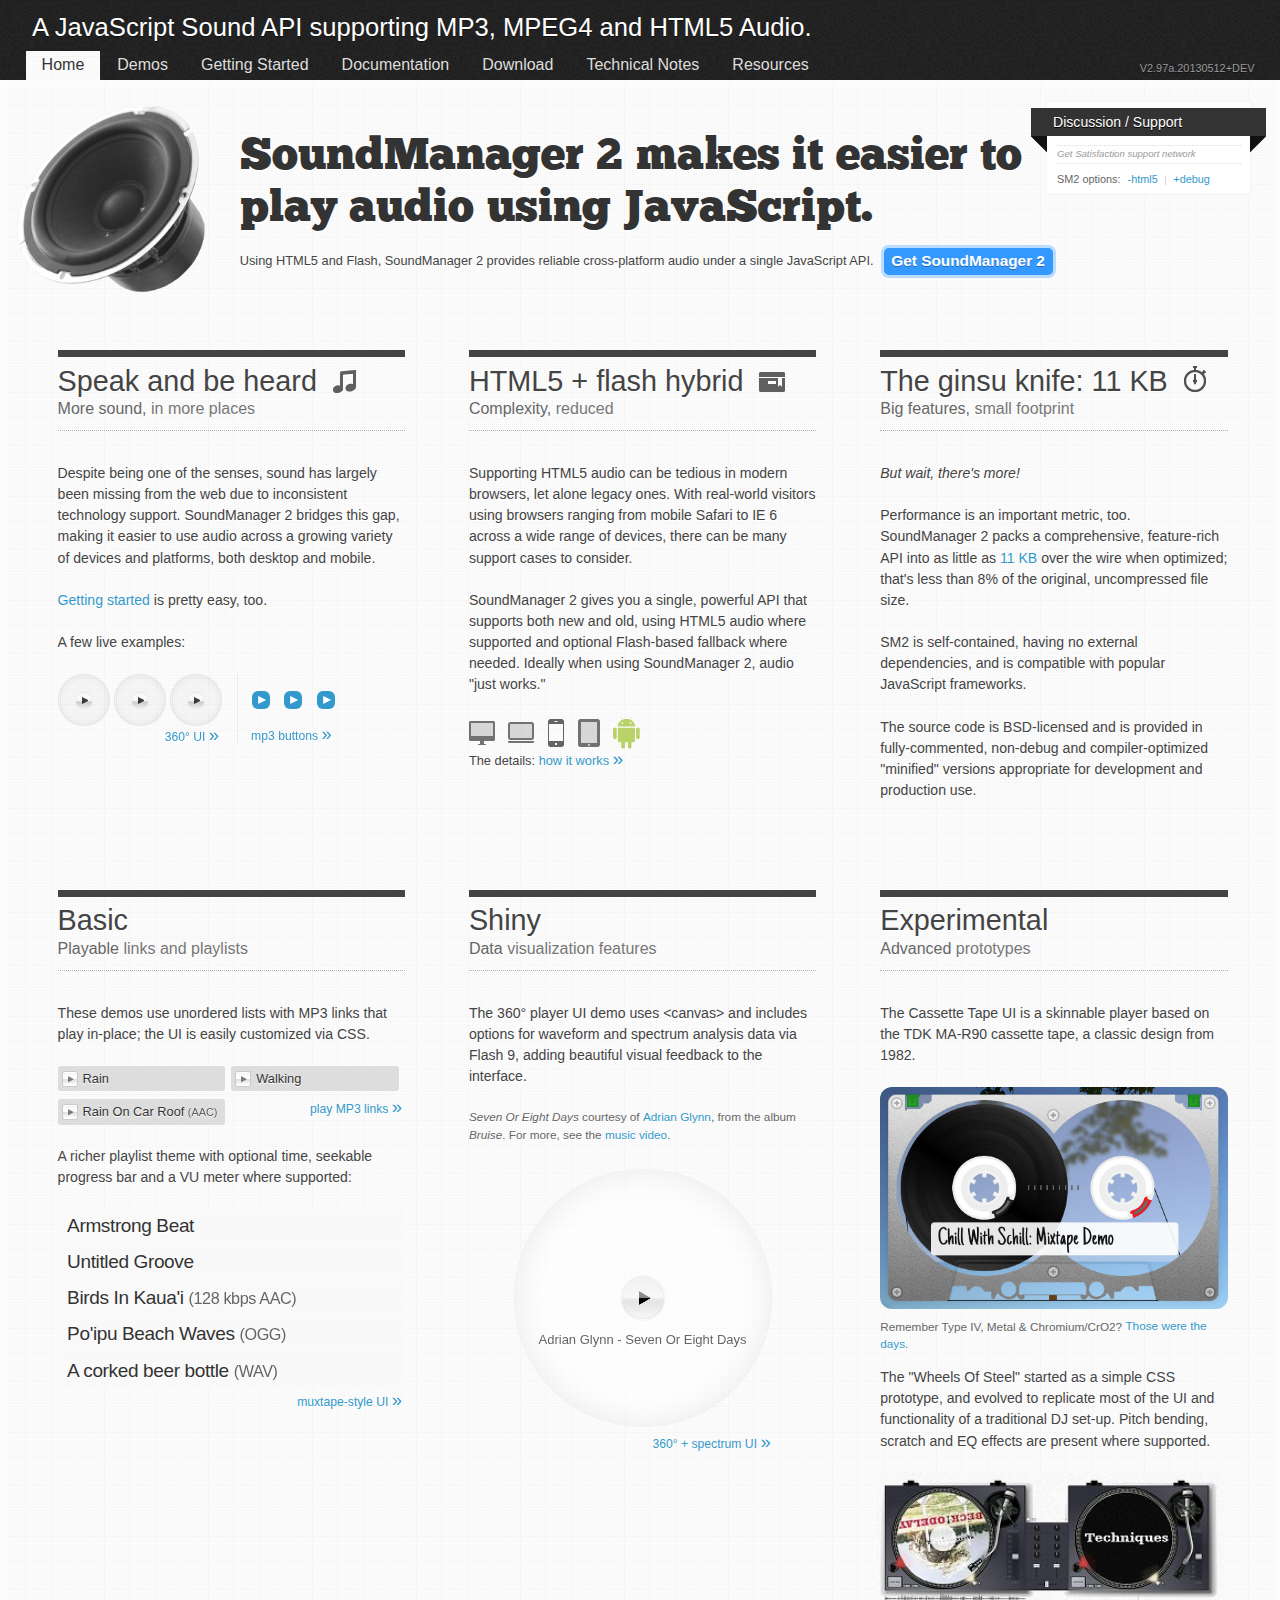
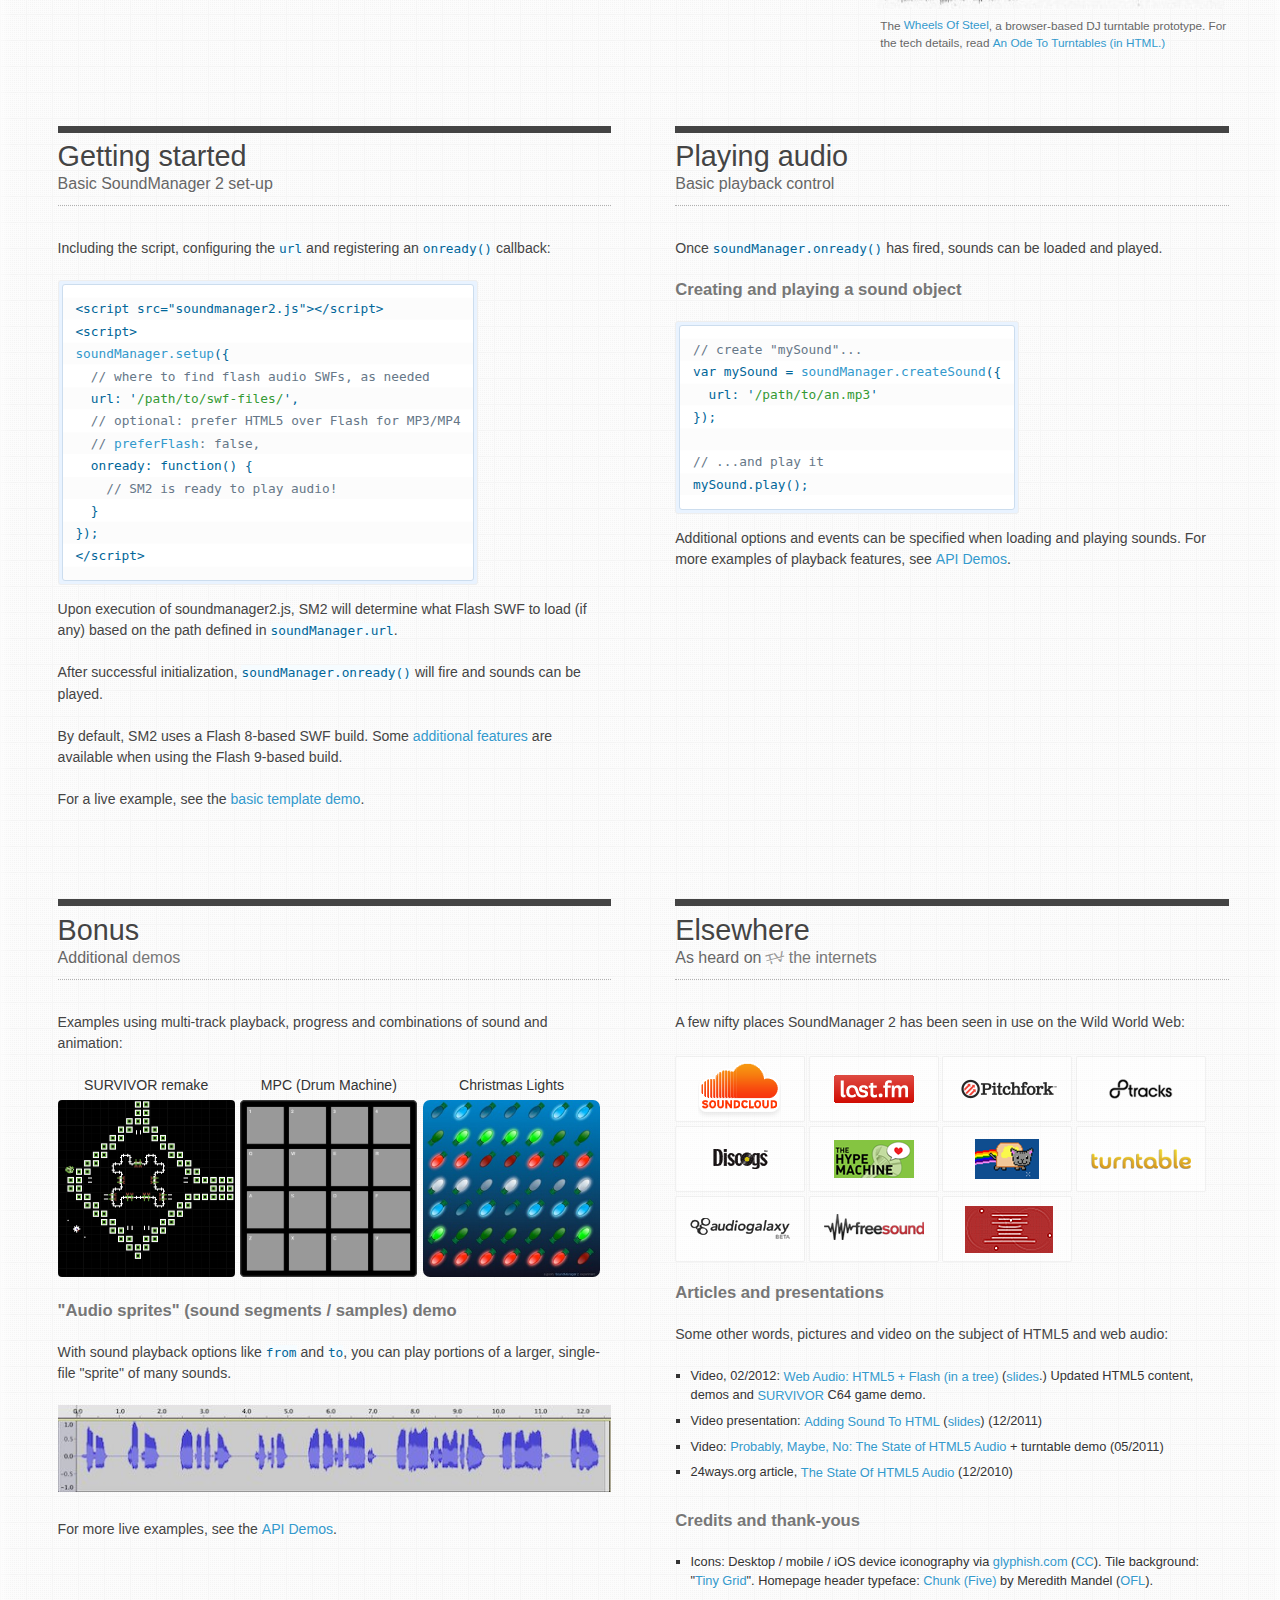
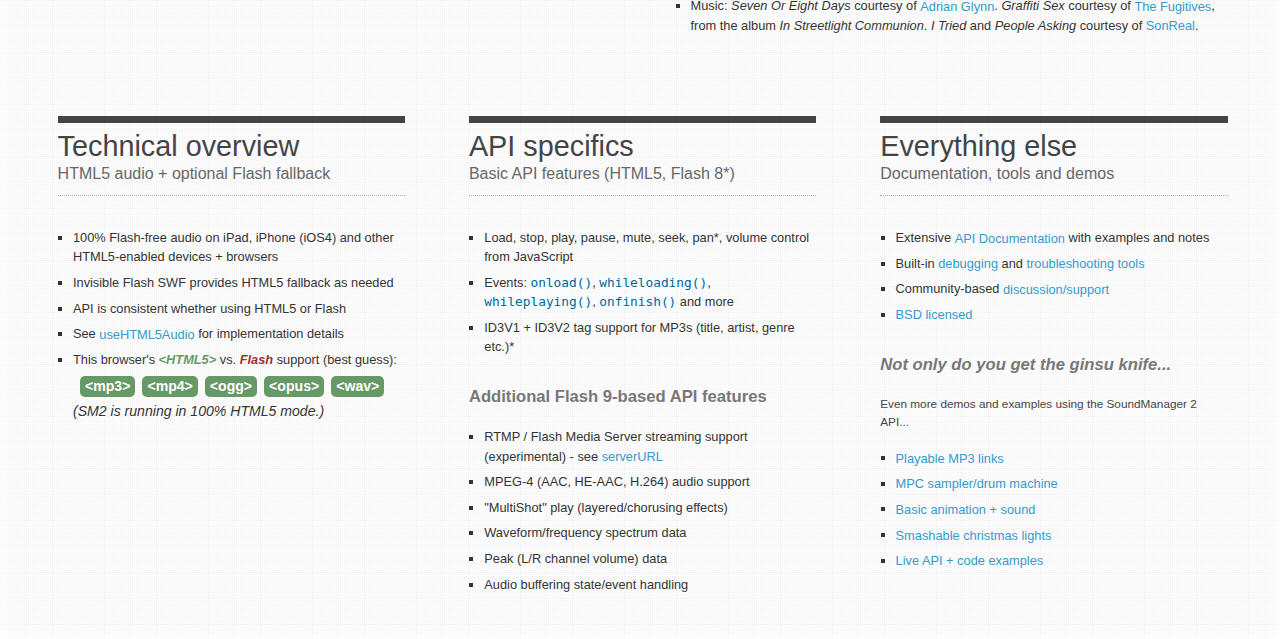
<file: bower_components/soundmanager/index.html>
﻿<!DOCTYPE html PUBLIC "-//W3C//DTD XHTML 1.0 Strict//EN"
	"http://www.w3.org/TR/xhtml1/DTD/xhtml1-strict.dtd">
<html xmlns="http://www.w3.org/1999/xhtml" lang="en" xml:lang="en">
<head>
<title>SoundManager 2: JavaScript Sound For The Web</title>
<meta name="description" content="Play sound from JavaScript including MP3, MPEG-4 and HTML5-supported audio formats with SoundManager 2, a cross-browser/platform sound API. BSD licensed."/>
<meta name="keywords" content="javascript sound, html5 audio, html5 sound, javascript audio, javascript play mp3, javascript sound control, mp3, mp4, mpeg4, aac, Scott Schiller, Schill, Schillmania"/>
<meta name="author" content="Scott Schiller"/>
<meta name="copyright" content="Copyright (C) 1997 onwards Scott Schiller"/>
<meta name="language" content="en-us"/>
<meta http-equiv="Content-Type" content="text/html; charset=UTF-8"/>

<!-- inline demo CSS (combined + minified for performance; see comments for raw source URLs) -->
<link rel="stylesheet" type="text/css" href="demo/index-rollup.css"/>

<!-- the SoundManager 2 API -->
<script type="text/javascript" src="script/soundmanager2.js"></script>

<!-- 360 UI demo, canvas magic for IE -->
<!--[if lt IE 9]><script type="text/javascript" src="demo/360-player/script/excanvas.js"></script><![endif]-->

<!-- SM2 demo/homepage-specific stuff -->
<script type="text/javascript">var is_home = true;</script>

<!-- inline demo JS (combined + minified; see comments for raw source URLs) -->
<script type="text/javascript" src="demo/index-rollup.js"></script>
<!-- IE CSS font hax -->
<!--[if lte IE 8]>
<style>
 h2.special {
  /* IE 6-8 font reset, doesn't like sort-of-defined @font-family */
  font-family:"helvetica neue",helvetica,arial,verdana,tahoma,"sans serif";
 }
</style>
<![endif]-->
</head>

<body class="home">

<div id="content">

	<div id="lights"></div>

	<div id="top">

		<h1>A JavaScript Sound API supporting MP3, MPEG4 and HTML5 Audio.</h1>

		<div id="nav">
			<div id="version" title="Version of SM2 loaded on this page"></div>
			<ul>
				<li>
					<strong><a href="#home">Home</a></strong>
				</li>
				<li>
					<a href="#">Demos</a>
					<ul>
						<li><a href="demo/template/">Basic Template</a></li>
						<li><a href="demo/api/">API Examples</a></li>
						<li><a href="demo/play-mp3-links/">Playable MP3 links</a></li>
						<li><a href="demo/mp3-player-button/" class="exclude">Basic MP3 Play Button</a></li>
						<li><a href="demo/page-player/">Muxtape-style UI</a></li>
						<li><a href="demo/360-player/">360&deg; Player UI</a></li>
						<li><a href="demo/mpc/">Drum Machine (MPC)</a></li>
						<li><a href="demo/animation/">DOM/Animation Demos</a></li>
						<li><a href="demo/flashblock/">FlashBlock Handling</a></li>
					</ul>
				</li>
				<li>
					<a href="doc/getstarted/">Getting Started</a>
					<ul>
						<li><a href="doc/getstarted/#how-sm2-works">How SoundManager 2 works</a></li>
						<li><a href="doc/getstarted/#basic-inclusion">Including SM2 on your site</a></li>
						<li><a href="doc/getstarted/#troubleshooting">Troubleshooting</a></li>
					</ul>
				</li>
				<li>
					<a href="doc/">Documentation</a>
					<ul>
						<li><a href="doc/#sm-config">SoundManager Properties</a></li>
						<li><a href="doc/#sound-object-properties">Sound Object Properties</a></li>
						<li><a href="doc/#smdefaults">Global Sound Defaults</a></li>
						<li><a href="doc/#api">SoundManager Core API</a></li>
						<li><a href="doc/#smsoundmethods">Sound Object (SMSound) API</a></li>
						<li><a href="doc/generated/soundmanager2.html">Generated Documentation</a></li>
					</ul>
				</li>
				<li>
					<a href="doc/download/">Download</a>
					<ul>
						<li><a href="doc/download/#latest">Get SoundManager 2</a></li>
						<li><a href="doc/download/#revision-history">Revision History</a></li>
					</ul>
					</li>
				<li>
					<a href="doc/technotes/">Technical Notes</a>
					<ul>
						<li><a href="doc/technotes/#requirements">System Requirements</a></li>
						<li><a href="doc/technotes/#serving-audio">Serving To HTML5 + Flash Clients</a></li>
						<li><a href="doc/technotes/#client-requests">How Clients Download Audio</a></li>
						<li><a href="doc/technotes/#mobile-device-limitations">Mobile Device Limitations</a></li>
						<li><a href="doc/technotes/#debug-output">Debug + Console Output</a></li>
					</ul>
					</li>
				<li>
					<a href="doc/resources/">Resources</a>
					<ul>
						<li><a href="doc/resources/#licensing">Licensing</a></li>
						<li><a href="doc/resources/#related">Related Projects</a></li>
						<li><a href="http://getsatisfaction.com/schillmania/products/schillmania_soundmanager_2/">SM2 support / discussion</a></li>
						<li><a href="http://www.schillmania.com/content/react/contact/">Contact Info @ Schillmania.com</a></li>
					</ul>
				</li>
			</ul>
			<div class="clear"></div>
		</div>
	</div>

<div id="main-wrapper">

  	<div id="main" class="triple">

		<div id="col3" class="c3">

			<div id="support-wrapper">
				<div id="get-satisfaction" class="box">
					<div id="gsfn_list_widget">
						<h2><a href="http://getsatisfaction.com/schillmania/products/schillmania_soundmanager_2/" title="User discussion, FAQs and support for SoundManager 2" rel="nofollow">Discussion / Support</a><span class="l"></span><span class="r"></span></h2>
						<div id="gsfn_content">
						</div>
						<div class="powered_by">
							<a href="http://getsatisfaction.com/" rel="nofollow">Get Satisfaction support network</a>
						</div>
					</div>
				<!-- /.box -->
				</div>

				<div id="sm2-options">
					<p>
						SM2 options:&nbsp; <span id="with-html5"><a href="?sm2-usehtml5audio=1" title="View this page with HTML5 audio support enabled">+html5</a></span>
						<span id="options-divider-with-html5" class="options-divider">&nbsp;|&nbsp;</span>
						<span id="without-html5"><a href="?sm2-usehtml5audio=0" title="View this page with HTML5 audio support disabled">-html5</a></span>
						<span id="options-divider-without-html5" class="options-divider">&nbsp;|&nbsp;</span>
						<span id="with-debug"><a href="#debug=1" title="View this page with debug output mode enabled (console.log() or HTML-based)" onclick="document.location.href=this.href;document.location.reload()">+debug</a></span>
					</p>
				</div>

			</div>

			<!-- /main -->
		</div>

		<div id="live-demos" class="columnar">

			<div id="about-sm2">

				<div id="sm2-support-warning">
					<!-- as needed, warning is displayed here -->
				</div>

				<div id="about-header">

					<div class="sm2-speaker">
						<img src="demo/_image/soundmanager2-speaker.png" alt="SoundManager 2 speaker logo" class="ie6sucks" />
					</div>

					<h2 class="special">SoundManager 2 makes it easier to play audio using JavaScript.</h2>

					<p style="line-height:2em">
						Using HTML5 and Flash, SoundManager 2 provides reliable cross-platform audio under a single JavaScript API.&nbsp; <a href="doc/download/" title="Download SoundManager 2" class="feature" style="font-family:helvetica;font-weight:bold;margin:0px;white-space:nowrap">Get SoundManager 2</a>
					</p>

				</div>

				<hr />

				<div class="threeup first">

					<div class="column">
						<div class="column-wrapper">

							<h3>Speak and <b style="white-space:nowrap">be heard<span class="music-note icon"></span></b></h3>
							<h4>More sound, <b>in more places</b></h4>

							<p>Despite being one of the senses, sound has largely been missing from the web due to inconsistent technology support. SoundManager 2 bridges this gap, making it easier to use audio across a growing variety of devices and platforms, both desktop and mobile.</p>

							<p><a href="#getting-started" class="cta">Getting started</a> is pretty easy, too.</p>

							<p>A few live examples:</p>

							<div id="sm2-support" class="demo-block">
								<!-- "oh snap", SM2 didn't load etc. messaging -->
							</div>

							<div style="position:relative;*zoom:1;min-width:275px">

								<div id="special-demo-left" class="sm2-inline-list">

									<div class="ui360">
										<a href="demo/_mp3/office_lobby.mp3" class="norewrite exclude button-exclude inline-exclude">Office lobby sound</a>
									</div>

									<div class="ui360" style="float:left;display:inline">
										<a href="demo/_mp3/mak.mp3" title="360 demo: Angry Cow Sound" class="norewrite exclude button-exclude inline-exclude">Random</a>
									</div>

									<div class="ui360" style="float:left;display:inline">
										<a href="http://freshly-ground.com/data/audio/sm2/water-drop.mp3" title="360 Demo: Water Drop" class="exclude button-exclude inline-exclude">Water Drop</a>
									</div>

									<div class="demo-more-abs" style="margin-right:1.5em">
										<a href="demo/360-player/" title="360&deg; UI player demo" class="cta">360&deg; UI <span>&raquo;</span></a>
									</div>

								</div>

								<div id="special-demo-right">
									<a href="demo/_mp3/coins.mp3" title="Play &quot;Change&quot;" class="sm2_button exclude inline-exclude norewrite">coins.mp3</a>
									&nbsp;&nbsp; <a href="demo/christmas-lights/sound/glass0.mp3" class="sm2_button exclude inline-exclude norewrite" title="Play &quot;Glass break 1&quot;">glass0.mp3</a>
									&nbsp;&nbsp; <a href="demo/christmas-lights/sound/glass1.mp3" class="sm2_button exclude inline-exclude threesixty-exclude norewrite" title="Play &quot;Glass break 2&quot;">glass1.mp3</a>

									<div class="demo-more-abs">
										<a href="demo/mp3-player-button/" title="MP3 buttons demo" class="cta">mp3 buttons <span>&raquo;</span></a>
									</div>

								</div>

							</div>

						</div>
					</div>


					<div class="column">
						<div class="column-wrapper">

							<h3>HTML5 + flash <b style="white-space:nowrap">hybrid<span class="package icon"></span></b></h3>
							<h4>Complexity, <b>reduced</b></h4>

							<p>Supporting HTML5 audio can be tedious in modern browsers, let alone legacy ones. With real-world visitors using browsers ranging from mobile Safari to IE 6 across a wide range of devices, there can be many support cases to consider.</p>

							<p>SoundManager 2 gives you a single, powerful API that supports both new and old, using HTML5 audio where supported and optional Flash-based fallback where needed. Ideally when using SoundManager 2, audio "just works."</p>
							
							<div class="icons">
							 <ul>
							  <li class="desktop" title="Desktop support: Windows, Mac OS, Linux">Desktop support: Windows, Mac OS, Linux</li>
							  <li class="laptop" title="Laptop/tablet support: Windows, Mac OS, Linux / Blackberry Playbook, Kindle Fire + other HTML5/Flash devices">Laptop/tablet support: Windows, Mac OS, Linux / Blackberry Playbook, Kindle Fire + other HTML5/Flash devices</li>
							  <li class="iphone" title="iPhone support: iPhone with iOS 4.0 and newer">iPhone support: iOS 4.0 and newer</li>
							  <li class="ipad" title="iPad support: Version 1.0 (iOS 3.2) and newer">iPad support: Version 1.0 (iOS 3.2) and newer</li>
							  <li class="android" title="Android OS supporting HTML5 and/or Flash (Version 2.3 or newer)">Android OS supporting HTML5 and/or Flash (Version 2.3 or newer)</li>
							 </ul>
							 The details: <a href="doc/getstarted/#intro" class="cta" style="text-align:right">how it works <span>&raquo;</span></a>
							</div>

						</div>
					</div>

					<div class="column">
						<div class="column-wrapper">
							<h3 style="cursor:help" title="Gzip-compressed file size on a typical set-up is 11 KB. And was it supposed to be the &quot;Swiss Army&quot; kind? I forget.">The ginsu knife: <b style="white-space:nowrap">11 KB<span class="performance icon"></span></b></h3>
							<h4>Big&nbsp;features, <b>small footprint</b></h4>
							<p><em>But wait, there's more!</em></p>
							<p>Performance is an important metric, too. SoundManager 2 packs a comprehensive, feature-rich API into as little as <a href="doc/getstarted/#basic-inclusion" title="SoundManager 2: Build options (down to ~11 KB in size)" style="white-space:nowrap" class="cta">11 KB</a> over the wire when optimized; that's less than 8% of the original, uncompressed file size.</p>
							<p>SM2 is self-contained, having no external dependencies, and is compatible with popular JavaScript frameworks.</p>
							<p>The source code is BSD-licensed and is provided in fully-commented, non-debug and compiler-optimized "minified" versions appropriate for development and production use.</p>
						</div>
					</div>

				</div>


				<div class="threeup">

					<div class="column">
						<div class="column-wrapper">

							<h3>Basic</h3>
							<h4>Playable <b>links and playlists</b></h4>

							<p>These demos use unordered lists with MP3 links that play in-place; the UI is easily customized via CSS.</p>

							<ul class="graphic">
								<li><a href="demo/_mp3/rain.mp3" class="exclude">Rain</a></li>
								<li><a href="demo/_mp3/walking.mp3" class="exclude">Walking</a></li>
								<!-- files from the web (note that ID3 information will *not* load from remote domains without permission, Flash restriction) -->
								<li><a href="http://freshly-ground.com/data/video/Rain%20on%20Car%20Roof.aac" title="Rain on car roof (AAC)" class="exclude">Rain On Car Roof <span class="sidenote">(AAC)</span></a></li>
							</ul>

							<div class="demo-more" style="text-align:right;white-space:normal">
								<a href="demo/play-mp3-links/" title="&quot;Play MP3 Links&quot; demo" class="cta">play MP3 links <span>&raquo;</span></a>
							</div>

							<div style="clear:both"></div>

							<p>A richer playlist theme with optional time, seekable progress bar and a VU meter where supported:</p>

							<ul id="inline-playlist" class="playlist">
								<li><a href="http://freshly-ground.com/data/audio/mpc/20060826 - Armstrong.mp3" class="button-exclude inline-exclude threesixty-exclude">Armstrong Beat</a></li>
								<li><a href="http://freshly-ground.com/data/audio/mpc/20090119 - Untitled Groove.mp3" class="button-exclude inline-exclude threesixty-exclude">Untitled Groove</a></li>
								<li><a href="http://freshly-ground.com/data/audio/sm2/birds-in-kauai-128kbps-aac-lc.mp4" title="128 kbps MPEG-4 AAC LC (Low Complexity) sound: Birds in Kaua'i" class="button-exclude inline-exclude threesixty-exclude">Birds In Kaua'i <span class="sidenote">(128 kbps AAC)</span></a></li>
								<li><a href="http://freshly-ground.com/data/audio/sm2/20130320 - Po'ipu Beach Waves.ogg" title="Po'ipu Beach Waves: OGG sound format, requires HTML5 Audio() support to play" class="muxtape-html5 button-exclude inline-exclude threesixty-exclude">Po'ipu Beach Waves <span class="sidenote">(OGG)</span></a></li>
								<li><a href="http://freshly-ground.com/data/audio/sm2/bottle-pop.wav" title="WAV sound format, requires HTML5 Audio() support to play" class="muxtape-html5 button-exclude inline-exclude threesixty-exclude">A corked beer bottle <span class="sidenote">(WAV)</span></a></li>
							</ul>
							<div class="demo-more">
								<a href="demo/page-player/" title="Muxtape-style UI demo" class="cta">muxtape-style UI <span>&raquo;</span></a>
							</div>

						</div>
					</div>

					<div class="column">
						<div class="column-wrapper">

							<h3>Shiny</h3>
							<h4>Data <b>visualization features</b></h4>

							<p>The 360&deg; player UI demo uses &lt;canvas&gt; and includes options for waveform and spectrum analysis data via Flash 9, adding beautiful visual feedback to the interface.</p>

							<p style="font-size:92%;text-align:left;color:#666;white-space:normal"><em>Seven Or Eight Days</em> courtesy of <a href="http://www.adrianglynn.com/" title="Adrian Glynn, Vancouver, Canadian singer/songwriter" class="cta">Adrian Glynn</a>, from&nbsp;the album <em>Bruise</em>. For more, see the <a href="https://www.youtube.com/watch?v=dFc2QQiGcUQ" title="Adrian Glynn: &quot;Seven Or Eight Days&quot; video" rel="nofollow" class="cta">music video</a>.</p>

						<!--
						<div id="inline-demos">
							<h4 id="inline-demo-header">Inline demos using SoundManager 2</h4>
						</div>
						-->

							<div>
							
								<div id="sm2-visualization" class="sm2-inline-list">

									<div class="ui360 ui360-vis">
										<a href="http://freshly-ground.com/data/audio/sm2/Adrian%20Glynn%20-%20Seven%20Or%20Eight%20Days.mp3" class="exclude button-exclude inline-exclude" style="position:absolute;color:#333">Adrian Glynn - Seven Or Eight Days</a>
									</div>

								</div>

								<div class="demo-more" style="width:256px;margin:0.5em auto 0px auto;clear:both">
									<a href="demo/360-player/canvas-visualization.html" title="360&deg; UI: JavaScript + Canvas Visualization" class="cta">360&deg; + spectrum UI <span>&raquo;</span></a>
								</div>

							</div>

						</div>
					</div>
					
					<div class="column">

						<div class="column-wrapper">

							<h3>Experimental</h3>
							<h4>Advanced <b>prototypes</b></h4>

							<p>The Cassette Tape UI is a skinnable player based on the TDK MA-R90 cassette tape, a classic design from 1982.</p>

							<div>
								<a href="demo/cassette-tape/" title="Cassette Tape UI (Prototype Demo)"><img src="demo/_image/cassette-tape-ui-screenshot.jpg" alt="Cassette Tape UI Prototype Screenshot" style="max-width:506px;min-width:100%;width:100%;border-radius:12px" /></a>
							</div>

							<p style="margin:0.5em 0px 0px 0px;padding:0px;font-size:92%;text-align:left;color:#666;margin-bottom:0.5em;white-space:normal">Remember Type IV, Metal &amp; Chromium/CrO2? <a href="http://www.youtube.com/watch?v=1FDgUfeG8q4" title="Cassette Tape TV ads from Japan, 1979-1989 (YouTube)" class="cta">Those were the days</a>.</p>

							<p>The "Wheels Of Steel" started as a simple CSS prototype, and evolved to replicate most of the UI and functionality of a traditional DJ set-up. Pitch bending, scratch and EQ effects are present where supported.</p>
							<p style="margin:0px 0px 0.5em 0px;padding:0px;text-align:center" class="bonus-demo"><a href="http://wheelsofsteel.net/" title="The Wheels Of Steel: Online turntable / browser-based DJ prototype" style="margin:0px;padding:0px;background:#fff"><img src="demo/_image/wheelsofsteel-full-ui.jpg" alt="wheelsofsteel.net: Online turntable demo (screenshot)" style="display:block;width:100%;min-width:100%;max-width:315px;margin-left:-4px;border:none" /></a></p>
							<p style="margin:0px;padding:0px;font-size:92%;text-align:left;color:#666;margin-bottom:0.5em;white-space:normal">The <a href="http://wheelsofsteel.net/" title="The Wheels Of Steel: Online turntable / browser-based DJ prototype" class="cta">Wheels Of Steel</a>, a browser-based DJ turntable prototype. For the tech details, read <a href="http://www.schillmania.com/content/entries/2011/wheels-of-steel/" title="The making of 'The Wheels Of Steel': An Ode To Turntables (in HTML)" class="cta">An Ode To Turntables (in HTML.)</a></p>

						</div>
					</div>

				</div>

				<div id="how-to" class="twoup">

					<div class="column">
						<div id="getting-started" class="column-wrapper">

							<h3>Getting <b>started</b></h3>

							<h4>Basic SoundManager 2 set-up</h4>

							<p>Including the script, configuring the <code>url</code> and registering an <code>onready()</code> callback:</p>

<pre class="block"><code>&lt;script src="soundmanager2.js"&gt;&lt;/script&gt;
&lt;script&gt;
<a href="doc/#soundmanager-setup" title="soundManager.setup() documentation" onclick="checkDomain()">soundManager.setup</a>({
  <span><span>// where to find flash audio SWFs, as needed</span></span>
  url: '<span>/path/to/swf-files/</span>',
  <span><span>// optional: prefer HTML5 over Flash for MP3/MP4
  // <a href="doc/#soundmanager-preferflash" title="soundManager.preferFlash documentation" onclick="checkDomain()">preferFlash</a>: false,</span></span>
  onready: function() {
    <span><span>// SM2 is ready to play audio!</span></span>
  }
});
&lt;/script&gt;</code></pre>

							<p>Upon execution of soundmanager2.js, SM2 will determine what Flash SWF to load (if any) based on the path defined in <code>soundManager.url</code>.</p>
							<p>After successful initialization, <code>soundManager.onready()</code> will fire and sounds can be played.</p>
							<p>By default, SM2 uses a Flash 8-based SWF build. Some <a href="#flash9-features" title="SoundManager 2: Flash 9 API-based features" class="cta">additional features</a> are available when using the Flash 9-based build.</p>

							<p>For a live example, see the <a href="demo/template/" class="cta">basic template demo</a>.</p>

						</div>

					</div>


					<div class="column">

						<div class="column-wrapper">

							<h3>Playing <b>audio</b></h3>
							<h4>Basic playback control</h4>

							<p>Once <code>soundManager.onready()</code> has fired, sounds can be loaded and played.</p>

							<h4>Creating and playing a sound object</h4>

<pre class="block"><code><span><span>// create "mySound"...</span></span>
var mySound = <a href="doc/#soundmanager-createsound" title="soundManager.createSound() documentation" onclick="checkDomain()">soundManager.createSound</a>({
  url: '<span>/path/to/an.mp3</span>'
});

<span><span>// ...and play it</span></span>
mySound.play();
</code></pre>

					<p>Additional options and events can be specified when loading and playing sounds. For more examples of playback features, see <a href="demo/api/" class="cta">API Demos</a>.</p>

						</div>

					</div>

				</div>

				<div class="twoup">

					<div class="column">
						<div class="column-wrapper">

							<h3>Bonus</h3>
							<h4>Additional <b>demos</b></h4>

							<p>
								Examples using multi-track playback, progress and combinations of sound and animation:
							</p>

							<ul class="bonus-demos">

								<li>
									<p class="smaller"><strong>SURVIVOR remake</strong></p>
									<a href="http://www.schillmania.com/survivor/" style="display:inline-block" title="SURVIVOR (1982 Commodore 64 game remake)"><img src="demo/_image/survivor-screenshot.png" alt="SURVIVOR (C64 game remake) demo screenshot" style="display:block;width:100%;max-width:200px" /></a>
								</li>

								<li>
									<p class="smaller"><strong>MPC (Drum Machine)</strong></p>
									<a href="demo/mpc/" style="display:inline-block" title="MPC (sampler/drum machine) demo"><img src="demo/_image/mpc-screenshot.png" alt="MPC (drum machine) demo screenshot" style="display:block;width:100%;max-width:200px" /></a>
								</li>

								<li>
									<p class="smaller"><strong>Christmas Lights</strong></p>
									<a href="demo/christmas-lights/" style="display:inline-block" title="Smashable Christmas Lights demo"><img src="demo/_image/christmas-lights.jpg" alt="Smash Christmas Lights demo" style="display:block;width:100%;max-width:200px;border-radius:7px" /></a>
								</li>

							</ul>

							<h4 style="clear:left;padding-top:1em">"Audio sprites" (sound segments / samples) demo</h4>

							<p>With sound playback options like <code>from</code> and <code>to</code>, you can play portions of a larger, single-file "sprite" of many sounds.</p>

							<p class="bonus-demo clear">
								<a href="demo/api/#fitter-happier" title="&quot;Fitter, Happier&quot; sound sample demo"><img src="demo/_image/fitter-happier-waveform.jpg" alt="&quot;Fitter, Happier&quot; waveform screenshot" style="width:100%;max-width:562px" /></a>
							</p>


							<p>
								For more live examples, see the <a href="demo/api/" title="SoundManager 2 API demos" class="cta">API Demos</a>.
							</p>

						</div>
					</div>

					<div class="column">
						<div class="column-wrapper">

							<h3>Elsewhere</h3>
							<h4>As heard on <b><span class="scratched-out">TV</span> the internets</b></h4>

							<p>A few nifty places SoundManager 2 has been seen in use on the Wild World Web:</p>

							<div class="inthewild active">

								<ul class="inthewild">
									<li>
										<a id="soundcloud" href="http://thecloudplayer.com/" title="Soundcloud / The Cloud Player"><span>SoundCloud / The Cloud Player</span></a>
									</li>
									<li>
										<a id="lastfm" href="http://www.last.fm/" title="last.fm"><span>last.fm</span></a>
									</li>
									<li>
										<a id="pitchfork" href="http://www.pitchfork.com/" title="Pitchfork"><span>Pitchfork</span></a>
									</li>
									<li>
										<a id="eight-tracks" href="http://8tracks.com/" title="8tracks"><span>8tracks</span></a>
									</li>
									<li>
										<a id="discogs" href="http://www.discogs.com/" title="Discogs"><span>Discogs</span></a>
									</li>
									<li>
										<a id="hypem" href="http://hypem.com/" title="The Hype Machine"><span>The Hype Machine</span></a>
									</li>
									<li>
										<a id="nyancat" href="http://nyan.cat/" title="NON-STOP NYAN CAT!"><span>NON-STOP NYAN CAT!</span></a>
									</li>
									<li>
										<a id="turntable-dot-fm" href="http://turntable.fm/" title="Turntable.fm"><span>Turntable.fm</span></a>
									</li>
									<li>
										<a id="audiogalaxy" href="http://audiogalaxy.com/" title="Audiogalaxy"><span>Audiogalaxy</span></a>
									</li>
									<li>
										<a id="freesound" href="http://freesound.org" title="Freesound.org"><span>freesound.org</span></a>
									</li>
									<li>
										<a id="baroque-me" href="http://blog.chenalexander.com/2011/baroque-bach-cello/" title="Alexander Chen's &quot;baroque.me&quot;"><span>baroque.me</span></a>
									</li>
								</ul>

							</div>

							<h4 style="padding-top:1em">Articles and presentations</h4>

							<p>Some other words, pictures and video on the subject of HTML5 and web audio:</p>

							<ul class="standard">
								<li>Video, 02/2012: <a href="http://www.youtube.com/watch?v=C2Tw0BeZb8Q" title="Scott Schiller: Web Audio: HTML5 + Flash (in a tree)" class="cta">Web Audio: HTML5 + Flash (in a tree)</a> (<a href="http://isflashdeadyet.com/talks/html5/bayjax_yahoo_sunnyvale_02-06-2012/" title="&quot;Web Audio: HTML5 + Flash (in a tree)&quot; presentation slides" class="cta">slides</a>.) Updated HTML5 content, demos and <a href="http://www.schillmania.com/content/entries/2012/survivor-c64-html-remake/" title="SURVIVOR: Remaking a Commodore 64 game in HTML" class="cta">SURVIVOR</a> C64 game demo.</li>
								<li>Video presentation: <a href="http://www.youtube.com/watch?v=KjdPNtWV3Z0#t=56s" title="Scott Schiller: &quot;Adding Sound To HTML&quot;" class="cta">Adding Sound To HTML</a> (<a href="http://isflashdeadyet.com/talks/html5/" title="&quot;Adding Sound To HTML&quot; presentation slides" class="cta">slides</a>) (12/2011)</li>
								<li>Video: <a href="http://www.youtube.com/watch?v=ffk65q5Rl9I" title="Yahoo!/YUI Blog, video presentation: Scott Schiller on the State of HTML5 Audio" class="cta">Probably, Maybe, No: The State of HTML5 Audio</a> + turntable demo (05/2011)</li>
								<li>24ways.org article, <a href="http://24ways.org/2010/the-state-of-html5-audio" title="Probably, Maybe, No: The State Of HTML5 Audio (24ways.org)" class="cta">The State Of HTML5 Audio</a> (12/2010)</li>
							</ul>

							<h4 style="padding-top:1em">Credits and thank-yous</h4>

							<ul class="standard">
								<li>Icons: Desktop / mobile / iOS device iconography via <a href="http://glyphish.com/" class="cta">glyphish.com</a> (<a href="http://creativecommons.org/licenses/by/3.0/" title="Creative Commons Attribution 3.0 Unported" class="cta">CC</a>). Tile background: "<a href="http://subtlepatterns.com/tiny-grid/" class="cta">Tiny Grid</a>". Homepage header typeface: <a href="http://work.meredithmandel.com/#379252/Typeface-Chunk-Five" class="cta">Chunk (Five)</a> by Meredith Mandel (<a href="http://scripts.sil.org/cms/scripts/page.php?site_id=nrsi&amp;id=OFL&amp;_sc=1" title="SIL Open Font License (OFL)" class="cta">OFL</a>).</li>
								<li>Music: <em>Seven Or Eight Days</em> courtesy of <a href="http://www.adrianglynn.com/" title="Adrian Glynn, Vancouver-based Singer/Songwriter" class="cta">Adrian Glynn</a>. <em>Graffiti Sex</em> courtesy of <a href="http://www.fugitives.ca/" title="The Fugitives, multi-instrumentalists from Vancouver" class="cta">The Fugitives</a>, from the album <em>In Streetlight Communion</em>. <em>I Tried</em> and <em>People Asking</em> courtesy of <a href="http://sonreal.bandcamp.com/album/the-lightyear-mixtape" title="The Lightyear Mixtape from SonReal, Vancouver-based hip-hop artist" class="cta">SonReal</a>.</li>
							</ul>
						
						</div>

					</div>

<!--
					<div class="column">
						<div class="column-wrapper">

							<h3>Download <b>the code</b></h3>

							<p>
								<a href="doc/download/" class="feature">Get SoundManager 2</a>
							</p>

						</div>
					</div>
-->


				</div>

				<div class="threeup">

					<div class="column">
						<div class="column-wrapper">

							<h3>Technical <b>overview</b></h3>

							<h4>HTML5 audio + optional Flash fallback</h4>

							<ul id="html5-audio-notes" class="standard">
								<li>100% Flash-free audio on iPad, iPhone (iOS4) and other HTML5-enabled devices + browsers</li>
								<li>Invisible Flash SWF provides HTML5 fallback as needed</li>
								<li>API is consistent whether using HTML5 or Flash</li>
								<li>See <a href="doc/#soundmanager-usehtml5audio" title="soundManager.useHTML5Audio HTML5 Audio() support feature documentation" class="cta">useHTML5Audio</a> for implementation details</li>
							</ul>

						</div>
					</div>

					<div class="column">
						<div class="column-wrapper"> <!-- spaced-out -->

							<h3>API <b>specifics</b></h3>
							<h4>Basic API features (HTML5, Flash 8*)</h4>

							<ul class="standard">
								<li>Load, stop, play, pause, mute, seek, pan*, volume control from JavaScript</li>
								<li>Events: <code>onload()</code>, <code>whileloading()</code>, <code>whileplaying()</code>, <code>onfinish()</code> and more</li>
								<li>ID3V1 + ID3V2 tag support for MP3s (title, artist, genre etc.)*</li>
							</ul>

							<br />

							<h4 id="flash9-features">Additional Flash 9-based API features</h4>

							<ul class="standard">
								<li>RTMP / Flash Media Server streaming support (experimental) - see <a href="doc/#smsound-serverurl" title="SMSound.serverURL parameter" class="cta">serverURL</a></li>
								<li>MPEG-4 (AAC, HE-AAC, H.264) audio support</li>
								<li>"MultiShot" play (layered/chorusing effects)</li>
								<li>Waveform/frequency spectrum data</li>
								<li>Peak (L/R channel volume) data</li>
								<li>Audio buffering state/event handling</li>
							</ul>

						</div>
					</div>

					<div class="column">
						<div class="column-wrapper"> <!-- spaced-out -->

							<h3>Everything <b>else</b></h3>
							<h4>Documentation, tools and demos</h4>

							<ul class="standard">
								<li>Extensive <a href="doc/" title="SoundManager 2 documentation" class="cta">API Documentation</a> with examples and notes</li>
								<li>Built-in <a href="doc/technotes/#debug-output" title="SoundManager 2 console.log()-style debug output" class="cta">debugging</a> and <a href="doc/getstarted/#troubleshooting" title="SoundManager 2 troubleshooting tool" class="cta">troubleshooting tools</a></li>
								<li>Community-based <a href="http://getsatisfaction.com/schillmania/products/schillmania_soundmanager_2" title="discussion/support for SoundManager 2 on Get Satisfaction" class="cta">discussion/support</a></li>
								<li id="licensing"><a href="license.txt" title="SoundManager 2 BSD license" class="cta norewrite">BSD licensed</a></li>
							</ul>

							<br />
							<h4 class="home-shopping-network">Not only do you get the ginsu knife...</h4>
							<p style="font-size:92%">Even more demos and examples using the SoundManager 2 API...</p>
							<ul class="standard">
								<li><a href="demo/play-mp3-links/" title="Links to MP3 files that play inline" class="cta">Playable MP3 links</a></li>
								<li><a href="demo/mpc/" title="MPC sampler/drum machine demo" class="cta">MPC sampler/drum machine</a></li>
								<li><a href="demo/animation-1/" title="Bouncing ball animation with sound effects" class="cta">Basic animation + sound</a></li>
								<li><a href="demo/christmas-lights/" title="Smashable christmas lights demo (animation and sound)" class="cta">Smashable christmas lights</a></li>
								<li><a href="demo/api/" title="See the code, click the button, watch it run: Live API demos using test sounds" class="cta">Live API + code examples</a></li>
							</ul>


						</div>
					</div>

					<!--/min-width -->

				  </div>

<!-- three -->

				<!-- /#about-sm2 -->
			</div>

		</div>

		<div class="clear">&nbsp;</div>

		<!-- /content -->

	</div>

	<script type="text/javascript">
	// <![CDATA[
	if (document.location.href.match(/debug=1/i)) {
	  document.getElementById('with-debug').style.display = 'none';
	}
	if (document.location.href.match(/debug/i)) {
	  document.getElementById('options-divider-with-html5').style.display = 'none';
	}
	if (soundManager.useHTML5Audio || document.location.href.match(/html5audio=1/i)) {
	  document.getElementById('with-html5').style.display = 'none';
	  document.getElementById('options-divider-with-html5').style.display = 'none';
	} else {
	  document.getElementById('without-html5').style.display = 'none';
	  document.getElementById('options-divider-without-html5').style.display = 'none';
	}
	init();
	// 	]]>
	</script>

	</div>

</div>

</body>
</html>
</file>
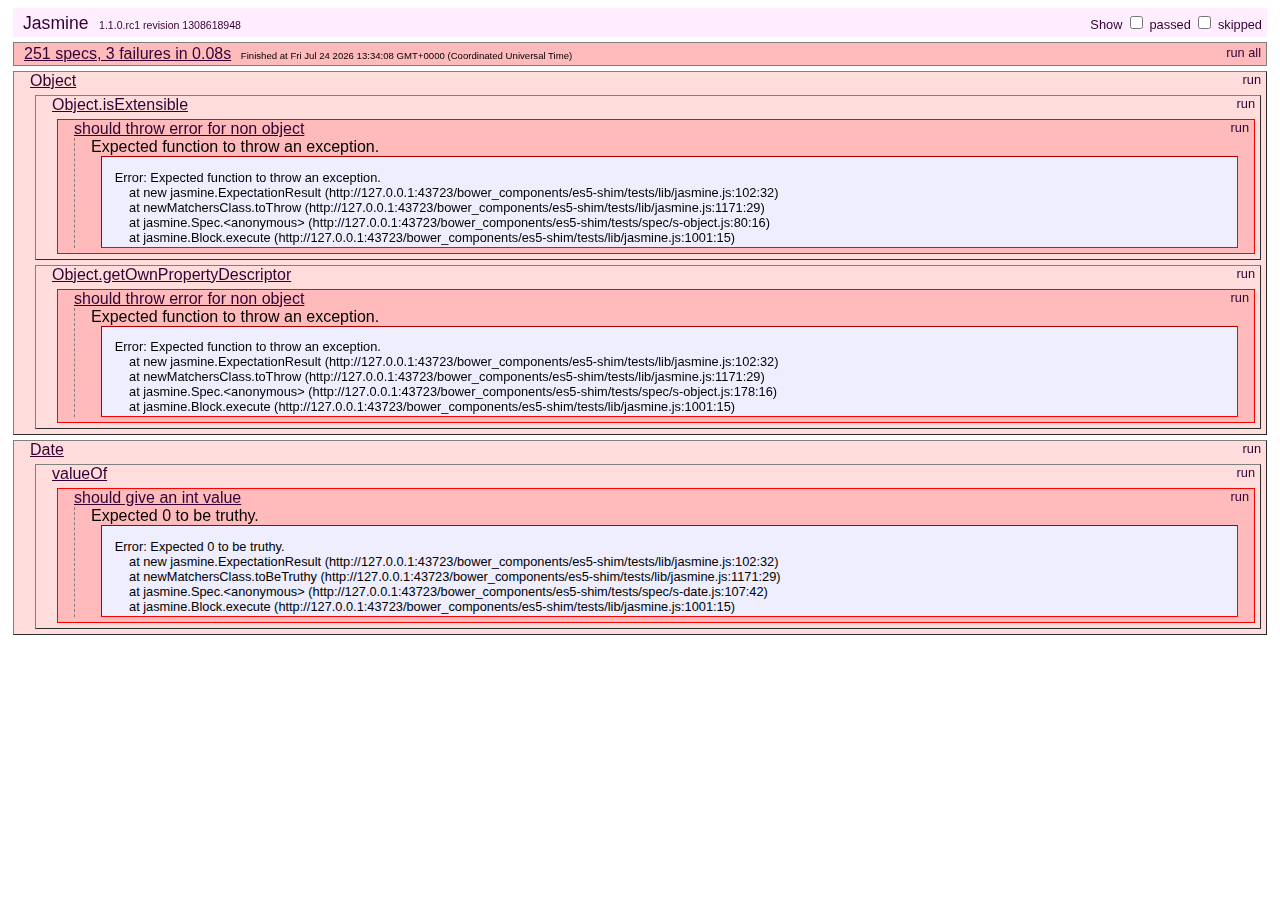
<file: bower_components/es5-shim/tests/index.html>
<!DOCTYPE HTML>
<html>
<head>
	<title>Jasmine Spec Runner</title>

	<link rel="shortcut icon" type="image/png" href="lib/jasmine_favicon.png">

	<link rel="stylesheet" type="text/css" href="lib/jasmine.css">
	<script type="text/javascript" src="lib/jasmine.js"></script>
	<script type="text/javascript" src="lib/jasmine-html.js"></script>
	<script type="text/javascript" src="lib/json2.js"></script>

	<!-- include helper files here... -->
	<script src="helpers/h.js"></script>
	<script src="helpers/h-kill.js"></script>
	<script src="helpers/h-matchers.js"></script>

	<!-- include source files here... -->
	<script src="../es5-shim.js"></script>
    <script src="../es5-sham.js"></script>

	<!-- include spec files here... -->
	<script src="spec/s-array.js"></script>
	<script src="spec/s-function.js"></script>
	<script src="spec/s-string.js"></script>
	<script src="spec/s-object.js"></script>
	<script src="spec/s-number.js"></script>
	<script src="spec/s-date.js"></script>


	<script type="text/javascript">
		(function() {
			var jasmineEnv = jasmine.getEnv();
			jasmineEnv.updateInterval = 1000;

			var trivialReporter = new jasmine.TrivialReporter();

			jasmineEnv.addReporter(trivialReporter);

			jasmineEnv.specFilter = function(spec) {
				return trivialReporter.specFilter(spec);
			};

			var currentWindowOnload = window.onload;

			window.onload = function() {
				if (currentWindowOnload) {
					currentWindowOnload();
				}
				execJasmine();
			};

			function execJasmine() {
				jasmineEnv.execute();
			}

		})();
	</script>

</head>

<body>
</body>
</html>
</file>
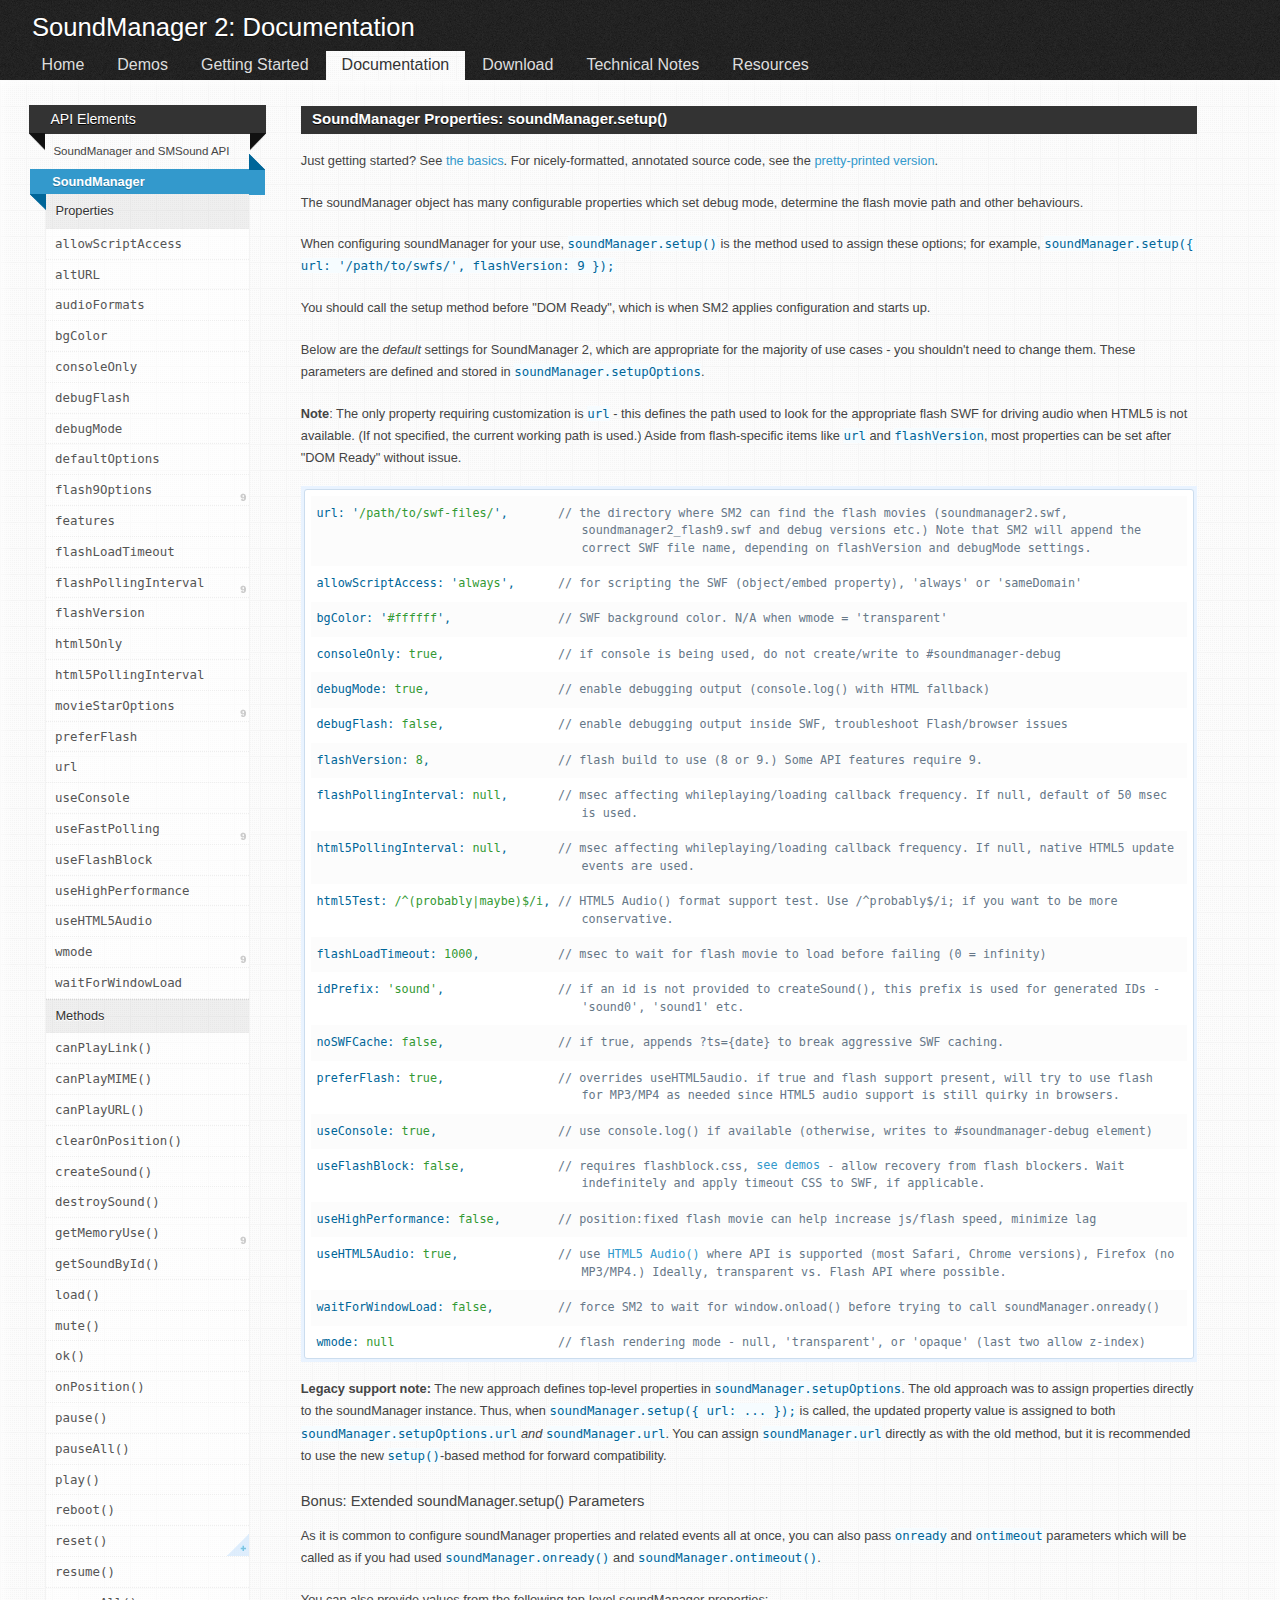
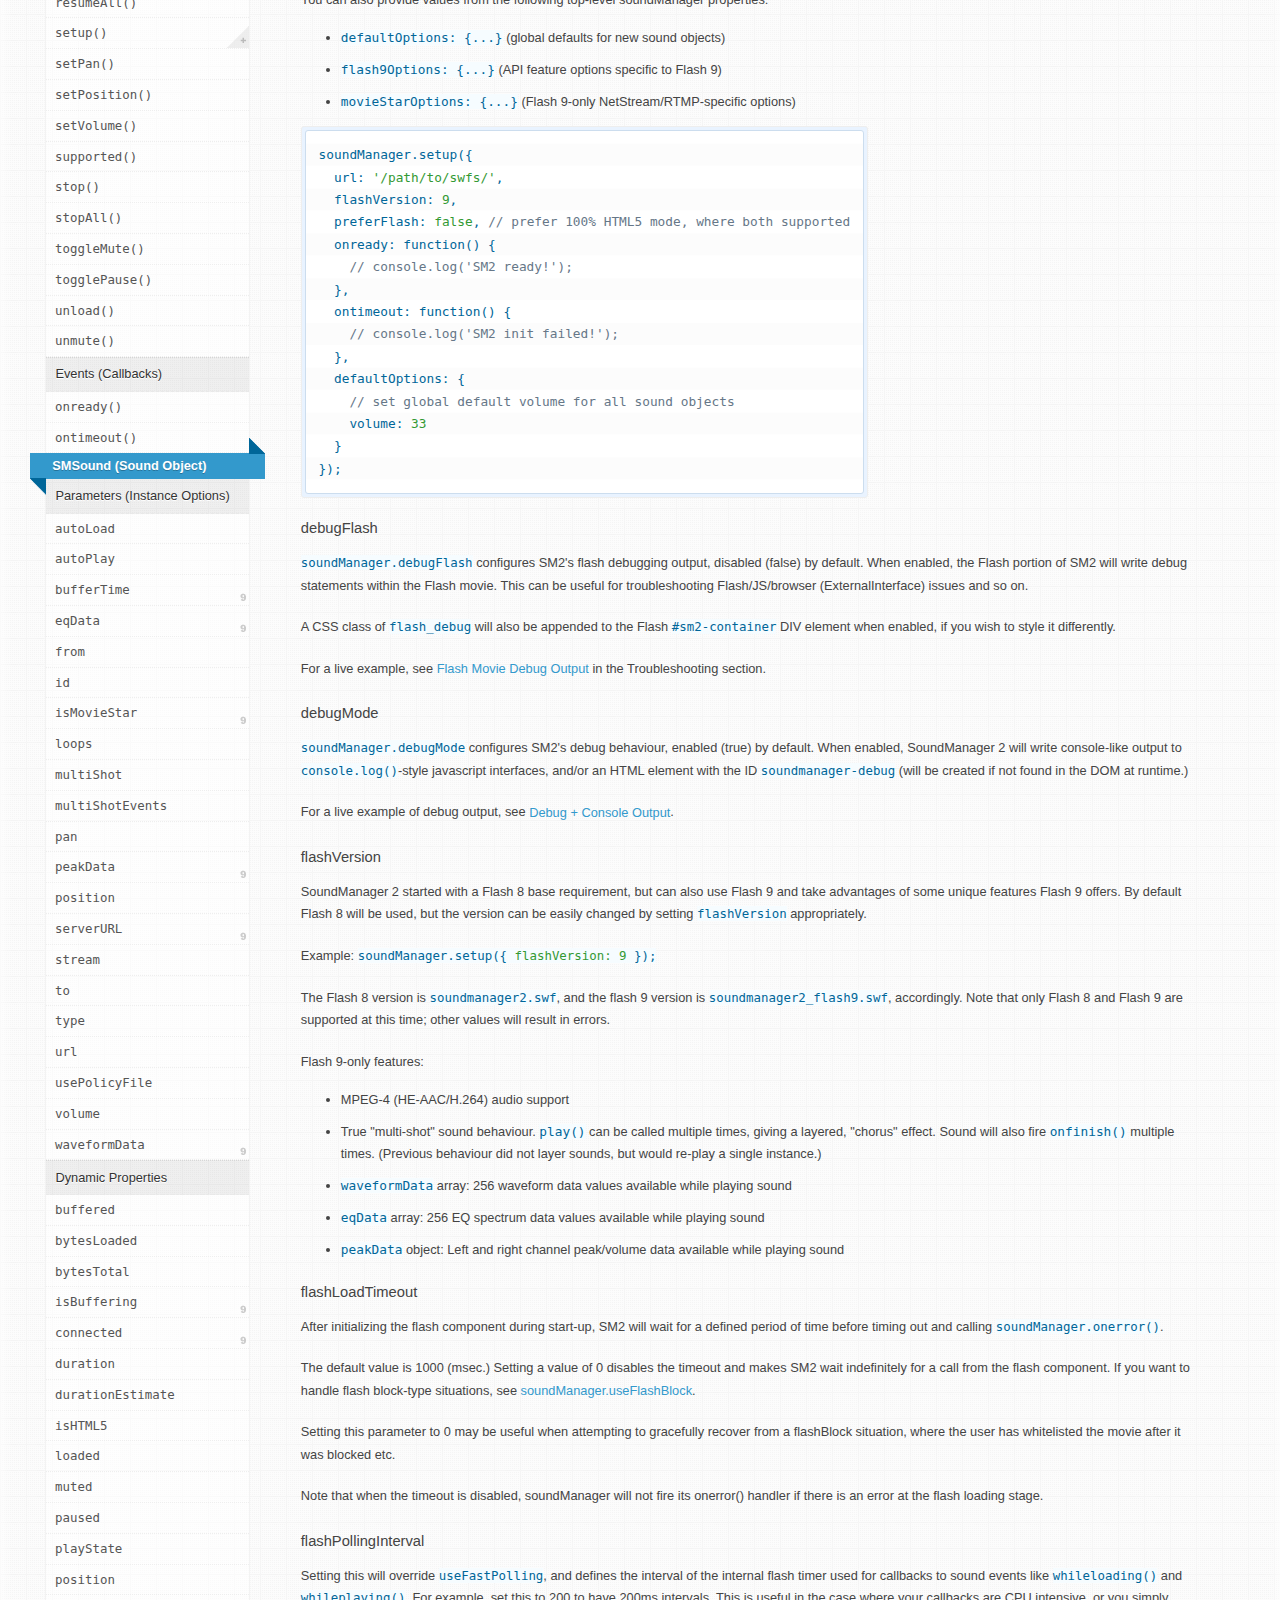
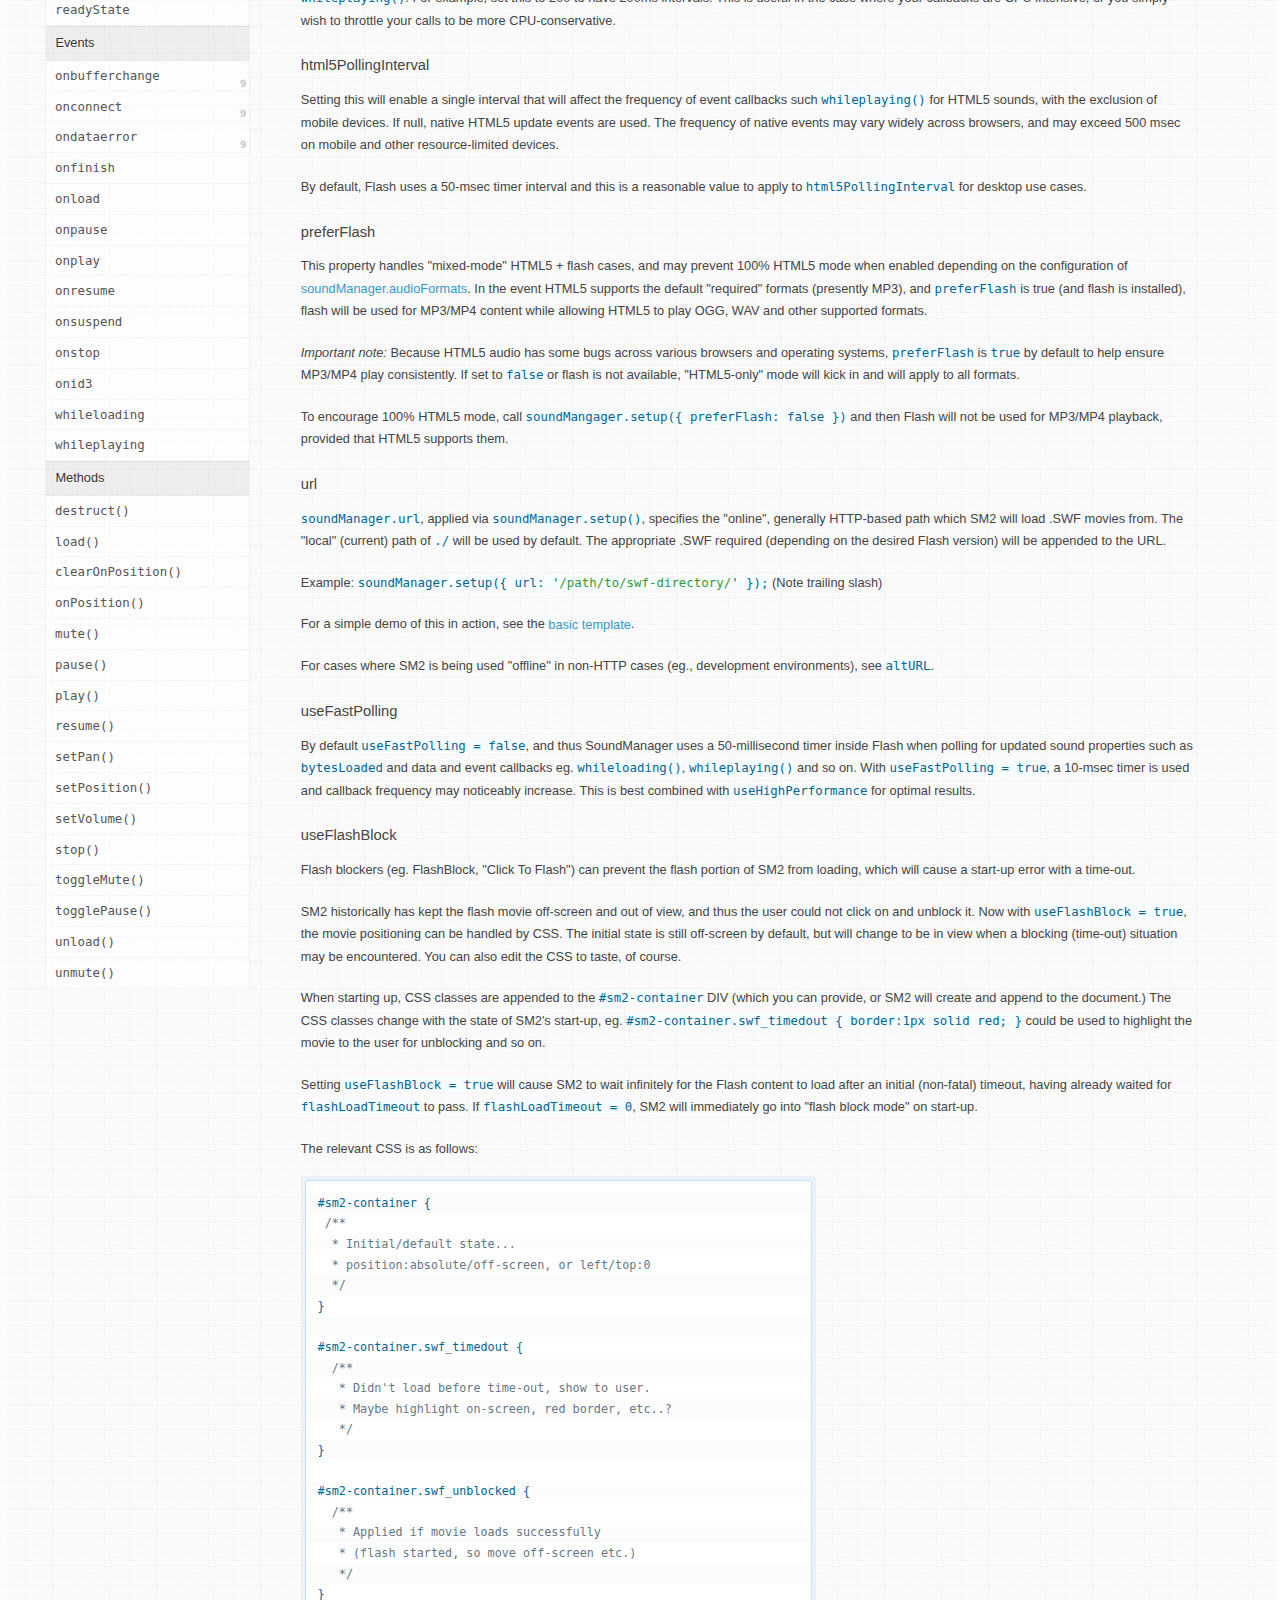
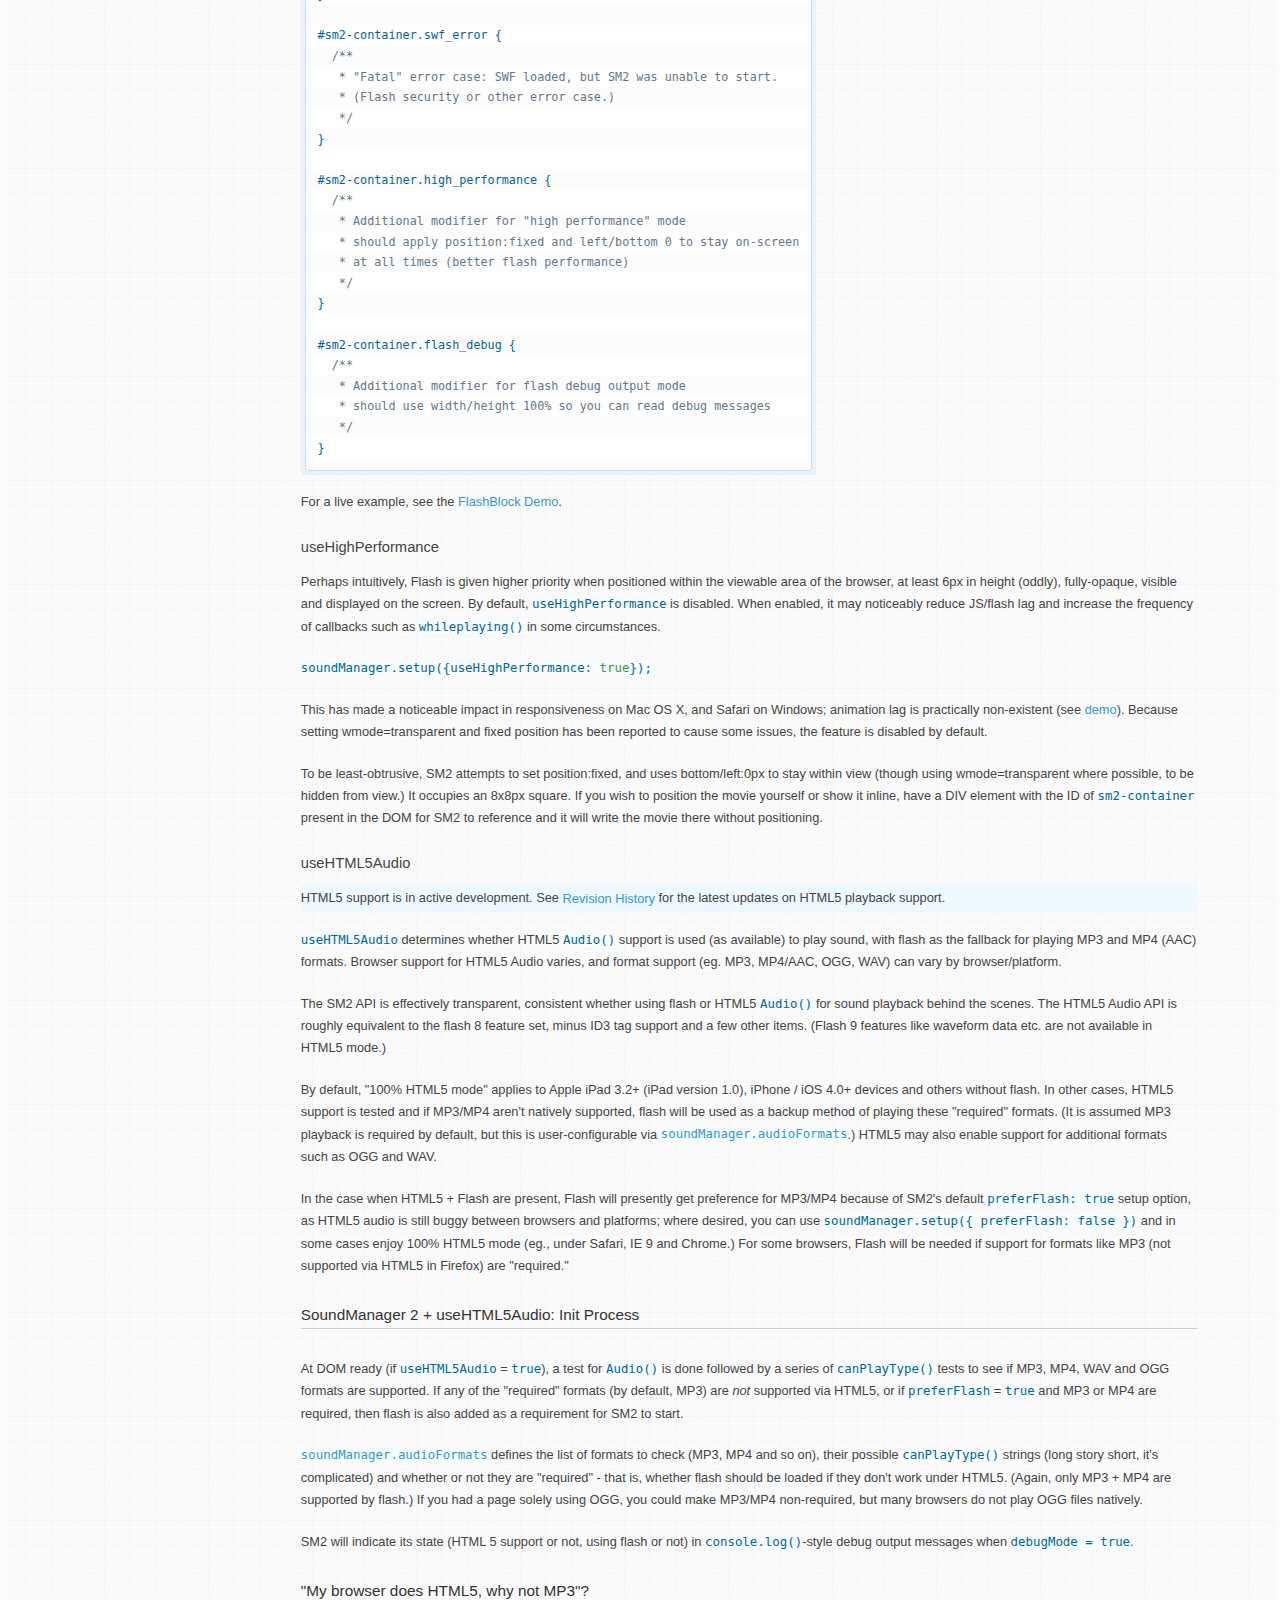
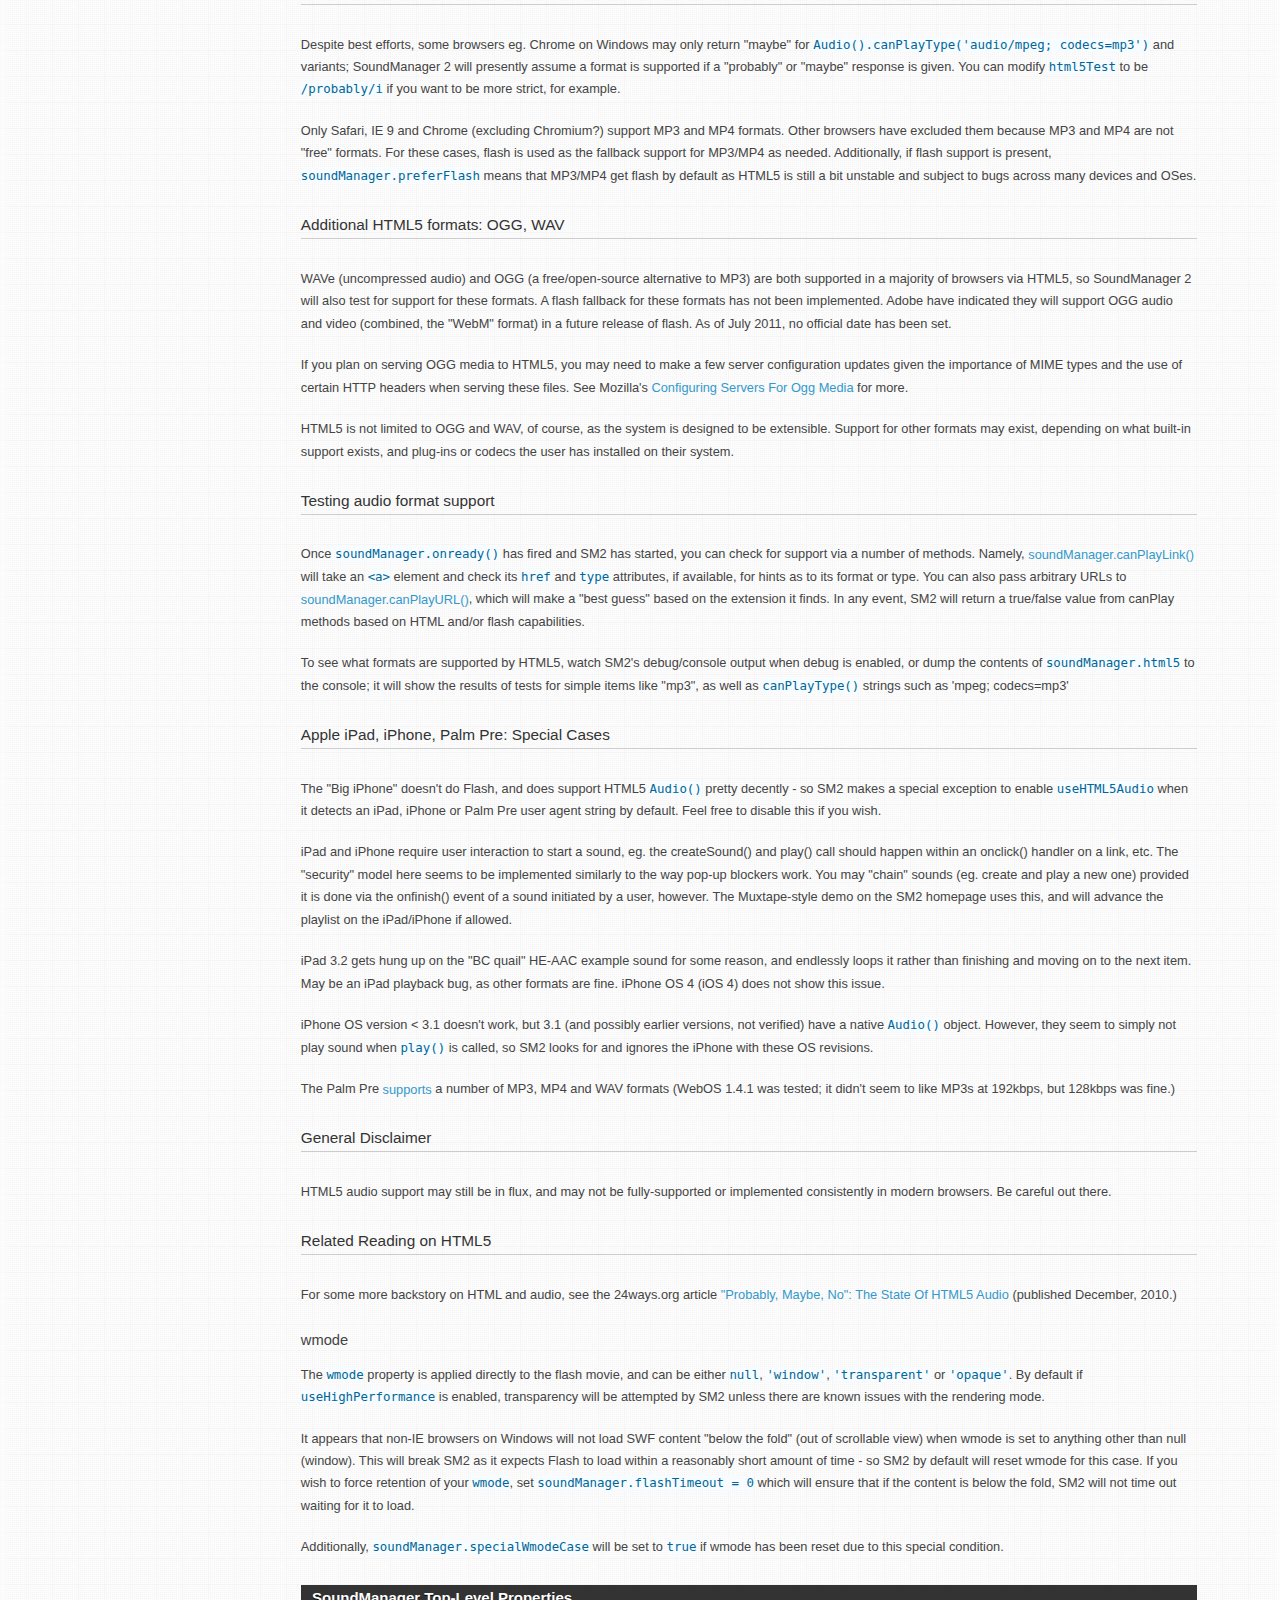
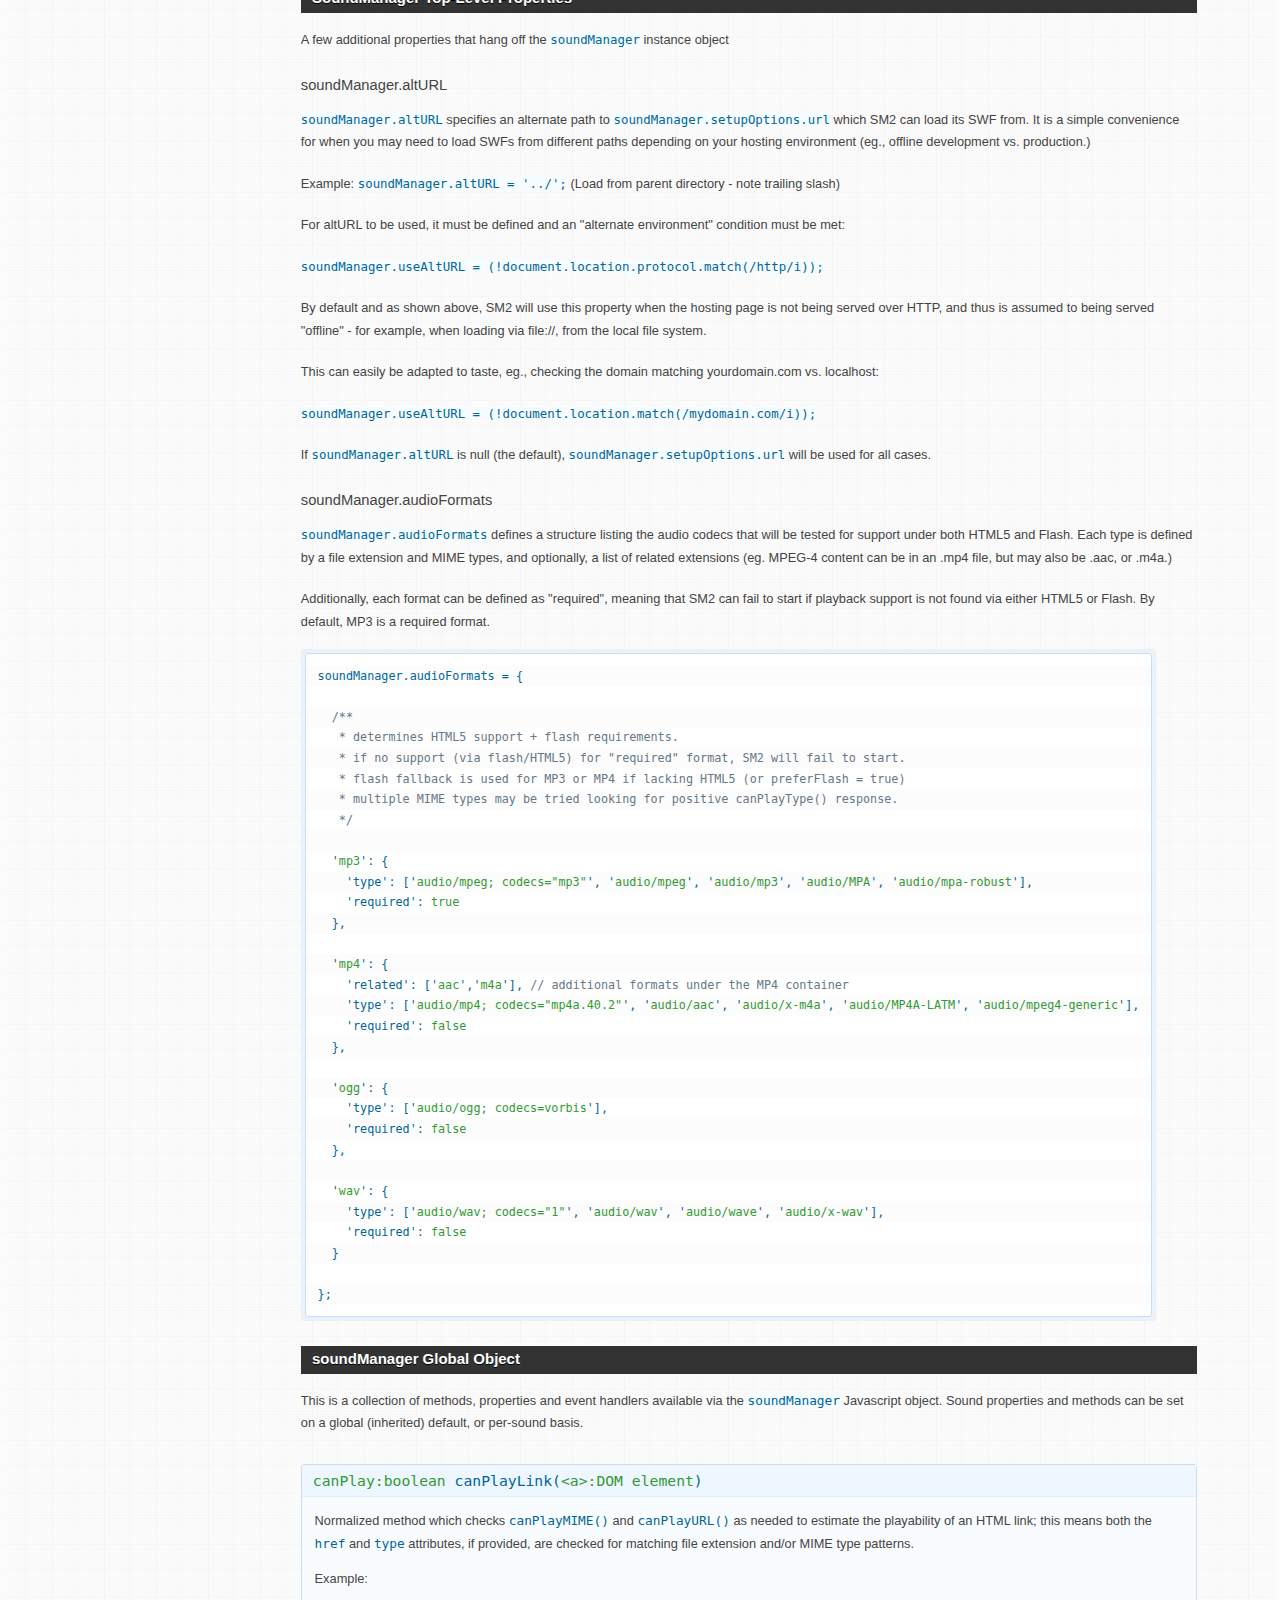
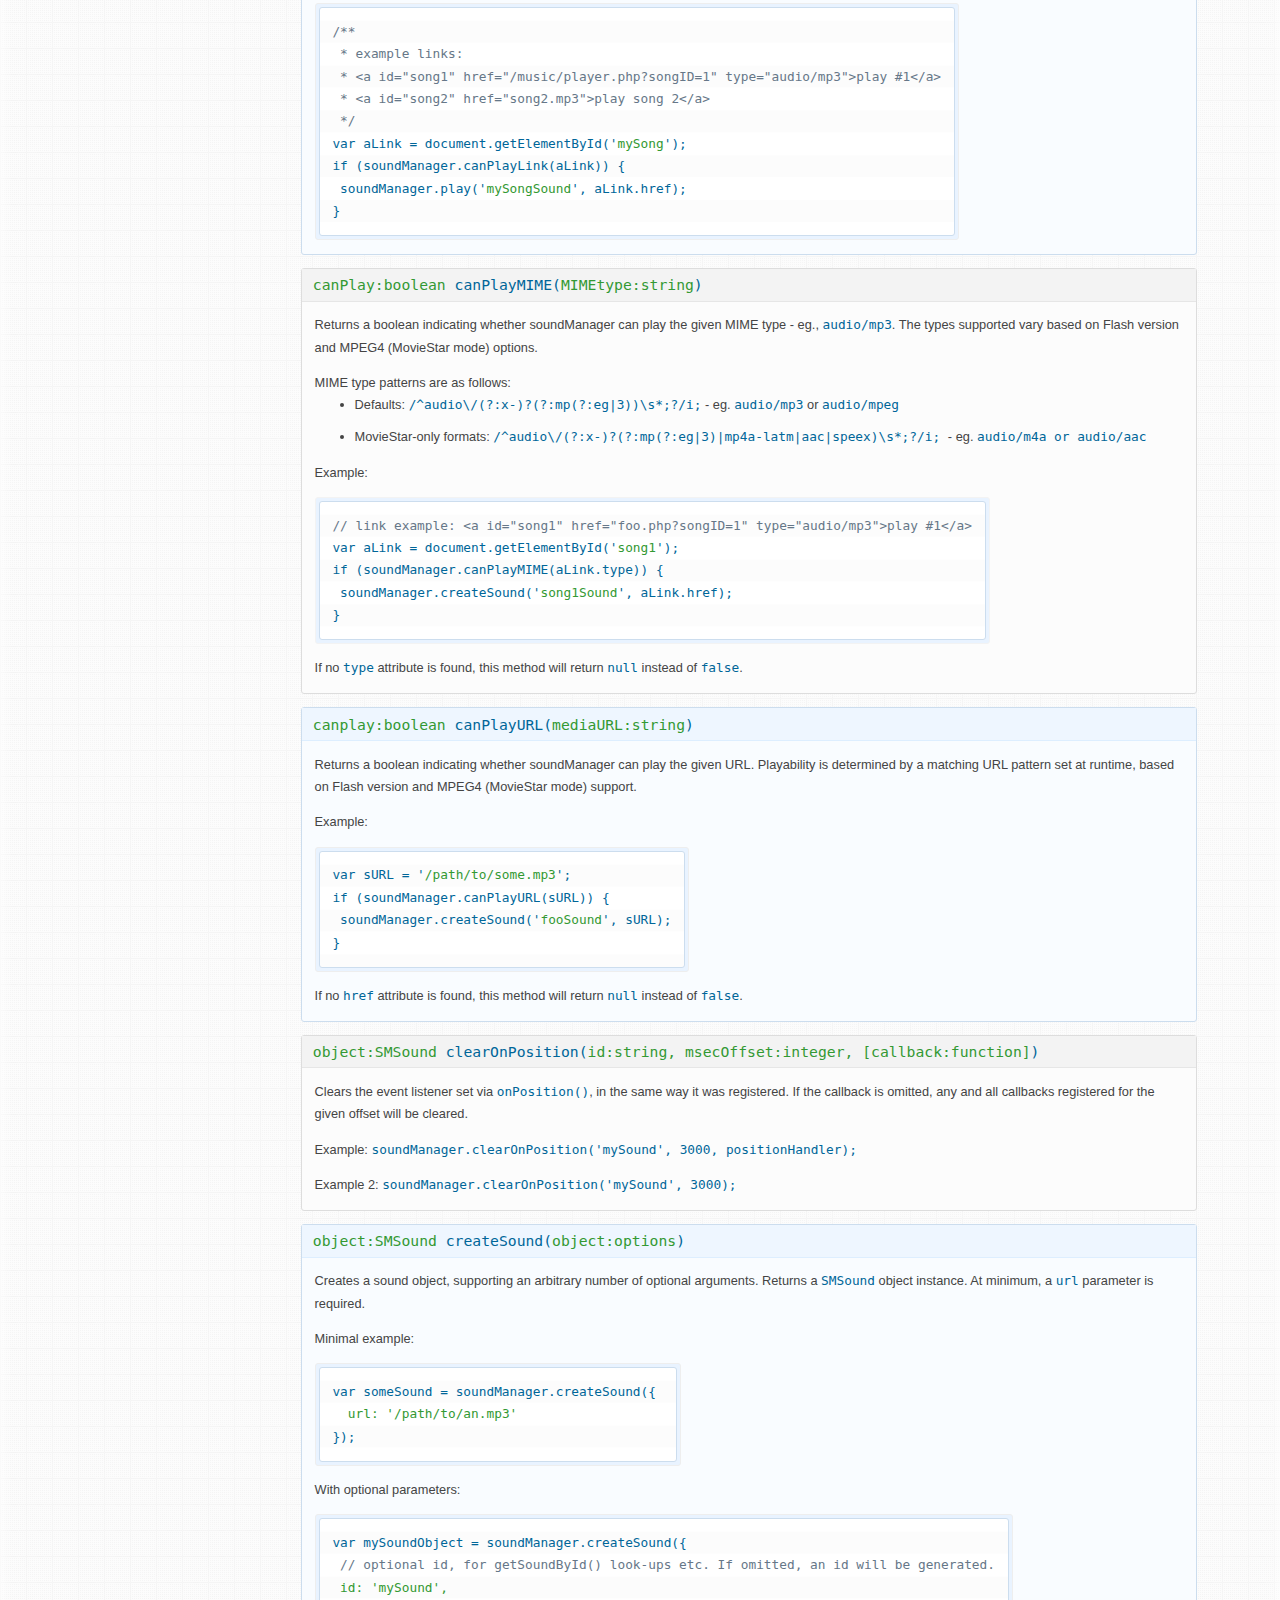
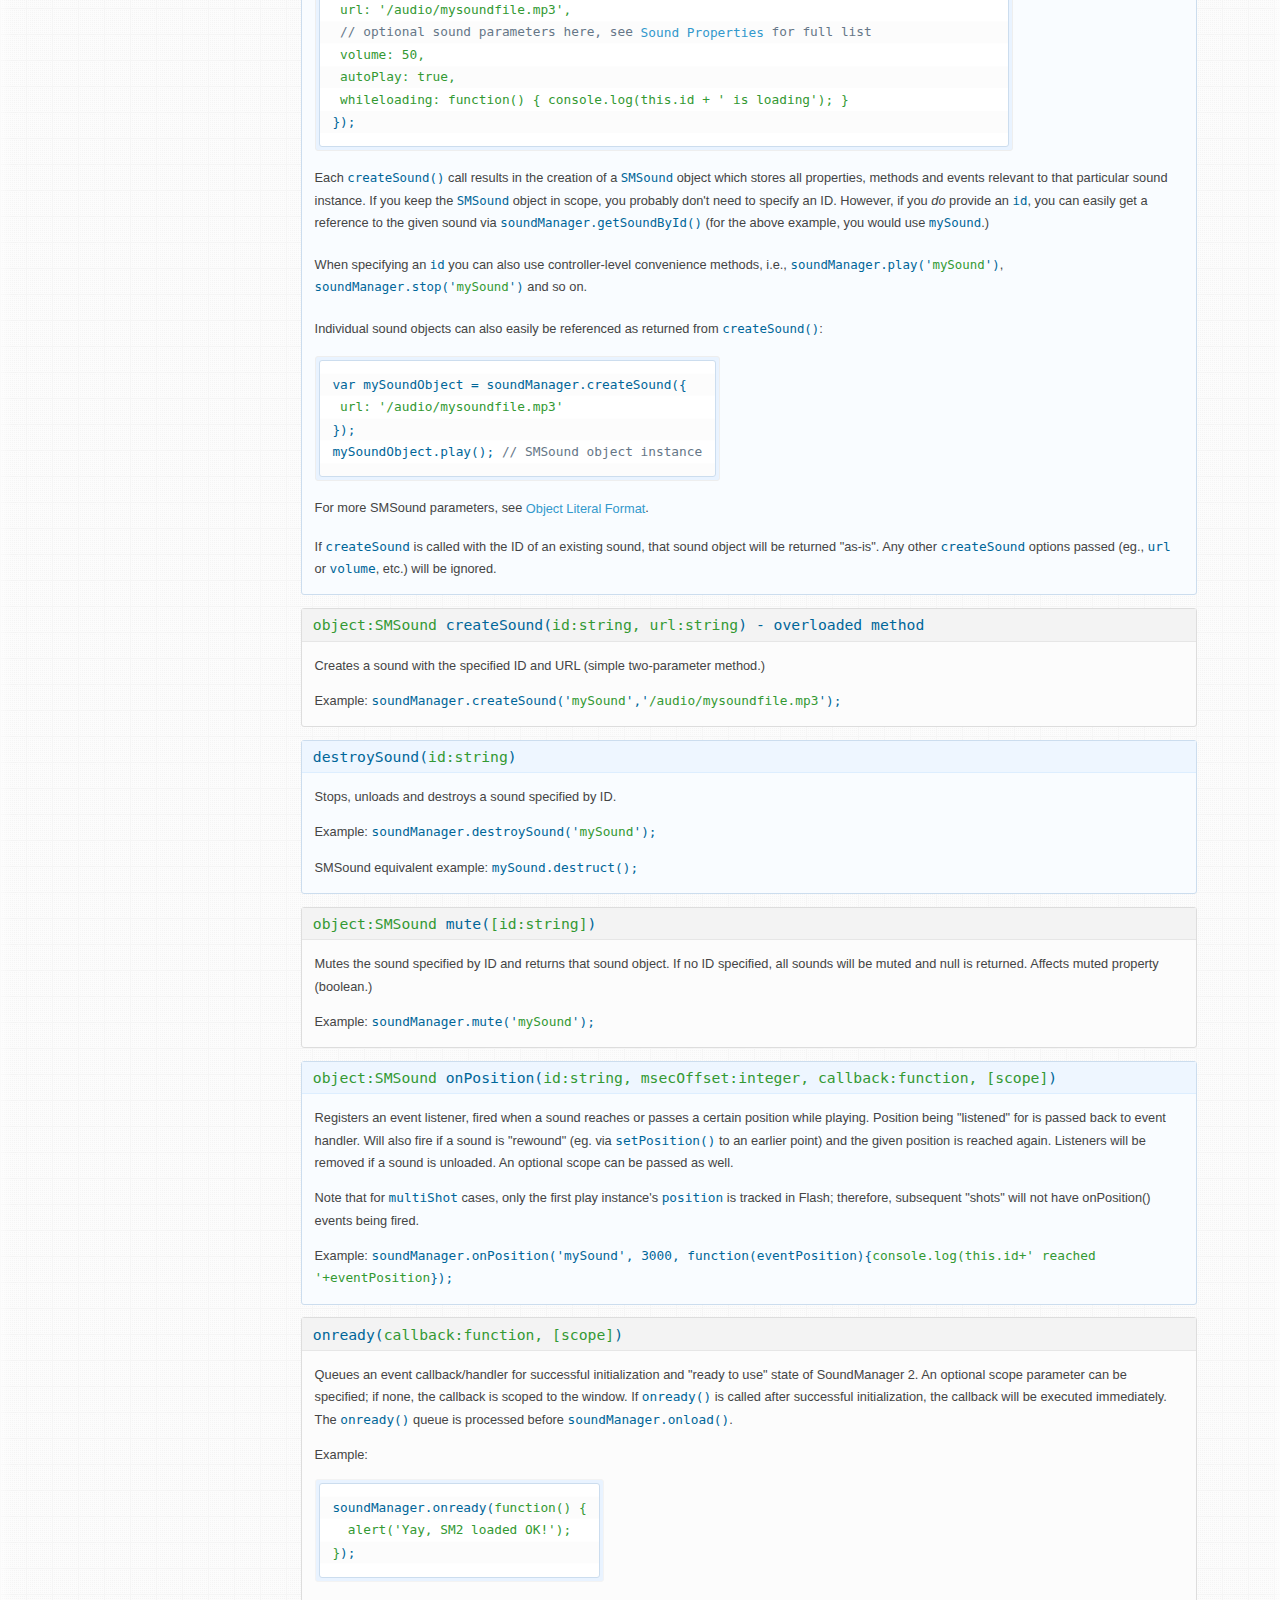
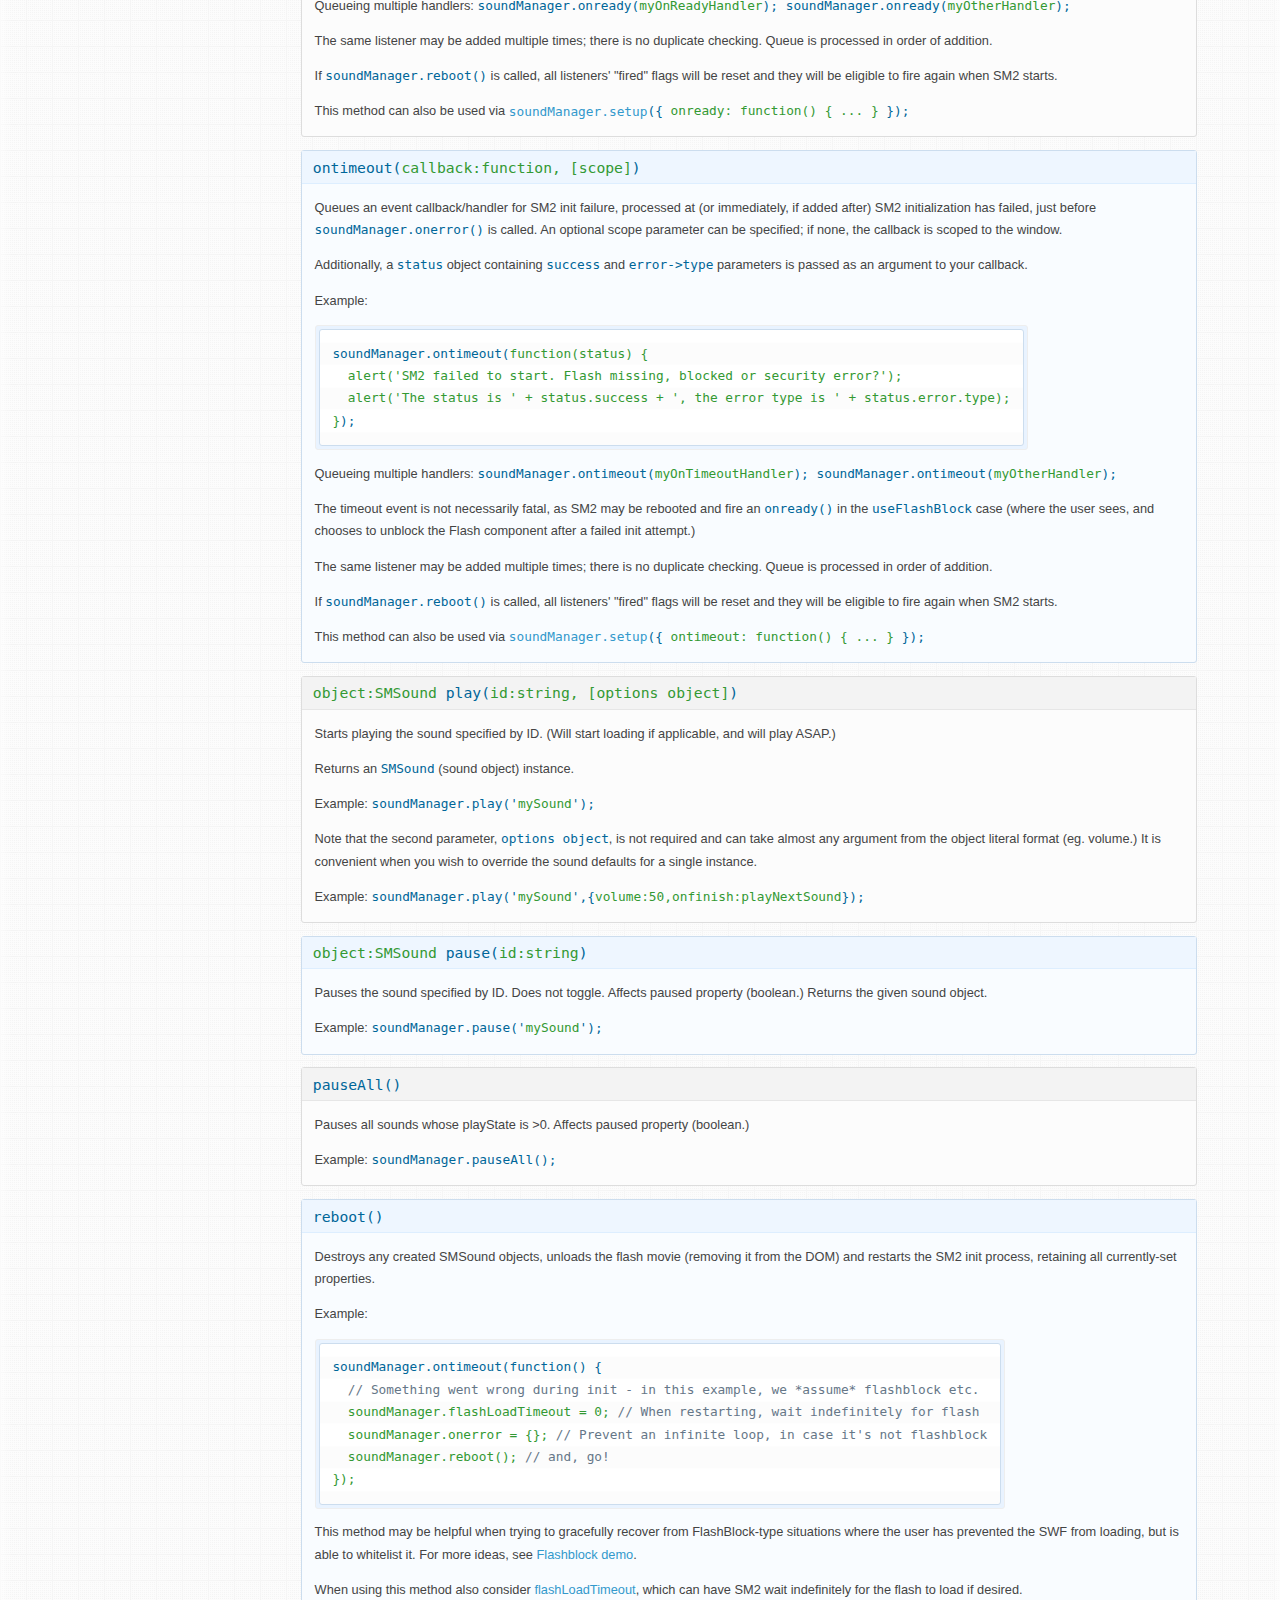
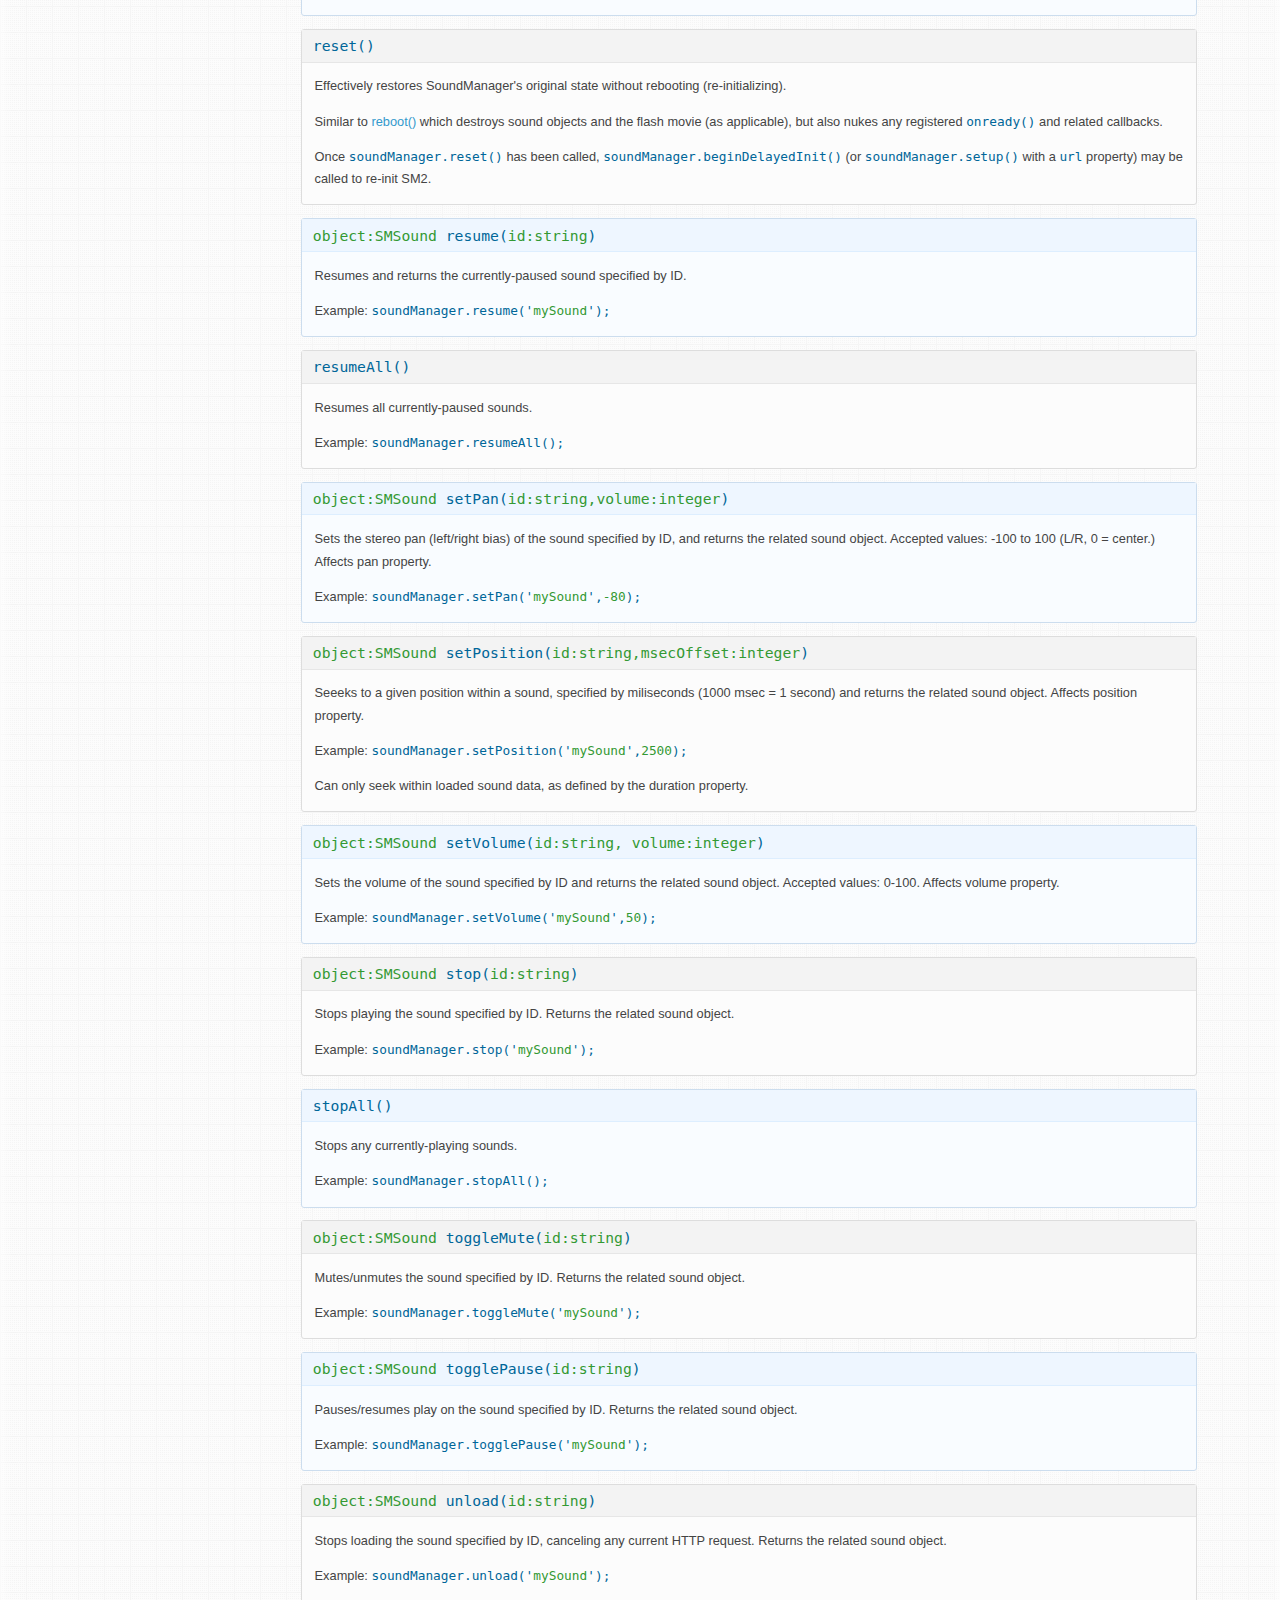
<file: bower_components/soundmanager/doc/index.html>
<!DOCTYPE html PUBLIC "-//W3C//DTD XHTML 1.0 Strict//EN"
	"http://www.w3.org/TR/xhtml1/DTD/xhtml1-strict.dtd">
<html xmlns="http://www.w3.org/1999/xhtml" lang="en" xml:lang="en">
<head>
<title>SoundManager 2: Documentation</title>
<meta name="description" content="API documentation for SoundManager 2, a JavaScript-based MP3 and MP4 audio API. BSD licensed." />
<meta name="keywords" content="javascript sound, javascript audio, documentation, api documentation, soundmanager 2" />
<meta name="robots" content="all" />
<meta name="author" content="Scott Schiller" />
<meta name="copyright" content="Copyright (C) 1997 onwards Scott Schiller" />
<meta name="language" content="en-us" />
<meta http-equiv="Content-Type" content="text/html; charset=UTF-8" />
<link rel="stylesheet" type="text/css" media="screen" href="../demo/index.css" />
<link rel="stylesheet" type="text/css" media="screen" href="../demo/flashblock/flashblock.css" />
<script type="text/javascript" src="../script/soundmanager2.js"></script>
<script type="text/javascript" src="../demo/index.js"></script>
<script type="text/javascript">
soundManager.setup({
  useFlashBlock: false,
  debugMode: false,
  url: '../swf/'
});
</script>
</head>

<body id="doc" class="special">
	
<div id="content">

 <div id="top">

  <h1>SoundManager 2: Documentation</h1>

	<div id="nav">
	 <ul>

	  <li>
	   <a href="..">Home</a>
	  </li>

	  <li>
	   <a href="#">Demos</a>
	   <ul>
		<li><a href="../demo/template/">Basic Template</a></li>
		<li><a href="../demo/api/">API Examples</a></li>
	    <li><a href="../demo/play-mp3-links/" class="exclude">Playable MP3 links</a></li>
	    <li><a href="../demo/mp3-player-button/" class="exclude">Basic MP3 Play Button</a></li>
		<li><a href="../demo/page-player/">Muxtape-style UI</a></li>
		<li><a href="../demo/360-player/">360&deg; Player UI</a></li>
	    <li><a href="../demo/mpc/">Drum Machine (MPC)</a></li>
		<li><a href="../demo/animation/">DOM/Animation Demos</a></li>
		<li><a href="../demo/flashblock/">FlashBlock Handling</a></li>
	   </ul>
	  </li>

	  <li>
	   <a href="getstarted/">Getting Started</a>
	   <ul>
		<li><a href="getstarted/#how-sm2-works">How SoundManager 2 works</a></li>
		<li><a href="getstarted/#basic-inclusion">Including SM2 on your site</a></li>
		<li><a href="getstarted/#troubleshooting">Troubleshooting</a></li>
	   </ul>
	  </li>

	  <li>
	   <strong><a href="#">Documentation</a></strong>
	   <ul>
		<li><a href="#sm-config">SoundManager Properties</a></li>
		<li><a href="#sound-object-properties">Sound Object Properties</a></li>
		<li><a href="#smdefaults">Global Sound Defaults</a></li>
		<li><a href="#api">SoundManager Core API</a></li>
		<li><a href="#smsoundmethods">Sound Object (SMSound) API</a></li>
		<li><a href="generated/soundmanager2.html">Generated Documentation</a></li>
	   </ul>
	  </li>
	
	  <li>
	   <a href="download/">Download</a>
	   <ul>
		<li><a href="download/#latest">Get SoundManager 2</a></li>
		<li><a href="download/#revision-history">Revision History</a></li>
	   </ul>
	  </li>
	
	  <li>
	   <a href="technotes/">Technical Notes</a>
	   <ul>
		<li><a href="technotes/#requirements">System Requirements</a></li>
		<li><a href="technotes/#serving-audio">Serving To HTML5 + Flash Clients</a></li>
		<li><a href="technotes/#client-requests">How Clients Download Audio</a></li>
		<li><a href="technotes/#mobile-device-limitations">Mobile Device Limitations</a></li>
		<li><a href="technotes/#debug-output">Debug + Console Output</a></li>
	   </ul>
	  </li>

	  <li>
	   <a href="resources/">Resources</a>
	   <ul>
		<li><a href="resources/#licensing">Licensing</a></li>
		<li><a href="resources/#related">Related Projects</a></li>
		<li><a href="http://getsatisfaction.com/schillmania/products/schillmania_soundmanager_2/">SM2 support / discussion</a></li>
		<li><a href="http://www.schillmania.com/content/react/contact/">Contact Info @ Schillmania.com</a></li>
	   </ul>
	  </li>

	 </ul>
	 <div class="clear"></div>
	</div>
	
 </div>

 <div id="main-wrapper">

 <div id="main" class="triple">

  <div id="col3" class="c3">
 
  <!--
  <div id="get-satisfaction" class="box">
   <div id="gsfn_list_widget">
    <h2><a href="http://getsatisfaction.com/schillmania/products/schillmania_soundmanager_2/" title="User discussion, FAQs and support for SoundManager 2" rel="nofollow">Discussion / Support</a><span class="l"></span><span class="r"></span></h2>
    <div id="gsfn_content"></div>
    <div class="powered_by"><a href="http://getsatisfaction.com/" rel="nofollow">Get Satisfaction support network</a></div>
   </div>
  </div>
  -->

 <div id="shortcuts">

<!--
  <div class="box">

  <h2>Shortcuts<span class="l"></span><span class="r"></span></h2>

  <ul class="first">
   <li onclick="setFilter(event,'c-')" class="ignore">

    <ul>

     <li>Demos</li>
     <li>Getting Started</li>
     <li>Basic Use</li>
     <li>Download</li>
     <li>Requirements</li>
     <li>Limitations</li>

     <li>Debug Output</li>
     <li>Revision History</li>
     <li>About</li>
    </ul>

   </li>
  </ul>

  </div>
-->
 
  <div class="box">

  <h2>API Elements<span class="l"></span><span class="r"></span></h2>

  <p>SoundManager and SMSound API</p>

  <ul id="shortcuts-list" class="first">
   <li onclick="return setFilter(event,'f-')" class="ignore">

    <h3 class="wedge">SoundManager<span class="l"></span><span class="r"></span></h3>
	
    <h4>Properties</h4>
	<ul>
	 <li>allowScriptAccess</li>
     <li><a href="#soundmanager-alturl">altURL</a></li>
	 <li><a href="#soundmanager-audioformats">audioFormats</a></li>
	 <li><a href="#soundmanager-bgcolor">bgColor</a></li>
	 <li>consoleOnly</li>
	 <li><a href="#soundmanager-debugflash">debugFlash</a></li>
	 <li><a href="#soundmanager-debugmode">debugMode</a></li>
	 <li><a href="#smdefaults">defaultOptions</a></li>
	 <li class="flash9" title="Flash 9-only"><a href="#sound-properties-flash9">flash9Options</a></li>
     <li><a href="#soundmanager-features">features</a></li>
     <li><a href="#soundmanager-flashloadtimeout">flashLoadTimeout</a></li>
	 <li class="flash9" title="Flash 9+ only"><a href="#soundmanager-flashpollinginterval">flashPollingInterval</a></li>
     <li><a href="#soundmanager-flashversion">flashVersion</a></li>
	 <li><a href="#soundmanager-html5only">html5Only</a></li>
	 <li ><a href="#soundmanager-html5pollinginterval">html5PollingInterval</a></li>
     <li class="flash9" title="Flash 9.0r115+ only"><a href="#sound-properties-flash9">movieStarOptions</a></li>
     <li><a href="#soundmanager-preferflash">preferFlash</a></li>
	 <li><a href="#soundmanager-url">url</a></li>
	 <li>useConsole</li>
	 <li class="flash9" title="Flash 9+ only"><a href="#soundmanager-usefastpolling">useFastPolling</a></li>
     <li><a href="#soundmanager-useflashblock">useFlashBlock</a></li>
	 <li><a href="#soundmanager-highperformance">useHighPerformance</a></li>
     <li title="Beta-ish feature"><a href="#soundmanager-usehtml5audio">useHTML5Audio</a></li>
	 <li class="flash9" title="Flash 9.0r115+ only"><a href="#soundmanager-wmode">wmode</a></li>
	 <li>waitForWindowLoad</li>
	</ul>

    <h4>Methods</h4>
    <ul>
	 <li><a href="#soundmanager-canplaylink">canPlayLink()</a></li>
	 <li><a href="#soundmanager-canplaymime">canPlayMIME()</a></li>
     <li><a href="#soundmanager-canplayurl">canPlayURL()</a></li>
     <li><a href="#soundmanager-clearonposition">clearOnPosition()</a></li>
     <li><a href="#soundmanager-createsound">createSound()</a></li>
     <li><a href="#soundmanager-destroysound">destroySound()</a></li>
     <li class="flash9" title="Flash 9.0+ only"><a href="#soundmanager-getmemoryuse">getMemoryUse()</a></li>
     <li><a href="#soundmanager-getsoundbyid">getSoundById()</a></li>
     <li><a href="#soundmanager-load">load()</a></li>
     <li><a href="#soundmanager-mute">mute()</a></li>
     <li><a href="#soundmanager-ok">ok()</a></li>
     <li><a href="#soundmanager-onposition">onPosition()</a></li>
     <li><a href="#soundmanager-pause">pause()</a></li>
     <li><a href="#soundmanager-pauseall">pauseAll()</a></li>
     <li><a href="#soundmanager-play">play()</a></li>
     <li><a href="#soundmanager-reboot">reboot()</a></li>
     <li class="new"><a href="#soundmanager-reset" title="New feature">reset()</a></li>
     <li><a href="#soundmanager-resume">resume()</a></li>
     <li><a href="#soundmanager-resumeall">resumeAll()</a></li>
     <li class="recent"><a href="#soundmanager-setup" title="Recently-added feature">setup()</a></li>
     <li><a href="#soundmanager-setpan" title="Flash-only feature">setPan()</a></li>
     <li><a href="#soundmanager-setposition">setPosition()</a></li>
     <li><a href="#soundmanager-setvolume">setVolume()</a></li>
     <li><a href="#soundmanager-supported">supported()</a></li>
     <li><a href="#soundmanager-stop">stop()</a></li>
     <li><a href="#soundmanager-stopall">stopAll()</a></li>
	 <li><a href="#soundmanager-togglemute">toggleMute()</a></li>
     <li><a href="#soundmanager-togglepause">togglePause()</a></li>
     <li><a href="#soundmanager-unload">unload()</a></li>
     <li><a href="#soundmanager-unmute">unmute()</a></li>
    </ul>

    <h4>Events (Callbacks)</h4>
    <ul>
     <li><a href="#soundmanager-onready">onready()</a></li>
     <li><a href="#soundmanager-ontimeout">ontimeout()</a></li>
    </ul>

   </li>

   <li onclick="setFilter(event,'s-')" class="ignore">

    <h3 class="wedge">SMSound <span class="archive">(Sound Object)</span><span class="l"></span><span class="r"></span></h3>

    <h4>Parameters (Instance Options)</h4>
    <ul>
     <li>autoLoad</li>
     <li>autoPlay</li>
     <li title="Flash 9.0r115+ only" class="flash9">bufferTime</li>
     <li title="Flash 9+ only" class="flash9"><a href="#smsound-eqdata">eqData</a></li>
     <li><a href="#smsound-from">from</a></li>
     <li><a href="#smsound-id">id</a></li>
     <li title="Flash 9.0r115+ only" class="flash9">isMovieStar</li>
     <li>loops</li>
     <li>multiShot</li>
     <li>multiShotEvents</li>
     <li>pan</li>
     <li title="Flash 9+ only" class="flash9"><a href="#smsound-peakdata">peakData</a></li>
     <li><a href="#smsound-position">position</a></li>
     <li title="Flash 9+ only" class="flash9"><a href="#smsound-serverurl">serverURL</a></li>
     <li>stream</li>
     <li><a href="#smsound-to">to</a></li>
     <li><a href="#smsound-type">type</a></li>
     <li><a href="#smsound-url">url</a></li>
     <li><a href="#smsound-usepolicyfile">usePolicyFile</a></li>
     <li>volume</li>
     <li title="Flash 9+ only" class="flash9"><a href="#smsound-waveformdata">waveformData</a></li>
    </ul>

    <h4>Dynamic Properties</h4>
    <ul>
     <li><a href="#smsound-buffered">buffered</a></li>
     <li><a href="#smsound-bytesloaded">bytesLoaded</a></li>
     <li><a href="#smsound-bytestotal">bytesTotal</a></li>
	 <li title="Flash 9+ only" class="flash9"><a href="#smsound-isbuffering">isBuffering</a></li>
     <li title="Flash 9+ only" class="flash9"><a href="#smsound-connected">connected</a></li>
     <li><a href="#smsound-duration">duration</a></li>
     <li><a href="#smsound-durationestimate">durationEstimate</a></li>
     <li><a href="#smsound-ishtml5">isHTML5</a></li>
     <li><a href="#smsound-loaded">loaded</a></li>
     <li><a href="#smsound-muted">muted</a></li>
     <li><a href="#smsound-paused">paused</a></li>
     <li><a href="#smsound-playstate">playState</a></li>
     <li><a href="#smsound-position">position</a></li>
     <li><a href="#smsound-readystate">readyState</a></li>
    </ul>

    <h4>Events</h4>
    <ul>
     <li title="Flash 9+ only" class="flash9"><a href="#smsound-onbufferchange">onbufferchange</a></li>
     <li title="Flash 9+ only" class="flash9"><a href="#smsound-onconnect">onconnect</a></li>
     <li title="Flash 9.0.r115+" class="flash9"><a href="#smsound-ondataerror">ondataerror</a></li>
     <li><a href="#smsound-onfinish">onfinish</a></li>
     <li><a href="#smsound-onload">onload</a></li>
     <li><a href="#smsound-onpause">onpause</a></li>
     <li><a href="#smsound-onplay">onplay</a></li>
     <!--
     <li><a href="#smsound-onposition-event">onposition</a></li>
     -->
     <li><a href="#smsound-onresume">onresume</a></li>
     <li title="HTML5 only"><a href="#smsound-onsuspend">onsuspend</a></li>
     <li><a href="#smsound-onstop">onstop</a></li>
     <li><a href="#smsound-onid3">onid3</a></li>
     <li><a href="#smsound-whileloading">whileloading</a></li>
     <li><a href="#smsound-whileplaying">whileplaying</a></li>
    </ul>

    <h4>Methods</h4>
    <ul>
     <li><a href="#smsound-destruct">destruct()</a></li>
     <li><a href="#smsound-load">load()</a></li>
     <li><a href="#smsound-clearonposition">clearOnPosition()</a></li>
     <li><a href="#smsound-onposition">onPosition()</a></li>
     <li><a href="#smsound-mute">mute()</a></li>
     <li><a href="#smsound-pause">pause()</a></li>
     <li><a href="#smsound-play">play()</a></li>
     <li><a href="#smsound-resume">resume()</a></li>
     <li><a href="#smsound-setpan">setPan()</a></li>
     <li><a href="#smsound-setposition">setPosition()</a></li>
     <li><a href="#smsound-setvolume">setVolume()</a></li>
     <li><a href="#smsound-stop">stop()</a></li>
     <li><a href="#smsound-togglemute">toggleMute()</a></li>
     <li><a href="#smsound-togglepause">togglePause()</a></li>
     <li><a href="#smsound-unload">unload()</a></li>
     <li><a href="#smsound-unmute">unmute()</a></li>
    </ul>

   </li>
  </ul>
  
  <!-- /.box -->
  </div>

  </div>

	</div>
	
	<div class="clear"></div>


	<div id="filter-box" class="columnar">

	 <div class="c1">
	  <div id="reset-filter"></div>
     </div>

	 <div class="c2">
	  <div id="search-results"><!-- search results for %s --></div>
         </div>

	</div>

	<div id="soundmanager-properties" class="columnar">

		<div class="c2">

		  <h3 id="soundmanager-setup">SoundManager Properties: soundManager.setup()</h3>

	      <p>
			Just getting started? See <a href="getstarted/#basic-inclusion">the basics</a>. For nicely-formatted, annotated source code, see the <a href="generated/soundmanager2.html">pretty-printed version</a>.
		  </p>

		  <div class="f-block f-useconsole f-consoleonly f-waitforwindowload f-allowscriptaccess f-bgcolor f-setup">

		  <p class="in">The soundManager object has many configurable properties which set debug mode, determine the flash movie path and other behaviours.</p>
		
		  <p>When configuring soundManager for your use, <code>soundManager.setup()</code> is the method used to assign these options; for example, <code>soundManager.setup({ url: '/path/to/swfs/', flashVersion: 9 });</code></p>

          <p>You should call the setup method before "DOM Ready", which is when SM2 applies configuration and starts up.</p>

		  <p>Below are the <i>default</i> settings for SoundManager 2, which are appropriate for the majority of use cases - you shouldn't need to change them. These parameters are defined and stored in <code>soundManager.setupOptions</code>.</p>

          <p><b>Note</b>: The only property requiring customization is <code>url</code> - this defines the path used to look for the appropriate flash SWF for driving audio when HTML5 is not available. (If not specified, the current working path is used.) Aside from flash-specific items like <code>url</code> and <code>flashVersion</code>, most properties can be set after "DOM Ready" without issue.</p>

<div id="sm2-properties" class="small code block">

	<ul class="code code-block">

		<li>
			<div>url: '<em>/path/to/swf-files/</em>',</div>
			<span>// the directory where SM2 can find the flash movies (soundmanager2.swf, soundmanager2_flash9.swf and debug versions etc.) Note that SM2 will append the correct SWF file name, depending on flashVersion and debugMode settings.</span>
		</li>

		<li>
			<div>allowScriptAccess: '<em>always</em>',</div>
			<span>// for scripting the SWF (object/embed property), 'always' or 'sameDomain'</span>
		</li>

		<li>
			<div>bgColor: '<em>#ffffff</em>',</div>
			<span>// SWF background color. N/A when wmode = 'transparent'</span>
		</li>

		<li>
			<div>consoleOnly: <em>true</em>,</div>
			<span>// if console is being used, do not create/write to #soundmanager-debug</span>
		</li>

		<li>
			<div>debugMode: <em>true</em>,</div>
			<span>// enable debugging output (console.log() with HTML fallback)</span>
		</li>

		<li>
			<div>debugFlash: <em>false</em>,</div>
			<span>// enable debugging output inside SWF, troubleshoot Flash/browser issues</span>
		</li>

		<li>
			<div>flashVersion: <em>8</em>,</div>
			<span>// flash build to use (8 or 9.) Some API features require 9.</span>
		</li>

		<li>
			<div>flashPollingInterval: <em>null</em>,</div>
			<span>// msec affecting whileplaying/loading callback frequency. If null, default of 50 msec is used.</span>
		</li>

		<li>
			<div>html5PollingInterval: <em>null</em>,</div>
			<span>// msec affecting whileplaying/loading callback frequency. If null, native HTML5 update events are used.</span>
		</li>

		<li>
			<div>html5Test: <em>/^(probably|maybe)$/i</em>,</div>
			<span>// HTML5 Audio() format support test. Use /^probably$/i; if you want to be more conservative.</span>
		</li>

		<li>
			<div>flashLoadTimeout: <em>1000</em>,</div>
			<span>// msec to wait for flash movie to load before failing (0 = infinity)</span>
		</li>

		<li>
			<div>idPrefix: <em>'sound'</em>,</div>
			<span>// if an id is not provided to createSound(), this prefix is used for generated IDs - 'sound0', 'sound1' etc.</span>
		</li>


		<li>
			<div>noSWFCache: <em>false</em>,</div>
			<span>// if true, appends ?ts={date} to break aggressive SWF caching.</span>
		</li>

		<li>
			<div>preferFlash: <em>true</em>,</div>
			<span>// overrides useHTML5audio. if true and flash support present, will try to use flash for MP3/MP4 as needed since HTML5 audio support is still quirky in browsers.</span>
		</li>

		<li>
			<div>useConsole: <em>true</em>,</div>
			<span>// use console.log() if available (otherwise, writes to #soundmanager-debug element)</span>
		</li>

		<li>
			<div>useFlashBlock: <em>false</em>,</div>
			<span>// requires flashblock.css, <a href="../demo/flashblock/" title="SoundManager 2: Flash blocking demos">see demos</a> - allow recovery from flash blockers. Wait indefinitely and apply timeout CSS to SWF, if applicable.</span>
		</li>

		<li>
			<div>useHighPerformance: <em>false</em>,</div>
			<span>// position:fixed flash movie can help increase js/flash speed, minimize lag</span>
		</li>

		<li>
			<div>useHTML5Audio: <em>true</em>,</div>
			<span>// use <a href="#soundmanager-usehtml5audio">HTML5 Audio()</a> where API is supported (most Safari, Chrome versions), Firefox (no MP3/MP4.) Ideally, transparent vs. Flash API where possible.</span>
		</li>

		<li>
			<div>waitForWindowLoad: <em>false</em>,</div>
			<span>// force SM2 to wait for window.onload() before trying to call soundManager.onready()</span>
		</li>

		<li>
			<div>wmode: <em>null</em></div>
			<span>// flash rendering mode - null, 'transparent', or 'opaque' (last two allow z-index)</span>
		</li>


	</ul>

</div>

		  	  <p><b>Legacy support note:</b> The new approach defines top-level properties in <code>soundManager.setupOptions</code>. The old approach was to assign properties directly to the soundManager instance. Thus, when <code>soundManager.setup({ url: ... });</code> is called, the updated property value is assigned to both <code>soundManager.setupOptions.url</code> <i>and</i> <code>soundManager.url</code>. You can assign <code>soundManager.url</code> directly as with the old method, but it is recommended to use the new <code>setup()</code>-based method for forward compatibility.</p>

<div id="sm2-setup-extra-properties">

			<h4>Bonus: Extended soundManager.setup() Parameters</h4>

			<p>As it is common to configure soundManager properties and related events all at once, you can also pass <code>onready</code> and <code>ontimeout</code> parameters which will be called as if you had used <code>soundManager.onready()</code> and <code>soundManager.ontimeout()</code>.</p>

			<p>You can also provide values from the following top-level soundManager properties:</p>

			<ul>
				<li><code>defaultOptions: {...}</code> (global defaults for new sound objects)</li>
				<li><code>flash9Options: {...}</code> (API feature options specific to Flash 9)</li>
				<li><code>movieStarOptions: {...}</code> (Flash 9-only NetStream/RTMP-specific options)</li>
			</ul>
			
<pre class="block"><code>soundManager.setup({
  url: <span>'/path/to/swfs/'</span>,
  flashVersion: <span>9</span>,
  preferFlash: <span>false</span>, <span><span>// prefer 100% HTML5 mode, where both supported</span></span>
  onready: function() {
    <span><span>// console.log('SM2 ready!');</span></span>
  },
  ontimeout: function() {
    <span><span>// console.log('SM2 init failed!');</span></span>
  },
  defaultOptions: {
    <span><span>// set global default volume for all sound objects</span></span>
    volume: <span>33</span>
  }
});</code></pre>

			</div>

		   </div>

		   <div class="f-block f-debugflash">
		    <h4 id="soundmanager-debugflash">debugFlash</h4>
		    <p class="in"><code>soundManager.debugFlash</code> configures SM2's flash debugging output, disabled (false) by default. When enabled, the Flash portion of SM2 will write debug statements within the Flash movie. This can be useful for troubleshooting Flash/JS/browser (ExternalInterface) issues and so on.</p>
			<p>A CSS class of <code>flash_debug</code> will also be appended to the Flash <code>#sm2-container</code> DIV element when enabled, if you wish to style it differently.</p>
		    <p>For a live example, see <a href="getstarted/#flashdebug" title="SoundManager 2 flash debug output demo">Flash Movie Debug Output</a> in the Troubleshooting section.</p>
		   </div>

		   <div class="f-block f-debugmode">
		    <h4 id="soundmanager-debugmode">debugMode</h4>
		    <p class="in"><code>soundManager.debugMode</code> configures SM2's debug behaviour, enabled (true) by default. When enabled, SoundManager 2 will write console-like output to <code>console.log()</code>-style javascript interfaces, and/or an HTML element with the ID <code>soundmanager-debug</code> (will be created if not found in the DOM at runtime.)</p>
		    <p>For a live example of debug output, see <a href="technotes/#debug-output" title="SoundManager 2 debug output demo">Debug + Console Output</a>.</p>
		   </div>

			<div class="f-block f-flashversion">

		      <h4 id="soundmanager-flashversion">flashVersion</h4>

		      <p class="in">SoundManager 2 started with a Flash 8 base requirement, but can also use Flash 9 and take advantages of some unique features Flash 9 offers. By default Flash 8 will be used, but the version can be easily changed by setting <code>flashVersion</code> appropriately.</p>

		      <p class="in">Example: <code>soundManager.setup({ <span>flashVersion: 9</span> });</code></p>

		      <p class="in">The Flash 8 version is <code>soundmanager2.swf</code>, and the flash 9 version is <code>soundmanager2_flash9.swf</code>, accordingly. Note that only Flash 8 and Flash 9 are supported at this time; other values will result in errors.</p>

			</div>

			<div class="f-block f-flashversion">

		    <p>Flash 9-only features:</p>

		    <ul>
		     <li class="in">MPEG-4 (HE-AAC/H.264) audio support</li>
		     <li class="in">True "multi-shot" sound behaviour. <code>play()</code> can be called multiple times, giving a layered, "chorus" effect. Sound will also fire <code>onfinish()</code> multiple times. (Previous behaviour did not layer sounds, but would re-play a single instance.)</li>
		     <li class="in"><code>waveformData</code> array: 256 waveform data values available while playing sound</li>
		     <li class="in"><code>eqData</code> array: 256 EQ spectrum data values available while playing sound</li>
		     <li class="in"><code>peakData</code> object: Left and right channel peak/volume data available while playing sound</li>
		    </ul>
		
		    </div>

		  <div class="f-block f-flashloadtimeout">
		        <h4 id="soundmanager-flashloadtimeout">flashLoadTimeout</h4>
			<p class="in">After initializing the flash component during start-up, SM2 will wait for a defined period of time before timing out and calling <code>soundManager.onerror()</code>.</p>
			<p>The default value is 1000 (msec.) Setting a value of 0 disables the timeout and makes SM2 wait indefinitely for a call from the flash component. If you want to handle flash block-type situations, see <a href="#soundmanager-useflashblock" onclick="resetFilter()">soundManager.useFlashBlock</a>.</p>
			<p>Setting this parameter to 0 may be useful when attempting to gracefully recover from a flashBlock situation, where the user has whitelisted the movie after it was blocked etc.</p>
			<p>Note that when the timeout is disabled, soundManager will not fire its onerror() handler if there is an error at the flash loading stage.</p>
		  </div>

		  <div class="f-block f-flashpollinginterval f-usefastpolling f-usehighperformance">
			<h4 id="soundmanager-flashpollinginterval">flashPollingInterval</h4>
			<p>Setting this will override <code>useFastPolling</code>, and defines the interval of the internal flash timer used for callbacks to sound events like <code>whileloading()</code> and <code>whileplaying()</code>. For example, set this to 200 to have 200ms intervals. This is useful in the case where your callbacks are CPU intensive, or you simply wish to throttle your calls to be more CPU-conservative.</p>
		  </div>

		  <div class="f-block f-html5pollinginterval">
			<h4 id="soundmanager-html5pollinginterval">html5PollingInterval</h4>
			<p>Setting this will enable a single interval that will affect the frequency of event callbacks such <code>whileplaying()</code> for HTML5 sounds, with the exclusion of mobile devices. If null, native HTML5 update events are used. The frequency of native events may vary widely across browsers, and may exceed 500 msec on mobile and other resource-limited devices.</p>
			<p>By default, Flash uses a 50-msec timer interval and this is a reasonable value to apply to <code>html5PollingInterval</code> for desktop use cases.</p>
		  </div>

		  <div class="f-block f-preferflash">
			<h4 id="soundmanager-preferflash">preferFlash</h4>
			<p>This property handles "mixed-mode" HTML5 + flash cases, and may prevent 100% HTML5 mode when enabled depending on the configuration of <a href="#soundmanager-audioformats">soundManager.audioFormats</a>. In the event HTML5 supports the default "required" formats (presently MP3), and <code>preferFlash</code> is true (and flash is installed), flash will be used for MP3/MP4 content while allowing HTML5 to play OGG, WAV and other supported formats.</p>
			<p><em>Important note:</em> Because HTML5 audio has some bugs across various browsers and operating systems, <code>preferFlash</code> is <code>true</code> by default to help ensure MP3/MP4 play consistently. If set to <code>false</code> or flash is not available, "HTML5-only" mode will kick in and will apply to all formats.</p>
			<p>To encourage 100% HTML5 mode, call <code>soundMangager.setup({ preferFlash: false })</code> and then Flash will not be used for MP3/MP4 playback, provided that HTML5 supports them.</p>
		  </div>

		   <div class="f-block f-url">
		    <h4 id="soundmanager-url">url</h4>
		    <p class="in"><code>soundManager.url</code>, applied via <code>soundManager.setup()</code>, specifies the "online", generally HTTP-based path which SM2 will load .SWF movies from. The "local" (current) path of <code>./</code> will be used by default. The appropriate .SWF required (depending on the desired Flash version) will be appended to the URL.</p>
		    <p class="in">Example: <code>soundManager.setup({ url: '<span>/path/to/swf-directory/</span>' });</code> (Note trailing slash)</p>
			<p>For a simple demo of this in action, see the <a href="../demo/template/">basic template</a>.</p>
		    <p class="in">For cases where SM2 is being used "offline" in non-HTTP cases (eg., development environments), see <code>altURL</code>.</p>
		   </div>

		  <div class="f-block f-usefastpolling f-usehighperformance f-flashpollinginterval">
			<h4 id="soundmanager-usefastpolling">useFastPolling</h4>
			<p>By default <code>useFastPolling = false</code>, and thus SoundManager uses a 50-millisecond timer inside Flash when polling for updated sound properties such as <code>bytesLoaded</code> and data and event callbacks eg. <code>whileloading()</code>, <code>whileplaying()</code> and so on. With <code>useFastPolling = true</code>, a 10-msec timer is used and callback frequency may noticeably increase. This is best combined with <code>useHighPerformance</code> for optimal results.</p>
		  </div>

		  <div class="f-block f-useflashblock">
			<h4 id="soundmanager-useflashblock">useFlashBlock</h4>
			<p>Flash blockers (eg. FlashBlock, "Click To Flash") can prevent the flash portion of SM2 from loading, which will cause a start-up error with a time-out.</p>
			<p>SM2 historically has kept the flash movie off-screen and out of view, and thus the user could not click on and unblock it. Now with <code>useFlashBlock = true</code>, the movie positioning can be handled by CSS. The initial state is still off-screen by default, but will change to be in view when a blocking (time-out) situation may be encountered. You can also edit the CSS to taste, of course.</p>
			<p>When starting up, CSS classes are appended to the <code>#sm2-container</code> DIV (which you can provide, or SM2 will create and append to the document.) The CSS classes change with the state of SM2's start-up, eg. <code>#sm2-container.swf_timedout { border:1px solid red; }</code> could be used to highlight the movie to the user for unblocking and so on.</p>
			<p>Setting <code>useFlashBlock = true</code> will cause SM2 to wait infinitely for the Flash content to load after an initial (non-fatal) timeout, having already waited for <code>flashLoadTimeout</code> to pass. If <code>flashLoadTimeout = 0</code>, SM2 will immediately go into "flash block mode" on start-up.</p>
			<p>The relevant CSS is as follows:</p>
<pre class="small block"><code>#sm2-container {
 <span><span>/**
  * Initial/default state...
  * position:absolute/off-screen, or left/top:0
  */</span></span>
}

#sm2-container.swf_timedout {
  <span><span>/**
   * Didn't load before time-out, show to user.
   * Maybe highlight on-screen, red border, etc..? 
   */</span></span>
}

#sm2-container.swf_unblocked {
  <span><span>/**
   * Applied if movie loads successfully
   * (flash started, so move off-screen etc.)
   */</span></span>
}

#sm2-container.swf_error {
  <span><span>/**
   * "Fatal" error case: SWF loaded, but SM2 was unable to start.
   * (Flash security or other error case.)
   */</span></span>
}

#sm2-container.high_performance {
  <span><span>/**
   * Additional modifier for "high performance" mode
   * should apply position:fixed and left/bottom 0 to stay on-screen
   * at all times (better flash performance)
   */</span></span>
}

#sm2-container.flash_debug {
  <span><span>/**
   * Additional modifier for flash debug output mode
   * should use width/height 100% so you can read debug messages
   */</span></span>
}</code></pre>

			<p>For a live example, see the <a href="../demo/flashblock/">FlashBlock Demo</a>.</p>
		  </div>

		  <div class="f-block f-usehighperformance f-usefastpolling f-flashpollinginterval">
			<h4 id="soundmanager-highperformance">useHighPerformance</h4>
			<p>Perhaps intuitively, Flash is given higher priority when positioned within the viewable area of the browser, at least 6px in height (oddly), fully-opaque, visible and displayed on the screen. By default, <code class="in">useHighPerformance</code> is disabled. When enabled, it may noticeably reduce JS/flash lag and increase the frequency of callbacks such as <code class="in">whileplaying()</code> in some circumstances.</p>
			<p><code class="in">soundManager.setup({useHighPerformance: <span>true</span>});</code></p>
			<p>This has made a noticeable impact in responsiveness on Mac OS X, and Safari on Windows; animation lag is practically non-existent (see <a href="../demo/animation-2b/" title="SoundManager JS + DOM + sound demo 2b" style="display:inline" onclick="checkDomain(this)">demo</a>). Because setting wmode=transparent and fixed position has been reported to cause some issues, the feature is disabled by default.</p>
			<p>To be least-obtrusive, SM2 attempts to set position:fixed, and uses bottom/left:0px to stay within view (though using wmode=transparent where possible, to be hidden from view.) It occupies an 8x8px square. If you wish to position the movie yourself or show it inline, have a DIV element with the ID of <code class="in">sm2-container</code> present in the DOM for SM2 to reference and it will write the movie there without positioning.</p>
		  </div>

		  <div class="f-block f-usehtml5audio">

			<h4 id="soundmanager-usehtml5audio">useHTML5Audio</h4>
			
			<p style="background:#f0f9ff">HTML5 support is in active development. See <a href="download/#revision-history">Revision History</a> for the latest updates on HTML5 playback support.</p>
			
			<p><code>useHTML5Audio</code> determines whether HTML5 <code>Audio()</code> support is used (as available) to play sound, with flash as the fallback for playing MP3 and MP4 (AAC) formats. Browser support for HTML5 Audio varies, and format support (eg. MP3, MP4/AAC, OGG, WAV) can vary by browser/platform.</p>

			<p>The SM2 API is effectively transparent, consistent whether using flash or HTML5 <code>Audio()</code> for sound playback behind the scenes. The HTML5 Audio API is roughly equivalent to the flash 8 feature set, minus ID3 tag support and a few other items. (Flash 9 features like waveform data etc. are not available in HTML5 mode.)</p>

			<p>By default, "100% HTML5 mode" applies to Apple iPad 3.2+ (iPad version 1.0), iPhone / iOS 4.0+ devices and others without flash. In other cases, HTML5 support is tested and if MP3/MP4 aren't natively supported, flash will be used as a backup method of playing these "required" formats. (It is assumed MP3 playback is required by default, but this is user-configurable via <code><a href="#soundmanager-audioformats">soundManager.audioFormats</a></code>.) HTML5 may also enable support for additional formats such as OGG and WAV.</p>
			<p>In the case when HTML5 + Flash are present, Flash will presently get preference for MP3/MP4 because of SM2's default <code>preferFlash: true</code> setup option, as HTML5 audio is still buggy between browsers and platforms; where desired, you can use <code>soundManager.setup({ preferFlash: false })</code> and in some cases enjoy 100% HTML5 mode (eg., under Safari, IE 9 and Chrome.) For some browsers, Flash will be needed if support for formats like MP3 (not supported via HTML5 in Firefox) are "required."</p>

			<h5>SoundManager 2 + useHTML5Audio: Init Process</h5>

			<p>At DOM ready (if <code>useHTML5Audio</code> = <code>true</code>), a test for <code>Audio()</code> is done followed by a series of <code>canPlayType()</code> tests to see if MP3, MP4, WAV and OGG formats are supported. If any of the "required" formats (by default, MP3) are <i>not</i> supported via HTML5, or if <code>preferFlash</code> = <code>true</code> and MP3 or MP4 are required, then flash is also added as a requirement for SM2 to start.</p>

			<p><code><a href="#soundmanager-audioformats">soundManager.audioFormats</a></code> defines the list of formats to check (MP3, MP4 and so on), their possible <code>canPlayType()</code> strings (long story short, it's complicated) and whether or not they are "required" - that is, whether flash should be loaded if they don't work under HTML5. (Again, only MP3 + MP4 are supported by flash.) If you had a page solely using OGG, you could make MP3/MP4 non-required, but many browsers do not play OGG files natively.</p>

			<p>SM2 will indicate its state (HTML 5 support or not, using flash or not) in <code>console.log()</code>-style debug output messages when <code>debugMode = true</code>.</p>
			
			<h5>"My browser does HTML5, why not MP3"?</h5>

			<p>Despite best efforts, some browsers eg. Chrome on Windows may only return "maybe" for <code>Audio().canPlayType('audio/mpeg; codecs=mp3')</code> and variants; SoundManager 2 will presently assume a format is supported if a "probably" or "maybe" response is given. You can modify <code>html5Test</code> to be <code>/probably/i</code> if you want to be more strict, for example.</p>
			
			<p>Only Safari, IE 9 and Chrome (excluding Chromium?) support MP3 and MP4 formats. Other browsers have excluded them because MP3 and MP4 are not "free" formats. For these cases, flash is used as the fallback support for MP3/MP4 as needed. Additionally, if flash support is present, <code>soundManager.preferFlash</code> means that MP3/MP4 get flash by default as HTML5 is still a bit unstable and subject to bugs across many devices and OSes.</p>
			
			<h5>Additional HTML5 formats: OGG, WAV</h5>
			
			<p>WAVe (uncompressed audio) and OGG (a free/open-source alternative to MP3) are both supported in a majority of browsers via HTML5, so SoundManager 2 will also test for support for these formats. A flash fallback for these formats has not been implemented. Adobe have indicated they will support OGG audio and video (combined, the "WebM" format) in a future release of flash. As of July 2011, no official date has been set.</p>
			
			<p>If you plan on serving OGG media to HTML5, you may need to make a few server configuration updates given the importance of MIME types and the use of certain HTTP headers when serving these files. See Mozilla's <a href="https://developer.mozilla.org/en/Configuring_servers_for_Ogg_media">Configuring Servers For Ogg Media</a> for more.</p>
			
			<p>HTML5 is not limited to OGG and WAV, of course, as the system is designed to be extensible. Support for other formats may exist, depending on what built-in support exists, and plug-ins or codecs the user has installed on their system.</p>
			
			<h5>Testing audio format support</h5>
			
			<p>Once <code>soundManager.onready()</code> has fired and SM2 has started, you can check for support via a number of methods. Namely, <a href="#soundmanager-canplaylink">soundManager.canPlayLink()</a> will take an <code>&lt;a&gt;</code> element and check its <code>href</code> and <code>type</code> attributes, if available, for hints as to its format or type. You can also pass arbitrary URLs to <a href="#soundmanager-canplayurl">soundManager.canPlayURL()</a>, which will make a "best guess" based on the extension it finds. In any event, SM2 will return a true/false value from canPlay methods based on HTML and/or flash capabilities.</p>
			
			<p>To see what formats are supported by HTML5, watch SM2's debug/console output when debug is enabled, or dump the contents of <code>soundManager.html5</code> to the console; it will show the results of tests for simple items like "mp3", as well as <code>canPlayType()</code> strings such as 'mpeg; codecs=mp3'</p>
			
			<h5>Apple iPad, iPhone, Palm Pre: Special Cases</h5>
			<p>The "Big iPhone" doesn't do Flash, and does support HTML5 <code>Audio()</code> pretty decently - so SM2 makes a special exception to enable <code>useHTML5Audio</code> when it detects an iPad, iPhone or Palm Pre user agent string by default. Feel free to disable this if you wish.</p>
			<p>iPad and iPhone require user interaction to start a sound, eg. the createSound() and play() call should happen within an onclick() handler on a link, etc. The "security" model here seems to be implemented similarly to the way pop-up blockers work. You may "chain" sounds (eg. create and play a new one) provided it is done via the onfinish() event of a sound initiated by a user, however. The Muxtape-style demo on the SM2 homepage uses this, and will advance the playlist on the iPad/iPhone if allowed.</p>
			<p>iPad 3.2 gets hung up on the "BC quail" HE-AAC example sound for some reason, and endlessly loops it rather than finishing and moving on to the next item. May be an iPad playback bug, as other formats are fine. iPhone OS 4 (iOS 4) does not show this issue.</p>
			<p>iPhone OS version &lt; 3.1 doesn't work, but 3.1 (and possibly earlier versions, not verified) have a native <code>Audio()</code> object. However, they seem to simply not play sound when <code>play()</code> is called, so SM2 looks for and ignores the iPhone with these OS revisions.</p>
			<p>The Palm Pre <a href="http://developer.palm.com/index.php?option=com_content&amp;view=article&amp;id=1741&amp;Itemid=265#using_html_5_audio_objects" title="Palm Developer Center: Audio">supports</a> a number of MP3, MP4 and WAV formats (WebOS 1.4.1 was tested; it didn't seem to like MP3s at 192kbps, but 128kbps was fine.)</p>

			<h5>General Disclaimer</h5>
			<p>HTML5 audio support may still be in flux, and may not be fully-supported or implemented consistently in modern browsers. Be careful out there.</p>

                        <h5>Related Reading on HTML5</h5>
                        <p>For some more backstory on HTML and audio, see the 24ways.org article <a href="http://24ways.org/2010/the-state-of-html5-audio">"Probably, Maybe, No": The State Of HTML5 Audio</a> (published December, 2010.)</p>

		  </div>

		  <div class="f-block f-wmode">
			<h4 id="soundmanager-wmode">wmode</h4>
			<p>The <code>wmode</code> property is applied directly to the flash movie, and can be either <code>null</code>, <code>'window'</code>, <code>'transparent'</code> or <code>'opaque'</code>. By default if <code>useHighPerformance</code> is enabled, transparency will be attempted by SM2 unless there are known issues with the rendering mode.</p>
			<p>It appears that non-IE browsers on Windows will not load SWF content "below the fold" (out of scrollable view) when wmode is set to anything other than null (window). This will break SM2 as it expects Flash to load within a reasonably short amount of time - so SM2 by default will reset wmode for this case. If you wish to force retention of your <code>wmode</code>, set <code>soundManager.flashTimeout = 0</code> which will ensure that if the content is below the fold, SM2 will not time out waiting for it to load.</p>
			<p>Additionally, <code>soundManager.specialWmodeCase</code> will be set to <code>true</code> if wmode has been reset due to this special condition.</p>
		  </div>


		  <div class="f-block">

		   <h3>SoundManager Top-Level Properties</h3>

                   <p>A few additional properties that hang off the <code>soundManager</code> instance object</p>

		  </div>

		   <div class="f-block f-alturl">
		    <h4 id="soundmanager-alturl">soundManager.altURL</h4>
		    <p class="in"><code>soundManager.altURL</code> specifies an alternate path to <code>soundManager.setupOptions.url</code> which SM2 can load its SWF from. It is a simple convenience for when you may need to load SWFs from different paths depending on your hosting environment (eg., offline development vs. production.)</p>
		    <p class="in">Example: <code>soundManager.altURL = '../';</code> (Load from parent directory - note trailing slash)</p>
		    <p class="in">For altURL to be used, it must be defined and an "alternate environment" condition must be met:</p>
		    <p class="in"><code>soundManager.useAltURL = (!document.location.protocol.match(/http/i));</code></p>
		    <p>By default and as shown above, SM2 will use this property when the hosting page is not being served over HTTP, and thus is assumed to being served "offline" - for example, when loading via file://, from the local file system.</p>
		    <p>This can easily be adapted to taste, eg., checking the domain matching yourdomain.com vs. localhost:</p>
		    <p class="in"><code>soundManager.useAltURL = (!document.location.match(/mydomain.com/i));</code></p>
		    <p class="in">If <code>soundManager.altURL</code> is null (the default), <code>soundManager.setupOptions.url</code> will be used for all cases.</p>
		   </div>

		   <div class="f-block f-audioformats">
		    <h4 id="soundmanager-audioformats">soundManager.audioFormats</h4>

			<p><code>soundManager.audioFormats</code> defines a structure listing the audio codecs that will be tested for support under both HTML5 and Flash. Each type is defined by a file extension and MIME types, and optionally, a list of related extensions (eg. MPEG-4 content can be in an .mp4 file, but may also be .aac, or .m4a.)</p>

			<p>Additionally, each format can be defined as "required", meaning that SM2 can fail to start if playback support is not found via either HTML5 or Flash. By default, MP3 is a required format.</p>
<pre class="small block"><code>soundManager.audioFormats = {

  <span><span>/**
   * determines HTML5 support + flash requirements.
   * if no support (via flash/HTML5) for "required" format, SM2 will fail to start.
   * flash fallback is used for MP3 or MP4 if lacking HTML5 (or preferFlash = true)
   * multiple MIME types may be tried looking for positive canPlayType() response.
   */</span></span>

  '<span>mp3</span>': {
    'type': ['<span>audio/mpeg; codecs="mp3"</span>', '<span>audio/mpeg</span>', '<span>audio/mp3</span>', '<span>audio/MPA</span>', '<span>audio/mpa-robust</span>'],
    'required': <span>true</span>
  },

  '<span>mp4</span>': {
    'related': ['<span>aac</span>','<span>m4a</span>'], <span><span>// additional formats under the MP4 container</span></span>
    'type': ['<span>audio/mp4; codecs="mp4a.40.2"</span>', '<span>audio/aac</span>', '<span>audio/x-m4a</span>', '<span>audio/MP4A-LATM</span>', '<span>audio/mpeg4-generic</span>'],
    'required': <span>false</span>
  },

  '<span>ogg</span>': {
    'type': ['<span>audio/ogg; codecs=vorbis</span>'],
    'required': <span>false</span>
  },

  '<span>wav</span>': {
    'type': ['<span>audio/wav; codecs="1"</span>', '<span>audio/wav</span>', '<span>audio/wave</span>', '<span>audio/x-wav</span>'],
    'required': <span>false</span>
  }

};</code></pre>
		
		   </div>


	      </div>
	
	
	</div>
	
	<div id="api" class="columnar">
		
	 <div class="c2">

				  <div class="f-block">
					
				  <h3>soundManager Global Object</h3>

				  <p>This is a collection of methods, properties and event handlers available via the <span class="code">soundManager</span> Javascript object. Sound properties and methods can be set on a global (inherited) default, or per-sound basis.</p>

				  </div>

				   <dl id="soundmanager-canplaylink" class="f-block f-canplaylink" style="margin-top:2em">
				   <dt><span>canPlay:boolean</span> canPlayLink(<span>&lt;a&gt;:DOM element</span>)</dt>
				   <dd>Normalized method which checks <code>canPlayMIME()</code> and <code>canPlayURL()</code> as needed to estimate the playability of an HTML link; this means both the <code>href</code> and <code>type</code> attributes, if provided, are checked for matching file extension and/or MIME type patterns.</dd>
				   <dd>Example:
<pre class="block"><code><span><span>/**
 * example links:
 * &lt;a id="song1" href="/music/player.php?songID=1" type="audio/mp3"&gt;play #1&lt;/a&gt;
 * &lt;a id="song2" href="song2.mp3"&gt;play song 2&lt;/a&gt;
 */</span></span>
var aLink = document.getElementById('<span>mySong</span>');
if (soundManager.canPlayLink(aLink)) {
 soundManager.play('<span>mySongSound</span>', aLink.href);
}</code></pre></dd>
				   </dl>

				   <dl id="soundmanager-canplaymime" class="f-block f-canplaymime">
				   <dt><span>canPlay:boolean</span> canPlayMIME(<span>MIMEtype:string</span>)</dt>
				   <dd>Returns a boolean indicating whether soundManager can play the given MIME type - eg., <code>audio/mp3</code>. The types supported vary based on Flash version and MPEG4 (MovieStar mode) options.</dd>
				   <dd>
					MIME type patterns are as follows:
					<ul>
					 <li>Defaults: <code>/^audio\/(?:x-)?(?:mp(?:eg|3))\s*;?/i;</code> - eg. <code>audio/mp3</code> or <code>audio/mpeg</code></li>
					 <li>MovieStar-only formats: <code>/^audio\/(?:x-)?(?:mp(?:eg|3)|mp4a-latm|aac|speex)\s*;?/i; </code> - eg. <code>audio/m4a or audio/aac</code></li>
					</ul>
				   </dd>
				   <dd>Example:
<pre class="block"><code><span><span>// link example: &lt;a id="song1" href="foo.php?songID=1" type="audio/mp3"&gt;play #1&lt;/a&gt;</span></span>
var aLink = document.getElementById('<span>song1</span>');
if (soundManager.canPlayMIME(aLink.type)) {
 soundManager.createSound('<span>song1Sound</span>', aLink.href);
}</code></pre></dd>
				   <dd>If no <code>type</code> attribute is found, this method will return <code>null</code> instead of <code>false</code>.</dd>
				   </dl>

				   <dl id="soundmanager-canplayurl" class="f-block f-canplayurl">
				    <dt><span>canplay:boolean</span> canPlayURL(<span>mediaURL:string</span>)</dt>
				    <dd>Returns a boolean indicating whether soundManager can play the given URL. Playability is determined by a matching URL pattern set at runtime, based on Flash version and MPEG4 (MovieStar mode) support.</dd>
				    <dd>Example:
<pre class="block"><code>var sURL = '<span>/path/to/some.mp3</span>';
if (soundManager.canPlayURL(sURL)) {
 soundManager.createSound('<span>fooSound</span>', sURL);
}</code></pre></dd>
				    <dd>If no <code>href</code> attribute is found, this method will return <code>null</code> instead of <code>false</code>.</dd>
				   </dl>

				  <dl id="soundmanager-clearonposition" class="f-block f-clearonposition">
				   <dt><span>object:SMSound</span> clearOnPosition(<span>id:string, msecOffset:integer, [callback:function]</span>)</dt>
				   <dd>Clears the event listener set via <code>onPosition()</code>, in the same way it was registered. If the callback is omitted, any and all callbacks registered for the given offset will be cleared.</dd>
				   <dd>Example: <code>soundManager.clearOnPosition('mySound', 3000, positionHandler);</code></dd>
				   <dd>Example 2: <code>soundManager.clearOnPosition('mySound', 3000);</code></dd>
			      </dl>

				  <dl id="soundmanager-createsound" class="f-block f-createsound s-autoplay">

				   <dt><span>object:SMSound </span>createSound(<span>object:options</span>)</dt>
				   <dd title="object:options">Creates a sound object, supporting an arbitrary number of optional arguments. Returns a <code>SMSound</code> object instance. At minimum, a <code>url</code> parameter is required.</dd>
				   <dd>
				    Minimal example:
<pre class="block"><code>var someSound = soundManager.createSound({ <span>
  url: '/path/to/an.mp3'
</span>});</pre></code>
				   </dd>
				   <dd>
				    With optional parameters:
<pre class="block"><code>var mySoundObject = soundManager.createSound({<span>
 <span>// optional id, for getSoundById() look-ups etc. If omitted, an id will be generated.</span>
 id: 'mySound',
 url: '/audio/mysoundfile.mp3',
 <span>// optional sound parameters here, see <a href="#sound-properties" title="SoundManager 2 API Info: Sound Properties Object" onclick="resetFilter()">Sound Properties</a> for full list</span>
 volume: 50,
 autoPlay: true,
 whileloading: function() { console.log(this.id + ' is loading'); }
</span>});</code></pre>
   <p>Each <code>createSound()</code> call results in the creation of a <code>SMSound</code> object which stores all properties, methods and events relevant to that particular sound instance. If you keep the <code>SMSound</code> object in scope, you probably don't need to specify an ID. However, if you <i>do</i> provide an <code>id</code>, you can easily get a reference to the given sound via <code>soundManager.getSoundById()</code> (for the above example, you would use <code>mySound</code>.)</p>
   <p>When specifying an <code>id</code> you can also use controller-level convenience methods, i.e., <code>soundManager.play('<span>mySound</span>')</code>, <code>soundManager.stop('<span>mySound</span>')</code> and so on.</p>
   <p>Individual sound objects can also easily be referenced as returned from <code>createSound()</code>:</p>
<pre class="block"><code>var mySoundObject = soundManager.createSound({<span>
 url: '/audio/mysoundfile.mp3'
</span>});
mySoundObject.play(); <span><span>// SMSound object instance</span></span></code></pre>

				   <p>For more SMSound parameters, see <a href="#object-literal-format" title="SoundManager 2 API Info: Sound Properties Object" onclick="resetFilter()">Object Literal Format</a>.</p>
				   </dd>
				   <dd>If <code>createSound</code> is called with the ID of an existing sound, that sound object will be returned "as-is". Any other <code>createSound</code> options passed (eg., <code>url</code> or <code>volume</code>, etc.) will be ignored.</dd>

				  </dl>

	   <dl id="soundmanager-createsound-overloaded" class="f-block f-createsound">
	    <dt><span>object:SMSound </span>createSound(<span>id:string, url:string</span>) - overloaded method</dt>
	    <dd title="id:string,url:string">Creates a sound with the specified ID and URL (simple two-parameter method.)</dd>
	    <dd>Example: <code>soundManager.createSound('<span>mySound</span>','<span>/audio/mysoundfile.mp3</span>');</code></dd>
	   </dl>

	   <dl id="soundmanager-destroysound" class="f-block f-destroysound">
	   <dt>destroySound(<span>id:string</span>)</dt>
	   <dd title="id:string">Stops, unloads and destroys a sound specified by ID.</dd>
	   <dd>Example: <code>soundManager.destroySound('<span>mySound</span>');</code></dd>
	   <dd>SMSound equivalent example: <code>mySound.destruct();</code></dd>
	   </dl>

	   <dl id="soundmanager-mute" class="f-block f-mute">
	   <dt><span>object:SMSound </span>mute(<span>[id:string]</span>)</dt>
	   <dd title="id:string">Mutes the sound specified by ID and returns that sound object. If no ID specified, all sounds will be muted and null is returned. Affects <span>muted</span> property (boolean.)</dd>
	   <dd>Example: <code>soundManager.mute('<span>mySound</span>');</code></dd>
	   </dl>

	   <dl id="soundmanager-onposition" class="f-block f-onposition">
	    <dt><span>object:SMSound</span> onPosition(<span>id:string, msecOffset:integer, callback:function, [scope]</span>)</dt>
	    <dd>Registers an event listener, fired when a sound reaches or passes a certain position while playing. Position being "listened" for is passed back to event handler. Will also fire if a sound is "rewound" (eg. via <code>setPosition()</code> to an earlier point) and the given position is reached again. Listeners will be removed if a sound is unloaded. An optional scope can be passed as well.</dd>
	    <dd>Note that for <code>multiShot</code> cases, only the first play instance's <code>position</code> is tracked in Flash; therefore, subsequent "shots" will not have onPosition() events being fired.</dd>
	    <dd>Example: <code>soundManager.onPosition('mySound', 3000, function(eventPosition){<span>console.log(this.id+' reached '+eventPosition</span>});</code></dd>
       </dl>

	   <dl id="soundmanager-onready" class="f-block f-onready">
	   <dt>onready(<span>callback:function, [scope]</span>)</dt>
	   <dd title="callback:function">Queues an event callback/handler for successful initialization and "ready to use" state of SoundManager 2. An optional scope parameter can be specified; if none, the callback is scoped to the window. If <code>onready()</code> is called after successful initialization, the callback will be executed immediately. The <code>onready()</code> queue is processed before <code>soundManager.onload()</code>.</dd>
	   <dd>Example:
<pre class="block"><code>soundManager.onready(<span>function() {
  alert('Yay, SM2 loaded OK!');	
}</span>);</code></pre>
	   </dd>
	   <dd>Queueing multiple handlers: <code>soundManager.onready(<span>myOnReadyHandler</span>); soundManager.onready(<span>myOtherHandler</span>);</code></dd>
	   <dd>The same listener may be added multiple times; there is no duplicate checking. Queue is processed in order of addition.</dd>
	   <dd>If <code>soundManager.reboot()</code> is called, all listeners' "fired" flags will be reset and they will be eligible to fire again when SM2 starts.</dd>
	   <dd>This method can also be used via <code><a href="#sm2-setup-extra-properties" onclick="resetFilter()">soundManager.setup</a>({ <span>onready: function() { ... }</span> });</code></dd>
	   </dl>

	   <dl id="soundmanager-ontimeout" class="f-block f-ontimeout">
	   <dt>ontimeout(<span>callback:function, [scope]</span>)</dt>
	   <dd title="callback:function">Queues an event callback/handler for SM2 init failure, processed at (or immediately, if added after) SM2 initialization has failed, just before <code>soundManager.onerror()</code> is called. An optional scope parameter can be specified; if none, the callback is scoped to the window.</dd>
       <dd>Additionally, a <code>status</code> object containing <code>success</code> and <code>error-&gt;type</code> parameters is passed as an argument to your callback.</dd>
	   <dd>Example:
<pre class="block"><code>soundManager.ontimeout(<span>function(status) {
  alert('SM2 failed to start. Flash missing, blocked or security error?');
  alert('The status is ' + status.success + ', the error type is ' + status.error.type);
}</span>);</code></pre>
	   </dd>
	   <dd>Queueing multiple handlers: <code>soundManager.ontimeout(<span>myOnTimeoutHandler</span>); soundManager.ontimeout(<span>myOtherHandler</span>);</code></dd>
       <dd>The timeout event is not necessarily fatal, as SM2 may be rebooted and fire an <code>onready()</code> in the <code>useFlashBlock</code> case (where the user sees, and chooses to unblock the Flash component after a failed init attempt.)</dd>
	   <dd>The same listener may be added multiple times; there is no duplicate checking. Queue is processed in order of addition.</dd>
	   <dd>If <code>soundManager.reboot()</code> is called, all listeners' "fired" flags will be reset and they will be eligible to fire again when SM2 starts.</dd>
	   <dd>This method can also be used via <code><a href="#sm2-setup-extra-properties" onclick="resetFilter()">soundManager.setup</a>({ <span>ontimeout: function() { ... }</span> });</code></dd>
	   </dl>

	   <dl id="soundmanager-play" class="f-block f-play">
	   <dt><span>object:SMSound</span> play(<span>id:string, [options object]</span>)</dt>
	   <dd title="soundID:string">Starts playing the sound specified by ID. (Will start loading if applicable, and will play ASAP.)</dd>
	   <dd>Returns an <code>SMSound</code> (sound object) instance.</dd>
	   <dd>Example: <code>soundManager.play('<span>mySound</span>');</code></dd>
	   <dd>Note that the second parameter, <code>options object</code>, is not required and can take almost any argument from the object literal format (eg. volume.) It is convenient when you wish to override the sound defaults for a single instance.</dd>
	   <dd>Example: <code>soundManager.play('<span>mySound</span>',{<span>volume:50,onfinish:playNextSound</span>});</code></dd>
	   </dl>

	   <dl id="soundmanager-pause" class="f-block f-pause">
	   <dt><span>object:SMSound</span> pause(<span>id:string</span>)</dt>
	   <dd title="soundID:string">Pauses the sound specified by ID. Does not toggle. Affects <span>paused</span> property (boolean.) Returns the given sound object.</dd>
	   <dd>Example: <code>soundManager.pause('<span>mySound</span>');</code></dd>
	   </dl>

	   <dl id="soundmanager-pauseall" class="f-block f-pauseall">
	   <dt>pauseAll()</dt>
	   <dd>Pauses all sounds whose playState is &gt;0. Affects <span>paused</span> property (boolean.)</dd>
	   <dd>Example: <code>soundManager.pauseAll();</code></dd>
	   </dl>

	   <dl id="soundmanager-reboot" class="f-block f-reboot">
	   <dt>reboot()</dt>
	   <dd>Destroys any created SMSound objects, unloads the flash movie (removing it from the DOM) and restarts the SM2 init process, retaining all currently-set properties.</dd>
	   <dd>Example: 
<pre class="block"><code>soundManager.ontimeout(function() {<span>
  <span>// Something went wrong during init - in this example, we *assume* flashblock etc.</span>
  soundManager.flashLoadTimeout = 0; <span>// When restarting, wait indefinitely for flash</span>
  soundManager.onerror = {}; <span>// Prevent an infinite loop, in case it's not flashblock</span>
  soundManager.reboot(); <span>// and, go!</span>
});</span></code></pre>
	   </dd>
	   <dd>This method may be helpful when trying to gracefully recover from FlashBlock-type situations where the user has prevented the SWF from loading, but is able to whitelist it. For more ideas, see <a href="../demo/flashblock/">Flashblock demo</a>.</dd>
	   <dd>When using this method also consider <a href="#soundmanager-flashloadtimeout" onclick="resetFilter()">flashLoadTimeout</a>, which can have SM2 wait indefinitely for the flash to load if desired.</dd>
	   </dl>

	   <dl id="soundmanager-reset" class="f-block f-reset">
	   <dt>reset()</dt>
           <dd>Effectively restores SoundManager's original state without rebooting (re-initializing).</dd>
	   <dd>Similar to <a href="#soundmanager-reboot" onclick="resetFilter()">reboot()</a> which destroys sound objects and the flash movie (as applicable), but also nukes any registered <code>onready()</code> and related callbacks.</dd>
           <dd>Once <code>soundManager.reset()</code> has been called, <code>soundManager.beginDelayedInit()</code> (or <code>soundManager.setup()</code> with a <code>url</code> property) may be called to re-init SM2.</dd>
	   </dl>

	   <dl id="soundmanager-resume" class="f-block f-resume">
	   <dt><span>object:SMSound</span> resume(<span>id:string</span>)</dt>
	   <dd title="soundID:string">Resumes and returns the currently-paused sound specified by ID.</dd>
	   <dd>Example: <code>soundManager.resume('<span>mySound</span>');</code></dd>
	   </dl>

	   <dl id="soundmanager-resumeall" class="f-block f-resumeall">
	   <dt>resumeAll()</dt>
	   <dd title="soundID:string">Resumes all currently-paused sounds.</dd>
	   <dd>Example: <code>soundManager.resumeAll();</code></dd>
	   </dl>

	   <dl id="soundmanager-setpan" class="f-block f-setpan">
	   <dt><span>object:SMSound</span> setPan(<span>id:string,volume:integer</span>)</dt>
	   <dd title="id:string,volume:integer">Sets the stereo pan (left/right bias) of the sound specified by ID, and returns the related sound object. Accepted values: -100 to 100 (L/R, 0 = center.) Affects <span>pan</span> property.</dd>
	   <dd>Example: <code>soundManager.setPan('<span>mySound</span>',<span>-80</span>);</code></dd>
	   </dl>

	   <dl id="soundmanager-setposition" class="f-block f-setposition">
	   <dt><span>object:SMSound</span> setPosition(<span>id:string,msecOffset:integer</span>)</dt>
	   <dd title="id:string,msecOffset:integer">Seeeks to a given position within a sound, specified by miliseconds (1000 msec = 1 second) and returns the related sound object. Affects <span>position</span> property.</dd>
	   <dd>Example: <code>soundManager.setPosition('<span>mySound</span>',<span>2500</span>);</code></dd>
	   <dd>Can only seek within loaded sound data, as defined by the <span>duration</span> property.</dd>
	   </dl>

	   <dl id="soundmanager-setvolume" class="f-block f-setvolume">
	   <dt><span>object:SMSound</span> setVolume(<span>id:string, volume:integer</span>)</dt>
	   <dd title="id:string,volume:integer">Sets the volume of the sound specified by ID and returns the related sound object. Accepted values: 0-100. Affects <span>volume</span> property.</dd>
	   <dd>Example: <code>soundManager.setVolume('<span>mySound</span>',<span>50</span>);</code></dd>
	   </dl>

	   <dl id="soundmanager-stop" class="f-block f-stop">
	   <dt><span>object:SMSound</span> stop(<span>id:string</span>)</dt>
	   <dd title="soundID:string">Stops playing the sound specified by ID. Returns the related sound object.</dd>
	   <dd>Example: <code>soundManager.stop('<span>mySound</span>');</code></dd>
	   </dl>

	   <dl id="soundmanager-stopall" class="f-block f-stopall">
	   <dt>stopAll()</dt>
	   <dd>Stops any currently-playing sounds.</dd>
	   <dd>Example: <code>soundManager.stopAll();</code></dd>
	   </dl>

	   <dl id="soundmanager-togglemute" class="f-block f-togglemute">
	   <dt><span>object:SMSound</span> toggleMute(<span>id:string</span>)</dt>
	   <dd title="soundID:string">Mutes/unmutes the sound specified by ID. Returns the related sound object.</dd>
	   <dd>Example: <code>soundManager.toggleMute('<span>mySound</span>');</code></dd>
	   </dl>

	   <dl id="soundmanager-togglepause" class="f-block f-togglepause">
	   <dt><span>object:SMSound</span> togglePause(<span>id:string</span>)</dt>
	   <dd title="soundID:string">Pauses/resumes play on the sound specified by ID. Returns the related sound object.</dd>
	   <dd>Example: <code>soundManager.togglePause('<span>mySound</span>');</code></dd>
	   </dl>

	   <dl id="soundmanager-unload" class="f-block f-unload">
	   <dt><span>object:SMSound</span> unload(<span>id:string</span>)</dt>
	   <dd title="soundID:string">Stops loading the sound specified by ID, canceling any current HTTP request. Returns the related sound object.</dd>
	   <dd>Example: <code>soundManager.unload('<span>mySound</span>');</code></dd>
	   <dd>Note that for Flash 8, SoundManager does this by pointing the sound object to <code>about:blank</code>, which replaces the current one from loading.</dd>
	   </dl>

	   <dl id="soundmanager-unmute" class="f-block f-unmute">
	   <dt><span>object:SMSound</span> unmute(<span>[id:string]</span>)</dt>
	   <dd title="id:string">Unmutes the sound specified by ID. If no ID specified, all sounds will be unmuted. Affects <span>muted</span> property (boolean.) Returns the related sound object.</dd>
	   <dd>Example: <code>soundManager.unmute('<span>mySound</span>');</code></dd>
	   </dl>

	   <dl id="soundmanager-load" class="f-block f-load">
	   <dt><span>object:SMSound</span> load(<span>id:string, [options object]</span>)</dt>
	   <dd title="soundID:string">Starts loading the sound specified by ID, with options if specified. Returns the related sound object.</dd>
	   <dd>Example: <code>soundManager.load('<span>mySound</span>');</code></dd>
	   <dd>Example 2: <code>soundManager.load('<span>mySound</span>',{<span>volume:50,onfinish:playNextSound</span>});</code></dd>
	   </dl>

	   <dl id="soundmanager-getsoundbyid" class="f-block f-getsoundbyid">
	   <dt><span>object:SMSound </span>getSoundById(<span>id:string</span>)</dt>
	   <dd title="id:string">Returns an <code>SMSound</code> object specified by ID, or null if a sound with that ID is not found.</dd>
	   <dd>Example: <code>var mySMSound = soundManager.getSoundById('<span>mySound</span>');</code></dd>
	   </dl>
	
	   <dl id="soundmanager-getmemoryuse" class="f-block f-getmemoryuse">
		<dt class="flash9" title="Requires Flash 9.0+"><span>number:bytesUsed </span>getMemoryUse()</dt>
		<dd>Returns the total number of bytes allocated to the Adobe Flash player or Adobe AIR, or 0 if unsupported (Flash 9+ only.) This number may include memory use across all tabs, browsers etc. See <a href="http://livedocs.adobe.com/flash/9.0/ActionScriptLangRefV3/flash/system/System.html#totalMemory" title="System.totalMemory property documentation">system.totalMemory</a> (livedocs.adobe.com)</dd>
		<dd>Example: <code>var mbUsed = (soundManager.getMemoryUse()/1024/1024).toFixed(2); <span><span>// eg. 12.05 MB</span></span></code></dd>
	   </dl>

	   <dl id="soundmanager-ok" class="f-block f-ok f-supported">
	   <dt id="soundmanager-supported"><span>isSupported:boolean</span> ok() ( previous name: supported() )</dt>
	   <dd>Returns a boolean indicating whether soundManager has attempted to and succeeded in initialising. This function will return false if called before initialisation has occurred, and is useful when you want to create or play a sound without knowing SM2's current state.</dd>
	   <dd>Example: <code>var isSupported = soundManager.ok();</code></dd>
	   </dl>

			</div>
		
	</div>

			<div id="smsoundmethods" class="columnar">

			 <div class="c2">

				  <div>
					
				   <h3>Sound Object Methods</h3>
				
				   <p class="in">Each sound under SoundManager 2 is given a <code>SMSound</code> object instance which includes the following events, methods and properties. Note that most methods will return the sound object instance, allowing for method chaining if desired.</p>

				   <dl id="smsound-clearonposition" class="f-block f-clearonposition">
				   <dt><span>object:SMSound</span> clearOnPosition(<span>msecOffset:integer, [callback:function]</span>)</dt>
				   <dd>Clears the event listener set via <code>onPosition()</code>, in the same way it was registered. If the callback is omitted, any and all callbacks registered for the given offset will be cleared.</dd>
				   <dd>Example: <code>mySound.clearOnPosition(3000, positionHandler);</code></dd>
				   <dd>Example 2: <code>mySound.clearOnPosition('mySound', 3000);</code></dd>
			       </dl>

				   <dl id="smsound-destruct" class="f-block s-destruct">
				   <dt>destruct()</dt>
				   <dd>Stops, unloads and destroys a sound, freeing resources etc.</dd>
				   <dd>Example: <code>mySound.destruct();</code></dd>
				   </dl>

				   <dl id="smsound-load" class="f-block s-load">
				   <dt><span>object:SMSound</span> load(<span>[options object]</span>)</dt>
				   <dd title="soundID:string">Starts loading the given sound, with options if specified.</dd>
				   <dd>Example: <code>mySound.load();</code></dd>
				   <dd>Example 2: <code>mySound.load({<span>volume:50,onfinish:playNextSound</span>});</code></dd>
				   </dl>

				   <dl id="smsound-mute" class="f-block s-mute">
				   <dt><span>object:SMSound</span> mute()</dt>
				   <dd>Mutes the given sound. Affects <span>muted</span> property.</dd>
				   <dd>Example: <code>mySound.mute();</code></dd>
				   </dl>

				   <dl id="smsound-onposition" class="f-block s-onposition">
				   <dt><span>object:SMSound</span> onPosition(<span>msecOffset:integer, callback:function, [scope]</span>)</dt>
				   <dd>Registers an event listener, fired when a sound reaches or passes a certain position while playing. Position being "listened" for is passed back to event handler. Will also fire if a sound is "rewound" (eg. via <code>setPosition()</code> to an earlier point) and the given position is reached again. Listeners will be removed if a sound is unloaded. An optional scope can be passed as well.</dd>
				   <dd>Note that for <code>multiShot</code> cases, only the first play instance's <code>position</code> is tracked in Flash; therefore, subsequent "shots" will not have onPosition() events being fired.</dd>
				   <dd>Example: <code>mySound.onPosition(3000, function(eventPosition){<span>console.log(this.id+' reached '+eventPosition</span>});</code></dd>
				   <dd>If you need to fire an event relative to the true duration of the sound, reference its duration once the sound has fully-loaded - ie., at or after the <code>onload()</code> event - as the duration will not be completely accurate until that time. <code>durationEstimate</code> may be referenced before <code>onload()</code>, but it should not be relied on when "precise" timings of say, &lt; 1 second are desired.</dd>
				   <dd>Example:<pre class="block"><code>mySound.load({
  onload: function() {
    this.onPosition(this.duration * 0.5, function(eventPosition) {
      console.log(<span>'the sound '</span> + this.id + <span>' is now at position '</span> + this.position + ' (event position: ' + eventPosition + ')');
    });
  }
});</code></pre>
			       </dd>
				   <dd>Again, note that due to the interval / polling-based methods of both HTML5 and flash audio, sound status updates and thus precision can vary between 20 msec to perhaps 0.5 seconds and the sound's position property will reflect this delta when the <code>onPosition()</code> callback fires.</dd>

				   </dl>

				   <dl id="smsound-pause" class="f-block s-pause s-paused">
				   <dt><span>object:SMSound</span> pause()</dt>
				   <dd>Pauses the given sound. (Does not toggle.) Affects <span>paused</span> property (boolean.)</dd>
				   <dd>Example: <code>mySound.pause();</code></dd>
				   </dl>

				   <dl id="smsound-play" class="f-block s-play">
				   <dt><span>object:SMSound</span> play(<span>[options object]</span>)</dt>
				   <dd>Starts playing the given sound, with an optional options object. (Will start loading if applicable, and will play ASAP.)</dd>
				   <dd>Note that the <code>options object</code> parameter is not required and can take almost any argument from the object literal format (eg. volume.)</dd>
				   <dd>Example: <code>mySound.play('<span>mySound</span>',{<span>volume:50,onfinish:playNextSound</span>});</code></dd>
				   </dl>

				   <dl id="smsound-setposition" class="f-block s-setposition">
				   <dt><span>object:SMSound</span> setPosition(<span>msecOffset:integer</span>)</dt>
				   <dd title="msecOffset:integer">Seeks to a given position within a sound, specified by miliseconds (1000 msec = 1 second.) Affects <span>position</span> property.</dd>
				   <dd>Example: <code>mySound.setPosition(<span>2500</span>);</code></dd>
				   <dd>Can only seek within loaded sound data, as defined by the <span>duration</span> property.</dd>
				   </dl>

				   <dl id="smsound-resume" class="f-block s-resume">
				   <dt><span>object:SMSound</span> resume()</dt>
				   <dd>Resumes the currently-paused sound. Does not affect currently-playing sounds.</dd>
				   <dd>Example: <code>mySound.resume();</code></dd>
				   </dl>

				   <dl id="smsound-setpan" class="f-block s-setpan">
				   <dt><span>object:SMSound</span> setPan(<span>volume:integer</span>)</dt>
				   <dd title="volume:integer">Sets the stereo pan (left/right bias) of the given sound. Accepted values: -100 to 100 (L/R, 0 = center.) Affects <span>pan</span> property.</dd>
				   <dd>Example: <code>mySound.setPan(<span>-80</span>);</code></dd>
				   </dl>

				   <dl id="smsound-setvolume" class="f-block s-setvolume">
				   <dt><span>object:SMSound</span> setVolume(<span>volume:integer</span>)</dt>
				   <dd title="volume:integer">Sets the volume of the given sound. Accepted values: 0-100. Affects <span>volume</span> property.</dd>
				   <dd>Example: <code>mySound.setVolume(<span>50</span>);</code></dd>
				   </dl>
				
				   <dl id="smsound-togglemute" class="f-block s-togglemute">
				   <dt><span>object:SMSound</span> toggleMute()</dt>
				   <dd>Mutes/unmutes the given sound. Affected <span>muted</span> property (boolean.)</dd>
				   <dd>Example: <code>mySound.toggleMute();</code></dd>
				   </dl>

				   <dl id="smsound-togglepause" class="f-block s-togglepause">
				   <dt><span>object:SMSound</span> togglePause()</dt>
				   <dd>Pauses/resumes play of the given sound. Will also start a sound if it is has not yet been played.</dd>
				   <dd>Example: <code>mySound.togglePause();</code></dd>
				   </dl>

				   <dl id="smsound-stop" class="f-block s-stop">
				   <dt><span>object:SMSound</span> stop()</dt>
				   <dd>Stops playing the given sound.</dd>
				   <dd>Example: <code>mySound.stop();</code></dd>
				   </dl>

				   <dl id="smsound-unload" class="f-block s-unload">
				   <dt><span>object:SMSound</span> unload()</dt>
				   <dd>Stops loading the given sound, canceling any current HTTP request.</dd>
				   <dd>Example: <code>mySound.unload();</code></dd>
				   <dd>Note that for Flash 8, SoundManager does this by pointing the sound object to <code>about:blank</code>, which replaces the current one from loading.</dd>
				   </dl>

				   <dl id="smsound-unmute" class="f-block s-unmute">
				   <dt><span>object:SMSound</span> unmute()</dt>
				   <dd>Unmutes the given sound. Affects <span>muted</span> property.</dd>
				   <dd>Example: <code>mySound.unmute();</code></dd>
				   </dl>

				  </div>

			 </div>

</div>

		<div id="smsoundevents" class="columnar">
			
			<div class="c2">
				
				  <div>
					
				  <h3>Sound Object Events</h3>

				  <p class="in">Like native javascript objects, each SoundManager <code>SMSound</code> (sound instance) object can fire a number of <code>onload</code>-like events. Handlers cannot be "directly" assigned (eg. someSound.onload), but can be passed as option parameters to several sound methods.</p>
				  <div>
<pre class="block"><code>soundManager.play('<span>mySound</span>',{
  onfinish: function() {
    alert('<span>The sound </span>'+this.id+' <span>finished playing.</span>');
  }
});</code></pre>
				  </div>
				  <p>Event handlers are scoped to the relevant sound object, so the <code>this</code> keyword will point to the sound object on which the event fired such that its properties can easily be accessed - eg. within an <code>SMSound</code> event handler, <code>this.id</code> will give the sound ID.</p>

				  </div>

				  <div style="margin-top:2em">
				
				   <dl id="smsound-onbufferchange" class="f-block s-onbufferchange">
				   <dt class="flash9">onbufferchange()</dt>
				   <dd>Fires when a sound's reported buffering state has changed while playing and/or loading. The current state is reflected in the boolean <code>isBuffering</code> property.</dd>
				   <dd>Flash 9+ only. Related information on Adobe, <a href="http://livedocs.adobe.com/flash/9.0/ActionScriptLangRefV3/flash/media/Sound.html#isBuffering">Sound.isBuffering</a>.</dd>
				   </dl>
				
				   <dl id="smsound-ondataerror" class="f-block s-ondataerror s-waveformdata s-eqdata">
				   <dt title="Flash 9+ only" class="flash9">ondataerror()</dt>
				   <dd>Fires at least once per sound play instance when Flash encounters a security error when trying to call computeSpectrum() internally. This typically happens when sounds are 'inaccessible' due to another Flash movie (eg. YouTube) in another tab which has loaded, and may (or may not be) playing sound. Flash attempts to read the "combined" output to the sound card, and must have security permissions for all sounds as a result. See <a href="http://livedocs.adobe.com/flash/9.0/ActionScriptLangRefV3/flash/media/SoundMixer.html#areSoundsInaccessible()">areSoundsInaccessible()</a> on Adobe for more info.</dd>
				   <dd>If the offending resource causing the security error is closed or becomes inactive(?), the data will become available again. Intermittent availability will result in intermittent calls to <code>ondataerror()</code>.</dd>
				   </dl>

				   <dl id="smsound-onbeforefinishcomplete" class="f-block s-onbeforefinishcomplete">
				   <dt>onbeforefinishcomplete()</dt>
				   <dd class="deprecation-note"><b>This method has been removed.</b> Use the newer <a href="#smsound-onposition" onclick="resetFilter()">SMSound.onPosition()</a> as a replacement.</dd>
<!--
				   <dd>Fires when a sound has finished, <code>onfinish()</code> has been called, but before the sound play state and other meta data (position, etc.) are reset.</dd>
-->
				   </dl>

				   <dl id="smsound-onbeforefinish" class="f-block s-onbeforefinish">
				   <dt>onbeforefinish()</dt>
				   <dd class="deprecation-note"><b>This method has been removed.</b> Use the newer <a href="#smsound-onposition" onclick="resetFilter()">SMSound.onPosition()</a> as a replacement.</dd>
<!--
				   <dd>Fires when a playing, fully-loaded sound has reached <code>onbeforefinishtime</code> (eg. 5000 msec) from its end.</dd>
-->
				   </dl>

				   <dl id="smsound-onconnect" class="f-block s-onconnect flash9">
				   <dt>onconnect()</dt>
				   <dd>Fires when a sound using an RTMP <code>serverURL</code> property has attempted to connect, and has either succeeded or failed. Affects <code>connected</code> property. Once connected, a stream can be requested from the RTMP server.</dd>
				   <dd>Example:
<pre class="block"><code>var s = soundManager.createSound({<span>
  id: 'rtmpTest',
  serverURL: 'rtmp://localhost/test/',
  url: 'song.mp3',
  onconnect: function(bConnect) {
    <span><span>// <b>this.connected</b> can also be used</span></span>
    soundManager._writeDebug(this.id+' connected: '+(bConnect?'true':'false'));
  }
</span>}).play();<span><span> // will result in connection being made</span></span></code></pre>
                   </dd>
				   </dl>

				   <dl id="smsound-onfinish" class="f-block s-onfinish">
				   <dt>onfinish()</dt>
				   <dd>Fires when a playing sound has reached its end. By this point, relevant properties like <code>playState</code> will have been reset to non-playing status.</dd>
				   </dl>

				   <dl id="smsound-onid3" class="f-block s-onid3">
				   <dt id="onid3">onid3()</dt>
				   <dd>Fires when ID3 data has been received. Relevant property is <code>id3</code>, which is an object literal (JSON)-style object. Only fields with data will be populated.</dd>
				   <dd>Note that ID3V2 data is located at the beginning (header) of an MP3 file and will load almost immediately, whereas ID3V1 data is at the end and will not be received until the MP3 has fully loaded.</dd>
				   <dd>
				     Example handler code:
				    <div>
<pre class="block"><code>soundManager._writeDebug(<span>'sound '+this.id+' ID3 data received'</span>);
var prop = null;
var data = '';
for (prop in this.id3) {
  data += prop+': '+this.id3[prop]+','; <span><span>// eg. title: Loser, artist: Beck</span></span>
}</code></pre>
				    </div>
				   </dd>
				   <dd>Refer to the <a href="http://livedocs.adobe.com/flash/8/main/wwhelp/wwhimpl/common/html/wwhelp.htm?context=LiveDocs_Parts&amp;file=00002676.html" title="Flash 8 Sound.id3 property documentation">Flash 8 Sound.id3</a> documentation for a list of ID3 properties.</dd>
				   <dd>When parsing ID3 data, it is best to check for the existance of ID3V1 data first, and apply ID3V2 if no matching ID3V1 data is defined. (V1 should "inherit" from V2, ideally, if available.)</dd>
				   <dd>Note that Flash's cross-domain security restrictions may prevent access to ID3 information, even though the MP3 itself can be loaded. (crossdomain.xml files on the remote host can grant Flash permission to access this.)</dd>
				   <dd>Also note some <a href="#id3-parsing" onclick="resetFilter()">issues with parsing ID3 from iTunes</a>.</dd>
				  </dl>


				   <dl id="smsound-onjustbeforefinish" class="f-block s-onjustbeforefinish">
				   <dt>onjustbeforefinish()</dt>
				   <dd class="deprecation-note"><b>This method has been removed.</b> Use the newer <a href="#smsound-onposition" onclick="resetFilter()">SMSound.onPosition()</a> as a replacement.</dd>
<!--
				   <dd>Fires approximately <code>justbeforefinishtime</code> before the end of a fully-loaded, playing sound.</dd>
				   <dd>This is based on a polling approach given SM2 must track the sound's position, and is approximated (eg. a 200 msec value may fire at 187 msec before the end of the sound.)</dd>
-->
				   </dl>

				   <dl id="smsound-onload" class="f-block s-onload">
				   <dt>onload(<span>boolean:success</span>)</dt>
				   <dd>Fires on sound load. Boolean reflects successful load (true), or fail/load from cache (false).</dd>
				   <dd>False value should seemingly only be for failure, but appears to be returned for load from cache as well. This strange behaviour comes from Flash. More detail may be available from the Flash 8 sound object documentation.</dd>
				   <dd>Failure can occur if the Flash sandbox (security) model is preventing access, for example loading SoundManager 2 on the local file system and trying to access an MP3 on a network (or internet) URL. (Security can be configured in the Flash security panel, [<a href="#fpgss" title="Configure your Flash player security settings" onclick="resetFilter()">see here</a>].)</dd>
				   <!-- <dd>Example: <code>soundManager.createSound('<span>mySound</span>','<span>/audio/mysoundfile.mp3</span>');</code></dd> -->
				   </dl>

				   <dl id="smsound-onpause" class="f-block s-onpause">
				   <dt>onpause()</dt>
				   <dd>Fires when a sound pauses, eg. via <code>sound.pause()</code>.</dd>
				   <dd>Example: <code>soundManager.pause('<span>mySound</span>');</code></dd>
				   </dl>

				   <dl id="smsound-onplay" class="f-block s-onplay">
				   <dt>onplay()</dt>
				   <dd>Fires when <code>sound.play()</code> is called.</dd>
				   </dl>

				   <dl id="smsound-onresume" class="f-block s-onresume">
				   <dt>onresume()</dt>
				   <dd>Fires when a sound resumes playing, eg. via <code>sound.resume()</code>.</dd>
				   <dd>Example: <code>soundManager.resume('<span>mySound</span>');</code></dd>
				   </dl>

				   <dl id="smsound-onsuspend" class="f-block s-onsuspend">
				   <dt>onsuspend()</dt>
				   <dd>HTML5-only event: Fires when a browser has chosen to stop downloading of an audio file.</dd>
				   <dd>Per spec: "The user agent is intentionally not currently fetching media data, but does not have the entire media resource downloaded."</dd>
				   <dd>One use case may be catching the behaviour where mobile Safari (iOS) will not auto-load or auto-play audio without user interaction, and using this event to show a message where the user can click/tap to start audio.</dd>
				   <dd>The HTML5 <code>stalled</code> event may also fire in desktop cases and might behave differently across browsers and platforms, so careful testing is recommended.</dd>
				   </dl>

				   <dl id="smsound-onstop" class="f-block s-onstop">
				   <dt>onstop()</dt>
				   <dd>Fires when <code>sound.stop()</code> is explicitly called. For natural "sound finished" <code>onfinish()</code> case, see below.</dd>
				   </dl>

				   <dl id="smsound-whileloading" class="f-block s-whileloading s-bytesloaded s-bytestotal">
				   <dt>whileloading()</dt>
				   <dd>Fires at a regular interval when a sound is loading and new data has been received. The relevant, updated property is <code>bytesLoaded</code>.</dd>
				   <dd>Example handler code: <code>soundManager._writeDebug(<span>'sound '+this.id+' loading, '+this.bytesLoaded+' of '+this.bytesTotal</span>);</code></dd>
				   <dd>Note that the <code>duration</code> property starts from 0 and is updated during <code>whileloading()</code> to reflect the duration of currently-loaded sound data (ie. when a 4:00 MP3 has loaded 50%, the duration will be reported as 2:00 in milliseconds.) However, an estimate of final duration can be calculated using <code>bytesLoaded</code>, <code>bytesTotal</code> and <code>duration</code> while loading. Once fully-loaded, <code>duration</code> will reflect the true and accurate value.</dd>
				   </dl>

				   <dl id="smsound-whileplaying" class="f-block s-whileplaying">
				   <dt>whileplaying()</dt>
				   <dd>Fires at a regular interval when a sound is playing, and a position (time) change is detected. The relevant, updated property is <code>position</code>.</dd>
				   <dd>Example handler code: <code>soundManager._writeDebug(<span>'sound '+this.id+' playing, '+this.position+' of '+this.duration</span>);</code></dd>
				   </dl>

				  </div>

			</div>

		</div>


				<div id="sound-object-properties" class="columnar">

					<div class="c2">

						  <div class="f-block">

						  <h3 id="soundmanager-sound-properties">Sound Object Properties</h3>
						  <p>Each sound object inherits these properties from soundManager.defaultOptions. They can be set individually or at once when enclosed in object literal form to either <code>createSound()</code> or <code>play()</code>.</p>

						  </div>

						  <div style="margin-top:2em">

						   <dl id="smsound-id" class="f-block s-id">
						   <dt>id</dt>
						   <dd>Sound ID string as provided from the <code>id</code> parameter via <code>createSound()</code>. Can be referenced as <code>this.id</code> from within sound object event handlers such as <code>onload()</code>, <code>whileloading()</code> or <code>whileplaying()</code>, etc.</dd>
						   <dd>If an ID is known, the related SMSound object can be retrieved via <code>getSoundById</code> or directly referencing <code>sounds[id]</code> on the SoundManager global object.</dd>
						   <dd><b>Legacy note:</b> The sound ID property used to be referenced as <b>sID</b> from within the sound object; this name is maintained for backward compatibility.</dd>
						   </dl>

						   <dl id="smsound-url" class="f-block s-url">
						   <dt>url</dt>
						   <dd>The specified URL from which the sound is loaded, typically over HTTP. Can be referenced as <code>this.url</code> from within sound object event handlers such as <code>onload()</code> or <code>whileplaying()</code>, etc.</dd>
						   <dd><b>Experimental feature</b>: Multiple formats/encodings can now be applied to the <code>url</code> parameter by specifying an array instead of a single string.</dd>
						   <dd>Example:
<pre class="block"><code>soundManager.createSound({<span>
  id: 'foo',
  url: ['bar.ogg','bar.mp3']
});</span></code></pre></dd>
						   <dd>SoundManager 2 will use the first playable URL it finds (according to <code>canPlayURL()</code> and/or <code>canPlayType()</code>), and the URL property will then reflect the playable URL after that point. Note that this means the original array data will be lost.</dd>
						   <dd>In this alternate format, the array accepts "type" attributes.</dd>
						   <dd>
<pre class="block"><code>soundManager.createSound({<span>
  id: 'foo',
  <span>// useful for URLs without obvious filetype extensions</span>
  url: [
    {type:'audio/mp3',url:'/path/to/play.php?song=123'},
    {type:'audio/mp4',url:'/path/to/play.php?song=256'}
  ]
});</span></code></pre></dd>
						   </dl>
						
						   <dl id="smsound-serverurl" class="f-block s-serverurl">
							<dt>serverURL</dt>
							<dd><b>Note: <em>Experimental feature.</em></b> Only for use with RTMP streaming, ie., Flash Media Server and similar servers.</dd>
							<dd>The RTMP server address which Flash will connect to using a <a href="http://www.adobe.com/livedocs/flash/9.0/ActionScriptLangRefV3/flash/net/NetStream.html" title="NetStream documentation">NetStream</a> object. Only the server address is specified here, when RTMP is in use; the <code>url</code> property is used to point to a specific resource on the server.</dd>
							<dd>Example:
<pre class="block"><code>soundManager.createSound({<span>
  id: 'mySound',
  serverURL: 'rtmp://localhost/rtmpDemo/', <span><span>// RTMP server</span></span>
  url: 'mysong.mp3' <span><span>// path to stream</span></span>
}</span>).play();</code></pre></dd>
						   </dl>

						   <dl id="smsound-usepolicyfile" class="f-block s-usepolicyfile">
						   <dt>usePolicyFile</dt>
						   <dd>Boolean value (default: <code>false</code>) which instructs Flash, when loading MP3/MP4 content from remote/third party domains, to request example.com/crossdomain.xml first in order to determine permissions for access to metadata such as ID3 info, waveform, peak and/or spectrum data.</dd>
						   <dd><code>usePolicyFile</code> will be automagically set to <code>true</code> if your sound options have an <code>onid3()</code> event handler, or uses sound data (peak/wave/spectrum) features. By default, Flash will not have access to this metadata on remote domains unless granted cross-domain security permissions via the crossdomain.xml file.</dd>
						   <dd>Consider additional HTTP traffic (albeit, perhaps with caching-like behaviour for subsequent checks?) and silent 404s in most cases given few hosts use crossdomain.xml files.</dd>
						   <dd>See Adobe's knowledge base for <a href="http://kb2.adobe.com/cps/963/50c96388.html" title="Adobe KB: ID3 does not load on cross-domain MP3s">related ID3 + crossdomain.xml</a> documentation.</dd>
						   </dl>

                                                  </div>

						  <div style="margin-top:2em">

                                                   <div class="f-block">

						    <h3 id="soundmanager-sound-dynamic-properties">Sound Object Dynamic Properties</h3>
						    <p>Each sound includes a number of properties that are updated throughout the life of a sound - while loading or playing, for example. Many of these properties have related events that fire when they are updated, and should be treated as read-only.</p>

                                                   </div>

						   <dl id="smsound-buffered" class="f-block s-buffered">
						   <dt>buffered</dt>
						   <dd>Based loosely on the native HTML5 attribute, SM2 defines <code>buffered</code> as an array of objects which include <b>start</b> and <b>end</b> position (time) values. This property is updated during the SM2 <code>whileloading</code> event; internally, SM2 uses HTML5's <code>progress</code> event to track changes.</dd>
						   <dd>It is important to note that the buffered values may not always be contiguous and can change, particularly if the user seeks within the file during downloading. With ranges, you can draw highlighted segments on a progress bar UI which would reflect the current "slices" of buffered data.</dd>
						   <dd>Example: a <code>buffered</code> array of <code>[{ start: 0, end: 2 }, { start: 5, end: 7 }];</code> shows a sound that has buffered data for the ranges 0-2 seconds, and 5-7 seconds.</dd>
						   <dd>In order to determine the total buffered data and thus "total percent loaded" under HTML5, you can loop through the <code>buffered</code> array and sum the total of <code>(buffered[i].end - buffered[i].start)</code>. If you want to draw ranges, you can use the start and end values of each buffered item and draw that relative to the total <code>duration</code> (normalized as <code>durationEstimate</code> for flash compatibility).</dd>
						   <dd>Example:
<pre class="block"><code>var i, total = 0;
for (i=0, j=this.buffered.length; i&lt;j; i++) {
  <span><span>// draw current range in progress bar UI?</span></span>
  drawProgressUI(this.buffered[i].start, this.buffered[i].end);
  <span><span>// sum of all ranges vs. whole file duration</span></span>
  total += (this.buffered[i].end - this.buffered[i].start);
}</code></pre>
                           </dd>
						   <dd>Note that under Flash, downloading is always sequential and thus the buffered array will always be a single item with <code>start: 0</code> and an <code>end</code> value of <code>duration</code> (eg., the amount of currently-downloaded "time").</dd>
						   <dd>Additional behaviour note: A browser might download additional bytes of a sound in advance under HTML5, but may only update the buffered state to reflect the newly-downloaded range(s) when the "playback head" reaches near the end of the current buffer. This can also be affected if the user seeks within the file.</dd>
						   </dl>

						   <dl id="smsound-bytesloaded" class="f-block s-bytesloaded">
						   <dt>bytesLoaded</dt>
						   <dd>The number of bytes currently received while loading a sound.</dd>
						   </dl>

						   <dl id="smsound-bytestotal" class="f-block s-bytestotal">
						   <dt>bytesTotal</dt>
						   <dd>The total number of bytes to be downloaded, while loading a sound.</dd>
						   </dl>
						
						   <dl id="smsound-didbeforefinish" class="f-block s-didbeforefinish">
						   <dt>didBeforeFinish</dt>
						   <dd class="deprecation-note"><b>This property has been removed.</b> Use the newer <a href="#smsound-onposition" onclick="resetFilter()">SMSound.onPosition()</a> as a replacement.</dd>
<!--
						   <dd>Boolean indicating whether <code>beforeFinish()</code> condition was reached.</dd>
-->
						   </dl>

						   <dl id="smsound-didjustbeforefinish" class="f-block s-didjustbeforefinish">
						   <dt>didJustBeforeFinish</dt>
						   <dd class="deprecation-note"><b>This property has been removed.</b> Use the newer <a href="#smsound-onposition" onclick="resetFilter()">SMSound.onPosition()</a> as a replacement.</dd>
<!--
						   <dd>Boolean indicating whether <code>justBeforeFinish()</code> condition was reached.</dd>
-->
						   </dl>
						
						   <dl id="smsound-duration" class="f-block s-duration">
						   <dt>duration</dt>
						   <dd>The current length of the sound, specified in milliseconds.</dd>
						   <dd>Note that during loading, this property reflects the length of downloaded data, not the full length, until completely loaded (see <a href="#smsound-whileloading" onclick="resetFilter()">whileloading()</a>.) For an approximate "full duration" value while loading, see <code>durationEstimate</code>.</dd>
						   </dl>

						   <dl id="smsound-durationestimate" class="f-block s-durationestimate">
						   <dt>durationEstimate</dt>
						   <dd>The estimated duration of the sound, specified in milliseconds.</dd>
						   <dd>Due to the dynamic nature of <code>duration</code> while loading, this attempts to provide the full duration by calculating <code>parseInt((self.bytesTotal/self.bytesLoaded)*self.duration)</code> and is updated with each <code>whileloading()</code> interval.</dd>
						   <dd>(Flash-only): Once the sound has fully loaded (<code>onload()</code> has fired), <code>durationEstimate</code> will be updated with the final, Flash-calculated value of <code>duration</code>.</dd>
						   <dd>Note that the <code>durationEstimate</code> method works only with Constant Bitrate (CBR)-encoded MP3s due to the consistent data/time assumption. VBR-encoded MP3s will give inaccurate results.</dd>
						   <dd>HTML5 behaviour: Both <code>duration</code> and <code>durationEstimate</code> are updated at regular intervals during loading of HTML5 audio, directly referencing the duration property provided on the native HTML5 object. Unlike Flash, HTML5 typically gets the true and final duration value by the time playback begins.</dd>
						   </dl>
						
						   <dl id="smsound-eqdata" class="f-block s-eqdata">
						   <dt title="Flash 9+ only" class="flash9">eqData = {<span>left:[], right: []</span>}</dt>
						   <dd>Object containing two arrays of 256 floating-point (three decimal place) values from 0 to 1, the result of an FFT on the waveform data. Can be used to draw a spectrum (frequency range) graph while playing a sound. See <a href="../demo/page-player/#debug=1" title="Muxtape.com-style page-as-playlist, with debug output" onclick="checkDomain(this,true)">Page-as-playlist demo</a> for example implementation. Requires Flash 9+.</dd>
						   <dd>A spectrum frequency graph reflects the level of frequencies being played, from left to right, low to high (i.e., 0 to 20,000 Hz.)</dd>
						   <dd><code>eqData</code> is set and updated during <code>whileplaying()</code>. A simple graph could be drawn by looping through the values and multiplying by a vertical scale value (eg. 32, thus a graph with peaks of 32 pixels.)</dd>
						   <dd>Example code:
<pre class="block"><code>someSoundObject.whileplaying = function() {<span>
  <span>// Move 256 absolutely-positioned 1x1-pixel DIVs, for example (ugly, but works)</span>
  var gPixels = document.getElementById('graphPixels').getElementsByTagName('div');
  var gScale = 32; <span>// draw 0 to 32px from bottom</span>
  for (var i=0; i&lt;256; i++) {
    graphPixels[i].style.top = (32-(gScale+Math.ceil(this.waveformData.left[i]*gScale)))+'px';
  }
</span>}</code></pre>
						   </dd>
						   <dd>Related Adobe technical documentation (Flash 9/AS3 Sound() object): <a href="http://livedocs.adobe.com/flash/9.0/ActionScriptLangRefV3/flash/media/SoundMixer.html#computeSpectrum()" title="Adobe Flash 9, sound object documentation">computeSpectrum()</a></dd>
						   <dd><strong>Note</strong>: Flash security measures may deny access to waveformData when loading MP3s from remote domains.</dd>
						   <dd><strong>Warning:</strong> This feature can eat up a lot of CPU in some cases. The amount of data passed from Flash to JS is not terribly large, but the JS-DOM updates and browser reflow can be expensive. Use with caution.</dd>
						   <dd><strong>Backward compatibility note:</strong> Up to SoundManager 2.95a.20090717, eqData was a single array containing one channel of data. In newer versions this is unchanged, except the array now has .left[] and .right[] objects attached to it. To ensure future compatibility, use eqData.left[0] instead of eqData[0] and so on.</dd>
						   </dl>
						
						   <dl id="smsound-id3" class="f-block s-id3">
						   <dt>id3</dt>
						   <dd>An object literal populated, if applicable, when ID3 data is received (related handler: <code>onid3()</code>)</dd>
						   <dd>For property details, see <a href="#onid3" title="onid3() documentation" onclick="resetFilter()">onid3()</a>.</dd>
						   </dl>
						
						   <dl id="smsound-isbuffering" class="f-block s-isbuffering">
						   <dt class="flash9">isBuffering</dt>
						   <dd>Boolean value reflecting the buffering state of a playing or loading object. To be notified when this property changes, see <a href="#smsound-onbufferchange" onclick="resetFilter()">onbufferchange()</a>.</dd>
						   <dd>Flash 9+ only. Related information on Adobe, <a href="http://livedocs.adobe.com/flash/9.0/ActionScriptLangRefV3/flash/media/Sound.html#isBuffering">Sound.isBuffering</a>.</dd>
						   </dl>

						   <dl id="smsound-ishtml5" class="f-block s-ishtml5">
						   <dt>isHTML5</dt>
						   <dd>Boolean property indicating whether a sound object is using HTML5 Audio for playback. Treat as read-only.</dd>
						   <dd>This should not really be relied on for anything, but it is provided as an indicator of support on a per-sound basis.</dd>
						   <dd><code>isHTML5</code> is set based on the URL provided to <code>createSound()</code>, and is updated when the URL changes.</dd>
						   </dl>

						   <dl id="smsound-connected" class="f-block s-connected">
						   <dt class="flash9">connected</dt>
						   <dd>Boolean value reflecting the state of an RTMP server connection (when <code>serverURL</code> is used to connect to a Flash Media Server or similar RTMP service.) Calls to <code>load</code> or <code>play</code> will result in a connection attempt being made, and <code>onconnect()</code> ultimately being called.</dd>
						   <dd>For example code using <code>connected</code>, see <a href="#smsound-onconnect" onclick="resetFilter()">onconnect()</a>.</dd>
						   </dl>

						   <dl id="smsound-loaded" class="f-block s-loaded">
						   <dt>loaded</dt>
						   <dd>Boolean value indicating load success as returned from Flash. True indicates success, False is a failure.</dd>
						   <dd>Because of the potential for false positives, <code>duration</code> and other properties could be checked as a test of whether sound data actually loaded. For more granular state information, see <a href="#readystate" title="SMSound readyState documentation" onclick="resetFilter()">readyState</a>.</dd>
						   </dl>

						   <dl id="smsound-muted" class="f-block s-muted">
						   <dt>muted</dt>
						   <dd>Boolean indicating muted status. True/False.</dd>
						   <dd>Treat as read-only; use <code>mute()</code>, <code>unmute()</code> and <code>toggleMute()</code> methods to affect state.</dd>
						   </dl>

						   <dl id="smsound-paused" class="f-block s-paused">
						   <dt>paused</dt>
						   <dd>Boolean indicating pause status. True/False.</dd>
						   <dd>Treat as read-only; use <code>pause()</code>, <code>resume()</code> and <code>togglePause()</code> methods to affect state.</dd>
						   </dl>
						
						   <dl id="smsound-peakdata" class="f-block s-peakdata">
						   <dt title="Flash 9+ only" class="flash9">peakData = {<span>left:0.0, right:0.0</span>}</dt>
						   <dd>Object literal format including <code>left</code> and <code>right</code> properties with floating-point values ranging from 0 to 1, indicating "peak" (volume) level. Updated during <code>whileplaying()</code>. See <a href="../demo/page-player/#debug=1" title="Muxtape.com-style page-as-playlist, with debug output" onclick="checkDomain(this,true)">Page-as-playlist demo</a> as one example. Requires Flash 9+.</dd>
						   <dd>Example (within relevant sound object handler):
<pre class="block"><code>someSoundObject.whileplaying = function() {<span>
  soundManager._writeDebug('Peaks, L/R: '+this.peakData.left+'/'+this.peakData.right);
</span>}</code></pre></dd>
						   </dl>

						   <dl id="smsound-playstate" class="f-block s-playstate">
						   <dt>playState</dt>
						   <dd>Numeric value indicating the current playing state of the sound.</dd>
						   <dd>0 = stopped/uninitialised</dd>
						   <dd>1 = playing <em>or</em> buffering sound (play has been called, waiting for data etc.)</dd>
						   <dd>Note that a 1 may not always guarantee that sound is being heard, given buffering and autoPlay status.</dd>
						   </dl>


						   <dl id="smsound-position" class="f-block s-position">
						   <dt>position</dt>
						   <dd>The current location of the "play head" within the sound, specified in milliseconds (1 sec = 1000 msec).</dd>
						   </dl>

						   <dl id="smsound-readystate" class="f-block s-readystate s-onload">
						   <dt id="readystate">readyState</dt>
						   <dd>Numeric value indicating a sound's current load status</dd>
						   <dd>0 = uninitialised</dd>
						   <dd>1 = loading</dd>
						   <dd>2 = failed/error</dd>
						   <dd>3 = loaded/success</dd>
						   <dd>Under Flash, <code>readyState</code> will move from 0 to 1, and then change to 3 when the sound's <code>onload()</code> event fires (and all bytes have loade.)</dd>
						   <dd>Under HTML5, <code>readyState</code> will move from 0 to 1 when initializing the HTTP request (from <code>load()</code>), and will quickly change to 3 when the sound is ready to play. Note that HTML5 is buffer-based and <code>onload()</code> means "enough audio data has buffered to begin playback".</dd>
						   </dl>

						   <dl id="smsound-type" class="f-block s-type">
						   <dt>type</dt>
						   <dd>A MIME type-like string eg. <code>audio/mp3</code>, used as a hint for SM2 to determine playability of a link with methods like <code>canPlayURL()</code>.</dd>
						   <dd>This can be helpful when you have a sound URL that does not have an .mp3 extension, but serves MP3 data (eg., a PHP or other CGI script.)</dd>
                                                   <dd>Example:
<pre class="block"><code>var s = soundManager.createSound({<span>
  id: 'aSound',
  url: '/path/to/some.php?songID=123',
  type: 'audio/mp3' <span><span>// indicates an MP3 link, so SM2 can handle it appropriately</span></span>
</span>});</code></pre></dd>
						   </dl>

						   <dl id="smsound-waveformdata" class="f-block s-waveformdata">
						   <dt title="Flash 9+ only" class="flash9">waveformData = {<span>left:[], right:[]</span>}</dt>
						   <dd>Array of 256 floating-point (three decimal place) values from -1 to 1, can be used to draw a waveform while playing a sound. See <a href="../demo/page-player/#debug=1" title="Muxtape.com-style page-as-playlist, with debug output" onclick="checkDomain(this,true)">Page-as-playlist demo</a> for example implementation. Requires Flash 9+.</dd>
						   <dd><code>waveformData</code> is set and updated during <code>whileplaying()</code>. A simple graph could be drawn by looping through the values and multiplying by a vertical scale value (eg. 32, which would make a graph with peaks of -32 and +32 pixels.)</dd>
						   <dd>Example code:
		<pre class="block"><code>someSoundObject.whileplaying = function() {<span>
  <span>// Move 256 absolutely-positioned 1x1-pixel DIVs, for example (ugly, but works)</span>
  var gPixels = document.getElementById('graphPixels').getElementsByTagName('div');
  var gScale = 32; <span>// draw -32 to +32px from "zero" (i.e., center Y-axis point)</span>
  for (var i=0; i&lt;256; i++) {
    graphPixels[i].style.top = (gScale+Math.ceil(this.waveformData.left[i]*-gScale))+'px';
  }
</span>}</code></pre>
						   </dd>
						   <dd><strong>SM2 implementation note</strong>: <code>waveformData</code> contains both left and right channels, and the data represents a raw sound wave rather than a frequency spectrum.</dd>
						   <dd>Related Adobe technical documentation (Flash 9/AS3 Sound() object): <a href="http://livedocs.adobe.com/flash/9.0/ActionScriptLangRefV3/flash/media/SoundMixer.html#computeSpectrum()" title="Adobe Flash 9, sound object documentation">computeSpectrum()</a></dd>
						   <dd><strong>Note</strong>: Flash security measures may deny access to waveformData when loading MP3s from remote domains.</dd>
						   <dd><strong>Warning:</strong> This feature can eat up a lot of CPU in some cases. The amount of data passed from Flash to JS is not terribly large, but the JS-DOM updates and browser reflow can be expensive. Use with caution.</dd>
						   </dl>

						  </div>

					</div>

				</div>

				<div id="smsound-methods" class="columnar">

					<div class="c2">
						
					  <div class="f-block">
					   <h3>SMSound Object Methods</h3>
					   <p class="in">SoundManager provides wrappers for most SMSound methods - eg. <code>soundManager.play('<span>mySound</span>')</code> checks for a valid sound object, and then calls <code>soundManager.sounds['<span>mySound</span>'].play()</code> on that particular object; thus, it is the same as <code>var sound = soundManager.getSoundById('mySound'); mySound.play();</code></p>
					   <p>The following methods can be called directly on a SMSound instance. The method calls are the same as the SoundManager global methods documented above for existing sound objects, minus the sound ID parameter.</p>
					  </div>


					  <div class="f-block"> <!-- s-play s-setposition s-pause s-resume s-togglepause s-mute s-setvolume s-setpan s-stop s-unload s-destruct -->

					  <dl class="tight">

					   <dt>destruct() <span class="archive">(also called via <a href="#soundmanager-destroysound" onclick="resetFilter()">soundManager.destroySound()</a>)</span></dt>
					   <dt><a href="#smsound-load" onclick="resetFilter()">load()</a></dt>
					   <dt><a href="#smsound-mute" onclick="resetFilter()">mute()</a></dt>
					   <dt><a href="#smsound-pause" onclick="resetFilter()">pause()</a></dt>
					   <dt><a href="#smsound-play" onclick="resetFilter()">play(<span>[options object]</span>)</a></dt>
					   <dt><a href="#smsound-resume" onclick="resetFilter()">resume()</a></dt>
					   <dt><a href="#smsound-setposition" onclick="resetFilter()">setPosition(<span>msecOffset:integer</span>)</a></dt>
					   <dt><a href="#smsound-togglepause" onclick="resetFilter()">togglePause()</a></dt>
					   <dt><a href="#smsound-setvolume" onclick="resetFilter()">setVolume(<span>volume:integer</span>)</a></dt>
					   <dt><a href="#smsound-setpan" onclick="resetFilter()">setPan(<span>pan:integer</span>)</a></dt>
					   <dt><a href="#smsound-stop" onclick="resetFilter()">stop()</a></dt>
					   <dt><a href="#smsound-unload" onclick="resetFilter()">unload()</a></dt>
					   <dt><a href="#smsound-unmute" onclick="resetFilter()">unmute()</a></dt>

					  </dl>

					  </div>

					</div>
				</div>
			
			
			<!-- options -->
			<div id="smdefaults" class="columnar">
				
				<div class="c2">
					
					  <div class="f-block f-defaultoptions s-autoload s-buffertime s-loops s-stream s-onbeforefinish s-onbeforefinishtime s-onjustbeforefinishtime s-multishot s-multishotevents s-from s-to s-pan s-volume">

					  <h3 id="sound-properties">SoundManager: Default Sound Options</h3>

					  <p>Sound objects inherit properties from <code>soundManager.defaultOptions</code> when they are created.</p>
					  <p>Sound parameters can be overridden on a per-sound basis at create time, or changed dynamically in some cases. Note that none of these options are required when calling <code class="in">createSound()</code> except for <code>id</code> and <code>url</code>; the others will inherit the default values if unspecified.</p>
					  <p><code class="in">soundManager.defaultOptions</code> apply the properties and event handlers as specified above. Defaults are shown below as an example.</p>

<pre class="small block"><code>soundManager.defaultOptions = {<span>
  autoLoad: false,        <span>// enable automatic loading (otherwise .load() will call with .play())</span>
  autoPlay: false,        <span>// enable playing of file ASAP (much faster if "stream" is true)</span>
  from: null,             <span>// position to start playback within a sound (msec), see <a href="../demo/api/#fitter-happier">demo</a></span>
  loops: 1,               <span>// number of times to play the sound. Related: <a href="../demo/api/#looping">looping</a> (API demo)</span>
  multiShot: true,        <span>// let sounds "restart" or "chorus" when played multiple times..</span>
  multiShotEvents: false, <span>// allow events (onfinish()) to fire for each shot, if supported.</span>
  onid3: null,            <span>// callback function for "ID3 data is added/available"</span>
  onload: null,           <span>// callback function for "load finished"</span>
  onstop: null,           <span>// callback for "user stop"</span>
  onfinish: null,         <span>// callback function for "sound finished playing"</span>
  onpause: null,          <span>// callback for "pause"</span>
  onplay: null,           <span>// callback for "play" start</span>
  onresume: null,         <span>// callback for "resume" (pause toggle)</span>
  position: null,         <span>// offset (milliseconds) to seek to within downloaded sound.</span>
  pan: 0,                 <span>// "pan" settings, left-to-right, -100 to 100</span>
  stream: true,           <span>// allows playing before entire file has loaded (recommended)</span>
  to: null,               <span>// position to end playback within a sound (msec), see <a href="../demo/api/#fitter-happier">demo</a></span>
  type: null,             <span>// MIME-like hint for canPlay() tests, eg. 'audio/mp3'</span>
  usePolicyFile: false,   <span>// enable crossdomain.xml request for remote domains (for ID3/waveform access)</span>
  volume: 100,            <span>// self-explanatory. 0-100, the latter being the max.</span>
  whileloading: null,     <span>// callback function for updating progress (X of Y bytes received)</span>
  whileplaying: null,     <span>// callback during play (position update)</span>
  <span>// see optional <a href="#sound-properties-flash9" title="SoundManager 2: Additional Flash 9-based options">flash 9-specific options</a>, too</span>
</span>}
</code></pre>

					  <p class="in">As a simple example, the following code would override the default <code>autoPlay</code>, <code>pan</code> and <code>volume</code> options for a given sound:</p>

<pre class="block"><code>soundManager.createSound({
  <span>url: '/path/to/some.mp3',
  autoPlay: true,
  pan: -75,
  volume: 50</span>
});</code></pre>  

					  <p class="alternate"><em>Note</em>: For live examples, see the code behind the "<a href="../demo/page-player/" title="muxtape-style page as playlist demo" onclick="checkDomain(this)">page as playlist</a>" demo which uses much of this functionality.</p>

					  </div>
					
					  <div class="f-block f-defaultoptions f-flash9options f-moviestaroptions s-ismoviestar s-usepeakdata s-usewaveformdata s-useeqdata">

					  <h3 id="sound-properties-flash9" title="Flash 9-only" class="flash9">Sound Properties Object: Version-specific Options (Merging)</h3>

					  <p>Some sound properties object items (eg. <code class="in">usePeakData</code>) are flash version-specific, non-default and are intentionally separated from <code class="in">soundManager.defaultOptions</code>. Flash 9-specific options fall under this category.</p>

					  <p><code class="in">soundManager.flash9Options</code> and <code class="in">soundManager.movieStarOptions</code> are both defined as separate objects, and if supported according to <code class="in">flashVersion</code> and <code class="in">defaultOptions</code> parameters, are merged at the property level into <code class="in">soundManager.defaultOptions</code>.</p>

<pre class="small block"><code><span><span>// Note: These are merged into soundManager.defaultOptions when <a href="#soundmanager-flashversion" title="soundManager.flashVersion parameter" onclick="resetFilter()">flashVersion</a> = 9.</span></span>

soundManager.flash9Options = {<span>
  isMovieStar: null,      <span>// "MovieStar" MPEG4 audio mode. Null (default) = auto detect MP4, AAC etc. based on URL. true = force on, ignore URL</span>
  usePeakData: false,     <span>// enable left/right channel peak (level) data</span>
  useWaveformData: false, <span>// enable sound spectrum (raw waveform data) - WARNING: May set CPUs on fire.</span>
  useEQData: false,       <span>// enable sound EQ (frequency spectrum data) - WARNING: Also CPU-intensive.</span>
  onbufferchange: null,	  <span>// callback for "isBuffering" property change</span>
  ondataerror: null	  <span>// callback for waveform/eq data access error (flash playing audio in other tabs/domains)</span>
</span>}

soundManager.movieStarOptions = {<span>
  bufferTime: null  <span>// seconds of data to buffer (null = flash default of 0.1 - if AAC gappy, try up to 3 seconds)</span>
</span>}

<span><span>// when merged, soundManager.flash9Options.isMovieStar -&gt; soundManager.defaultOptions.isMovieStar, etc.</span></span></code></pre>
				
				</div>
				
			</div>
			
		</div>
		
		<div id="soundmanager2-dynamic-properties" class="columnar">

			<div class="c2">
				
				  <div class="f-block f-html5 f-html5only f-features f-waveformdata f-peakdata">

				  <h3 id="soundmanager-dynamic">SoundManager Dynamic (Runtime) Properties</h3>

				  <p class="in">Some properties are dynamic, determined at initialisation or later during runtime, and should be treated as read-only.</p>


				  <h4 id="soundmanager-features">soundManager.features Object</h4>

				  <p class="in">As certain sound functionality is only available beginning with Flash 9, <code>soundManager.features</code> can provide a consistent way of checking for feature support.</p>

				  <p>The structure (intended as read-only) is currently as follows:</p>

<pre class="block"><code>soundManager.features = {<span>
  buffering: <span>[boolean]</span>,
  peakData: <span>[boolean]</span>,
  waveformData: <span>[boolean]</span>,
  eqData: <span>[boolean]</span>,
  movieStar: <span>[boolean]</span>
</span>}</code></pre>

				  <p class="in">Example (checking for <code>peakData</code> support):</p>
<pre class="block"><code>if (<span>soundManager.features.peakData</span>) {<span>
  <span>// do peak data-related things here</span>
</span>}</code></pre>

				  <p class="in">The features object is populated at initialisation time; the current feature support tests simply check the value of <code>soundManager.flashVersion</code> being &gt;= 9. This object has been added in anticipation of additional features with future versions of Flash.</p>

				  </div>

 				  <h4 id="soundmanager-html5only">soundManager.html5Only [boolean, read-only]</h4>
				  <p>This property is set during initialization and reflects whether SM2 is running in "100% HTML5 mode", based on support for required formats defined by <code>soundManager.audioFormats</code>.</p>

			</div>

		</div>
		
		<div id="soundmanager-events" class="columnar">

			<div class="c2">
				
				<div class="f-block f-onload f-onerror f-oninitmovie">

			  <h3>SoundManager Core Events</h3>

			  <p class="in">The following events are attached to the <code>soundManager</code> global object and are useful for detecting the success/failure of the API's initialisation.</p>
			  <p>Keep in mind that these core events are effectively asynchronous (ie., they may fire long before or after <code class="in">window.onload()</code>) and therefore should not be relied on as the "ready" event for starting your application. Use the standard "DOM content loaded" or window load events for your own initialization routines.</p>

			  <dl>

			   <dt title="method(object:function)">onready(<span>callback:function(status),[scope]</span>)</dt>
			   <dd title="callback:function">Queue <code>onload()</code>-style event listener(s), triggered when soundManager has successfully started.</dd>
			   <dd>Example: <code>soundManager.onready(<span>myOnReadyHandler</span>); soundManager.onready(<span>myOtherHandler</span>);</code></dd>
			   <dd>For more detail and examples, see <a href="#soundmanager-onready" onclick="resetFilter()">soundManager.onready()</a>.</dd>

			   <dt title="method(object:function)">ontimeout(<span>callback:function(status),[scope]</span>)</dt>
			   <dd title="callback:function">Queue <code>onload()</code>-style event listener(s), triggered when soundManager has successfully started.</dd>
			   <dd>Example: <code>soundManager.ontimeout(<span>myOnTimeoutHandler</span>); soundManager.ontimeout(<span>myOtherHandler</span>);</code></dd>
			   <dd>For more detail and examples, see <a href="#soundmanager-ontimeout" onclick="resetFilter()">soundManager.ontimeout()</a>.</dd>

			   <dt id="soundmanager-onerror" title="object:function">onerror(status)</dt>
			   <dd class="deprecation-note"><b>Deprecation note:</b> Use the newer <a href="#soundmanager-ontimeout" onclick="resetFilter()">soundManager.ontimeout()</a> instead of this method.</dd>
<!--
			   <dd>Function called when SoundManager fails to successfully initialise after Flash attempts an init call via ExternalInterface.</dd>
			   <dd>Example: <code>soundManager.onerror = <span>function(status) { alert('SoundManager failed to load: ' + status.type); }</span></code></dd>
			   <dd>This handler should be called if there is an ExternalInterface problem or other exceptions that fire when the initialisation function is called.</dd>
			   <dd>If a specific type of error occurred, it will be provided in the status object as a <code>type</code> parameter.</dd>
			   <dd>If you want multiple listeners for this event, see <a href="#soundmanager-ontimeout" onclick="resetFilter()">soundManager.ontimeout()</a>.</dd>
-->

	   		   <dt id="soundmanager-oninitmovie" title="object:function">oninitmovie()</dt>
               <dd class="deprecation-note"><b>Deprecation note:</b> Use the newer <a href="#soundmanager-ontimeout" onclick="resetFilter()">soundManager.ontimeout()</a> instead of this method.</dd>
<!--
	   		   <dd>Function called immediately after the SWF is either written to (or retrieved from) the DOM as part of the start-up process. This event can be useful if you wish to implement your own start-up time-out, eg. for handling flash blockers, start-up failures or other custom messaging.</dd>
	   		   <dd>Example: <code>soundManager.oninitmovie = <span>function(){ alert('SWF init.'); }</span></code></dd>
-->
			   <dt id="soundmanager-onload" title="object:function">onload()</dt>

			   <dd class="deprecation-note"><b>Deprecation note:</b> Use the newer <a href="#soundmanager-onready" onclick="resetFilter()">soundManager.onready()</a> instead of this method.</dd>
<!--

			   <dd>Function called when SoundManager has successfully loaded.</dd>
			   <dd>Example: <code>soundManager.onload = <span>function() { alert('SoundManager ready to use'); }</span></code></dd>
			   <dd>Once this function has been called, all core methods will be available to use.</dd>
			   <dd>Note that <code>onload()</code> is not called when SoundManager fails to load; instead, <code>onerror()</code> is called.</dd>
			   <dd>If you want multiple listeners for this event, see <a href="#soundmanager-onready" onclick="resetFilter()">soundManager.onready()</a>.</dd>
-->

			  </dl>

			  </div>
			  
				
			</div>
		</div>
		
		<div class="columnar">

			<div class="c2">
				
			  <div class="f-block">

			  <h3>SoundManager Object Collections</h3>

			  <dl>
			   <dt title="object:array">soundIDs[]</dt>
			   <dd>An array of sound ID strings, ordered by creation. Can be used to iterate through <code>sounds{}</code> by ID.</dd>
			   <dt title="object:array">sounds{}</dt>
			   <dd>An object literal/JSON-style instance of <code>SMSound</code> objects indexed by sound ID (as in <code>sounds['mySound']</code> or <code>sounds.mySound</code>), used internally by SoundManager. <code>soundManager.getSoundById()</code> may be used as an alternate to directly accessing this object.</dd>
			  </dl>

			  </div>
				
			</div>
		</div>
		
		<div id="sound-options-object" class="columnar">

			<div class="c2">
				
				  <div class="f-block s-onload"> <!-- f-createsound s-id s-url s-autoload s-autoplay s-onload -->

				  <h3 id="object-literal-format">Object Literal Format</h3>

				  <p>Sounds can be created with instance-specific parameters in an object literal (JSON) format, where omitted parameters inherit default values as defined in soundManager.</p>

<pre class="block"><code>soundManager.createSound({<span>
  id: 'mySound',
  url: '/path/to/some.mp3',
  autoLoad: true,
  autoPlay: false,
  onload: function() {
    alert('The sound '+this.id+' loaded!');
  },
  volume: 50
</span>});</code></pre>

				  <p>This object can also be passed as an optional argument to the <code class="in">play</code> method, overriding options set at creation time.</p>

				  <p>For a full list of available options, see <a href="#sound-properties" title="SoundManager 2 API info: Sound Properties" onclick="resetFilter()">Sound Properties Object</a></p>

				  </div>

				
			</div>

		</div>

 <!-- /main -->
 </div>

 <!-- /main-wrapper -->
 </div>

 <!-- /content -->
 </div>

<script type="text/javascript">
init();
</script>

	
</body>

</html>
</file>
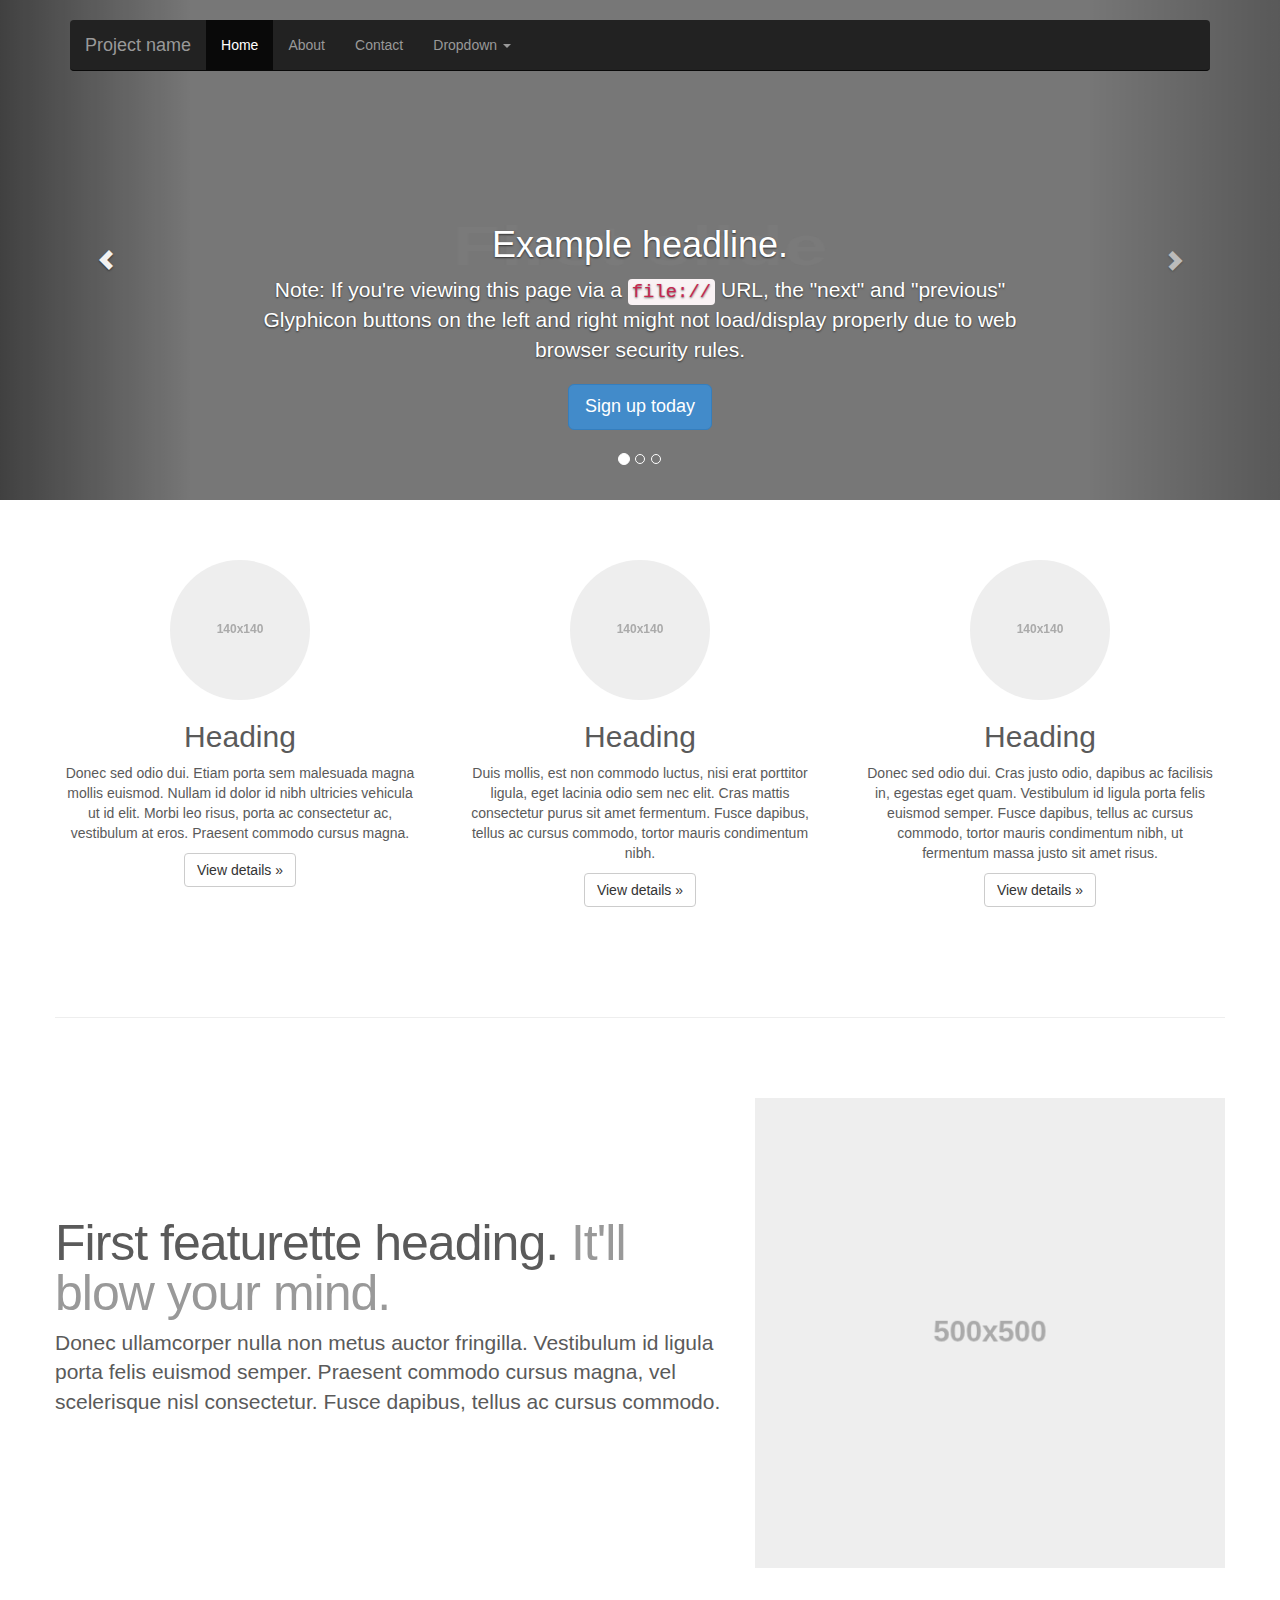
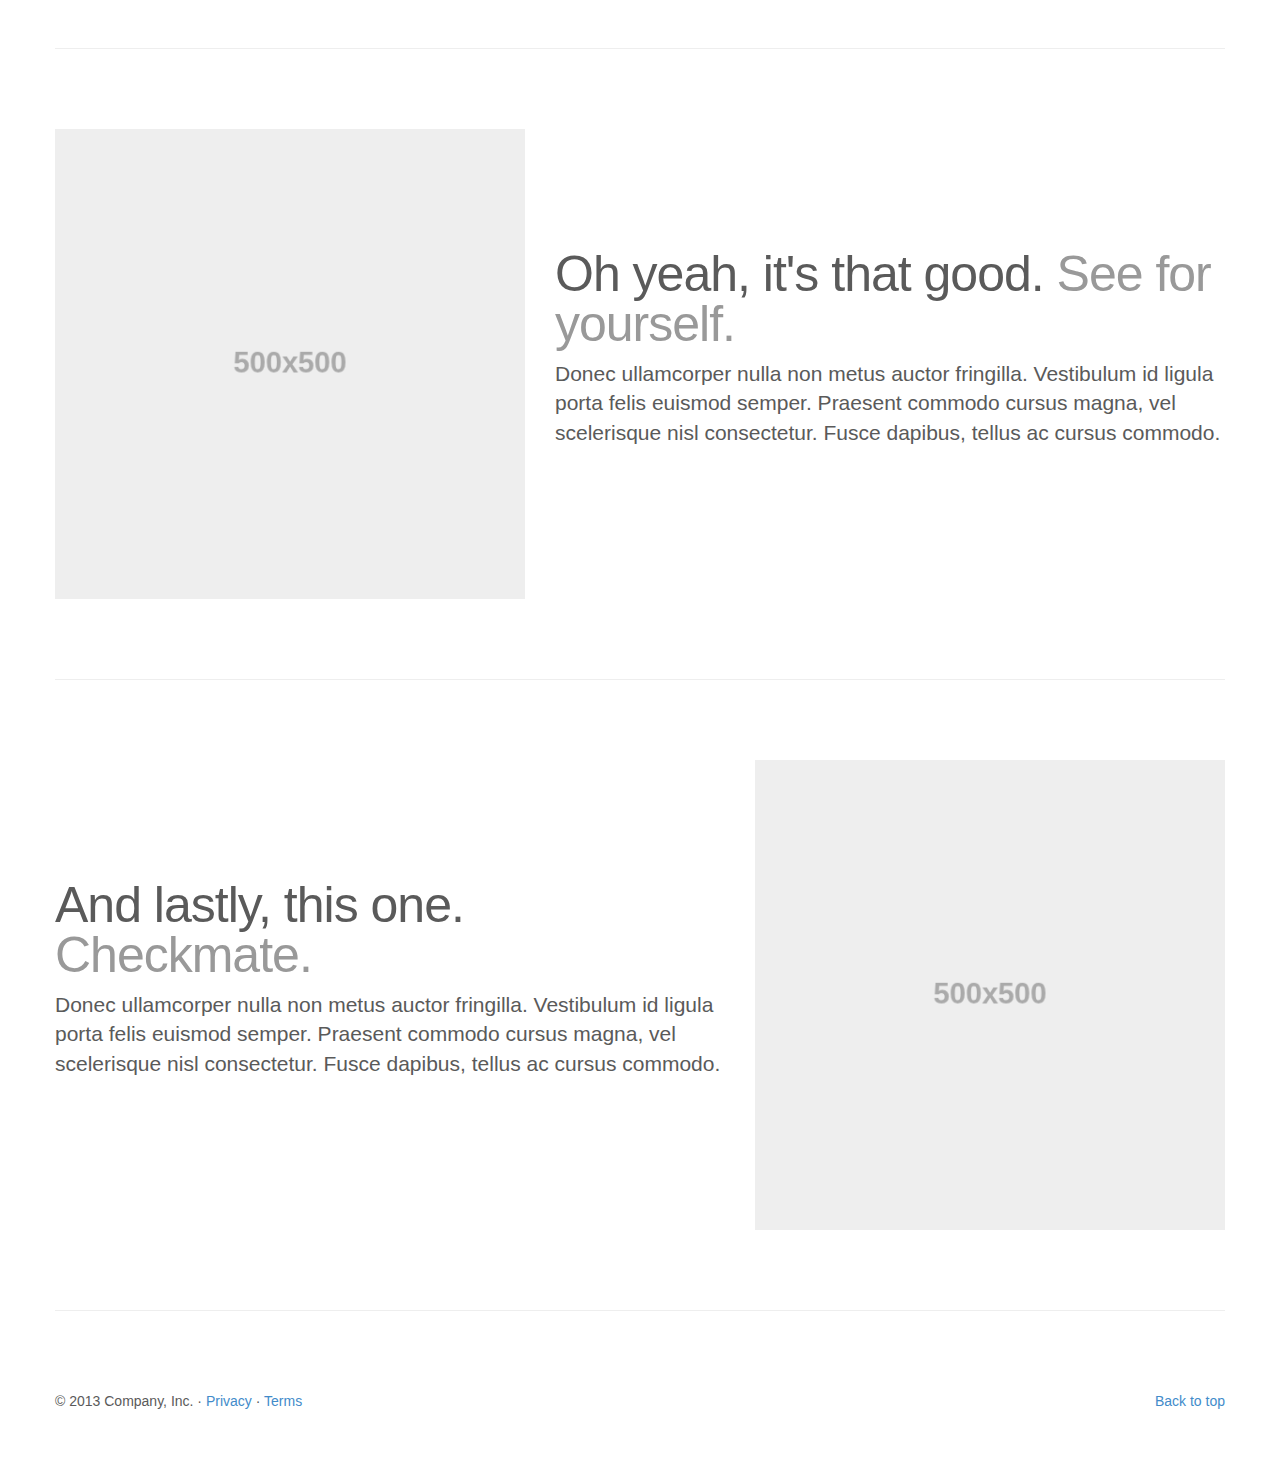
<file: bower_components/sass-bootstrap/examples/carousel/index.html>
<!DOCTYPE html>
<html lang="en">
  <head>
    <meta charset="utf-8">
    <meta http-equiv="X-UA-Compatible" content="IE=edge">
    <meta name="viewport" content="width=device-width, initial-scale=1.0">
    <meta name="description" content="">
    <meta name="author" content="">
    <link rel="shortcut icon" href="../../docs-assets/ico/favicon.png">

    <title>Carousel Template for Bootstrap</title>

    <!-- Bootstrap core CSS -->
    <link href="../../dist/css/bootstrap.css" rel="stylesheet">

    <!-- Just for debugging purposes. Don't actually copy this line! -->
    <!--[if lt IE 9]><script src="../../docs-assets/js/ie8-responsive-file-warning.js"></script><![endif]-->

    <!-- HTML5 shim and Respond.js IE8 support of HTML5 elements and media queries -->
    <!--[if lt IE 9]>
      <script src="https://oss.maxcdn.com/libs/html5shiv/3.7.0/html5shiv.js"></script>
      <script src="https://oss.maxcdn.com/libs/respond.js/1.3.0/respond.min.js"></script>
    <![endif]-->

    <!-- Custom styles for this template -->
    <link href="carousel.css" rel="stylesheet">
  </head>
<!-- NAVBAR
================================================== -->
  <body>
    <div class="navbar-wrapper">
      <div class="container">

        <div class="navbar navbar-inverse navbar-static-top" role="navigation">
          <div class="container">
            <div class="navbar-header">
              <button type="button" class="navbar-toggle" data-toggle="collapse" data-target=".navbar-collapse">
                <span class="sr-only">Toggle navigation</span>
                <span class="icon-bar"></span>
                <span class="icon-bar"></span>
                <span class="icon-bar"></span>
              </button>
              <a class="navbar-brand" href="#">Project name</a>
            </div>
            <div class="navbar-collapse collapse">
              <ul class="nav navbar-nav">
                <li class="active"><a href="#">Home</a></li>
                <li><a href="#about">About</a></li>
                <li><a href="#contact">Contact</a></li>
                <li class="dropdown">
                  <a href="#" class="dropdown-toggle" data-toggle="dropdown">Dropdown <b class="caret"></b></a>
                  <ul class="dropdown-menu">
                    <li><a href="#">Action</a></li>
                    <li><a href="#">Another action</a></li>
                    <li><a href="#">Something else here</a></li>
                    <li class="divider"></li>
                    <li class="dropdown-header">Nav header</li>
                    <li><a href="#">Separated link</a></li>
                    <li><a href="#">One more separated link</a></li>
                  </ul>
                </li>
              </ul>
            </div>
          </div>
        </div>

      </div>
    </div>


    <!-- Carousel
    ================================================== -->
    <div id="myCarousel" class="carousel slide" data-ride="carousel">
      <!-- Indicators -->
      <ol class="carousel-indicators">
        <li data-target="#myCarousel" data-slide-to="0" class="active"></li>
        <li data-target="#myCarousel" data-slide-to="1"></li>
        <li data-target="#myCarousel" data-slide-to="2"></li>
      </ol>
      <div class="carousel-inner">
        <div class="item active">
          <img data-src="holder.js/900x500/auto/#777:#7a7a7a/text:First slide" alt="First slide">
          <div class="container">
            <div class="carousel-caption">
              <h1>Example headline.</h1>
              <p>Note: If you're viewing this page via a <code>file://</code> URL, the "next" and "previous" Glyphicon buttons on the left and right might not load/display properly due to web browser security rules.</p>
              <p><a class="btn btn-lg btn-primary" href="#" role="button">Sign up today</a></p>
            </div>
          </div>
        </div>
        <div class="item">
          <img data-src="holder.js/900x500/auto/#666:#6a6a6a/text:Second slide" alt="Second slide">
          <div class="container">
            <div class="carousel-caption">
              <h1>Another example headline.</h1>
              <p>Cras justo odio, dapibus ac facilisis in, egestas eget quam. Donec id elit non mi porta gravida at eget metus. Nullam id dolor id nibh ultricies vehicula ut id elit.</p>
              <p><a class="btn btn-lg btn-primary" href="#" role="button">Learn more</a></p>
            </div>
          </div>
        </div>
        <div class="item">
          <img data-src="holder.js/900x500/auto/#555:#5a5a5a/text:Third slide" alt="Third slide">
          <div class="container">
            <div class="carousel-caption">
              <h1>One more for good measure.</h1>
              <p>Cras justo odio, dapibus ac facilisis in, egestas eget quam. Donec id elit non mi porta gravida at eget metus. Nullam id dolor id nibh ultricies vehicula ut id elit.</p>
              <p><a class="btn btn-lg btn-primary" href="#" role="button">Browse gallery</a></p>
            </div>
          </div>
        </div>
      </div>
      <a class="left carousel-control" href="#myCarousel" data-slide="prev"><span class="glyphicon glyphicon-chevron-left"></span></a>
      <a class="right carousel-control" href="#myCarousel" data-slide="next"><span class="glyphicon glyphicon-chevron-right"></span></a>
    </div><!-- /.carousel -->



    <!-- Marketing messaging and featurettes
    ================================================== -->
    <!-- Wrap the rest of the page in another container to center all the content. -->

    <div class="container marketing">

      <!-- Three columns of text below the carousel -->
      <div class="row">
        <div class="col-lg-4">
          <img class="img-circle" data-src="holder.js/140x140" alt="Generic placeholder image">
          <h2>Heading</h2>
          <p>Donec sed odio dui. Etiam porta sem malesuada magna mollis euismod. Nullam id dolor id nibh ultricies vehicula ut id elit. Morbi leo risus, porta ac consectetur ac, vestibulum at eros. Praesent commodo cursus magna.</p>
          <p><a class="btn btn-default" href="#" role="button">View details &raquo;</a></p>
        </div><!-- /.col-lg-4 -->
        <div class="col-lg-4">
          <img class="img-circle" data-src="holder.js/140x140" alt="Generic placeholder image">
          <h2>Heading</h2>
          <p>Duis mollis, est non commodo luctus, nisi erat porttitor ligula, eget lacinia odio sem nec elit. Cras mattis consectetur purus sit amet fermentum. Fusce dapibus, tellus ac cursus commodo, tortor mauris condimentum nibh.</p>
          <p><a class="btn btn-default" href="#" role="button">View details &raquo;</a></p>
        </div><!-- /.col-lg-4 -->
        <div class="col-lg-4">
          <img class="img-circle" data-src="holder.js/140x140" alt="Generic placeholder image">
          <h2>Heading</h2>
          <p>Donec sed odio dui. Cras justo odio, dapibus ac facilisis in, egestas eget quam. Vestibulum id ligula porta felis euismod semper. Fusce dapibus, tellus ac cursus commodo, tortor mauris condimentum nibh, ut fermentum massa justo sit amet risus.</p>
          <p><a class="btn btn-default" href="#" role="button">View details &raquo;</a></p>
        </div><!-- /.col-lg-4 -->
      </div><!-- /.row -->


      <!-- START THE FEATURETTES -->

      <hr class="featurette-divider">

      <div class="row featurette">
        <div class="col-md-7">
          <h2 class="featurette-heading">First featurette heading. <span class="text-muted">It'll blow your mind.</span></h2>
          <p class="lead">Donec ullamcorper nulla non metus auctor fringilla. Vestibulum id ligula porta felis euismod semper. Praesent commodo cursus magna, vel scelerisque nisl consectetur. Fusce dapibus, tellus ac cursus commodo.</p>
        </div>
        <div class="col-md-5">
          <img class="featurette-image img-responsive" data-src="holder.js/500x500/auto" alt="Generic placeholder image">
        </div>
      </div>

      <hr class="featurette-divider">

      <div class="row featurette">
        <div class="col-md-5">
          <img class="featurette-image img-responsive" data-src="holder.js/500x500/auto" alt="Generic placeholder image">
        </div>
        <div class="col-md-7">
          <h2 class="featurette-heading">Oh yeah, it's that good. <span class="text-muted">See for yourself.</span></h2>
          <p class="lead">Donec ullamcorper nulla non metus auctor fringilla. Vestibulum id ligula porta felis euismod semper. Praesent commodo cursus magna, vel scelerisque nisl consectetur. Fusce dapibus, tellus ac cursus commodo.</p>
        </div>
      </div>

      <hr class="featurette-divider">

      <div class="row featurette">
        <div class="col-md-7">
          <h2 class="featurette-heading">And lastly, this one. <span class="text-muted">Checkmate.</span></h2>
          <p class="lead">Donec ullamcorper nulla non metus auctor fringilla. Vestibulum id ligula porta felis euismod semper. Praesent commodo cursus magna, vel scelerisque nisl consectetur. Fusce dapibus, tellus ac cursus commodo.</p>
        </div>
        <div class="col-md-5">
          <img class="featurette-image img-responsive" data-src="holder.js/500x500/auto" alt="Generic placeholder image">
        </div>
      </div>

      <hr class="featurette-divider">

      <!-- /END THE FEATURETTES -->


      <!-- FOOTER -->
      <footer>
        <p class="pull-right"><a href="#">Back to top</a></p>
        <p>&copy; 2013 Company, Inc. &middot; <a href="#">Privacy</a> &middot; <a href="#">Terms</a></p>
      </footer>

    </div><!-- /.container -->


    <!-- Bootstrap core JavaScript
    ================================================== -->
    <!-- Placed at the end of the document so the pages load faster -->
    <script src="https://code.jquery.com/jquery-1.10.2.min.js"></script>
    <script src="../../dist/js/bootstrap.min.js"></script>
    <script src="../../docs-assets/js/holder.js"></script>
  </body>
</html>
</file>
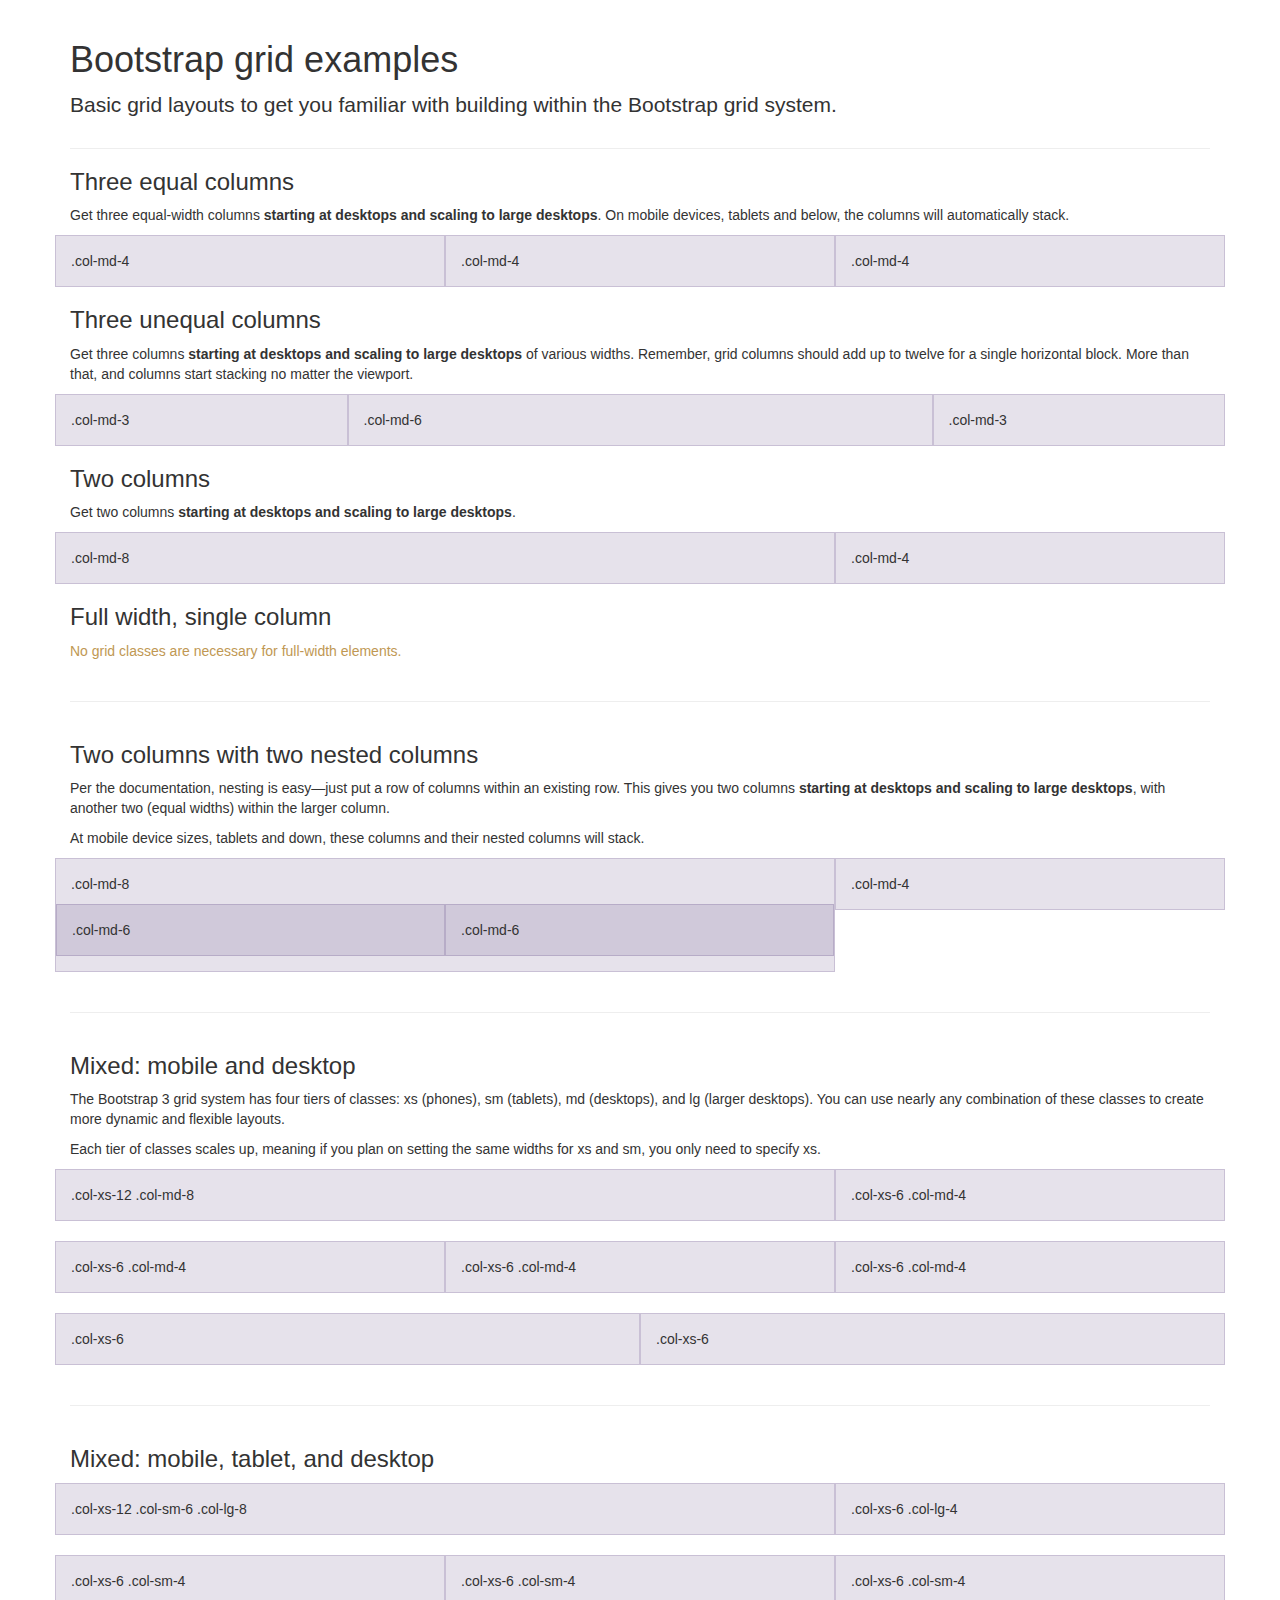
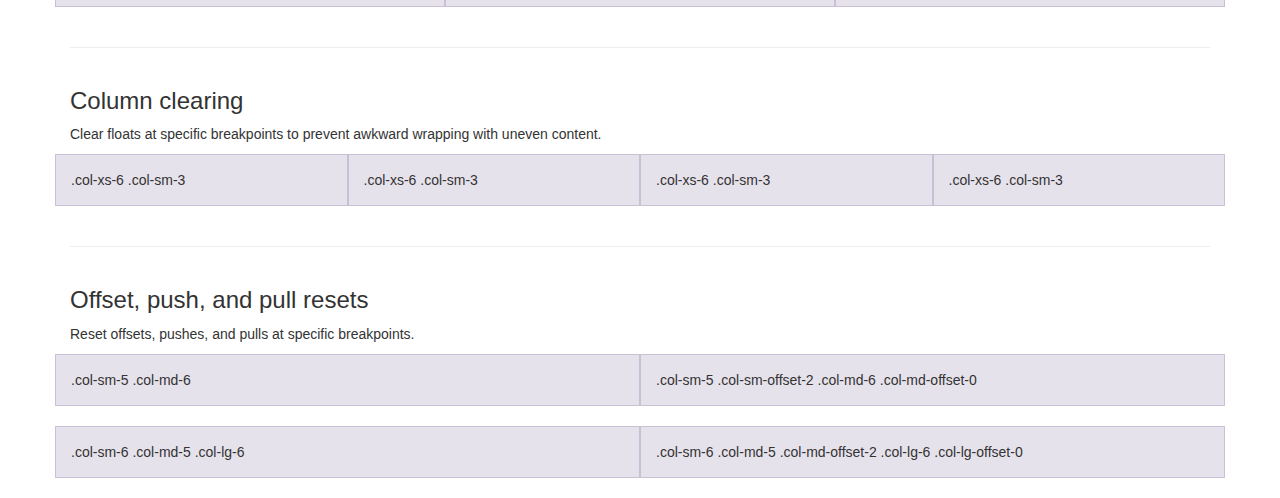
<file: bower_components/sass-bootstrap/examples/grid/index.html>
<!DOCTYPE html>
<html lang="en">
  <head>
    <meta charset="utf-8">
    <meta http-equiv="X-UA-Compatible" content="IE=edge">
    <meta name="viewport" content="width=device-width, initial-scale=1.0">
    <meta name="description" content="">
    <meta name="author" content="">
    <link rel="shortcut icon" href="../../docs-assets/ico/favicon.png">

    <title>Grid Template for Bootstrap</title>

    <!-- Bootstrap core CSS -->
    <link href="../../dist/css/bootstrap.css" rel="stylesheet">

    <!-- Custom styles for this template -->
    <link href="grid.css" rel="stylesheet">

    <!-- Just for debugging purposes. Don't actually copy this line! -->
    <!--[if lt IE 9]><script src="../../docs-assets/js/ie8-responsive-file-warning.js"></script><![endif]-->

    <!-- HTML5 shim and Respond.js IE8 support of HTML5 elements and media queries -->
    <!--[if lt IE 9]>
      <script src="https://oss.maxcdn.com/libs/html5shiv/3.7.0/html5shiv.js"></script>
      <script src="https://oss.maxcdn.com/libs/respond.js/1.3.0/respond.min.js"></script>
    <![endif]-->
  </head>

  <body>
    <div class="container">

      <div class="page-header">
        <h1>Bootstrap grid examples</h1>
        <p class="lead">Basic grid layouts to get you familiar with building within the Bootstrap grid system.</p>
      </div>

      <h3>Three equal columns</h3>
      <p>Get three equal-width columns <strong>starting at desktops and scaling to large desktops</strong>. On mobile devices, tablets and below, the columns will automatically stack.</p>
      <div class="row">
        <div class="col-md-4">.col-md-4</div>
        <div class="col-md-4">.col-md-4</div>
        <div class="col-md-4">.col-md-4</div>
      </div>

      <h3>Three unequal columns</h3>
      <p>Get three columns <strong>starting at desktops and scaling to large desktops</strong> of various widths. Remember, grid columns should add up to twelve for a single horizontal block. More than that, and columns start stacking no matter the viewport.</p>
      <div class="row">
        <div class="col-md-3">.col-md-3</div>
        <div class="col-md-6">.col-md-6</div>
        <div class="col-md-3">.col-md-3</div>
      </div>

      <h3>Two columns</h3>
      <p>Get two columns <strong>starting at desktops and scaling to large desktops</strong>.</p>
      <div class="row">
        <div class="col-md-8">.col-md-8</div>
        <div class="col-md-4">.col-md-4</div>
      </div>

      <h3>Full width, single column</h3>
      <p class="text-warning">No grid classes are necessary for full-width elements.</p>

      <hr>

      <h3>Two columns with two nested columns</h3>
      <p>Per the documentation, nesting is easy—just put a row of columns within an existing row. This gives you two columns <strong>starting at desktops and scaling to large desktops</strong>, with another two (equal widths) within the larger column.</p>
      <p>At mobile device sizes, tablets and down, these columns and their nested columns will stack.</p>
      <div class="row">
        <div class="col-md-8">
          .col-md-8
          <div class="row">
            <div class="col-md-6">.col-md-6</div>
            <div class="col-md-6">.col-md-6</div>
          </div>
        </div>
        <div class="col-md-4">.col-md-4</div>
      </div>

      <hr>

      <h3>Mixed: mobile and desktop</h3>
      <p>The Bootstrap 3 grid system has four tiers of classes: xs (phones), sm (tablets), md (desktops), and lg (larger desktops). You can use nearly any combination of these classes to create more dynamic and flexible layouts.</p>
      <p>Each tier of classes scales up, meaning if you plan on setting the same widths for xs and sm, you only need to specify xs.</p>
      <div class="row">
        <div class="col-xs-12 col-md-8">.col-xs-12 .col-md-8</div>
        <div class="col-xs-6 col-md-4">.col-xs-6 .col-md-4</div>
      </div>
      <div class="row">
        <div class="col-xs-6 col-md-4">.col-xs-6 .col-md-4</div>
        <div class="col-xs-6 col-md-4">.col-xs-6 .col-md-4</div>
        <div class="col-xs-6 col-md-4">.col-xs-6 .col-md-4</div>
      </div>
      <div class="row">
        <div class="col-xs-6">.col-xs-6</div>
        <div class="col-xs-6">.col-xs-6</div>
      </div>

      <hr>

      <h3>Mixed: mobile, tablet, and desktop</h3>
      <p></p>
      <div class="row">
        <div class="col-xs-12 col-sm-6 col-lg-8">.col-xs-12 .col-sm-6 .col-lg-8</div>
        <div class="col-xs-6 col-lg-4">.col-xs-6 .col-lg-4</div>
      </div>
      <div class="row">
        <div class="col-xs-6 col-sm-4">.col-xs-6 .col-sm-4</div>
        <div class="col-xs-6 col-sm-4">.col-xs-6 .col-sm-4</div>
        <div class="col-xs-6 col-sm-4">.col-xs-6 .col-sm-4</div>
      </div>

      <hr>

      <h3>Column clearing</h3>
      <p>Clear floats at specific breakpoints to prevent awkward wrapping with uneven content.</p>
      <div class="row">
        <div class="col-xs-6 col-sm-3">.col-xs-6 .col-sm-3</div>
        <div class="col-xs-6 col-sm-3">.col-xs-6 .col-sm-3</div>

        <!-- Add the extra clearfix for only the required viewport -->
        <div class="clearfix visible-xs"></div>

        <div class="col-xs-6 col-sm-3">.col-xs-6 .col-sm-3</div>
        <div class="col-xs-6 col-sm-3">.col-xs-6 .col-sm-3</div>
      </div>

      <hr>

      <h3>Offset, push, and pull resets</h3>
      <p>Reset offsets, pushes, and pulls at specific breakpoints.</p>
      <div class="row">
        <div class="col-sm-5 col-md-6">.col-sm-5 .col-md-6</div>
        <div class="col-sm-5 col-sm-offset-2 col-md-6 col-md-offset-0">.col-sm-5 .col-sm-offset-2 .col-md-6 .col-md-offset-0</div>
      </div>
      <div class="row">
        <div class="col-sm-6 col-md-5 col-lg-6">.col-sm-6 .col-md-5 .col-lg-6</div>
        <div class="col-sm-6 col-md-5 col-md-offset-2 col-lg-6 col-lg-offset-0">.col-sm-6 .col-md-5 .col-md-offset-2 .col-lg-6 .col-lg-offset-0</div>
      </div>


    </div> <!-- /container -->


    <!-- Bootstrap core JavaScript
    ================================================== -->
    <!-- Placed at the end of the document so the pages load faster -->
  </body>
</html>
</file>
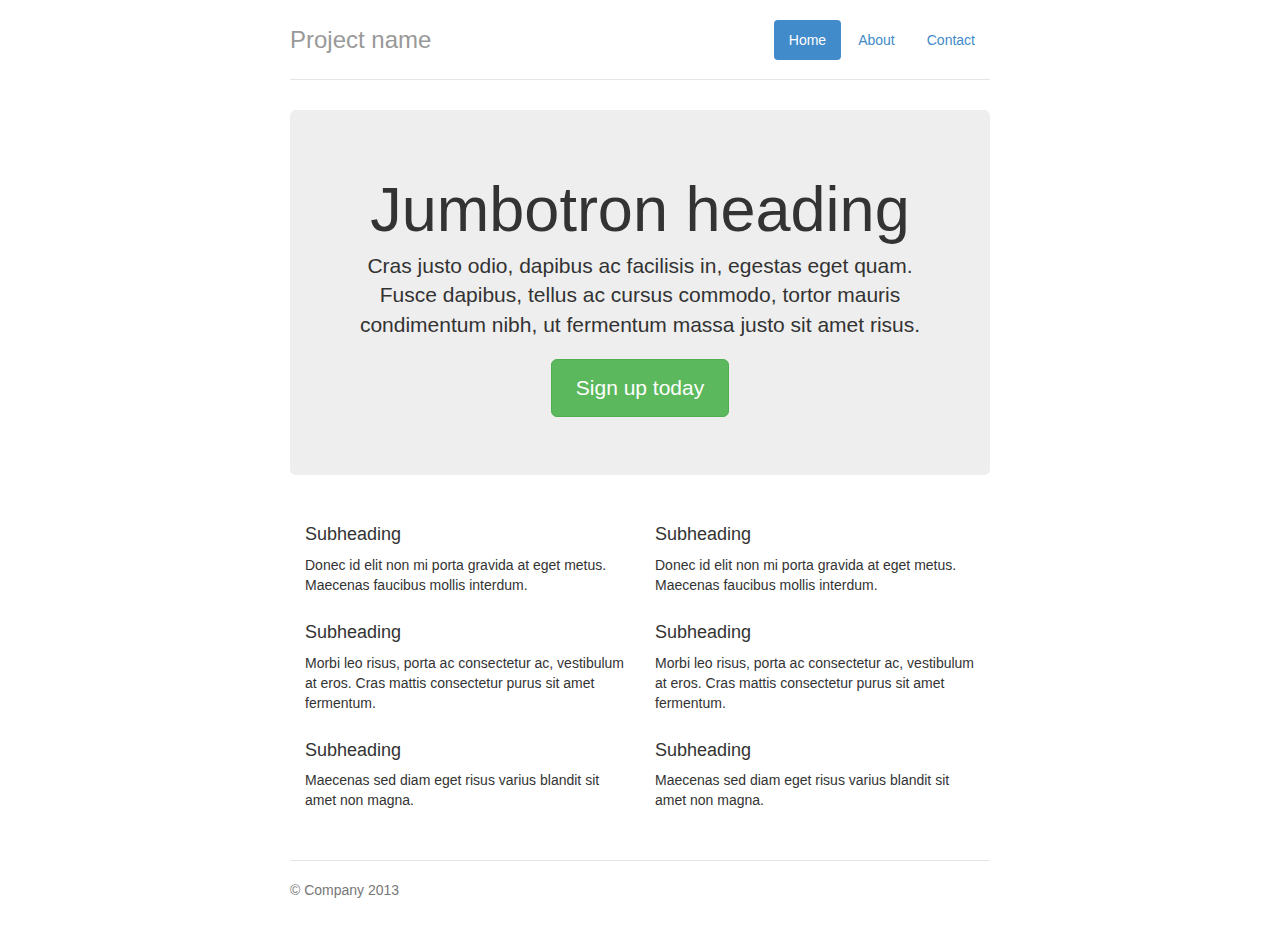
<file: bower_components/sass-bootstrap/examples/jumbotron-narrow/index.html>
<!DOCTYPE html>
<html lang="en">
  <head>
    <meta charset="utf-8">
    <meta http-equiv="X-UA-Compatible" content="IE=edge">
    <meta name="viewport" content="width=device-width, initial-scale=1.0">
    <meta name="description" content="">
    <meta name="author" content="">
    <link rel="shortcut icon" href="../../docs-assets/ico/favicon.png">

    <title>Narrow Jumbotron Template for Bootstrap</title>

    <!-- Bootstrap core CSS -->
    <link href="../../dist/css/bootstrap.css" rel="stylesheet">

    <!-- Custom styles for this template -->
    <link href="jumbotron-narrow.css" rel="stylesheet">

    <!-- Just for debugging purposes. Don't actually copy this line! -->
    <!--[if lt IE 9]><script src="../../docs-assets/js/ie8-responsive-file-warning.js"></script><![endif]-->

    <!-- HTML5 shim and Respond.js IE8 support of HTML5 elements and media queries -->
    <!--[if lt IE 9]>
      <script src="https://oss.maxcdn.com/libs/html5shiv/3.7.0/html5shiv.js"></script>
      <script src="https://oss.maxcdn.com/libs/respond.js/1.3.0/respond.min.js"></script>
    <![endif]-->
  </head>

  <body>

    <div class="container">
      <div class="header">
        <ul class="nav nav-pills pull-right">
          <li class="active"><a href="#">Home</a></li>
          <li><a href="#">About</a></li>
          <li><a href="#">Contact</a></li>
        </ul>
        <h3 class="text-muted">Project name</h3>
      </div>

      <div class="jumbotron">
        <h1>Jumbotron heading</h1>
        <p class="lead">Cras justo odio, dapibus ac facilisis in, egestas eget quam. Fusce dapibus, tellus ac cursus commodo, tortor mauris condimentum nibh, ut fermentum massa justo sit amet risus.</p>
        <p><a class="btn btn-lg btn-success" href="#" role="button">Sign up today</a></p>
      </div>

      <div class="row marketing">
        <div class="col-lg-6">
          <h4>Subheading</h4>
          <p>Donec id elit non mi porta gravida at eget metus. Maecenas faucibus mollis interdum.</p>

          <h4>Subheading</h4>
          <p>Morbi leo risus, porta ac consectetur ac, vestibulum at eros. Cras mattis consectetur purus sit amet fermentum.</p>

          <h4>Subheading</h4>
          <p>Maecenas sed diam eget risus varius blandit sit amet non magna.</p>
        </div>

        <div class="col-lg-6">
          <h4>Subheading</h4>
          <p>Donec id elit non mi porta gravida at eget metus. Maecenas faucibus mollis interdum.</p>

          <h4>Subheading</h4>
          <p>Morbi leo risus, porta ac consectetur ac, vestibulum at eros. Cras mattis consectetur purus sit amet fermentum.</p>

          <h4>Subheading</h4>
          <p>Maecenas sed diam eget risus varius blandit sit amet non magna.</p>
        </div>
      </div>

      <div class="footer">
        <p>&copy; Company 2013</p>
      </div>

    </div> <!-- /container -->


    <!-- Bootstrap core JavaScript
    ================================================== -->
    <!-- Placed at the end of the document so the pages load faster -->
  </body>
</html>
</file>
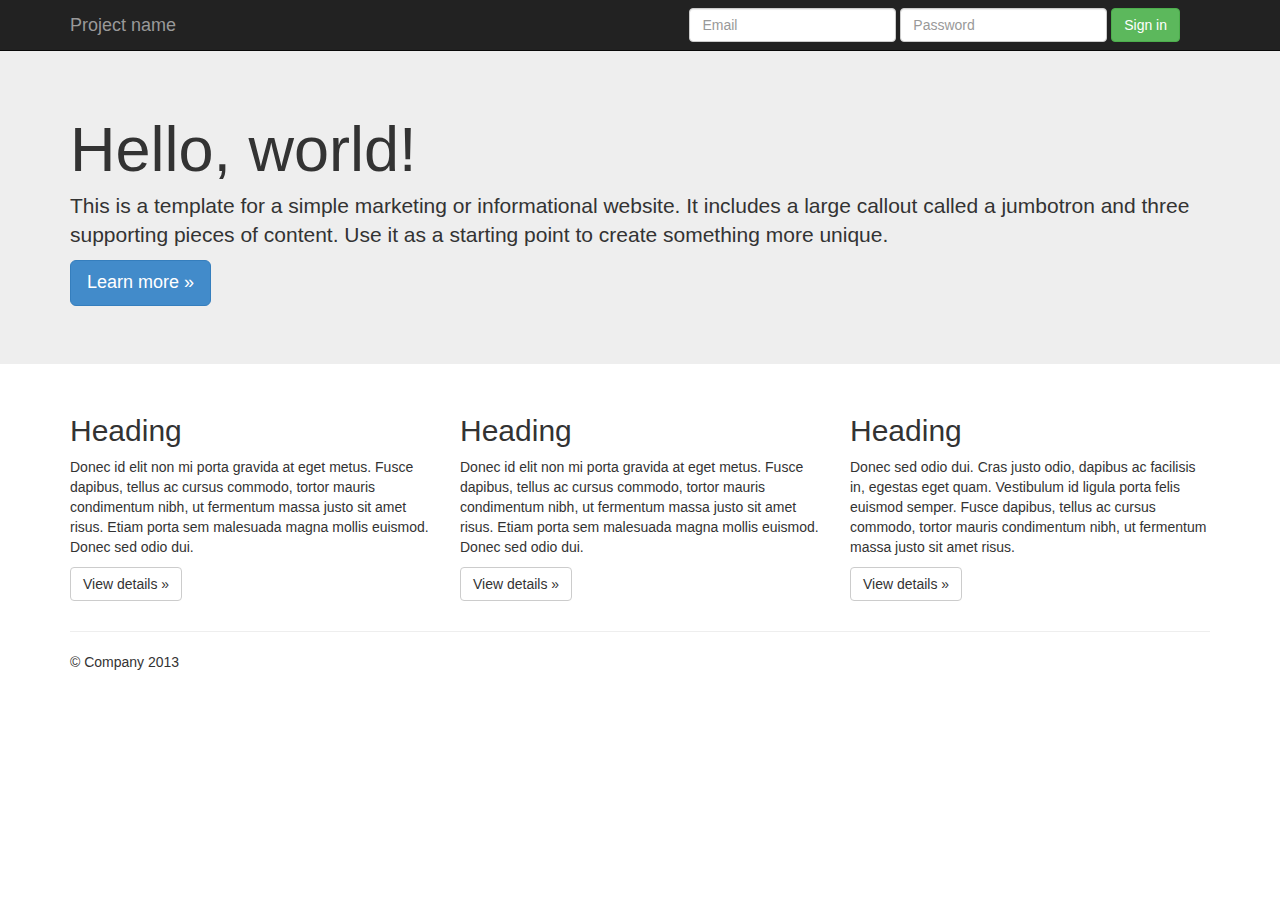
<file: bower_components/sass-bootstrap/examples/jumbotron/index.html>
<!DOCTYPE html>
<html lang="en">
  <head>
    <meta charset="utf-8">
    <meta http-equiv="X-UA-Compatible" content="IE=edge">
    <meta name="viewport" content="width=device-width, initial-scale=1.0">
    <meta name="description" content="">
    <meta name="author" content="">
    <link rel="shortcut icon" href="../../docs-assets/ico/favicon.png">

    <title>Jumbotron Template for Bootstrap</title>

    <!-- Bootstrap core CSS -->
    <link href="../../dist/css/bootstrap.css" rel="stylesheet">

    <!-- Custom styles for this template -->
    <link href="jumbotron.css" rel="stylesheet">

    <!-- Just for debugging purposes. Don't actually copy this line! -->
    <!--[if lt IE 9]><script src="../../docs-assets/js/ie8-responsive-file-warning.js"></script><![endif]-->

    <!-- HTML5 shim and Respond.js IE8 support of HTML5 elements and media queries -->
    <!--[if lt IE 9]>
      <script src="https://oss.maxcdn.com/libs/html5shiv/3.7.0/html5shiv.js"></script>
      <script src="https://oss.maxcdn.com/libs/respond.js/1.3.0/respond.min.js"></script>
    <![endif]-->
  </head>

  <body>

    <div class="navbar navbar-inverse navbar-fixed-top" role="navigation">
      <div class="container">
        <div class="navbar-header">
          <button type="button" class="navbar-toggle" data-toggle="collapse" data-target=".navbar-collapse">
            <span class="sr-only">Toggle navigation</span>
            <span class="icon-bar"></span>
            <span class="icon-bar"></span>
            <span class="icon-bar"></span>
          </button>
          <a class="navbar-brand" href="#">Project name</a>
        </div>
        <div class="navbar-collapse collapse">
          <form class="navbar-form navbar-right">
            <div class="form-group">
              <input type="text" placeholder="Email" class="form-control">
            </div>
            <div class="form-group">
              <input type="password" placeholder="Password" class="form-control">
            </div>
            <button type="submit" class="btn btn-success">Sign in</button>
          </form>
        </div><!--/.navbar-collapse -->
      </div>
    </div>

    <!-- Main jumbotron for a primary marketing message or call to action -->
    <div class="jumbotron">
      <div class="container">
        <h1>Hello, world!</h1>
        <p>This is a template for a simple marketing or informational website. It includes a large callout called a jumbotron and three supporting pieces of content. Use it as a starting point to create something more unique.</p>
        <p><a class="btn btn-primary btn-lg" role="button">Learn more &raquo;</a></p>
      </div>
    </div>

    <div class="container">
      <!-- Example row of columns -->
      <div class="row">
        <div class="col-md-4">
          <h2>Heading</h2>
          <p>Donec id elit non mi porta gravida at eget metus. Fusce dapibus, tellus ac cursus commodo, tortor mauris condimentum nibh, ut fermentum massa justo sit amet risus. Etiam porta sem malesuada magna mollis euismod. Donec sed odio dui. </p>
          <p><a class="btn btn-default" href="#" role="button">View details &raquo;</a></p>
        </div>
        <div class="col-md-4">
          <h2>Heading</h2>
          <p>Donec id elit non mi porta gravida at eget metus. Fusce dapibus, tellus ac cursus commodo, tortor mauris condimentum nibh, ut fermentum massa justo sit amet risus. Etiam porta sem malesuada magna mollis euismod. Donec sed odio dui. </p>
          <p><a class="btn btn-default" href="#" role="button">View details &raquo;</a></p>
       </div>
        <div class="col-md-4">
          <h2>Heading</h2>
          <p>Donec sed odio dui. Cras justo odio, dapibus ac facilisis in, egestas eget quam. Vestibulum id ligula porta felis euismod semper. Fusce dapibus, tellus ac cursus commodo, tortor mauris condimentum nibh, ut fermentum massa justo sit amet risus.</p>
          <p><a class="btn btn-default" href="#" role="button">View details &raquo;</a></p>
        </div>
      </div>

      <hr>

      <footer>
        <p>&copy; Company 2013</p>
      </footer>
    </div> <!-- /container -->


    <!-- Bootstrap core JavaScript
    ================================================== -->
    <!-- Placed at the end of the document so the pages load faster -->
    <script src="https://code.jquery.com/jquery-1.10.2.min.js"></script>
    <script src="../../dist/js/bootstrap.min.js"></script>
  </body>
</html>
</file>
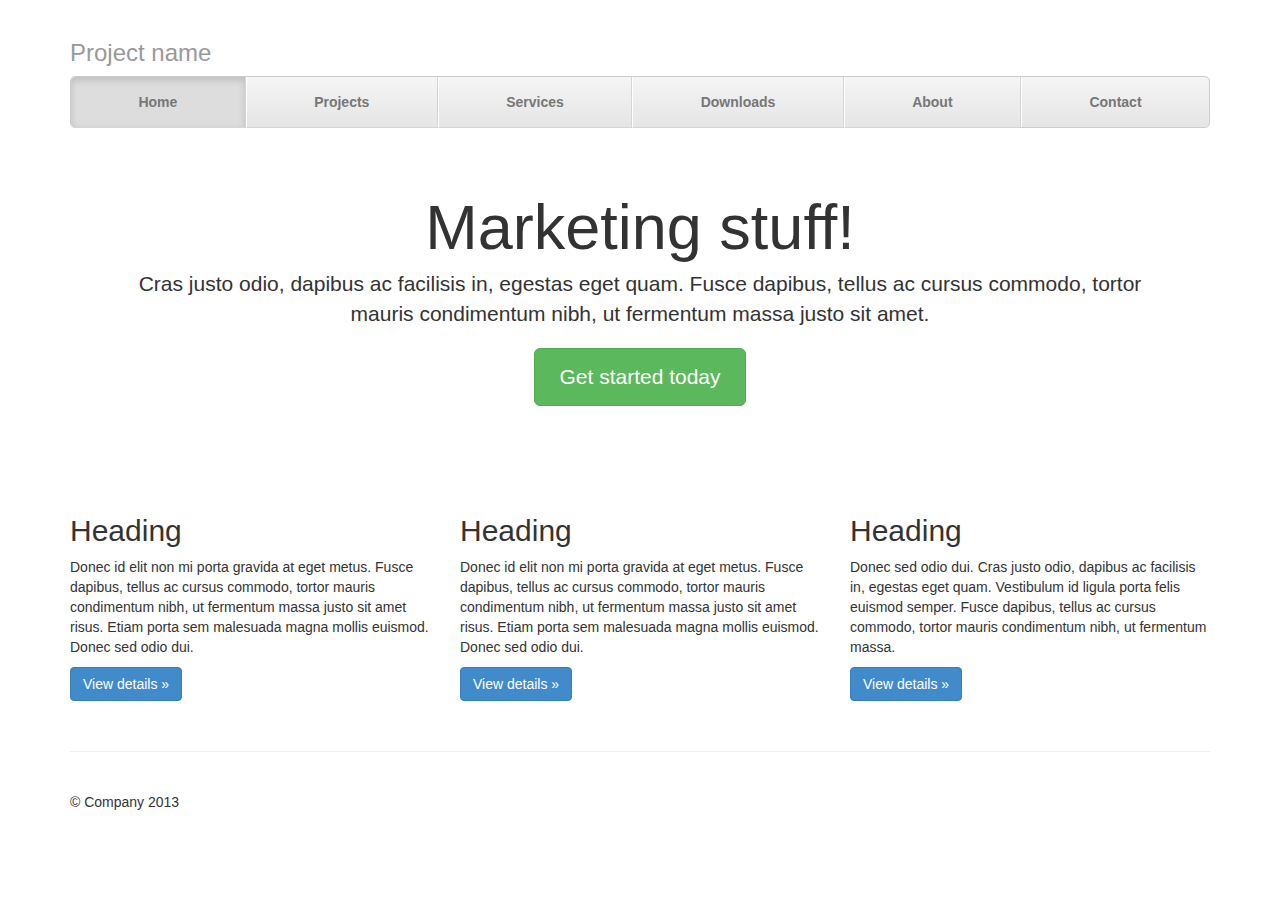
<file: bower_components/sass-bootstrap/examples/justified-nav/index.html>
<!DOCTYPE html>
<html lang="en">
  <head>
    <meta charset="utf-8">
    <meta http-equiv="X-UA-Compatible" content="IE=edge">
    <meta name="viewport" content="width=device-width, initial-scale=1.0">
    <meta name="description" content="">
    <meta name="author" content="">
    <link rel="shortcut icon" href="../../docs-assets/ico/favicon.png">

    <title>Justified Nav Template for Bootstrap</title>

    <!-- Bootstrap core CSS -->
    <link href="../../dist/css/bootstrap.css" rel="stylesheet">

    <!-- Custom styles for this template -->
    <link href="justified-nav.css" rel="stylesheet">

    <!-- Just for debugging purposes. Don't actually copy this line! -->
    <!--[if lt IE 9]><script src="../../docs-assets/js/ie8-responsive-file-warning.js"></script><![endif]-->

    <!-- HTML5 shim and Respond.js IE8 support of HTML5 elements and media queries -->
    <!--[if lt IE 9]>
      <script src="https://oss.maxcdn.com/libs/html5shiv/3.7.0/html5shiv.js"></script>
      <script src="https://oss.maxcdn.com/libs/respond.js/1.3.0/respond.min.js"></script>
    <![endif]-->
  </head>

  <body>

    <div class="container">

      <div class="masthead">
        <h3 class="text-muted">Project name</h3>
        <ul class="nav nav-justified">
          <li class="active"><a href="#">Home</a></li>
          <li><a href="#">Projects</a></li>
          <li><a href="#">Services</a></li>
          <li><a href="#">Downloads</a></li>
          <li><a href="#">About</a></li>
          <li><a href="#">Contact</a></li>
        </ul>
      </div>

      <!-- Jumbotron -->
      <div class="jumbotron">
        <h1>Marketing stuff!</h1>
        <p class="lead">Cras justo odio, dapibus ac facilisis in, egestas eget quam. Fusce dapibus, tellus ac cursus commodo, tortor mauris condimentum nibh, ut fermentum massa justo sit amet.</p>
        <p><a class="btn btn-lg btn-success" href="#" role="button">Get started today</a></p>
      </div>

      <!-- Example row of columns -->
      <div class="row">
        <div class="col-lg-4">
          <h2>Heading</h2>
          <p>Donec id elit non mi porta gravida at eget metus. Fusce dapibus, tellus ac cursus commodo, tortor mauris condimentum nibh, ut fermentum massa justo sit amet risus. Etiam porta sem malesuada magna mollis euismod. Donec sed odio dui. </p>
          <p><a class="btn btn-primary" href="#" role="button">View details &raquo;</a></p>
        </div>
        <div class="col-lg-4">
          <h2>Heading</h2>
          <p>Donec id elit non mi porta gravida at eget metus. Fusce dapibus, tellus ac cursus commodo, tortor mauris condimentum nibh, ut fermentum massa justo sit amet risus. Etiam porta sem malesuada magna mollis euismod. Donec sed odio dui. </p>
          <p><a class="btn btn-primary" href="#" role="button">View details &raquo;</a></p>
       </div>
        <div class="col-lg-4">
          <h2>Heading</h2>
          <p>Donec sed odio dui. Cras justo odio, dapibus ac facilisis in, egestas eget quam. Vestibulum id ligula porta felis euismod semper. Fusce dapibus, tellus ac cursus commodo, tortor mauris condimentum nibh, ut fermentum massa.</p>
          <p><a class="btn btn-primary" href="#" role="button">View details &raquo;</a></p>
        </div>
      </div>

      <!-- Site footer -->
      <div class="footer">
        <p>&copy; Company 2013</p>
      </div>

    </div> <!-- /container -->


    <!-- Bootstrap core JavaScript
    ================================================== -->
    <!-- Placed at the end of the document so the pages load faster -->
  </body>
</html>
</file>
<file: bower_components/soundmanager/demo/index-rollup.css>
/**
 * SoundManager 2 homepage demo CSS
 * --------------------------------
 * MP3 player button, Muxtape/page player,
 * inline player and 360 player demo bits
 * combined and minified for optimal performance.
 * For raw source, see individual demo pages.
 * --------------------------------
 * Source files:
 * demo/play-mp3-links/css/inlineplayer.css
 * demo/page-player/css/page-player.css
 * demo/360-player/360player.css
 * demo/360-player/360player-visualization.css
 * demo/mp3-player-button/css/mp3-player-button.css
 * demo/flashblock/flashblock.css
 * demo/index/index.css
 */

@font-face {
    /*
     * 'Chunk' font by Meredith Mandel - http://work.meredithmandel.com/#379252/Typeface-Chunk-Five
     * http://www.theleagueofmoveabletype.com/fonts/4-chunk
     * Provided under the SIL Open Font License (OFL)
     * http://scripts.sil.org/cms/scripts/page.php?site_id=nrsi&id=OFL&_sc=1
    */
    font-family: 'ChunkFiveRegular';
    src: url('_image/chunk-webfont.woff') format('woff'),
         url('_image/chunk-webfont.ttf') format('truetype'),
         url('_image/chunk-webfont.svg#ChunkFiveRegular') format('svg');
    font-weight: normal;
    font-style: normal;
}
ul.flat{list-style-type:none;padding-left:0}ul.flat li,ul.graphic li{padding-bottom:1px}ul.flat li a{display:inline-block;padding:2px 4px 2px 4px}ul.graphic{list-style-type:none;padding-left:0;margin-left:0}ul.graphic{list-style-type:none;margin:0;padding:0}ul.graphic li{margin-bottom:2px}ul.graphic li a,ul.graphic li a.sm2_link{display:inline-block;padding-left:22px;min-height:16px;vertical-align:middle;background-color:#369;border-radius:3px;padding:3px 3px 3px 25px;min-width:19em;_width:19em;text-decoration:none;font-weight:normal;color:#f6f9ff}ul.graphic li a.sm2_link{-webkit-transition-property:hover;-webkit-transition:background-color .15s linear;-moz-transition:background-color .15s linear 0s;-o-transition-property:background-color;-o-transition-duration:.15s}ul.graphic li a,ul.graphic li a.sm2_paused:hover,ul.graphic li a.sm2_link:hover{background-image:url(play-mp3-links/image/icon_play.png);background-position:3px 50%;background-repeat:no-repeat;_background-image:url(play-mp3-links/image/icon_play.gif)}ul.graphic li a.sm2_link:hover{background-color:#036;color:#fff}ul.graphic li a.sm2_paused{background-color:#999}ul.graphic li a.sm2_paused:hover{background:#036 url(play-mp3-links/image/icon_play.png) no-repeat 3px 50%;_background-image:url(play-mp3-links/image/icon_play.gif)}ul.graphic li a.sm2_playing,ul.graphic li a.sm2_playing:hover{background:#036 url(play-mp3-links/image/icon_pause.png) no-repeat 3px 50%;_background-image:url(play-mp3-links/image/icon_pause.gif);text-decoration:none}body #sm2-container object,body #sm2-container embed{left:-9999em;top:-9999em}ul.flat a.sm2_link{border-left:6px solid #999;padding-left:4px;padding-right:4px}ul.flat a.sm2_link:hover{border-left-color:#333}ul.flat a.sm2_playing{border-left-color:#66f;background-color:#000;color:#fff;text-decoration:none}ul.flat a.sm2_playing:hover{border-left-color:#c33}ul.flat a.sm2_paused{background-color:#666;color:#fff;text-decoration:none}ul.flat a.sm2_paused:hover{border-left-color:#3c3}.spectrum-container{display:none}ul.use-spectrum li.sm2_playing .spectrum-container{position:absolute;left:0;top:0;margin-left:-266px;margin-top:-1px;display:block;background-color:#58b;border:1px solid #9cf;border-radius:4px}ul.use-spectrum .spectrum-box{position:relative;width:255px;font-size:1em;padding:2px 0;height:1.2em;overflow:hidden}ul.use-spectrum .spectrum-box .spectrum{position:absolute;left:0;top:-2px;margin-top:20px;display:block;font-size:1px;width:1px;height:1px;overflow:hidden;background-color:#fff}ul.playlist{list-style-type:none;margin:0;padding:0}ul.playlist li{position:relative;display:block;width:auto;font-size:2em;color:#666;padding:.25em .5em .25em .5em;border:0;letter-spacing:-1px;background-color:#f9f9f9;-webkit-transition-property:hover;-webkit-transition:background-color .15s ease-in-out;-moz-transition:background-color .15s linear 0s;-o-transition-property:background-color;-o-transition-duration:.15s}ul.playlist li a{display:block;text-decoration:none;font-weight:normal;color:#000;font-size:120%;outline:0;position:relative;z-index:2}ul.playlist li.sm2_playing,ul.playlist li.sm2_paused,ul.playlist li.sm2_playing a{color:#fff;border-radius:3px}ul.playlist li:hover{background-color:#eee}ul.playlist li:hover a{color:#333}ul.playlist li.sm2_playing,ul.playlist li.sm2_playing:hover{background-color:#69c}ul.playlist li.sm2_paused{background-color:#999}ul.playlist li.sm2_playing:hover a,ul.playlist li.sm2_paused a{color:#fff}ul.playlist li .controls{display:none}ul.playlist li .peak,ul.playlist.use-peak li .peak{display:none;position:absolute;top:.55em;right:.5em}ul.playlist li.sm2_playing .controls,ul.playlist li.sm2_paused .controls{position:relative;display:block}ul.playlist.use-peak li.sm2_playing .peak,ul.playlist.use-peak li.sm2_paused .peak{display:inline;display:inline-block}ul.playlist.use-peak li .peak{display:none}ul.playlist li.sm2_paused .controls{background-color:#666}ul.playlist li:hover .controls .statusbar{position:relative;cursor:ew-resize;cursor:-moz-grab;cursor:grab}ul.playlist li.sm2_paused .controls .statusbar{background-color:#ccc}ul.playlist li .controls{position:relative;margin-top:.25em;margin-bottom:.25em;background-color:#9cf}ul.playlist li .controls .statusbar{position:relative;height:.5em;background-color:#cdf;border:2px solid #fff;border-radius:2px;overflow:hidden;cursor:-moz-grab;cursor:grab}ul.playlist li .controls.dragging .statusbar{cursor:-moz-grabbing;cursor:grabbing}ul.playlist li .controls .statusbar .position,ul.playlist li .controls .statusbar .loading,ul.playlist li .controls .statusbar .annotation{position:absolute;left:0;top:0;height:.5em}ul.playlist li .controls .statusbar .position{background-color:#369;border-right:3px solid #369;border-radius:3px}ul.playlist li.sm2_paused .controls .statusbar .position{background-color:#666;border-color:#666}ul.playlist li .controls .statusbar .loading{background-color:#eee}ul.playlist li .controls .statusbar .position,ul.playlist li .controls .statusbar .loading{width:0}ul.playlist li.sm2_playing a.sm2_link,ul.playlist li.sm2_paused a.sm2_link{margin-right:4.5em}ul.playlist li .timing{position:absolute;display:none;text-align:right;right:1em;top:1em;width:auto;height:1em;padding:3px 5px;background-color:#58b;border:1px solid #9cf;border-radius:4px;letter-spacing:0;font:44% monaco,"VT-100","lucida console",courier,system;line-height:1em;vertical-align:middle}ul.playlist.use-peak li .timing{right:4.25em}ul.playlist li:hover .timing{z-index:2}ul.playlist li .timing div.sm2_timing{margin:0;padding:0;margin-top:-1em}ul.playlist li.sm2_playing .timing,ul.playlist li.sm2_paused .timing{display:block}ul.playlist li.sm2_paused .timing .sm2_position{text-decoration:blink}ul.playlist li.sm2_paused .timing,ul.playlist.use-peak li.sm2_paused .peak{background-color:#888;border-color:#ccc}ul.playlist.use-peak li .peak{display:none;zoom:1;border:1px solid #9cf;padding:2px;height:.55em;border-radius:4px;background-color:#58b;width:.8em;height:.55em;margin-top:-3px}ul.playlist.use-peak li .peak-box{position:relative;width:100%;height:.55em;overflow:hidden}ul.playlist li .peak .l,ul.playlist li .peak .r{position:absolute;left:0;top:0;width:7px;height:50px;background:#fff;border:1px solid #fff;border-radius:1px;margin-top:1em}ul.playlist li .peak .l{margin-right:1px}ul.playlist li .peak .r{left:10px}#control-template{display:none}.ui360,.sm2-360ui{position:relative}.ui360,.sm2-360ui{min-width:50px;min-height:50px}.sm2-360ui{width:50px;height:50px}.ui360,.ui360 *{vertical-align:middle}.sm2-360ui{position:relative;display:inline-block;float:left;*display:inline}.sm2-360ui.sm2_playing,.sm2-360ui.sm2_paused{z-index:10}.ui360 a{float:left;display:inline;position:relative;color:#000;text-decoration:none;left:3px;top:18px;text-indent:50px}.ui360 a.sm2_link{text-indent:0}.ui360 a,.ui360 a:hover,.ui360 a:focus{padding:2px;margin-left:-2px;margin-top:-2px}.ui360 a:hover,.ui360 a:focus{background:#eee;border-radius:3px;outline:0}.ui360 .sm2-canvas{position:absolute;left:0;top:0}.ui360 .sm2-timing{position:absolute;display:block;left:0;top:0;width:100%;height:100%;margin:0;font:11px "helvetica neue",helvetica,monaco,lucida,terminal,monospace;color:#666;text-align:center;line-height:50px}.ui360 .sm2-timing.alignTweak{text-indent:1px}.ui360 .sm2-cover{position:absolute;left:0;top:0;width:100%;height:100%;z-index:2;display:none;background-image:url([data-uri])}.ui360 .sm2-360btn{position:absolute;display:block;top:50%;left:50%;width:50px;height:50px;margin-left:-25px;margin-top:-25px;border-radius:25px;cursor:pointer;z-index:3}.ui360 .sm2-360data{display:inline-block;font-family:helvetica}.sm2-inline-block .ui360 .sm2-360btn,.ui360 .sm2-360ui.sm2_playing .sm2-360btn,.ui360 .sm2-360ui.sm2_paused .sm2-360btn{width:22px;height:22px;margin-left:-11px;margin-top:-11px}.ui360 .sm2-360ui.sm2_playing .sm2-cover,.ui360 .sm2-360ui.sm2_paused .sm2-cover{display:block}
.ui360,.ui360 .sm2-360btn-default,.ui360 .sm2-360ui.sm2_paused .sm2-360btn{background:transparent url(360-player/360-button-play.png) no-reoeat;background-image:url([data-uri]);*background-image:url(360-player/360-button-play.png);background-repeat:no-repeat}.ui360{background-position:14px 50%;_background:transparent url(360-player/360-button-play.gif) no-repeat 14px 50%}.ui360 .sm2-360btn-default,.ui360 .sm2-360ui.sm2_paused .sm2-360btn{background-position:50% 50%;_background:transparent url(360-player/360-button-play.gif) no-repeat 50% 50%}.ui360 .sm2-360btn-default,.ui360 .sm2-360ui.sm2_paused .sm2-360btn{cursor:pointer}.ui360 .sm2-360btn-default:hover,.ui360 .sm2-360ui.sm2_paused .sm2-360btn:hover{background:transparent url(360-player/360-button-play-light.png) no-repeat 50% 50%;_background:transparent url(360-player/360-button-play.gif) no-repeat 50% 50%;cursor:pointer}.ui360 .sm2-360ui.sm2_playing .sm2-360btn:hover,.ui360 .sm2-360btn-playing:hover{background:transparent url(360-player/360-button-pause-light.png) no-repeat 50% 50%;_background:transparent url(360-player/360-button-pause-light.gif) no-repeat 50% 50%;cursor:pointer}.ui360 .sm2-360ui.sm2_playing .sm2-timing{visibility:visible}.ui360 .sm2-360ui.sm2_buffering .sm2-timing{visibility:hidden}.ui360 .sm2-360ui .sm2-timing,.ui360 .sm2-360ui .sm2-360btn:hover+.sm2-timing,.ui360 .sm2-360ui.sm2_paused .sm2-timing{visibility:hidden}.ui360 .sm2-360ui.sm2_dragging .sm2-timing,.ui360 .sm2-360ui.sm2_dragging .sm2-360btn:hover+.sm2-timing{visibility:visible}.ui360 .sm2-360ui.sm2_playing .sm2-360btn,.ui360 .sm2-360ui.sm2_dragging .sm2-360btn,.ui360 .sm2-360ui.sm2_dragging .sm2-360btn:hover,.ui360 .sm2-360ui.sm2_dragging .sm2-360btn-playing:hover{background:transparent;cursor:auto}.ui360 .sm2-360ui.sm2_buffering .sm2-360btn,.ui360 .sm2-360ui.sm2_buffering .sm2-360btn:hover{background:transparent url(360-player/icon_loading_spinner.gif) no-repeat 50% 50%;opacity:.5;visibility:visible}.sm2-inline-list .ui360,.sm2-inline-block .ui360{position:relative;display:inline-block;float:left;_display:inline;margin-bottom:-15px}.sm2-inline-list .ui360{margin-right:-2px}.sm2-inline-block .ui360{margin-right:8px}.sm2-inline-list .ui360 a{display:none}ul.ui360playlist{list-style-type:none}ul.ui360playlist,ul.ui360playlist li{margin:0;padding:0}div.ui360 div.metadata{display:none}div.ui360 a span.metadata,div.ui360 a span.metadata *{vertical-align:baseline}.ui360-vis,.ui360-vis .sm2-360ui,.sm2-inline-list .ui360-vis{width:256px;height:256px}.ui360-vis{position:relative;padding-top:1px;padding-bottom:1px;margin-bottom:-18px;padding-left:248px;margin-left:0;background-position:22.6% 50%}.sm2-inline-list .ui360-vis{cursor:pointer}.ui360-vis a{font:14px "helvetica neue",helvetica,monaco,lucida,terminal,monospace;white-space:nowrap;text-indent:0;top:46%}.sm2-inline-list .ui360-vis a{line-height:256px;top:auto}.ui360-vis .sm2-360ui{margin-left:-256px}.ui360-vis .sm2-timing{font:bold 24px "helvetica neue",helvetica,monaco,lucida,terminal,monospace;color:#333;text-align:center;line-height:256px;text-indent:0}.sm2-inline-list .ui360-vis,.sm2-inline-list .ui360-vis .sm2-360ui{margin-left:0}.sm2-inline-list .ui360-vis{margin:8px 13px 7px 0;padding-left:0;background-position:50% 50%}.sm2-inline-list .ui360-vis .sm2-360ui{border:1px solid #eee;margin-left:-1px;margin-top:-1px}.sm2-inline-list .ui360-vis a{position:absolute;display:inline;left:0;bottom:0;top:1px;width:100%;height:99%;*height:256px;overflow:hidden;font-size:small;font-weight:300;color:#333;margin:0;padding:0;line-height:488px;*line-height:480px;text-align:center;border-radius:0}.sm2-inline-list .ui360 a:hover{background-color:transparent}.sm2-inline-list .ui360-vis:hover .sm2-360ui,.sm2-inline-list .ui360-vis a.sm2_link:hover,.sm2-inline-list .ui360-vis a.sm2_link:active,.sm2-inline-list .ui360-vis a.sm2_link:focus{background-color:transparent}.sm2-inline-list .ui360-vis:hover a.sm2_link{background-color:#fafafa;*background-color:transparent}.ui360-vis .sm2-360btn,.ui360-vis .sm2-360ui.sm2_paused .sm2-360btn,.ui360-vis .sm2-360ui.sm2_playing .sm2-360btn{width:48px;height:48px;margin-left:-24px;margin-top:-24px;border-radius:none}.ui360-vis,.ui360-vis .sm2-360ui.sm2_paused .sm2-360btn,.ui360-vis .sm2-360btn-default{background:transparent url(360-player/360-button-vis-play.png) no-repeat 50% 50%;background-image:url([data-uri]);*background-image:url(360-player/360-button-vis-play.png);_background:transparent url(360-player/360-button-vis-play.gif) no-repeat 50% 50%;cursor:pointer}.ui360-vis:hover .sm2-360btn,.ui360-vis .sm2-360btn-default:hover,.ui360-vis .sm2-360ui.sm2_paused .sm2-360btn:hover{background:transparent url(360-player/360-button-vis-play-light.png) no-repeat 50% 50%;_background:transparent url(360-player/360-button-vis-play.gif) no-repeat 50% 50%;cursor:pointer}.ui360-vis .sm2-360ui.sm2_playing .sm2-360btn:hover,.ui360-vis .sm2-360btn-playing:hover{background:transparent url(360-player/360-button-vis-pause-light.png) no-repeat 50% 50%;_background:transparent url(360-player/360-button-vis-pause-light.gif) no-repeat 50% 50%;cursor:pointer}.ui360-vis{background-position:21% 50%;_background:transparent url(360-player/360-button-vis-play.gif) no-repeat 21% 50%}.ui360-vis .sm2-360btn-default{_background:transparent url(360-player/360-button-vis-play.gif) no-repeat 50% 50%}.ui360-vis .sm2-360ui.sm2_dragging .sm2-360btn{visibility:hidden}a.sm2_button{position:relative;display:inline-block;width:18px;height:18px;text-indent:-9999px;overflow:hidden;vertical-align:middle;border-radius:6px;margin-top:-1px;-webkit-transition-property:hover;-webkit-transition:all .2s ease-in-out;-moz-transition:all .2s ease-in-out 0s;-o-transition-property:background-color;-o-transition-duration:.15s;*text-indent:0;*line-height:99em;*vertical-align:top}a.sm2_button:focus{outline:0}a.sm2_button,a.sm2_button.sm2_paused:hover{background-color:#39c;background-image:url(mp3-player-button/image/arrow-right-white.png);background-image:url([data-uri]);*background-image:url(mp3-player-button/image/arrow-right-white.gif);background-repeat:no-repeat;background-position:5px 50%;*background-position:5px 4px}a.sm2_button:hover,a.sm2_button.sm2_playing,a.sm2_button.sm2_playing:hover{background-color:#c33}a.sm2_button.sm2_playing,a.sm2_button.sm2_playing:hover{-moz-transform:rotate(90deg);-webkit-transform:rotate(90deg);-ms-transform:rotate(90deg)}a.sm2_button.sm2_paused,a.sm2_button.sm2_paused:hover{background-color:#666}#sm2-container{position:absolute;width:1px;height:1px;overflow:hidden;_overflow:hidden}#sm2-container object,#sm2-container embed{width:48px;height:48px;max-width:48px;max-height:48px}#sm2-container.swf_timedout{position:relative;width:48px;height:48px}#sm2-container.swf_timedout,#sm2-container.swf_timedout object,#sm2-container.swf_timedout embed{min-width:48px;min-height:48px}#sm2-container.swf_unblocked{width:1px;height:1px}#sm2-container.swf_loaded object,#sm2-container.swf_loaded embed,#sm2-container.swf_unblocked object,#sm2-container.swf_unblocked embed{left:-9999em;top:-9999em}#sm2-container.swf_error{display:none}#sm2-container.high_performance,#sm2-container.high_performance.swf_timeout{position:absolute;position:fixed}#sm2-container.high_performance{overflow:hidden;_top:-9999px;_left:-9999px;bottom:0;left:0;z-index:99}#sm2-container.high_performance.swf_loaded,#sm2-container.high_performance.swf_unblocked{z-index:auto}#sm2-container.high_performance.swf_loaded,#sm2-container.high_performance.swf_unblocked,#sm2-container.high_performance.swf_unblocked object,#sm2-container.high_performance.swf_unblocked embed{height:8px;width:8px}#sm2-container.high_performance.swf_loaded{top:auto;bottom:0;left:0}#sm2-container.high_performance.swf_loaded object,#sm2-container.high_performance.swf_loaded embed,#sm2-container.high_performance.swf_unblocked object,#sm2-container.high_performance.swf_unblocked embed{left:auto;top:auto}
#sm2-container.high_performance.swf_timedout{z-index:99}body{background:#fff;color:#444;margin:0;padding:0;font:76% "helvetica neue",helvetica,arial,verdana,tahoma,"sans serif";_width:99.5%;-moz-transition:font-size .1s;-webkit-transition:font-size .1s}@media all and (min-width:1280px){body{font-size:80%}}@media all and (min-width:1600px){body{font-size:90%}body.home .sm2-speaker{max-width:226px!important}#nav>ul>li>strong>a{padding-bottom:.5em!important}}@media all and (min-width:1800px){body{font-size:105%}body.home .sm2-speaker{left:-2.5%!important;margin-left:-15%!important;margin-top:20px!important}}body.home{min-width:80em}body,#main-wrapper,#nav ul li strong a{background:#fff url(../demo/_image/noise.png)}body,#main-wrapper,#nav ul li strong a{background:#fff url(../demo/_image/tiny_grid.png);background-image:url([data-uri]);*background:#fff url(../demo/_image/tiny_grid.png)}#nav ul li strong a{background-position:0 5px}@font-face{font-family:'DejaVuSansMonoBook';src:url('../demo/_image/dejavusansmono-webfont.eot');src:url('../demo/_image/dejavusansmono-webfont.eot?#iefix') format('embedded-opentype'),url('../demo/_image/dejavusansmono-webfont.woff') format('woff'),url('../demo/_image/dejavusansmono-webfont.ttf') format('truetype');font-weight:normal;font-style:normal}h2.special{font-family:"ChunkFive","ChunkFiveRegular","helvetica neue",helvetica,arial,verdana,tahoma,"sans serif";font-weight:normal;display:inline}h1,h2,h3,h4{font-size:1em;margin:0;padding:0;vertical-align:middle;font-weight:300}h4.new,h4.recent,h4.flash9{min-height:24px}h1{font-size:2em;font-weight:500}h2{font-size:1.5em}h3{font-size:1.17em;font-weight:bold;border-top:.25em solid #333;border-bottom:1px dotted #999;padding-top:.25em;padding-bottom:.25em;_margin-top:1.5em}body.home h3{border-top:.25em solid #444;margin-top:1.25em}#doc .c2 h3{position:relative;background:#333;color:#fff;padding:.25em .75em;border:0;line-height:1.4em}h3,.likeh3,.home .columnar .c2 #about-sm2 h3:first-child{margin-top:1.5em}h4{margin:1.5em 0 .5em 0;font-size:1.15em;font-weight:500}h5{font-size:1.2em;font-weight:500;color:#333}.c2 h5{border-bottom:1px solid #ccc;padding-bottom:.25em}.sub-heading{color:#666;font-weight:400}h2.special a{top:-0.65em}body.home #about-header{position:relative;margin-left:18%;min-height:175px;padding-top:1.75em}body.home #about-header .feature{position:relative;vertical-align:middle;font-size:1.2em}body.home .sm2-speaker{position:absolute;left:-1.5%;top:0;margin-right:2em;margin-bottom:8px;max-width:192px;min-width:64px;width:20%;margin-left:-20%}body.home .sm2-speaker img{width:100%;max-width:226px;min-width:32px}body.home #about-sm2 h2.special,body.home #about-sm2 h3,body.home #about-sm2 h4{font-weight:500;font-size:2em;border-bottom:0;padding-bottom:0}body.home #about-sm2 h2.special{font-size:3.5em;color:#333;margin-top:.1em}body.home #about-sm2 h3{font-size:2.25em}body.home #about-sm2 b{font-weight:500}body.home #about-sm2 strong{font-weight:500;color:#333}#col3 a.button,a.feature-hot,a.feature{display:inline-block;-moz-transition:all .25s ease-in-out;-webkit-transition:all .25s ease-in-out;transition:all .25s ease-in-out;text-shadow:0 1px 0 rgba(0,0,0,0.33)}@-moz-keyframes highlight{from{box-shadow:0 0 0 rgba(255,64,64,0)}to{box-shadow:0 0 16px rgba(255,64,64,0.75)}}@-webkit-keyframes highlight{from{box-shadow:0 0 0 rgba(255,64,64,0)}to{box-shadow:0 0 16px rgba(255,64,64,0.75)}}#col3 a.feature{margin-top:0}a.feature-hot:hover,a.feature:hover,#col3 a.button:hover{-moz-animation-duration:.5s;-moz-animation-name:highlight;-moz-animation-iteration-count:infinite;-moz-animation-direction:alternate;-webkit-animation-duration:.5s;-webkit-animation-name:highlight;-webkit-animation-iteration-count:infinite;-webkit-animation-direction:alternate}body.home #about-sm2 h3{color:#444;font-weight:bold;padding-bottom:0;margin-bottom:0;font-weight:300}body.home h4{border-bottom:1px solid #e9e9e9;padding-bottom:.33em;margin-bottom:.75em}body.home #about-sm2 h4{font-weight:600;color:#777;font-size:1.3em;margin-bottom:1.25em;margin-top:.15em}body.home #about-sm2 h4 b{color:#777}body.home #about-sm2 h3+h4{color:#666;font-size:1.25em;font-weight:400;margin-bottom:2em;border-bottom:1px dotted #b0b0b0;padding-bottom:.75em}body.home .demo-more,body.home .demo-more-abs{text-align:right;font-size:85%;margin-right:.25em;white-space:nowrap}body.home .demo-more-abs{position:absolute;right:0;bottom:0}body.home #about-sm2 h4.home-shopping-network{font-style:italic}em em{color:#036;background:#e9f3ff;font-weight:bold;margin-top:-0.3em;padding:.2em .25em}pre{border-left:2px solid #f3f3f3;padding-left:.5em}dl pre{border-color:#e9f3ff}dl.alt pre{border-color:#f3f3f3}pre,code,pre code,.code,.code-block,dt,#soundmanager-debug,.c3 ul li ul li{font-family:Menlo,"DejaVu Sans Mono","DejaVuSansMonoBook",monaco,"Andale Mono","VT-100","Lucida Console","Courier New",monospace,courier,system,sans-serif}pre,code,.code,dt,#soundmanager-debug{font-weight:normal;line-height:auto;color:#069;background:#f6fcff}.no-code-highlight pre,.no-code-highlight code,.no-code-highlight .code .no-code-highlight{background:transparent}pre,#soundmanager-debug{font-size:100%}body.home p code{font-size:91%}pre code{font-size:100%}pre{line-height:1.75em}pre.specialcommentblock span span{*line-height:1.75em}.block.small{font-size:92%}p pre,p.in pre{font-size:.97em}#soundmanager-debug{background:#fff;padding-left:.75em;border:2px solid #def;font-size:85%;line-height:1.7em}body.home #soundmanager-debug{position:fixed;_position:absolute;bottom:1em;right:1em;height:12em;width:auto;overflow:auto;padding:0;margin:1em 6px 6px 1em;opacity:.95;color:#333;border:1px solid #cde;border-radius:3px;background:#f3f9ff;z-index:10;font-size:85%;line-height:1.2em}body.home #soundmanager-debug div{padding-left:.5em}#soundmanager-debug div{margin:0;padding:.25em 0;font-size:100%;color:#333}#soundmanager-debug div{background-color:#fff}#soundmanager-debug div.sm2-alt{background-color:#f3f9ff;color:#369}#live-debug{display:table;*display:block}dd pre,dd code{background:transparent}pre code{font-size:1em}pre{white-space:-moz-pre-wrap;white-space:pre-wrap;word-wrap:break-word}ul.code-block em,pre span,code span,dt span{color:#393}ul.code-block em{font-style:normal}ul.code-block span,pre span span,code span span,dt span span{color:#678}pre.block,pre.block code,div.block div.code,ul.code-block{position:relative;display:table;*display:block;border:1px solid #ccc;border-radius:3px}div.block,pre.block{background:#e9f3ff;border-color:#eee;padding:3px}pre.block code,.block .code{background:#fff;border:1px solid #cde;padding:.5em;font-size:100%;line-height:1.75em;background-image:-webkit-linear-gradient(#fcfcfc 50%,#fff 50%);background-image:-o-linear-gradient(#fcfcfc 50%,#fff 50%);background-image:linear-gradient(#fcfcfc 50%,#fff 50%);background-size:100% 3.5em;background-origin:content-box}#sm2-properties .code{background-image:none}pre.block code{padding:1em}h2 code{background:0;font-size:93%}dl{background:#f9fcff;padding-bottom:1px;border:1px solid #cde;border-radius:3px;margin-top:1em}dd{margin:1em 0;padding:0 1em;line-height:1.75em}dt{padding:0;margin:0;border-bottom:1px solid #def;padding:.5em .5em .5em .75em;background:#eef6ff;font-size:1.15em}dt.alt{background:#f3f3f3;border-bottom-color:#e6e6e6}dl:nth-child(2n+1),dl.alt{background:#fcfcfc;padding:0 0 1px 0;border-color:#ddd}dl.tight dt.alt{background:#fcfcfc}#smsound-methods dl a{font-weight:normal}#smsound-methods dt:last-of-type{border-bottom:0}h2{padding-top:.5em}#top{position:relative;padding:1em 1em 0 1.5em;max-width:95.5em;color:#fff;z-index:3;margin:0 auto}#content{background:#222 url(../demo/_image/noise-dark.png)}
#top,#top div{*zoom:1}#top h1{display:inline}#top h2{font-size:1.25em;font-weight:300;padding-top:2px}#top h1,#top h2,#version{text-shadow:0 1px 0 rgba(0,0,0,0.5)}#main-wrapper{position:relative;box-shadow:inset 0 0 16px #fff}#main{position:relative;padding:0 0 2em 0;padding-top:1px;margin:0 auto;*padding:0 1em 2em 1em;zoom:1}#main{max-width:98em}body.home #main{box-shadow:none;max-width:104em}.columnar{position:relative;margin:0;padding:0;margin:1.9em .5em .5em 1em}.columnar .c1{position:absolute;left:0;top:0;width:20em;height:30px;_position:relative;_height:auto}#doc .columnar .c1{left:auto;right:1em;_right:auto}.columnar .c1 h2{position:relative;font-size:1.2em;padding:.37em .5em;vertical-align:middle;background:#333;color:#fff;text-indent:.25em}.columnar .c1 p{margin:.5em 0 1em 0;padding-left:.5em;padding-right:.5em;font-size:.95em;line-height:1.35em;color:#666}.columnar .c1 p code{color:#369}.columnar .c2{position:relative;margin-top:0;margin-left:22em;margin-bottom:1.5em}.triple .columnar .c2{margin-right:21.25em;min-width:20em}#doc .triple .columnar .c2{margin-left:21.5em;margin-right:23em;_margin-right:0}#doc.special .triple .columnar .c2{margin-right:.75em;max-width:70em}#doc .triple .columnar .c1{margin-right:0;margin-left:21.25em}.columnar .c2 p:first-child{margin-top:.2em}.columnar .c2>.f-block:first-child>h4{margin-top:.5em}.columnar .c2 strong strong{display:block;padding:.5em;border-bottom:1px solid #999;background:#f0f6ff;color:#369}.columnar .c2 p{line-height:1.75em;padding-top:.25em;padding-bottom:.25em}p code,.columnar .c2 p code{font-size:97%}.three .columnar{position:relative}.three .columnar .c1{position:relative;width:20em}.three .columnar .c2{position:relative;margin-right:16em}.c3{position:absolute;right:1em;margin-right:16px;top:2em;width:16em;margin-top:-0.5em}#doc .c3{right:auto;margin-right:0;margin-left:16px;left:1.25em;z-index:1}#nav{position:relative;margin-top:.75em;margin-left:-0.5em}ul{line-height:1.75em}ul li{margin-bottom:.75em}#nav ul{margin:0;padding:0;line-height:1em;list-style-type:none}#nav ul li{position:relative;margin:0;padding:0;float:left;display:inline;padding-right:1px}#nav ul li ul{position:absolute;z-index:1;display:none;min-width:19em;max-width:21em;background:#39c;background:-moz-linear-gradient(top,rgba(51,153,204,0.99) 0,rgba(35,96,127,0.96) 100%);background:-webkit-gradient(linear,left top,left bottom,color-stop(0%,rgba(51,153,204,0.99)),color-stop(100%,rgba(35,96,127,0.96)));background:-webkit-linear-gradient(top,rgba(51,153,204,0.99) 0,rgba(35,96,127,0.96) 100%);background:-o-linear-gradient(top,rgba(51,153,204,0.99) 0,rgba(35,96,127,0.96) 100%);background:-ms-linear-gradient(top,rgba(51,153,204,0.99) 0,rgba(35,96,127,0.96) 100%);background:linear-gradient(top,rgba(51,153,204,0.99) 0,rgba(35,96,127,0.96) 100%);text-shadow:0 1px 0 rgba(0,0,0,0.25);_width:19em;*top:2.3em;*left:0}#nav ul li:last-child ul{right:1px}#nav ul li:hover ul,#nav ul li ul:hover{display:block}#nav ul li ul li{float:none;display:block;width:100%}#nav ul li ul li a{display:block;width:auto;border:0;padding:.5em 0 .5em 1em;font-size:1.1em;line-height:1.1em;color:#fff;font-weight:300;color:rgba(255,255,255,0.9);border-bottom:1px dotted rgba(0,0,0,0.2);border-top:1px dotted rgba(255,255,255,0.2)}#nav ul li ul li:first-of-type a{border-top:0}#nav ul li a{display:inline-block;padding:.5em 1em;text-decoration:none;font-weight:bold;color:#fff}#nav ul li ul li a:hover{background-color:#369;background-color:rgba(0,0,0,0.45)}#nav>ul>li>a,#nav>ul>li>strong>a{color:#ddd;font-size:1.25em;font-weight:300;vertical-align:bottom}#nav ul li strong a{color:#333}#nav>ul>li>strong>a{padding-bottom:8px}#nav ul li a:hover,#nav>ul>li:hover>a{background:#39c;color:#fff;text-shadow:0 1px 0 rgba(0,0,0,0.25)}#version{position:relative;float:right;display:inline;margin-left:1em;font-size:85%;margin-bottom:0;bottom:-1em;color:#999}div.clear{clear:both;font-size:1px;line-height:1px}.note{margin-top:.5em;font-size:.95em;color:#999}.note a{color:#666;padding:1px;margin:-1px}.note a:hover{color:#fff;background:#666}.medium-note{padding-top:1.5em;font-size:1em}ul.standard{line-height:1.5em;padding-left:1.2em;*padding-left:0;color:#333;margin-top:1em;margin-bottom:1em;list-style-type:square}ul.standard li{margin-bottom:.5em}ul.standard ul{margin-top:.5em;margin-bottom:1.5em;padding-left:1.2em}.c3 ul{list-style-type:none}.c3 ul,.c3 ul li{margin:0;padding:0}.c3 h2{font-size:1.1em;text-indent:.4em}.c3 ul li a{display:block;text-decoration:none}.c3 ul li,.c3 ul li a,.c3 ul li a:hover,.c3 ul li a:focus{color:#555;_color:#555;outline:0}.c3 ul li.active{box-shadow:0 0 6px #036 inset;border-radius:1px}.c3 ul li.active a{border-radius:2px;text-shadow:0 1px 0 rgba(0,0,0,0.25)}.c3 ul li.active,.c3 ul li.active a,.c3 ul li ul li:hover,.c3 ul li ul li:hover a{color:#fff}.c3 ul li.active a:hover{_color:#fff}.c3 .box{margin-top:6px}.wedge,.c3 h2{position:relative;background:#333;color:#fff;margin:0;padding:0;height:2.101em;line-height:1.65em}.c3 h2{height:2em;line-height:2em}.c3 h2,#doc .c2 h3{text-shadow:0 1px 0 #000}.wedge{background-color:#39c}.wedge-dark{background:#333}.wedge .l,.wedge .r{border-top:1.75em solid #333}.c3 h2 .l,.c3 h2 .r{border-top:2em solid #333;border-top:2.1em solid #333\9}.wedge .l,.c3 h2 .l,.wedge .r,.wedge-dark .r,.c3 h2 .r{background:transparent url(../demo/_image/wedge.png) no-repeat;background-image:url([data-uri]);*background-image:url(../demo/_image/wedge.png)}.wedge .l,.c3 h2 .l{background-position:-64px 0;position:absolute;left:0;top:0;width:16px;height:100%;margin-left:-16px}.wedge .r,.wedge-dark .r,.c3 h2 .r{background-position:-48px 0;position:absolute;right:0;top:0;width:16px;height:100%;margin-right:-16px}.wedge .l,.wedge .r{border-color:#39c}.wedge .l{background-position:-64px -64px;border-top:2em solid #39c}.wedge .r{margin-top:-15px;border-top:0;height:16px;border-bottom:2em solid #39c;background-position:0 -192px}.wedge-dark .l,.wedge-dark .r{border-color:#333}.wedge-dark .l{background-position:-64px 0}.wedge-dark .r{background-position:0 -128px}.c3 h2 .r.up{margin-top:-16px;border-top:0;height:16px;border-bottom:1.66em solid #333;background-position:0 -128px}.c3 h2 .l.flat,.wedge .l.flat,.c3 h2 .r.flat,.wedge .r.flat{background-image:none}.c3 ul{margin:0;padding:0;list-style-type:none}.c3 ul li{border:1px solid #f3f3f3;border-top:0;border-bottom:0}.c3 ul ul li{border:0}.c3 ul li{margin:0;padding:0}.c3 ul li ul li{background-color:#fcfcfc;background-color:rgba(255,255,255,0.5);font-size:97%;line-height:2.4em;text-indent:.5em;padding:0 .25em;cursor:hand;border-bottom:1px dotted #eee}.c3 ul li ul li:hover{background-color:#999;cursor:pointer;cursor:hand}.c3 ul li ul li.active{background-color:#39c;color:#fff}.c3 h3{position:relative;margin:0;padding:0;height:auto;min-height:25px;background:#39c;border:0;color:#fff;text-indent:.5em;font-size:1em;line-height:2em;text-shadow:0 1px 0 rgba(0,0,0,0.25)}.c3 h4{font-size:1em;margin:0;padding:.4em .2em .4em .75em;vertical-align:middle;color:#333;background-color:#f3f3f3;background-color:rgba(0,0,0,0.05);border-top:1px dotted #d6d6d6;border-bottom:1px dashed #e9e9e9;text-shadow:0 1px 0 #fff}.c3 h4:first-of-type{border-top-color:transparent}#get-satisfaction h2 a{color:#fff}#get-satisfaction a{color:#555}#get-satisfaction a:hover{color:#fff}.c3 h2 a{color:#fff}.c3 h2 a:hover{color:#fff;text-decoration:underline}.flash9{background-image:url(../demo/_image/flash9.png);background-repeat:no-repeat;background-position:bottom right;_background-image:none}li.flash9{background-position:bottom right}.flash9:hover,.flash9.active{background-image:url(../demo/_image/flash9-dark.png);_background-image:none}.new{background-image:url(../demo/_image/new.png);background-repeat:no-repeat;background-position:bottom right;_background-image:none}.recent{background-image:url(../demo/_image/new-bw.png);background-repeat:no-repeat;background-position:bottom right;_background-image:none}.new:hover,.new.active,.recent:hover,.recent.active{background-image:url(../demo/_image/new-dark.png);background-repeat:no-repeat;background-position:bottom right;_background-image:none}
.deprecated{font-style:italic;color:#333!important}span.nevermind,.removed{text-decoration:line-through;opacity:.33}strong.removed{font-weight:normal;opacity:.5}.padded{padding:.5em}dd.deprecation-note{color:#933;background-color:#fff6f6}.c3 p{font-size:.9em;padding-left:.75em;padding-right:.5em}.c1 pre code{margin-top:0;color:#369;margin-left:0}.c1 pre{margin-top:0;padding-top:0;margin-left:.5em}#reset-filter{position:relative;font-family:"Helvetica Neue","Helvetica",helvetica,arial,verdana,sans-serif;font-weight:300;font-size:2.5em}.c2 .option{font-size:85%;float:right;display:inline;margin-left:1em;margin-right:.5em;margin-top:3px;line-height:1em;white-space:nowrap}.c2 .option a{padding:.1em .35em .1em .35em;color:#39c}#filter-box{position:relative;display:none}#get-satisfaction{position:relative}#support-wrapper{position:relative;background:#fff;border:1px solid rgba(0,0,0,0.03);box-shadow:0 0 1px rgba(0,0,0,0.075)}#gsfn_content{position:relative;padding:.5em 0 .5em 0}#gsfn_content ul{position:relative;overflow:hidden;height:0;margin:0;-webkit-transition:height .5s ease-in-out;-moz-transition:height .5s ease-in-out;transition:height .5s ease-in-out}#gsfn_content ul li{border:0}div#gsfn_list_widget img{border:0}div#gsfn_list_widget a{text-decoration:none}div#gsfn_list_widget a.widget_title{display:block;margin-bottom:10px;font-weight:bold}div#gsfn_list_widget .powered_by{font-family:verdana,arial;margin:-0.25em 1em 0 1em;padding:.25em 0 .5em 0;border-top:1px dotted #ddd;font-size:75%}body.home div#gsfn_list_widget .powered_by{padding-bottom:0}div#gsfn_list_widget .powered_by a{font-style:italic;color:#999}div#gsfn_list_widget .powered_by a:hover{color:#333}div#gsfn_list_widget div#gsfn_content{font-size:.88em;padding-left:.5em;padding-right:.5em}div#gsfn_list_widget div#gsfn_content li{text-align:left;position:relative;clear:right;*zoom:1}div#gsfn_list_widget div#gsfn_content li:hover,div#gsfn_list_widget div#gsfn_content li:hover a{background:#39c;color:#fff}div#gsfn_list_widget div#gsfn_content a.gsfn_link{display:block;line-height:1.2em;padding:5px 0 5px 5px}div#gsfn_list_widget div#gsfn_content a.gsfn_link:hover{_color:#fff;_background-color:#39c}div#gsfn_list_widget div#gsfn_content span.time{font-size:85%;color:#999;padding-left:3px;padding-right:3px;text-align:right;float:right;display:inline;margin-top:1px}div#gsfn_list_widget div#gsfn_content li:hover span.time{color:#fff}div#gsfn_list_widget div#gsfn_content p.gsfn_summary{margin-top:2px;position:relative;z-index:2}.tight{margin-top:0}.compact{margin-bottom:.25em!important}.smaller{margin-top:0!important;margin-bottom:.25em!important}.c2 a,a.cta{margin-top:-0.3em;padding:.2em .25em;margin-left:-0.25em;margin-right:-0.25em;*margin:0;*padding:0 2px;*margin:0 -2px 0 -2px;text-decoration:none;color:#39c;border-radius:.25em;zoom:1}body.home .c2 a,body.home a.cta{text-shadow:0 1px 0 #fff}body.home .c2 a:hover,body.home a.cta:hover{text-shadow:none}pre code a,.c2 pre code a{color:#39c;font-weight:400;text-decoration:none;text-shadow:none}pre code a:hover,.c2 pre code a:hover{background-color:#39c;color:#fff;font-weight:400}.c2 a.sm2_button{border-radius:6px}.c2 a.sm2_button.type-2{border-radius:9px}.c2 a{color:#39c;font-weight:500;text-decoration:none}.c2 a.cta{text-decoration:none}a.cta span{font-size:1.5em;line-height:1em}a.cta:hover,.c2 a:hover,#sm2-options a:hover{position:relative;z-index:1;background-color:#39c;border-color:#39c;color:#fff;text-decoration:none}.c2 a.sm2_button:hover{background-color:#c33}dt a:hover span{color:#fff}a.cta-more{color:#def;font-size:.8em;position:absolute;right:0;margin:0;padding:1px;bottom:.9em;line-height:1em}a.cta-more:hover{background:#fff;color:#39c}li.html5support span{padding:0 5px;display:inline-block;text-align:center;font-weight:bold;background:#ccc;color:#fff;border-radius:5px;margin-left:.5em;margin-bottom:.25em}li.html5support em{font-weight:bold}li.html5support span.true{background:#696}li.html5support span.partial{background:#933}li.html5support em.partial{color:#933}li.html5support em.true{color:#696}#nav ul li ul{box-shadow:2px 2px 2px rgba(51,153,204,0.2)}.newer{vertical-align:middle;margin-top:1em;margin-bottom:1em}.newer a,a.feature,.feature-hot{position:relative;display:inline-block;background:#39f;font-size:1.1em;line-height:1.75em;padding:0 .5em;margin:0 .125em;color:#fff;font-weight:bold;border:3px solid #cce6ff;border:3px solid rgba(255,255,255,0.66);border-radius:8px;text-decoration:none}a.feature{margin-left:0}.newer a,.feature-hot{background:#f00;border-color:#f66;color:#fff}.newer a:hover,.c2 .feature-hot:hover{background:#900;border-color:#c00}a.feature:focus,a.feature:hover{background:#f00;border-color:#f66;color:#fff}# a.warning,span.warning{font-weight:bold}a.warning,span.warning,a.warning code,span.warning code{color:#930}a.warning:hover{color:#fff;background:#930}.newer p{margin:0;padding:0}.scratched-out{display:inline-block;text-decoration:line-through;color:#999;font-size:.9em;margin-top:-0.75em;-webkit-transform:rotate(-15deg);-moz-transform:rotate(-15deg);transform:rotate(-15deg)}div.inthewild{position:relative;margin-top:1em}ul.inthewild{display:inline;margin:0 auto;list-style-type:none}ul.inthewild,ul.inthewild li{position:relative;margin:0;padding:0}ul.inthewild{margin-bottom:2em}ul.inthewild li{display:inline-block;*float:left;*display:inline;width:128px;height:64px;vertical-align:middle;text-align:center;margin:2px 0;background-color:#fcfcfc;background-color:rgba(255,255,255,0.5);border-radius:2px;border:1px solid #eee;border-color:rgba(0,0,0,0.05)}ul.inthewild a,ul.inthewild a img{border:0;vertical-align:middle}ul.inthewild a{position:absolute;left:50%;top:50%;overflow:hidden;margin:0;padding:0;border-radius:0;background:transparent url(../demo/_image/logo-sprite.png) no-repeat 0 0;line-height:96px;vertical-align:middle}ul.inthewild a:hover{background-color:transparent}ul.inthewild a span{position:absolute;text-indent:-9999em}#eight-tracks{background-position:0 0;width:64px;height:20px;margin:-10px 0 0 -32px}#audiogalaxy{width:100px;height:22px;background-position:0 -37px;margin:-11px 0 0 -50px}#discogs{background-position:0 -72px;width:55px;height:20px;margin:-10px 0 0 -27px}#hypem{background-position:0 -111px;width:80px;height:38px;margin:-19px 0 0 -40px}#lastfm{background-position:0 -176px;width:80px;height:28px;margin:-14px 0 0 -40px}#pitchfork{background-position:0 -688px;width:100px;height:20px;margin:-10px 0 0 -50px}#nyancat{background-position:0 -312px;width:64px;height:40px;margin:-20px 0 0 -32px}#soundcloud{background-position:0 -424px;width:83px;height:58px;margin:-29px 0 0 -42px}#turntable-dot-fm{background-position:0 -252px;width:100px;height:20px;margin:-10px 0 0 -50px}#baroque-me{background-position:0 -541px;width:88px;height:47px;margin:-23px 0 0 -42px}#freesound{background-position:0 -635px;width:100px;height:27px;margin:-15px 0 0 -50px}div.inthewild.active li:hover{background-color:rgba(255,255,255,0.9);border-color:#ccc;box-shadow:0 0 3px rgba(0,0,0,0.075)}.sidenote{font-size:85%;opacity:.75}ul.playlist{font-size:85%}ul.playlist li{margin-bottom:.2em}ul.playlist li a{font-size:1em;color:#333}ul.playlist li a,ul.playlist li a:hover{background:transparent;border-radius:0;line-height:1em}ul.playlist li .timing{margin-right:.1em;font-size:50%;top:.5em}ul.playlist.use-peak li .peak{height:.61em;margin-top:-5px;width:.92em}html.isSafari ul.playlist.use-peak li .peak{margin-top:-4px}ul.playlist.use-peak li .timing{right:4em}ul.playlist.use-peak li .peak-box{height:.66em}ul.playlist li .peak .l{margin-right:0}ul.playlist li .peak .l,ul.playlist li .peak .r{width:6px}ul.playlist li .peak .r{left:9px}ul.playlist li a.not-supported{text-decoration:line-through;color:#666;opacity:.25}ul.graphic li{line-height:1.5em}ul.graphic li a,ul.graphic li a.sm2_link{min-width:17.75em;width:auto}ul.graphic li a,ul.graphic li a.sm2_link{background-color:#ddd;border-color:#ddd;color:#333;vertical-align:middle}
ul.graphic li a{background:#ddd url(../demo/play-mp3-links/image/icon_play.png) no-repeat 3px 50%;background-image:url([data-uri]);*background-image:url(../demo/play-mp3-links/image/icon_play.png);_background-image:url(../demo/play-mp3-links/image/icon_play.gif)}ul.graphic li a:hover,ul.graphic li a.sm2_paused:hover,ul.graphic li a.sm2_link:hover,ul.graphic li a.sm2_playing,ul.graphic li a.sm2_playing:hover{background-color:#369;border-color:#369;color:#fff}ul.graphic li a.sm2_link{-webkit-transition-property:none;-webkit-transition:none}.c2 ul.playlist li a{margin:0;padding:0;letter-spacing:-0.02em}ul.inline-playlist{min-height:49px;min-width:512px;margin-top:4em}ul.inline-playlist li{float:left;display:inline;width:45%;margin-right:.25%}body.home .sm2-inline-list .ui360-vis{margin-right:0}body.home #special-demo-left .ui360{margin-right:4px;background-color:rgba(0,0,0,0.025);box-shadow:inset 0 0 8px rgba(0,0,0,0.075);border:1px solid rgba(0,0,0,0.075);border-radius:32px;-webkit-transition:all .2s ease-in-out;-moz-transition:all .2s ease-in-out;transition:all .2s ease-in-out;-moz-transition-property:background,border,box-shadow;-webkit-transition-property:background,border,box-shadow;transition-property:background,border,box-shadow}body.home #special-demo-left .ui360:hover{background-color:rgba(0,0,0,0.045);border-color:rgba(0,0,0,0.15);box-shadow:inset 0 0 5px rgba(0,0,0,0.15)}body.home #special-demo-left .ui360:last-child{margin-right:0}body.home .columnar .c2 p{font-size:1.1em;line-height:1.6em;color:#333}body.home .c2 ul.playlist li a{_color:#000}body.home .c2 ul.playlist li.sm2_paused a,body.home .c2 ul.playlist li.sm2_playing a{_color:#fff}body.home .c2 ul.standard{_margin-left:1.5em}body.home .ie6sucks{_background:transparent!important;_display:none!important}body.home .ie7sucks{*display:none!important}body.home #sm2-container{position:fixed;bottom:0;left:0;width:48px;height:48px;_margin:-8px 0 0 0}@-moz-keyframes flashblock{from{border-color:#f33}to{border-color:#fff}}@-webkit-keyframes flashblock{from{border-color:#f33}to{border-color:#fff}}body.home #sm2-container.swf_timedout{border:1px solid #f33;-moz-animation-duration:1s;-moz-animation-name:flashblock;-moz-animation-iteration-count:5;-webkit-animation-duration:1s;-webkit-animation-name:flashblock;-webkit-animation-iteration-count:5;width:48px;height:48px}body.home #sm2-container.swf_unblocked,body.home #sm2-container.swf_loaded{top:auto;left:0;bottom:0;margin:0;width:6px;height:6px}#sm2-support-warning{display:none;border:1px solid #f99;padding:.5em;margin-top:1.5em;font-weight:bold}#sm2-support{display:none;font-size:.9em!important;margin-top:1.5em}#sm2-support-warning,#sm2-support{background:#fff6f0;border:1px solid #f33}body.home #about-sm2 #sm2-support h3{border-color:#f99;margin-top:.25em}body.home #special-demo-left{min-height:70px;position:relative;float:left;display:inline;margin-right:14px;padding-right:.9em;border-right:1px dotted #e0e0e0;*border-right:0;_width:210px}body.home #special-demo-right{min-height:51px;position:relative;float:left;display:inline;margin-top:18px;*width:90px;_display:none}body.home #inline-playlist{clear:both;float:right;display:inline;width:256px;min-height:49px;margin-top:2em;padding-bottom:0}#demo-box{position:relative;float:right;display:inline;margin-top:-4px;background:#fff;padding-left:3em;width:256px;z-index:1}hr{visibility:hidden;margin:0;padding:0}.demo-block{position:relative;background:#f9f9f9;border:1px solid #e6e6e6;padding:4px;padding-top:.5em;margin-top:-0.55em;border-top:0}#demo-header{color:#333;background:#f9f9f9;border:1px solid #e6e6e6;border-bottom:0;margin-bottom:0;padding:.5em}#demos h3{padding-bottom:0;text-indent:.5em;font-weight:normal}#demos h3 a{font-weight:normal}#revision-list>li{margin-top:3em;margin-bottom:2em}#revision-list>li:first-child{margin-top:2em}body.home.has-lights{overflow-x:hidden}body.home #lights{position:absolute;border-top:1px solid #060;left:0;top:0;width:100%;z-index:4;display:none}.xlsf-light{position:absolute;margin-top:-1px}body.fast .xlsf-light{opacity:.9}.xlsf-light{opacity:.9}#explosion-box{position:absolute;left:0;top:0;width:100%;z-index:10}.xlsf-fragment{position:absolute;background:transparent url(christmas-lights/image/bulbs-50x50-fragments.png) no-repeat 0 0;width:50px;height:50px}.xlsf-fragment-box{position:absolute;left:0;top:0;width:50px;height:50px;*width:100%;*height:100%;display:none}.figure{display:inline;display:inline-block;border:1px solid #def;padding:.5em;margin:.5em 0 .5em 0}.figure .code span{padding:.25em;border:1px solid #f0f9ff;background:#fff}.figure .code span.mid{color:#666}#sm2-container.flash_debug{position:relative;width:auto;height:300px;width:100%;background:#f6f6f6;border:1px solid #ccc}#sm2-container.flash_debug object,#sm2-container.flash_debug embed{width:100%;height:100%;left:auto;top:auto}ul.file-structure ul{padding-left:1.5em}ul.file-structure li{list-style-type:square;margin-top:.25em;margin-left:0}ul.file-structure li span{color:#999}#sm2-filesizes{border:1px solid #ddd;background:#fff}#sm2-filesizes tr:nth-child(2n+1){background:#f9f9f9}#sm2-filesizes th{background:#eee;font-weight:bold;text-align:left}#sm2-filesizes th{padding:4px 6px}#sm2-filesizes td{padding:0 6px;border:1px solid #eee}#sm2-filesizes p{margin-top:.5em;margin-bottom:0}#sm2-filesizes pre{border-left:none;margin-top:.5em;margin-bottom:.5em}#sm2-filesizes .nw{white-space:nowrap}#sm2-filesizes .booyaa{background:#fff9f9;color:#900}#history li.in>p.compact{font-weight:bold}#sm2-options{position:relative;clear:both;color:#666;margin:.33em .75em 0 .75em;border-top:1px dotted #ddd}#sm2-options .options-divider{font-size:85%;color:#ccc}#sm2-options p{font-size:85%;padding-left:0;padding-bottom:0;margin-bottom:.75em}#sm2-options p:first-child{margin-top:.75em}#sm2-options a{color:#39c;text-decoration:none;padding:1px;margin-top:-2px 0 0 -2px}#without-html5{display:none}body.home #about-sm2 #inline-demo-header{margin-top:1.5em;border-bottom:1px solid #eee;padding-bottom:.5em}body.home #about-sm2 #inline-demo-header,body.home #about-sm2 .home-shopping-network{display:block}#about-sm2 a img{border:0}ul.code-block{list-style-type:none;position:relative;padding:3px;font-size:85%}ul.code-block,ul.code-block li{position:relative;margin:0;padding:0;line-height:1.5em}ul.code-block li{padding:.75em .5em}ul.code-block li:nth-child(2n+1){background-color:#fcfcfc}ul.code-block li:last-child{padding-bottom:0}ul.code-block li div{position:absolute;left:.5em;top:.75em;width:22em;z-index:2}ul.code-block li span{position:relative;display:block;padding-left:22.5em;text-indent:-2em}#soundmanager-properties ul.code-block{min-width:43em}div.oneup,div.twoup,div.threeup{position:relative;clear:both;padding:2em 1em 2.5em 1em;*zoom:1}div.oneup,div.twoup,div.threeup,#about-sm2 h2.special,#about-sm2 p{text-shadow:0 1px 0 #fff}div.oneup .column{position:relative;width:100%}div.twoup .column,div.threeup .column{position:relative;float:left;display:inline;width:33.3%;_width:32%}div.twoup .column{width:50%;_width:49%}div.oneup .column,div.twoup .column,div.threeup .column{padding-bottom:.5em}div.oneup .column-wrapper,div.twoup .column-wrapper,div.threeup .column-wrapper{margin:0 2.5em}div.oneup .column-wrapper.spaced-out,div.twoup .column-wrapper.spaced-out,div.threeup .column-wrapper.spaced-out{padding-top:6.25em}div.threeup.first{padding-top:.75em}div.threeup.first .column-wrapper{border-top:0}body.home #main .oneup p,body.home #main .twoup p,body.home #main .threeup p{font-size:1.1em;line-height:1.5em;margin-bottom:1.5em}body.home #main p.sidenote{font-size:92%;color:#666}body.home h2{margin-top:0}body.home div.c3{position:relative;float:right;display:inline;margin-left:30px;margin-top:-6px;z-index:2;margin-bottom:2.5em}body.home #inline-playlist{float:none;display:block;width:auto}body.home .sm2-inline-list .ui360-vis{margin:0 auto}body.home ul.playlist{font-size:85%}body.home ul.playlist li{font-size:1.75em;letter-spacing:-0.02em}
body.home ul.playlist .sidenote{font-size:85%}body.home .demo-more,body.home .demo-more-abs{font-size:95%}body.home ul.graphic{margin-top:1em}body.home ul.graphic{position:relative}body.home ul.graphic li{float:left;display:inline;width:50%;margin-bottom:0}body.home ul.graphic li a,body.home ul.graphic li a.sm2_link{display:block;width:auto;min-width:8em;margin-right:.5em;margin-bottom:.5em}body.home ul li a:hover,body.home ul.graphic a.sm2_playing,body.home #inline-playlist li.sm2_paused a,body.home #inline-playlist li.sm2_playing a,body.home ul.playlist li div.timing,body.home .feature-hot,body.home #html5-support-li span{text-shadow:none}body.home .feature-hot{font-size:13px}body.home ul.graphic li a,ul.playlist li a{overflow:hidden;white-space:nowrap;text-overflow:ellipsis;*overflow:auto;*white-space:wrap}body.home ul.playlist li a,body.home ul.playlist li a:hover{line-height:1.2em}body.home .demo-more a span,body.home .demo-more-abs a span{font-size:1.5em;line-height:1em}body.home #sm2-visualization{clear:both;margin-top:2em}body.home #sm2-visualization .ui360{float:none;display:block}body.home #sm2-visualization .ui360 .sm2-360ui{border-color:rgba(0,0,0,0.05);background-color:rgba(255,255,255,0.5);box-shadow:inset 0 0 32px rgba(0,0,0,0.075)}body.home #sm2-visualization .ui360 canvas,body.home #sm2-visualization .ui360 .sm2-360ui,body.home #sm2-visualization .ui360 a{border-radius:128px}body.home #sm2-visualization .ui360 a{line-height:340px;*line-height:480px;line-height:480px\9;color:#666!important;text-shadow:0 1px 0 #fff}:root body.home #sm2-visualization .ui360 a{line-height:340px\0/IE9}body.home #sm2-visualization .ui360 a,body.home #sm2-visualization .ui360 canvas{-webkit-transition:all .2s ease-in-out;-moz-transition:all .2s ease-in-out;transition:all .2s ease-in-out;-moz-transition-property:background-color,border,box-shadow;-webkit-transition-property:background-color,border,box-shadow;transition-property:background-color,border,box-shadow}body.home #sm2-visualization .ui360:hover{background-color:rgba(0,0,0,0)}body.home #sm2-visualization .ui360:hover a{background-color:rgba(0,0,0,0.01);border-color:rgba(0,0,0,0.1);box-shadow:inset 0 0 32px rgba(0,0,0,0.05)}body.home #sm2-visualization .ui360 .sm2_playing canvas,body.home #sm2-visualization .ui360 .sm2_paused canvas{background-color:#fafafa;*background-color:transparent;background-color:transparent\9}body.home #sm2-visualization .ui360 .sm2_playing canvas,body.home #sm2-visualization .ui360 .sm2_paused canvas{background-color:#fafafa;box-shadow:inset 0 0 32px rgba(0,0,0,0.066)}body.home #sm2-visualization .ui360:hover .sm2_playing canvas,body.home #sm2-visualization .ui360:hover .sm2_paused canvas{background-color:#fafafa;box-shadow:inset 0 0 32px rgba(0,0,0,0.1)}body.home .gsfn_topic_list li{display:none}body.home .gsfn_topic_list .gsfn-item-1,body.home .gsfn_topic_list .gsfn-item-2,body.home .gsfn_topic_list .gsfn-item-3{display:block}div.clearfix{font-size:0;height:0;overflow:hidden}div.icons ul{list-style-type:none}div.icons ul,div.icons ul li{margin:0;padding:0}div.icons ul li,.icon{position:relative;display:inline-block;vertical-align:middle;*display:none;background:transparent url([data-uri]) no-repeat;width:32px;height:24px;padding-right:4px;text-indent:-999em;overflow:hidden;cursor:help;opacity:.75}div.icons ul li:hover,.icon:hover{opacity:1}.icon{display:inline-block;*display:none;width:32px;height:30px;margin-left:16px;margin-top:5px;opacity:.85;cursor:default}div.icons ul li.desktop{background-position:-11px -12px;height:24px}div.icons ul li.laptop{background-position:-59px -13px;height:22px}div.icons ul li.ipad{background-position:-109px -10px;width:28px;height:28px}div.icons ul li.iphone{background-position:-256px -9px;width:22px;height:28px}div.icons ul li.android{background-position:-299px -7px;width:28px;height:32px}.icon.performance,div.icons ul li.performance{background-position:-205px -9px}.icon.performance{width:18px;height:28px;margin-top:-7px}.icon.music-note,div.icons ul li.music-note{background-position:-155px -13px}.icon.music-note{width:19px;height:23px;margin-top:-4px}.icon.package,div.icons ul li.package{background-position:-347px -7px;height:28px}.icon.package{width:22px;margin-top:-8px}.bonus-demos{position:relative;list-style-type:none}.bonus-demos,.bonus-demos li{margin:0;padding:0}.bonus-demos li{float:left;display:inline;width:32%;margin-right:1%;text-align:center}.bonus-demos li img{border-radius:4px}#client-requests ul.flat{list-style-type:none;padding-left:.5em;margin-top:.5em}#client-requests ul.flat li{margin-bottom:0}
</file>
<file: bower_components/es5-shim/tests/lib/jasmine.css>
body {
  font-family: "Helvetica Neue Light", "Lucida Grande", "Calibri", "Arial", sans-serif;
}


.jasmine_reporter a:visited, .jasmine_reporter a {
  color: #303; 
}

.jasmine_reporter a:hover, .jasmine_reporter a:active {
  color: blue; 
}

.run_spec {
  float:right;
  padding-right: 5px;
  font-size: .8em;
  text-decoration: none;
}

.jasmine_reporter {
  margin: 0 5px;
}

.banner {
  color: #303;
  background-color: #fef;
  padding: 5px;
}

.logo {
  float: left;
  font-size: 1.1em;
  padding-left: 5px;
}

.logo .version {
  font-size: .6em;
  padding-left: 1em;
}

.runner.running {
  background-color: yellow;
}


.options {
  text-align: right;
  font-size: .8em;
}




.suite {
  border: 1px outset gray;
  margin: 5px 0;
  padding-left: 1em;
}

.suite .suite {
  margin: 5px; 
}

.suite.passed {
  background-color: #dfd;
}

.suite.failed {
  background-color: #fdd;
}

.spec {
  margin: 5px;
  padding-left: 1em;
  clear: both;
}

.spec.failed, .spec.passed, .spec.skipped {
  padding-bottom: 5px;
  border: 1px solid gray;
}

.spec.failed {
  background-color: #fbb;
  border-color: red;
}

.spec.passed {
  background-color: #bfb;
  border-color: green;
}

.spec.skipped {
  background-color: #bbb;
}

.messages {
  border-left: 1px dashed gray;
  padding-left: 1em;
  padding-right: 1em;
}

.passed {
  background-color: #cfc;
  display: none;
}

.failed {
  background-color: #fbb;
}

.skipped {
  color: #777;
  background-color: #eee;
  display: none;
}


/*.resultMessage {*/
  /*white-space: pre;*/
/*}*/

.resultMessage span.result {
  display: block;
  line-height: 2em;
  color: black;
}

.resultMessage .mismatch {
  color: black;
}

.stackTrace {
  white-space: pre;
  font-size: .8em;
  margin-left: 10px;
  max-height: 5em;
  overflow: auto;
  border: 1px inset red;
  padding: 1em;
  background: #eef;
}

.finished-at {
  padding-left: 1em;
  font-size: .6em;
}

.show-passed .passed,
.show-skipped .skipped {
  display: block;
}


#jasmine_content {
  position:fixed;
  right: 100%;
}

.runner {
  border: 1px solid gray;
  display: block;
  margin: 5px 0;
  padding: 2px 0 2px 10px;
}
</file>
<file: bower_components/soundmanager/demo/index.css>
body {
  background:#fff;
  color: #444; /* scandalous. */
  margin:0px;
  padding:0px;
  font:76% "helvetica neue",helvetica,arial,verdana,tahoma,"sans serif";
  /* wacky IE 6 horizontal scrollbar hack */
  _width:99.5%;
  /* a little fun: transition font size with @media shift. */
  -moz-transition: font-size 0.1s;
  -webkit-transition: font-size 0.1s;
}

@media all and (min-width: 1280px) {
  /* holy CSS3 media queries, Batman! (in this case, larger screen widths get this rule.) */
  body {
    font-size: 80%;
  }
}

@media all and (min-width: 1600px) {
  /* holy CSS3 media queries, Batman! (in this case, larger screen widths get this rule.) */
  body {
    font-size: 90%;
  }
  body.home .sm2-speaker {
    max-width: 226px !important;
  }
  /* nav vertical align tweak */
  #nav > ul > li > strong > a {
    padding-bottom: 0.5em !important;
  }
}

@media all and (min-width: 1800px) {
  /* holy CSS3 media queries, Batman! (in this case, larger screen widths get this rule.) */
  body {
    font-size: 105%;
  }
  body.home .sm2-speaker {
    left: -2.5% !important;
    margin-left: -15% !important;
    margin-top: 20px !important;
  }
}

body.home {
  min-width: 80em;
}

body,
#main-wrapper,
#nav ul li strong a {
  background: #fff url(../demo/_image/noise.png);
}

body,
#main-wrapper,
#nav ul li strong a {
  background: #fff url(../demo/_image/tiny_grid.png);
  background-image:url([data-uri]);
  /* old IE */
  *background: #fff url(../demo/_image/tiny_grid.png);
}

#nav ul li strong a {
  background-position: 0px 5px;
}

/* below block commented out as it crashes YUI Compressor (as of 12/2011) - moved out to make-rollups script. */

/*
* "Chunk" font by Meredith Mandel - http://work.meredithmandel.com/#379252/Typeface-Chunk-Five
* http://www.theleagueofmoveabletype.com/fonts/4-chunk
* Provided under the SIL Open Font License (OFL)
* http://scripts.sil.org/cms/scripts/page.php?site_id=nrsi&id=OFL&_sc=1
*/

/*
@font-face {
  font-family: 'ChunkFiveRegular';
  src: url('_image/chunk-webfont.woff') format('woff'),
  url('_image/chunk-webfont.ttf') format('truetype'),
  url('_image/chunk-webfont.svg#ChunkFiveRegular') format('svg');
  font-weight: normal;
  font-style: normal;
}
*/

@font-face {
  /**
   * DejaVu font license
   * http://dejavu-fonts.org/wiki/index.php?title=Main_Page
   */
  font-family: 'DejaVuSansMonoBook';
  src: url('../demo/_image/dejavusansmono-webfont.eot');
  src: url('../demo/_image/dejavusansmono-webfont.eot?#iefix') format('embedded-opentype'),
       url('../demo/_image/dejavusansmono-webfont.woff') format('woff'),
       url('../demo/_image/dejavusansmono-webfont.ttf') format('truetype');
  font-weight: normal;
  font-style: normal;
}

h2.special {
  font-family:"ChunkFive","ChunkFiveRegular","helvetica neue",helvetica,arial,verdana,tahoma,"sans serif";
  font-weight: normal;
  display: inline;
}

h1, h2, h3, h4 {
  font-size: 1em;
  margin: 0px;
  padding: 0px;
  vertical-align: middle;
  font-weight: 300;
}

h4.new,
h4.recent,
h4.flash9 {
  min-height: 24px;
}

h1 {
  font-size: 2em;
  font-weight: 500;
}

h2 {
  font-size: 1.5em;
}

h3 {
  font-size: 1.17em;
  font-weight: bold;
  border-top: 0.25em solid #333;
  border-bottom: 1px dotted #999;
  padding-top: 0.25em;
  padding-bottom: 0.25em;
  _margin-top: 1.5em; /* fark IE6 */
}

body.home h3 {
  border-top: 0.25em solid #444;
  margin-top: 1.25em;
}

#doc .c2 h3 {
  position: relative;
  background: #333;
  color: #fff;
  padding: 0.25em 0.75em;
  border: none;
  line-height: 1.4em; /* windoze alignment */
}

h3,
.likeh3,
.home .columnar .c2 #about-sm2 h3:first-child { /* silly override */
  margin-top:1.5em;
}

h4 {
  margin:1.5em 0px 0.5em 0px;
  font-size:1.15em;
  font-weight: 500;
}

h5 {
  font-size:1.2em;
  font-weight: 500;
  color:#333;
}

.c2 h5 {
  border-bottom:1px solid #ccc;
  padding-bottom:0.25em;
}

.sub-heading {
  color: #666;
  font-weight: 400;
}

h2.special a {
	/* download SM2 link */
	top: -0.65em;
}

body.home #about-header {
  /* speaker image, etc. */
  position: relative;
  margin-left: 18%;
  min-height: 175px;
  padding-top: 1.75em;
}

body.home #about-header .feature {
 /* special alignment tweak */
 position: relative;
 vertical-align: middle;
 font-size: 1.2em;
}

body.home .sm2-speaker {
  position: absolute;
  left: -1.5%;
  top: 0px;
  margin-right: 2em;
  margin-bottom: 8px;
  max-width: 192px;
  min-width: 64px;
  width: 20%;
  margin-left: -20%;
}

body.home .sm2-speaker img {
  width:100%;
  max-width:226px;
  min-width:32px;
}

body.home #about-sm2 h2.special,
body.home #about-sm2 h3,
body.home #about-sm2 h4 {
  font-weight:500;
  font-size:2em;
  border-bottom:none;
  padding-bottom:0px;
}

body.home #about-sm2 h2.special {
  font-size:3.5em;
  color: #333;
  margin-top:0.1em;
}

body.home #about-sm2 h3 {
  font-size: 2.25em;
}

body.home #about-sm2 b {
 font-weight: 500;
}

body.home #about-sm2 strong {
 font-weight: 500;
 color: #333;
}

#col3 a.button, /* "newer version available" */
a.feature-hot,
a.feature {
  display: inline-block;
  -moz-transition: all 0.25s ease-in-out;
  -webkit-transition: all 0.25s ease-in-out;
  transition: all 0.25s ease-in-out;
  text-shadow: 0px 1px 0px rgba(0,0,0,0.33);
}

@-moz-keyframes highlight {
  from {
    box-shadow: 0px 0px 0px rgba(255,64,64,0);
  }
  to {
    box-shadow: 0px 0px 16px rgba(255,64,64,0.75);
  }
}

@-webkit-keyframes highlight {
  from {
    box-shadow: 0px 0px 0px rgba(255,64,64,0);
  }
  to {
    box-shadow: 0px 0px 16px rgba(255,64,64,0.75);
  }
}

#col3 a.feature {
 /* "newer version available" hack */
 margin-top: 0px;
}

a.feature-hot:hover,
a.feature:hover,
#col3 a.button:hover {
  -moz-animation-duration: 0.5s;
  -moz-animation-name: highlight;
  -moz-animation-iteration-count: infinite;
  -moz-animation-direction: alternate;
  -webkit-animation-duration: 0.5s;
  -webkit-animation-name: highlight;
  -webkit-animation-iteration-count: infinite;
  -webkit-animation-direction: alternate;
}

body.home #about-sm2 h3 {
  color:#444;
  font-weight: bold;
  padding-bottom: 0px;
  margin-bottom: 0px;
  font-weight: 300;
}

body.home h4 {
  border-bottom: 1px solid #e9e9e9;
  padding-bottom: 0.33em;
  margin-bottom: 0.75em;
}

body.home #about-sm2 h4 {
  font-weight: 600;
  color: #777;
  font-size: 1.3em;
  margin-bottom: 1.25em;
  margin-top: 0.15em;
}

body.home #about-sm2 h4 b {
 color: #777;
}

body.home #about-sm2 h3 + h4 {
	/* sub-headers directly under headers */
	color: #666;
	font-size: 1.25em;
	font-weight: 400;
	margin-bottom: 2em;
	border-bottom: 1px dotted #b0b0b0;
	padding-bottom: 0.75em;
}

body.home .demo-more,
body.home .demo-more-abs {
  text-align:right;
  font-size:85%;
  margin-right:0.25em;
  white-space:nowrap;
}

body.home .demo-more-abs {
  position:absolute;
  right:0px;
  bottom:0px;
}

body.home #about-sm2 h4.home-shopping-network {
  font-style:italic;
}

em em {
  /* special highlight */
  color:#003366;
  background:#e9f3ff;
  font-weight:bold;
  margin-top:-0.3em;
  padding:0.2em 0.25em;
}

pre {
  border-left:2px solid #f3f3f3;
  padding-left:0.5em;
}

dl pre {
  border-color:#e9f3ff;
}

dl.alt pre {
  border-color:#f3f3f3;
}

pre,
code,
pre code,
.code,
.code-block,
dt,
#soundmanager-debug,
.c3 ul li ul li {
  font-family:Menlo,"DejaVu Sans Mono","DejaVuSansMonoBook",monaco,"Andale Mono","VT-100","Lucida Console","Courier New",monospace,courier,system,sans-serif;
}

pre,
code,
.code,
dt,
#soundmanager-debug {
  font-weight:normal;
  line-height:auto;
  color:#006699;
  background:#f6fcff;
}

.no-code-highlight pre,
.no-code-highlight code,
.no-code-highlight .code
.no-code-highlight {
  background: transparent;
}

pre,
#soundmanager-debug {
  font-size: 100%;
}

body.home p code {
  font-size: 91%;
}

pre code {
  /* don't scale further down, of course... */
  font-size: 100%;
}

pre {
  line-height:1.75em;
}

pre.specialcommentblock span span {
  *line-height:1.75em;
}

.block.small {
  font-size:92%;
}

p pre,
p.in pre {
  font-size:0.97em;
}

#soundmanager-debug {
  background:#fff;
  padding-left:0.75em;
  border:2px solid #ddeeff;
  font-size: 85%;
  line-height:1.7em;
}

body.home #soundmanager-debug {
  position:fixed;
  _position:absolute; /* IE &lt;7 */
  bottom:1em;
  right:1em;
  height:12em;
  width:auto;
  overflow:auto;
  padding:0px;
  margin:1em 6px 6px 1em;
  opacity:0.95;
  color:#333;
  border:1px solid #ccddee;
  border-radius:3px;
  background:#f3f9ff;
  z-index:10;
  font-size: 85%;
  line-height:1.2em;
}

body.home #soundmanager-debug div {
  padding-left:0.5em;
}

#soundmanager-debug div {
  margin:0px;
  padding:0.25em 0px;
  font-size: 100%;
  color:#333;
}

#soundmanager-debug div {
  background-color:#fff;
}

#soundmanager-debug div.sm2-alt {
  background-color: #f3f9ff;
  color:#336699;
}

#live-debug {
  display:table;
  *display:block;
}

dd pre,
dd code {
  background:transparent;
}

pre code {
  font-size:1em;
}

pre {
  white-space:-moz-pre-wrap;
  white-space:pre-wrap;
  word-wrap:break-word; /* IE */
}

ul.code-block em,
pre span,
code span,
dt span {
  color:#339933;
}

ul.code-block em {
  font-style: normal;
}

ul.code-block span,
pre span span,
code span span,
dt span span {
  color:#667788;
}

pre.block,
pre.block code,
div.block div.code,
ul.code-block {
  position:relative;
  display:table;
  *display:block;
  border:1px solid #ccc;
  border-radius:3px;
}

div.block,
pre.block {
  background:#e9f3ff;
  border-color:#eee;
  padding:3px;
}

pre.block code,
.block .code {
  background:#fff;
  border:1px solid #ccddee;
  padding:0.5em;
  font-size: 100%;
  line-height:1.75em;
  background-image: -webkit-linear-gradient(#fcfcfc 50%, #fff 50%);
  background-image: -o-linear-gradient(#fcfcfc 50%, #fff 50%);
  background-image: linear-gradient(#fcfcfc 50%, #fff 50%);
  background-size: 100% 3.5em;
  background-origin: content-box;
}

#sm2-properties .code {
 /* special case: no zebra striping for this one. */
 background-image: none;
}

pre.block code {
  padding: 1em;
}

h2 code {
 /* common header stuffs */
 background: none;
 font-size: 93%;
}

dl {
  background:#f9fcff;
  padding-bottom: 1px;
  border: 1px solid #ccddee;
  border-radius: 3px;
  margin-top: 1em;
}

dd {
  margin:1em 0px;
  padding:0px 1em;
  line-height:1.75em;
}

dt {
  padding:0px;
  margin:0px;
  border-bottom:1px solid #ddeeff;
  padding:0.5em 0.5em 0.5em 0.75em;
  background:#eef6ff;
  font-size:1.15em;
}

dt.alt {
  background:#f3f3f3;
  border-bottom-color:#e6e6e6;
}

dl:nth-child(2n+1),
dl.alt {
  background:#fcfcfc;
  padding:0px 0px 1px 0px;
  border-color:#ddd;
}

dl.tight dt.alt {
  background: #fcfcfc;
}

#smsound-methods dl a {
  font-weight: normal;
}

#smsound-methods dt:last-of-type {
  border-bottom: none;
}

h2 {
  padding-top:0.5em;
}

#top {
  position:relative;
  padding:1em 1em 0px 1.5em;
  max-width: 95.5em;
  color:#fff;
  z-index:3;
  margin: 0px auto;
}

#content { /* #top #content */
  background: #222 url(../demo/_image/noise-dark.png);
}

#top,
#top div {
  *zoom:1;
}

#top h1 {
  /* special christmas light case */
  display:inline;
}

#top h2 {
  /* tagline */
  font-size:1.25em;
  font-weight:300;
  padding-top:2px;
}

#top h1,
#top h2,
#version {
  text-shadow: 0px 1px 0px rgba(0,0,0,0.5);
}

#main-wrapper {
  position: relative;
  /* fade out the body texture */
  /*
  border: 1px solid #fff;
  */
  box-shadow: inset 0px 0px 16px #fff;
}

#main {
  position:relative;
  padding:0px 0px 2em 0px;
  padding-top:1px;
  margin:0px auto;
  *padding:0px 1em 2em 1em;
  zoom:1;
  /*
  box-shadow: 0px 0px 32px rgba(0,0,0,0.05);
  */
}

#main {
  max-width: 98em;
}

body.home #main {
  box-shadow: none;
  max-width: 104em;
}

.columnar {
  position:relative;
  margin:0px;
  padding:0px;
  margin:1.9em 0.5em 0.5em 1em; /* slight left tweak */
}

.columnar .c1 {
  position:absolute;
  left:0px;
  top:0px;
  width:20em;
  height:30px;
  _position:relative; /* IE 6 hackery */
  _height:auto;
}

#doc .columnar .c1 {
  left:auto;
  right:1em;
  _right:auto;
}

.columnar .c1 h2 {
  position:relative;
  font-size:1.2em;
  padding:0.37em 0.5em;
  vertical-align:middle;
  background:#333;
  color:#fff;
  text-indent: 0.25em;
}

.columnar .c1 p {
  margin:0.5em 0px 1em 0px;
  padding-left:0.5em;
  padding-right:0.5em;
  font-size:0.95em;
  line-height:1.35em;
  color:#666;
}

.columnar .c1 p code {
  color:#336699;
}

.columnar .c2 {
  position:relative;
  margin-top:0px;
  margin-left:22em;
  margin-bottom:1.5em;
}

.triple .columnar .c2 {
  margin-right:21.25em;
  min-width:20em;
}

#doc .triple .columnar .c2 {
  margin-left:21.5em;
  margin-right:23em;
  _margin-right:0px; /* not you, IE 6. */
}

#doc.special .triple .columnar .c2 {
  /* override case: make c2 extra-wide. */
  margin-right: 0.75em;
  max-width: 70em;
}

#doc .triple .columnar .c1 {
  margin-right:0px;
  margin-left:21.25em;
}

.columnar .c2 p:first-child {
  margin-top:0.2em;
}

.columnar .c2 > .f-block:first-child > h4 {
  margin-top:0.5em;
}

.columnar .c2 strong strong {
  display:block;
  padding:0.5em;
  border-bottom:1px solid #999;
  background:#f0f6ff;
  color:#336699;
}

.columnar .c2 p {
  line-height:1.75em;
  padding-top: 0.25em;
  padding-bottom: 0.25em;
}

p code,
.columnar .c2 p code {
  font-size: 97%;
}

.three .columnar {
  position:relative;
}

.three .columnar .c1 {
  position:relative;
  width:20em;
}

.three .columnar .c2 {
  position:relative;
  margin-right:16em;
}

.c3 {
  position:absolute;
  right:1em;
  margin-right:16px;
  top:2em;
  width:16em;
  margin-top:-0.5em;
}

#doc .c3 {
  right:auto;
  margin-right:0px;
  margin-left:16px;
  left:1.25em;
  z-index: 1;
}

#nav {
  position:relative;
  margin-top:0.75em;
  margin-left:-0.5em;
}

ul {
	/* lists inside main content area */
	line-height: 1.75em;
}

ul li {
	margin-bottom: 0.75em;
}

#nav ul {
  margin:0px;
  padding:0px;
  line-height:1em;
  list-style-type:none;
}

#nav ul li {
  position:relative;
  margin:0px;
  padding:0px;
  float:left;
  display:inline;
  padding-right:1px;
}

#nav ul li ul {
  position:absolute;
  z-index:1;
  display:none;
  min-width:19em;
  max-width:21em;
  background:#3399cc;
  background: -moz-linear-gradient(top, rgba(51,153,204,0.99) 0%, rgba(35,96,127,0.96) 100%); /* FF3.6+ */
  background: -webkit-gradient(linear, left top, left bottom, color-stop(0%,rgba(51,153,204,0.99)), color-stop(100%,rgba(35,96,127,0.96))); /* Chrome,Safari4+ */
  background: -webkit-linear-gradient(top, rgba(51,153,204,0.99) 0%,rgba(35,96,127,0.96) 100%); /* Chrome10+,Safari5.1+ */
  background: -o-linear-gradient(top, rgba(51,153,204,0.99) 0%,rgba(35,96,127,0.96) 100%); /* Opera 11.10+ */
  background: -ms-linear-gradient(top, rgba(51,153,204,0.99) 0%,rgba(35,96,127,0.96) 100%); /* IE10+ */
  background: linear-gradient(top, rgba(51,153,204,0.99) 0%,rgba(35,96,127,0.96) 100%); /* W3C */
  text-shadow: 0px 1px 0px rgba(0,0,0,0.25);
  _width:19em;
  *top:2.3em;
  *left:0px;
}

#nav ul li:last-child ul {
  right:1px;
}

#nav ul li:hover ul,
#nav ul li ul:hover {
  display:block;
}

#nav ul li ul li {
  float: none;
  display: block;
  width: 100%;
}

#nav ul li ul li a {
  display: block;
  width: auto;
  border: none;
  padding: 0.5em 0px 0.5em 1em;
  font-size: 1.1em;
  line-height: 1.1em;
  color: #fff;
  font-weight: 300;
  color:rgba(255,255,255,0.9);
  border-bottom: 1px dotted rgba(0,0,0,0.2);
  border-top: 1px dotted rgba(255,255,255,0.2);
}

#nav ul li ul li:first-of-type a {
	border-top: none;
}

#nav ul li a {
  display: inline-block;
  padding: 0.5em 1em;
  text-decoration: none;
  font-weight: bold;
  color: #fff;
}

#nav ul li ul li a:hover {
  background-color: #336699;
  background-color: rgba(0,0,0,0.45);
}

#nav>ul>li>a,
#nav>ul>li>strong>a {
  /* top-level links */
  color:#ddd;
  font-size: 1.25em;
  font-weight: 300;
  vertical-align: bottom;
}

#nav ul li strong a {
  color:#333;
}

#nav > ul > li > strong > a {
  /* tweak for good browsers that respect larger font size */
  padding-bottom: 8px;
}

#nav ul li a:hover,
#nav>ul>li:hover>a {
  /* top-level */
  background: #3399cc;
  color:#fff;
  text-shadow: 0px 1px 0px rgba(0,0,0,0.25);
}

#version {
  position:relative;
  float:right;
  display:inline;
  margin-left:1em;
  font-size:85%;
  margin-bottom:0px;
  bottom: -1em;
  color:#999;
}

div.clear {
  clear:both;
  font-size:1px;
  line-height:1px;
}

.note {
  margin-top:0.5em;
  font-size:0.95em;
  color:#999;
}

.note a {
  color:#666;
  padding:1px;
  margin:-1px;
}

.note a:hover {
  color:#fff;
  background:#666;
}

.medium-note {
  padding-top:1.5em;
  font-size:1em;
}

ul.standard {
  line-height:1.5em;
  padding-left:1.2em;
  *padding-left:0px;
  color:#333;
  margin-top:1em;
  margin-bottom:1em;
  list-style-type:square;
}

ul.standard li {
  margin-bottom:0.5em;
}

ul.standard ul {
  margin-top:0.5em;
  margin-bottom:1.5em;
  padding-left:1.2em;
}

.c3 ul {
  list-style-type:none;
}

.c3 ul,
.c3 ul li {
  margin:0px;
  padding:0px;
}

.c3 h2 {
  font-size:1.1em;
  text-indent:0.4em;
}

.c3 ul li a {
  display: block;
  text-decoration:none;
}

.c3 ul li,
.c3 ul li a,
.c3 ul li a:hover,
.c3 ul li a:focus {
  color:#555;
  _color:#555;
  outline:none;
}

.c3 ul li.active {
  box-shadow: 0 0 6px #003366 inset;
  border-radius: 1px;
}

.c3 ul li.active a {
  border-radius: 2px;
  text-shadow: 0px 1px 0px rgba(0,0,0,0.25);
}

.c3 ul li.active,
.c3 ul li.active a,
.c3 ul li ul li:hover,
.c3 ul li ul li:hover a {
  color: #fff;
}

.c3 ul li.active a:hover {
  _color:#fff;
}

.c3 .box {
  margin-top:6px;
}

.wedge,
.c3 h2 {
  position:relative;
  background:#333;
  color:#fff;
  margin:0px;
  padding:0px;
  height:2.101em;
  line-height:1.65em;
}

.c3 h2 {
  height:2em;
  line-height:2em;
}

.c3 h2,
#doc .c2 h3 {
  text-shadow: 0px 1px 0px #000;
}

.wedge {
  background-color:#3399cc;
}

.wedge-dark {
  background:#333;
}

.wedge .l,
.wedge .r {
  border-top:1.75em solid #333;
}

.c3 h2 .l,
.c3 h2 .r {
  border-top: 2em solid #333;
  border-top: 2.1em solid #333\9; /* IE 8 */
}

.wedge .l,
.c3 h2 .l,
.wedge .r,
.wedge-dark .r,
.c3 h2 .r {
  background:transparent url(../demo/_image/wedge.png) no-repeat;
  background-image:url([data-uri]);
  *background-image:url(../demo/_image/wedge.png);
}

.wedge .l,
.c3 h2 .l {
  background-position: -64px 0px;
  position:absolute;
  left:0px;
  top:0px;
  width:16px;
  height:100%;
  margin-left:-16px;
}

.wedge .r,
.wedge-dark .r,
.c3 h2 .r {
  background-position: -48px 0px;
  position:absolute;
  right:0px;
  top:0px;
  width:16px;
  height:100%;
  margin-right:-16px;
}

.wedge .l,
.wedge .r {
  border-color:#3399cc;
}

.wedge .l {
  background-position:-64px -64px;
  border-top: 2em solid #3399cc
}

.wedge .r {
  margin-top:-15px;
  border-top:none;
  height:16px;
  border-bottom:2em solid #3399cc;
  background-position:0px -192px;
}

.wedge-dark .l,
.wedge-dark .r {
  border-color:#333;
}

.wedge-dark .l {
  background-position:-64px 0px;
}

.wedge-dark .r {
  background-position:0px -128px;
}

.c3 h2 .r.up {
  margin-top:-16px;
  border-top:none;
  height:16px;
  border-bottom:1.66em solid #333;
  background-position:0px -128px;
}

.c3 h2 .l.flat,
.wedge .l.flat,
.c3 h2 .r.flat,
.wedge .r.flat {
  background-image:none;
}

.c3 ul {
  margin:0px;
  padding:0px;
  list-style-type:none;
}

.c3 ul li {
  border:1px solid #f3f3f3;
  border-top:none;
  border-bottom:none;
}

.c3 ul ul li {
  border:none;
}

.c3 ul li {
  margin:0px;
  padding:0px;
}

.c3 ul li ul li {
  background-color: #fcfcfc;
  background-color: rgba(255,255,255,0.5);
  font-size: 97%;
  line-height:2.4em;
  text-indent:0.5em;
  padding: 0px 0.25em;
  cursor:hand;
  border-bottom: 1px dotted #eee;
}

.c3 ul li ul li:hover {
  background-color:#999;
  cursor:pointer;
  cursor:hand;
}

.c3 ul li ul li.active {
  background-color:#3399cc;
  color:#fff;
}

.c3 h3 {
  position: relative;
  margin: 0px;
  padding: 0px;
  height: auto;
  min-height: 25px;
  background: #3399cc;
  border: none;
  color: #fff;
  text-indent: 0.5em;
  font-size: 1em;
  line-height: 2em;
  text-shadow: 0px 1px 0px rgba(0,0,0,0.25);
}

.c3 h4 {
  font-size:1em;
  margin:0px;
  padding:0.4em 0.2em 0.4em 0.75em;
  vertical-align:middle;
  color:#333;
  background-color: #f3f3f3;
  background-color: rgba(0,0,0,0.05);
  border-top: 1px dotted #d6d6d6;
  border-bottom: 1px dashed #e9e9e9;
  text-shadow: 0px 1px 0px #fff;
}

.c3 h4:first-of-type {
  border-top-color: transparent;
}

#get-satisfaction h2 a {
  color:#fff;
}

#get-satisfaction a {
  color:#555;
}

#get-satisfaction a:hover {
  color:#fff;
}

.c3 h2 a {
  color:#fff;
}

.c3 h2 a:hover {
  color:#fff;
  text-decoration:underline;
}

.flash9 {
  background-image:url(../demo/_image/flash9.png);
  background-repeat:no-repeat;
  background-position:bottom right;
  _background-image:none;
}

li.flash9 {
  background-position:bottom right;
}

.flash9:hover,
.flash9.active {
  background-image:url(../demo/_image/flash9-dark.png);
  _background-image:none;
}

.new {
  background-image:url(../demo/_image/new.png);
  background-repeat:no-repeat;
  background-position:bottom right;
  _background-image:none;
}

.recent {
  background-image:url(../demo/_image/new-bw.png);
  background-repeat:no-repeat;
  background-position:bottom right;
  _background-image:none;
}

.new:hover,
.new.active,
.recent:hover,
.recent.active {
  background-image:url(../demo/_image/new-dark.png);
  background-repeat:no-repeat;
  background-position:bottom right;
  _background-image:none;
}

.deprecated {
  font-style: italic;
  color: #333 !important;
}

span.nevermind,
.removed {
  text-decoration:line-through;
  opacity:0.33;
}

strong.removed {
  font-weight: normal;
  opacity:0.5;
}

.padded {
  padding:0.5em;
}

dd.deprecation-note {
  color: #993333;
  background-color: #fff6f6;
}

.c3 p {
  font-size:0.9em;
  padding-left:0.75em;
  padding-right:0.5em;
}

.c1 pre code {
  margin-top:0px;
  color:#336699;
  margin-left:0px;
}

.c1 pre {
  margin-top:0px;
  padding-top:0px;
  margin-left:0.5em;
}

#reset-filter {
  position:relative;
  font-family:"Helvetica Neue","Helvetica",helvetica,arial,verdana,sans-serif;
  font-weight:300;
  font-size:2.5em;
}

.c2 .option {
  font-size:85%;
  float:right;
  display:inline;
  margin-left:1em;
  margin-right:0.5em;
  margin-top:3px;
  line-height:1em;
  white-space:nowrap;
}

.c2 .option a {
  padding:0.1em 0.35em 0.1em 0.35em;
  color:#3399cc;
}

#filter-box {
  position:relative;
  display:none;
}

#get-satisfaction {
  position:relative;
}

#support-wrapper {
  position: relative;
  background: #fff;
  border: 1px solid rgba(0,0,0,0.03);
  box-shadow: 0px 0px 1px rgba(0,0,0,0.075);
}

#gsfn_content {
  position: relative;
  padding:0.5em 0px 0.5em 0px;
}

#gsfn_content ul {
  position: relative;
  /* initially, hide and then expand. */
  overflow: hidden;
  height: 0px;
  margin: 0px;
  /* smooth height transitions, why not */
  -webkit-transition: height 0.5s ease-in-out;
  -moz-transition: height 0.5s ease-in-out;
  transition: height 0.5s ease-in-out;
}

#gsfn_list_widget.loaded ul {
  /* JS callback assigns this class when load is complete */
}

#gsfn_content ul li {
  border:none;
}

div#gsfn_list_widget img {
  border: none;
}

div#gsfn_list_widget a {
  text-decoration:none;
}

div#gsfn_list_widget a.widget_title {
  display: block;
  margin-bottom: 10px;
  font-weight: bold;
}

div#gsfn_list_widget .powered_by {
  font-family:verdana,arial;
  margin:-0.25em 1em 0px 1em;
  padding:0.25em 0px 0.5em 0px;
  border-top: 1px dotted #ddd;
  font-size:75%;
}

body.home div#gsfn_list_widget .powered_by {
  padding-bottom: 0px;
}

div#gsfn_list_widget .powered_by a {
  font-style: italic;
  color: #999;
}

div#gsfn_list_widget .powered_by a:hover {
  color:#333;
}

div#gsfn_list_widget div#gsfn_content {
  font-size:0.88em;
  padding-left:0.5em;
  padding-right:0.5em;
}

div#gsfn_list_widget div#gsfn_content li {
  text-align:left;
  position: relative;
  clear:right;
  *zoom:1;
}

div#gsfn_list_widget div#gsfn_content li:hover,
div#gsfn_list_widget div#gsfn_content li:hover a {
  background:#3399cc;
  color:#fff;
}

div#gsfn_list_widget div#gsfn_content a.gsfn_link {
  display:block;
  line-height:1.2em;
  padding:5px 0px 5px 5px;
}

div#gsfn_list_widget div#gsfn_content a.gsfn_link:hover {
  _color:#fff;
  _background-color:#3399cc;
}

div#gsfn_list_widget div#gsfn_content span.time {
  font-size: 85%;
  color:#999;
  padding-left:3px;
  padding-right:3px;
  text-align:right;
  float:right;
  display:inline;
  margin-top:1px;
}

div#gsfn_list_widget div#gsfn_content li:hover span.time {
  color:#fff;
}

div#gsfn_list_widget div#gsfn_content p.gsfn_summary {
  margin-top: 2px;
  position:relative;
  z-index:2;
}

.tight {
  margin-top:0px;
}

.compact {
  margin-bottom:0.25em !important;
}

.smaller {
 margin-top: 0px !important;
 margin-bottom: 0.25em !important;
}

.c2 a,
a.cta {
  margin-top:-0.3em;
  padding:0.2em 0.25em;
  margin-left: -0.25em;
  margin-right: -0.25em;
  *margin: 0px;
  *padding: 0px 2px;
  *margin: 0px -2px 0px -2px;
  text-decoration:none;
  color:#3399cc;
  border-radius:0.25em;
  zoom:1;
}

body.home .c2 a,
body.home a.cta {
 text-shadow: 0px 1px 0px #fff;
}

body.home .c2 a:hover,
body.home a.cta:hover {
 text-shadow: none;
}

pre code a,
.c2 pre code a {
	color: #3399cc;
	font-weight: 400;
	text-decoration: none;
	text-shadow: none;
}

pre code a:hover,
.c2 pre code a:hover {
	background-color: #3399cc;
	color: #fff;
	font-weight: 400;
}

/* redefine for simple mp3 button demo */
.c2 a.sm2_button {
  border-radius:6px;
}

.c2 a.sm2_button.type-2 {
  border-radius:9px;
}

.c2 a {
  color:#3399cc;
  font-weight:500;
  text-decoration:none;
}

.c2 a.cta {
  text-decoration:none;
}

a.cta span {
  font-size:1.5em;
  line-height:1em;
}

a.cta:hover,
.c2 a:hover,
#sm2-options a:hover {
  position: relative;
  z-index: 1;
  background-color:#3399cc;
  border-color:#3399cc;
  color:#fff;
  text-decoration:none;
}

.c2 a.sm2_button:hover {
  /* arg. not specific enough, redefine here. */
  background-color:#cc3333;
}

dt a:hover span {
	color: #fff;
}

a.cta-more {
  color:#ddeeff;
  font-size:0.8em;
  position:absolute;
  right:0px;
  margin:0px;
  padding:1px;
  bottom:0.9em;
  line-height:1em;
}

a.cta-more:hover {
  background:#fff;
  color:#3399cc;
}

li.html5support span {
  padding:0px 5px;
  display:inline-block;
  text-align:center;
  font-weight:bold;
  background:#ccc;
  color:#fff;
  border-radius:5px;
  margin-left:0.5em;
  margin-bottom:0.25em;
}

li.html5support em {
  font-weight:bold;
}

li.html5support span.true {
  background:#669966;
}

li.html5support span.partial {
  background:#993333;
}

li.html5support em.partial {
  color:#993333;
}

li.html5support em.true {
  color:#669966;
}

#nav ul li ul {
  /* eh, why not. */
  box-shadow:2px 2px 2px rgba(51,153,204,0.2);
}

.newer {
  vertical-align: middle;
  margin-top: 1em;
  margin-bottom: 1em;
}

.newer a,
a.feature,
.feature-hot {
  position:relative;
  display:inline-block;
  background:#3399ff;
  font-size: 1.1em;
  line-height: 1.75em;
  padding: 0px 0.5em;
  margin: 0px 0.125em;
  color:#fff;
  font-weight:bold;
  border:3px solid #cce6ff;
  border:3px solid rgba(255,255,255,0.66);
  border-radius:8px;
  text-decoration:none;
}

a.feature {
  margin-left:0px;
}

.newer a,
.feature-hot {
  background:#ff0000;
  border-color:#ff6666;
  color:#fff;
}

.newer a:hover,
.c2 .feature-hot:hover {
  background:#990000;
  border-color:#cc0000;
}

a.feature:focus,
a.feature:hover {
  background:#ff0000;
  border-color:#ff6666;
  color:#fff;
}
#
a.warning,
span.warning {
  font-weight:bold;
}

a.warning,
span.warning,
a.warning code,
span.warning code {
  color:#993300;
}

a.warning:hover {
  color:#fff;
  background:#993300;
}

.newer p {
  margin:0px;
  padding:0px;
}

.scratched-out {
  display: inline-block;
  text-decoration:line-through;
  color:#999;
  font-size:0.9em;
  margin-top:-0.75em;
  -webkit-transform:rotate(-15deg);
  -moz-transform:rotate(-15deg);
  transform:rotate(-15deg);
}

div.inthewild {
  position: relative;
  margin-top:1em;
}

ul.inthewild {
  display: inline;
  margin: 0px auto;
  list-style-type: none;
}

ul.inthewild,
ul.inthewild li {
  position: relative;
  margin: 0px;
  padding: 0px;
}

ul.inthewild {
  margin-bottom: 2em;
}

ul.inthewild li {
  display: inline-block;
  *float: left;
  *display: inline;
  width: 128px;
  height: 64px;
  vertical-align: middle;
  text-align: center;
  margin: 2px 0px;
  background-color: #fcfcfc;
  background-color: rgba(255,255,255,0.5);
  border-radius: 2px;
  border: 1px solid #eee;
  border-color: rgba(0,0,0,0.05)
}

ul.inthewild a,
ul.inthewild a img {
  border:none;
  vertical-align:middle;
}

ul.inthewild a {
  position: absolute;
  left: 50%;
  top: 50%;
  overflow:hidden;
  margin: 0px;
  padding: 0px;
  border-radius: 0px;
  background: transparent url(../demo/_image/logo-sprite.png) no-repeat 0px 0px;
  line-height: 96px;
  vertical-align: middle;
}

ul.inthewild a:hover {
  background-color: transparent;
}

ul.inthewild a span {
  position:absolute;
  text-indent:-9999em;
}

#eight-tracks {
  background-position: 0 0;
  width: 64px;
  height: 20px;
  margin: -10px 0px 0px -32px;
}

#audiogalaxy {
  width: 100px;
  height: 22px;
  background-position: 0 -37px;
  margin: -11px 0px 0px -50px;
}

#discogs {
  background-position: 0 -72px;
  width: 55px;
  height: 20px;
  margin: -10px 0px 0px -27px;
}

#hypem {
  background-position: 0 -111px;
  width: 80px;
  height: 38px;
  margin: -19px 0px 0px -40px;
}

#lastfm {
  background-position: 0 -176px;
  width: 80px;
  height: 28px;
  margin: -14px 0px 0px -40px;
}

#pitchfork {
  background-position: 0 -688px;
  width: 100px;
  height: 20px;
  margin: -10px 0px 0px -50px;
}

#nyancat {
  background-position: 0 -312px;
  width: 64px;
  height: 40px;
  margin: -20px 0px 0px -32px;
}

#soundcloud {
  background-position: 0 -424px;
  width: 83px;
  height: 58px;
  margin: -29px 0px 0px -42px;
}

#turntable-dot-fm {
  background-position: 0 -252px;
  width: 100px;
  height: 20px;
  margin: -10px 0px 0px -50px;
}

#baroque-me {
  background-position: 0 -541px;
  width: 88px;
  height: 47px;
  margin: -23px 0px 0px -42px;
}

#freesound {
  background-position: 0 -635px;
  width: 100px;
  height: 27px;
  margin: -15px 0px 0px -50px;
}

div.inthewild.active li:hover {
  background-color: rgba(255,255,255,0.9);
  border-color: #ccc;
  box-shadow: 0px 0px 3px rgba(0,0,0,0.075);
}

/* homepage-specific demo shiz */

.sidenote {
  font-size:85%;
  opacity:0.75;
}

ul.playlist {
  font-size:85%;
}

ul.playlist li {
  margin-bottom:0.2em;
}

ul.playlist li a {
  font-size:1em;
  color:#333;
}

ul.playlist li a,
ul.playlist li a:hover {
  background:transparent;
  border-radius:0px;
  line-height:1em;
}

ul.playlist li .timing {
  margin-right: 0.1em;
  font-size: 50%;
  top: 0.5em;
}

ul.playlist.use-peak li .peak {
  /* overrides */
  height:0.61em;
  margin-top:-5px;
  width:0.92em;
}

html.isSafari ul.playlist.use-peak li .peak {
  margin-top:-4px; /* dumb tweak */
}

ul.playlist.use-peak li .timing {
  right:4em;
}

ul.playlist.use-peak li .peak-box {
  height:0.66em;
}

ul.playlist li .peak .l {
  margin-right:0px;
}

ul.playlist li .peak .l,
ul.playlist li .peak .r {
  width:6px;
}

ul.playlist li .peak .r {
  left:9px;
}

ul.playlist li a.not-supported {
  /* give user a hint that the format doesn't work */
  text-decoration:line-through;
  color:#666;
  opacity:0.25;
}

ul.graphic li {
  line-height:1.5em;
}

ul.graphic li a,
ul.graphic li a.sm2_link {
  min-width:17.75em;
  width:auto;
}

ul.graphic li a,
ul.graphic li a.sm2_link {
  background-color:#ddd;
  border-color:#ddd;
  color:#333;
  vertical-align:middle;
}

ul.graphic li a {
  background:#ddd url(../demo/play-mp3-links/image/icon_play.png) no-repeat 3px 50%;
  background-image: url([data-uri]);
  *background-image: url(../demo/play-mp3-links/image/icon_play.png);
  _background-image:url(../demo/play-mp3-links/image/icon_play.gif);
}

ul.graphic li a:hover,
ul.graphic li a.sm2_paused:hover,
ul.graphic li a.sm2_link:hover,
ul.graphic li a.sm2_playing,
ul.graphic li a.sm2_playing:hover {
  background-color:#336699;
  border-color:#336699;
  color:#fff;
}

ul.graphic li a.sm2_link {
  /* Doesn't work on this page. */
  -webkit-transition-property: none;
  -webkit-transition: none;
}

.c2 ul.playlist li a {
  margin:0px;
  padding:0px;
  letter-spacing: -0.02em;
}

ul.inline-playlist {
  min-height:49px;
  min-width:512px;
  margin-top:4em;
}

ul.inline-playlist li {
  float:left;
  display:inline;
  width:45%;
  margin-right:0.25%;
}

body.home .sm2-inline-list .ui360-vis {
  margin-right:0px;
}

body.home #special-demo-left .ui360 {
  margin-right: 4px;
  /* homepage-specific demo UI: a slight inner shadow + BG color + border */
  background-color: rgba(0,0,0,0.025);
  box-shadow: inset 0px 0px 8px rgba(0,0,0,0.075);
  /* a little radii, modern browsers only */
  border: 1px solid rgba(0,0,0,0.075);
  border-radius: 32px;
  -webkit-transition: all 0.2s ease-in-out;
  -moz-transition: all 0.2s ease-in-out;
  transition: all 0.2s ease-in-out;
  /* specifics */
  -moz-transition-property: background, border, box-shadow;
  -webkit-transition-property: background, border, box-shadow;
  transition-property: background, border, box-shadow;
}

body.home #special-demo-left .ui360:hover {
  background-color: rgba(0,0,0,0.045);
  border-color: rgba(0,0,0,0.15);
  box-shadow: inset 0px 0px 5px rgba(0,0,0,0.15);
}

body.home #special-demo-left .ui360:last-child {
  margin-right: 0px;
}

body.home .columnar .c2 p {
  font-size: 1.1em;
  line-height:1.6em;
  color:#333;
}

body.home .c2 ul.playlist li a {
  _color:#000; /* stupid IE */
}

body.home .c2 ul.playlist li.sm2_paused a,
body.home .c2 ul.playlist li.sm2_playing a {
  _color:#fff; /* argh */
}

body.home .c2 ul.standard {
  _margin-left:1.5em;
}

body.home .ie6sucks {
  _background: transparent !important;
  _display: none !important;
}

body.home .ie7sucks {
  *display: none !important;
}

/* Flash positioning and flashblock / clicktoflash handling */

/* special-case for the SM2 homepage only */

body.home #sm2-container {
  position: fixed;
  bottom: 0px;
  left: 0px;
  width: 48px;
  height: 48px;
  /* IE 6 hax, unlikely to have flashblock anyway... */
  _margin:-8px 0px 0px 0px;
}

@-moz-keyframes flashblock {
  from {
    border-color: #ff3333;
  }
  
  to {
    border-color: #fff;
  }
}

@-webkit-keyframes flashblock {
  from {
    border-color: #ff3333;
  }
  
  to {
    border-color: #fff;
  }
}

body.home #sm2-container.swf_timedout {
  /* blocked state */
  border:1px solid #ff3333;
  -moz-animation-duration: 1s;
  -moz-animation-name: flashblock;
  -moz-animation-iteration-count: 5;
  -webkit-animation-duration: 1s;
  -webkit-animation-name: flashblock;
  -webkit-animation-iteration-count: 5;
  width:48px;
  height:48px;
}

body.home #sm2-container.swf_unblocked {
  /* unblocked state */
}

body.home #sm2-container.swf_unblocked,
body.home #sm2-container.swf_loaded {
  top:auto;
  left:0px;
  bottom:0px;
  margin:0px;
  width: 6px;
  height: 6px;
}

#sm2-support-warning {
  display:none;
  border:1px solid #ff9999;
  padding:0.5em;
  margin-top:1.5em;
  font-weight:bold;
}

#sm2-support {
  display:none;
  font-size:0.9em !important;
  margin-top: 1.5em;
}

#sm2-support-warning,
#sm2-support {
  background:#fff6f0;
  border:1px solid #ff3333;
}

body.home #about-sm2 #sm2-support h3 {
  border-color:#ff9999;
  margin-top:0.25em;
}

body.home #special-demo-left {
  min-height:70px;
  position:relative;
  float:left;
  display:inline;
  margin-right:14px;
  padding-right:0.9em;
  border-right:1px dotted #e0e0e0;
  *border-right:none;
  _width:210px;
}

body.home #special-demo-right {
  min-height:51px;
  position:relative;
  float:left;
  display:inline;
  margin-top:18px;
  /*
  padding-right:15px;
  */
  *width: 90px;
  _display: none;
}

body.home #inline-playlist {
  clear:both;
  float:right;
  display:inline;
  width:256px;
  min-height:49px;
  margin-top:2em;
  padding-bottom:0px;
}

#demo-box {
  position:relative;
  float:right;
  display:inline;
  margin-top:-4px;
  background:#fff;
  padding-left:3em;
  width:256px;
  z-index: 1;
}

hr {
  visibility:hidden;
  margin:0px;
  padding:0px;
}

.demo-block {
  position:relative;
  background:#f9f9f9;
  border:1px solid #e6e6e6;
  padding:4px;
  padding-top:0.5em;
  margin-top:-0.55em;
  border-top:none;
}

#demo-header {
  color:#333;
  background:#f9f9f9;
  border:1px solid #e6e6e6;
  border-bottom:0px;
  margin-bottom:0px;
  padding:0.5em;
}

#demos h3 {
  padding-bottom:0px;
  text-indent:0.5em;
  font-weight:normal;
}

#demos h3 a {
  font-weight:normal;
}

#revision-list > li {
  margin-top:3em;
  margin-bottom:2em;
}

#revision-list > li:first-child {
  margin-top:2em;
}

/* seasonal decorations */

body.home.has-lights {
  /* prevent ugly scrollbars from explosion fragments */
  overflow-x: hidden;
}

body.home #lights {
  position:absolute;
  border-top:1px solid #006600;
  left:0px;
  top:0px;
  width:100%;
  z-index:4;
  display:none;
}

.xlsf-light {
  position:absolute;
  margin-top:-1px;
}

body.fast .xlsf-light {
  opacity:0.9;
}

.xlsf-light {
  opacity:0.9;
}

#explosion-box {
  position: absolute;
  left: 0px;
  top: 0px;
  width: 100%;
  z-index: 10;
}

.xlsf-fragment {
  position:absolute;
  background:transparent url(christmas-lights/image/bulbs-50x50-fragments.png) no-repeat 0px 0px;
  width:50px;
  height:50px;
}

.xlsf-fragment-box {
  position:absolute;
  left:0px;
  top:0px;
  width:50px;
  height:50px;
  *width:100%;
  *height:100%;
  display:none;
}

.figure {
  display:inline;
  display:inline-block;
  border:1px solid #ddeeff;
  padding:0.5em;
  margin:0.5em 0px 0.5em 0px;
}

.figure .code span {
  padding:0.25em;
  border:1px solid #f0f9ff;
  background:#fff;
}

.figure .code span.mid {
  color:#666;
}

#sm2-container.flash_debug {
  /* flash movie, when soundManager.debugFlash = true */
  position:relative;
  width:auto;
  height:300px;
  width:100%;
  background:#f6f6f6;
  border:1px solid #ccc;
}

#sm2-container.flash_debug object,
#sm2-container.flash_debug embed {
  width:100%;
  height:100%;
  left:auto;
  top:auto;
}

ul.file-structure ul {
  padding-left:1.5em;
}

ul.file-structure li {
  list-style-type:square;
  margin-top:0.25em;
  margin-left:0px;
}

ul.file-structure li span {
  color:#999;
}

#sm2-filesizes {
  border:1px solid #ddd;
  background:#fff;
}

#sm2-filesizes tr:nth-child(2n+1) {
  background:#f9f9f9;
}

#sm2-filesizes th {
  background:#eee;
  font-weight:bold;
  text-align:left;
}

#sm2-filesizes th {
  padding:4px 6px;
}

#sm2-filesizes td {
  padding:0px 6px;
  border:1px solid #eee;
}

#sm2-filesizes p {
  margin-top:0.5em;
  margin-bottom:0px;
}

#sm2-filesizes pre {
  border-left:none;
  margin-top:0.5em;
  margin-bottom:0.5em;
}

#sm2-filesizes .nw {
  white-space:nowrap;
}

#sm2-filesizes .booyaa {
  /* in the words of Paris Hilton, "that's hot." (in the nerdy sense, I suppose.) */
  background:#fff9f9;
  color:#990000;
}

#history li.in > p.compact {
  font-weight:bold;
}

#sm2-options {
  /* -html5, -debug etc. */
  position: relative;
  clear: both;
  color: #666;
  margin: 0.33em 0.75em 0px 0.75em;
  border-top: 1px dotted #ddd;
}

#sm2-options .options-divider {
  font-size: 85%;
  color: #ccc;
}

#sm2-options p {
  font-size: 85%;
  padding-left: 0px;
  padding-bottom: 0px;
  margin-bottom: 0.75em;
}

#sm2-options p:first-child {
  margin-top: 0.75em;
}

#sm2-options a {
  color: #3399cc;
  text-decoration: none;
  padding: 1px;
  margin-top: -2px 0px 0px -2px;
}

#without-html5 {
  display: none;
}

body.home #about-sm2 #inline-demo-header {
  margin-top: 1.5em;
  border-bottom: 1px solid #eee;
  padding-bottom: 0.5em;
}

body.home #about-sm2 #inline-demo-header,
body.home #about-sm2 .home-shopping-network {
  display: block;
}

#about-sm2 a img {
  border: none;
}

/* alternate code + comment blocks */

ul.code-block {
  list-style-type: none;
  position: relative;
  padding: 3px;
  font-size: 85%;
}

ul.code-block,
ul.code-block li {
  position: relative;
  margin: 0px;
  padding: 0px;
  line-height: 1.5em;
}

ul.code-block li {
  padding: 0.75em 0.5em;
}

ul.code-block li:nth-child(2n+1) {
  background-color: #fcfcfc;
}

ul.code-block li:last-child {
  padding-bottom: 0px;
}

ul.code-block li div {
  position: absolute;
  left: 0.5em;
  top: 0.75em; /* note: match LI padding */
  width: 22em; /* left gutter */
  z-index: 2; /* sit on top */
}

ul.code-block li span {
  position: relative;
  display: block;
  padding-left: 22.5em; /* room for left gutter */
  text-indent: -2em;
}

/* special min-width case */
#soundmanager-properties ul.code-block {
  min-width: 43em;
}

/**
* November 2011 homepage redesign
*/

div.oneup,
div.twoup,
div.threeup {
  position: relative;
  clear: both;
  padding: 2em 1em 2.5em 1em;
  *zoom:1; /* god damn shite IE */
}

div.oneup,
div.twoup,
div.threeup,
#about-sm2 h2.special,
#about-sm2 p {
  text-shadow: 0px 1px 0px #fff; /* eh, why not. */
}

div.oneup .column {
  position: relative;
  width: 100%;
}

div.twoup .column,
div.threeup .column {
  position: relative;
  float: left;
  display: inline;
  width: 33.3%;
  _width: 32%; /* IE 6 */
}

div.twoup .column {
  width: 50%;
  _width: 49%; /* IE 6 can die */
}

div.oneup .column,
div.twoup .column,
div.threeup .column {
  padding-bottom: 0.5em;
}

div.oneup .column-wrapper,
div.twoup .column-wrapper,
div.threeup .column-wrapper {
/*
  border-top: 1px dotted #d0d0d0;
*/
  margin: 0px 2.5em;
}

div.oneup .column-wrapper.spaced-out,
div.twoup .column-wrapper.spaced-out,
div.threeup .column-wrapper.spaced-out {
  /* spacing for columns without an &lt;h3> header */
  padding-top: 6.25em;
}

div.threeup.first {
  padding-top: 0.75em;
}

div.threeup.first .column-wrapper {
  border-top: none;
}

body.home #main .oneup p,
body.home #main .twoup p,
body.home #main .threeup p {
  font-size: 1.1em;
  line-height: 1.5em;
  margin-bottom: 1.5em;
}

body.home #main p.sidenote {
  /* disclaimer */
  font-size: 92%;
  color: #666;
}

body.home h2 {
  margin-top: 0px;
}

body.home div.c3 {
  /* pop discussion/support on top of margin */
  position: relative;
  float: right;
  display: inline;
  margin-left: 30px; /* a little extra spacing, so the &lt;h2> doesn't overlap */
  margin-top: -6px;
  z-index: 2;
  margin-bottom: 2.5em;
}

body.home #inline-playlist {
  float: none;
  display: block;
  width: auto;
}

body.home .sm2-inline-list .ui360-vis {
  /* center */
  margin: 0px auto;
}

body.home ul.playlist {
  font-size: 85%;
}

body.home ul.playlist li {
  font-size: 1.75em;
  letter-spacing: -0.02em;
}

body.home ul.playlist .sidenote {
  font-size: 85%;
}

body.home .demo-more,
body.home .demo-more-abs {
  font-size: 95%;
}

body.home ul.graphic {
  margin-top: 1em;
}

body.home ul.graphic {
  position: relative;
}

body.home ul.graphic li {
  float: left;
  display: inline;
  width: 50%;
  margin-bottom: 0px;
}

body.home ul.graphic li a,
body.home ul.graphic li a.sm2_link {
  display: block;
  width: auto;
  min-width: 8em;
  margin-right: 0.5em;
  margin-bottom: 0.5em;
}

body.home ul li a:hover,
body.home ul.graphic a.sm2_playing,
body.home #inline-playlist li.sm2_paused a,
body.home #inline-playlist li.sm2_playing a,
body.home ul.playlist li div.timing,
body.home .feature-hot,
body.home #html5-support-li span {
  /* take out shadow on most demo links */
  text-shadow: none;
}

body.home .feature-hot {
 /* hack: font size fix */
 font-size: 13px;
}

body.home ul.graphic li a,
ul.playlist li a {
  /* "..." on titles */
  overflow: hidden;
  white-space: nowrap;
  text-overflow: ellipsis;
  /* crap IE */
  *overflow: auto;
  *white-space: wrap;
}

body.home ul.playlist li a,
body.home ul.playlist li a:hover {
  line-height: 1.2em;
}

body.home .demo-more a span,
body.home .demo-more-abs a span {
  font-size: 1.5em;
  line-height: 1em;
}

body.home #sm2-visualization {
  clear: both;
  margin-top: 2em;
}

body.home #sm2-visualization .ui360 {
  float: none;
  display: block;
}

body.home #sm2-visualization .ui360 .sm2-360ui {
  border-color: rgba(0,0,0,0.05);
  background-color: rgba(255,255,255,0.5);
  box-shadow: inset 0px 0px 32px rgba(0,0,0,0.075);
}

body.home #sm2-visualization .ui360 canvas,
body.home #sm2-visualization .ui360 .sm2-360ui,
body.home #sm2-visualization .ui360 a {
  border-radius: 128px;
}

body.home #sm2-visualization .ui360 a {
  /* put title underneath button */
  line-height: 340px;
  *line-height: 480px; /* not crap IE, though. */
  line-height: 480px\9; /* nor IE 8. */
  color: #666 !important; /* hax */
  text-shadow: 0px 1px 0px #fff;
}

:root body.home #sm2-visualization .ui360 a {
  /* IE 9 correction */
  line-height: 340px\0/IE9;
}

body.home #sm2-visualization .ui360 a,
body.home #sm2-visualization .ui360 canvas {
  -webkit-transition: all 0.2s ease-in-out;
  -moz-transition: all 0.2s ease-in-out;
  transition: all 0.2s ease-in-out;
  -moz-transition-property: background-color, border, box-shadow;
  -webkit-transition-property: background-color, border, box-shadow;
  transition-property: background-color, border, box-shadow;
}

body.home #sm2-visualization .ui360:hover {
  background-color: rgba(0,0,0,0);
}

body.home #sm2-visualization .ui360:hover a {
  background-color: rgba(0,0,0,0.01);
  border-color: rgba(0,0,0,0.1);
  box-shadow: inset 0px 0px 32px rgba(0,0,0,0.05);
}

body.home #sm2-visualization .ui360 .sm2_playing canvas,
body.home #sm2-visualization .ui360 .sm2_paused canvas {
  /* hide song title while playing */
  background-color: #fafafa;
  *background-color: transparent; /* not you, crap IE. */
  background-color: transparent\9; /* nor IE 8. */
}

body.home #sm2-visualization .ui360 .sm2_playing canvas,
body.home #sm2-visualization .ui360 .sm2_paused canvas {
  background-color: #fafafa;
  box-shadow: inset 0px 0px 32px rgba(0,0,0,0.066);
}

body.home #sm2-visualization .ui360:hover .sm2_playing canvas,
body.home #sm2-visualization .ui360:hover .sm2_paused canvas {
  background-color: #fafafa;
  box-shadow: inset 0px 0px 32px rgba(0,0,0,0.1);
}

body.home .gsfn_topic_list li {
  /* by default, hide (and only show first X items.) */
  display: none;
}

body.home .gsfn_topic_list .gsfn-item-1,
body.home .gsfn_topic_list .gsfn-item-2,
body.home .gsfn_topic_list .gsfn-item-3 {
  /* show these items only. */
  display: block;
}

div.clearfix {
  font-size: 0px;
  height: 0px;
  overflow: hidden;
}

div.icons ul {
  list-style-type: none;
}

div.icons ul,
div.icons ul li {
  margin: 0px;
  padding: 0px;
}

div.icons ul li,
.icon {
  position: relative;
  display: inline-block;
  vertical-align: middle;
  *display: none; /* not you, crap IE. */
  background: transparent url([data-uri]) no-repeat;
  width: 32px;
  height: 24px;
  padding-right: 4px;
  text-indent: -999em;
  overflow: hidden;
  cursor: help;
  opacity: 0.75;
}

div.icons ul li:hover,
.icon:hover {
  opacity: 1;
}

.icon {
  display: inline-block;
  *display: none;
  width: 32px;
  height: 30px;
  margin-left: 16px;
  margin-top: 5px;
  opacity: 0.85;
  cursor: default;
}

div.icons ul li.desktop {
  background-position: -11px -12px;
  height: 24px;
}

div.icons ul li.laptop {
  background-position: -59px -13px;
  height: 22px;
}

div.icons ul li.ipad {
  background-position: -109px -10px;
  width: 28px;
  height: 28px;
}

div.icons ul li.iphone {
  background-position: -256px -9px;
  width: 22px;
  height: 28px;
}

div.icons ul li.android {
  background-position: -299px -7px;
  width: 28px;
  height: 32px;
}

.icon.performance,
div.icons ul li.performance {
  background-position: -205px -9px;
}

.icon.performance {
  width: 18px;
  height: 28px;
  margin-top: -7px;
}

.icon.music-note,
div.icons ul li.music-note {
  background-position: -155px -13px;
}

.icon.music-note {
  width: 19px;
  height: 23px;
  margin-top: -4px;
}

.icon.package,
div.icons ul li.package {
  background-position: -347px -7px;
  height: 28px;
}

.icon.package {
  width: 22px;
  margin-top: -8px;
}

.bonus-demos {
  position: relative;
  list-style-type: none;
}

.bonus-demos,
.bonus-demos li {
  margin: 0px;
  padding: 0px;
}

.bonus-demos li {
 float: left;
 display: inline;
 width: 32%;
 margin-right: 1%;
 text-align: center;
}

.bonus-demos li img {
 border-radius: 4px;
}

#client-requests ul.flat {
	/* nested examples as in HTML5 vs. flash download behaviours */
	list-style-type: none;
	padding-left: 0.5em;
	margin-top: 0.5em;
}

#client-requests ul.flat li {
	margin-bottom: 0px;
}
</file>
<file: bower_components/soundmanager/demo/flashblock/flashblock.css>
/**
 * SoundManager 2 + useFlashBlock
 * ------------------------------
 * Flash positioning and flashblock / clicktoflash handling
 */

#sm2-container {
 /**
  * where the SM2 flash movie goes. by default, relative container.
  * set relative or absolute here, and don't touch it later or bad things will happen (see below comments.)
  */
 position: absolute;
 width: 1px;
 height: 1px;
 overflow: hidden;
 /* screw IE 6, just make it display nice */
 _overflow: hidden;
}

#sm2-container object,
#sm2-container embed {
 /**
  * the actual SWF movie bit.
  * important: The SWF needs to be able to be moved off-screen without display: or position: changes.
  * changing display: or position: or overflow: here or on parent can cause SWF reload or other weird issues after unblock
  * e.g., SM2 starts but strange errors, no whileplaying() etc.
  */
 width: 48px;
 height: 48px;
 /* some flash blockers may also respect this rule */
 max-width: 48px;
 max-height: 48px;
}

#sm2-container.swf_timedout {
 /* expand to show the timed-out SWF content */
 position: relative;
 width: 48px;
 height: 48px;
}

#sm2-container.swf_timedout,
#sm2-container.swf_timedout object,
#sm2-container.swf_timedout embed {
 /**
  * when SM2 didn't start normally, time-out case. flash blocked, missing SWF, no flash?
  * 48px square flash placeholder is typically used by blockers.
  */
 min-width: 48px;
 min-height: 48px;
}

#sm2-container.swf_unblocked {
 /* SWF unblocked, or was never blocked to begin with; try to collapse container as much as possible. */
 width: 1px;
 height: 1px;
}

#sm2-container.swf_loaded object,
#sm2-container.swf_loaded embed,
#sm2-container.swf_unblocked object,
#sm2-container.swf_unblocked embed {
 /* hide flash off-screen (relative to container) when it has loaded OK */
 left: -9999em;
 top: -9999em;
}

#sm2-container.swf_error {
 /* when there is a fatal error (flash loaded, but SM2 failed) */
 display: none;
}

#sm2-container.high_performance,
#sm2-container.high_performance.swf_timeout {
 /* "high performance" case: keep on-screen at all times */
 position: absolute;
 position: fixed;
}

#sm2-container.high_performance {
 overflow: hidden;
 _top: -9999px; /* IE 6 hax, no position:fixed */
 _left: -9999px;
 bottom: 0px;
 left: 0px;
 /**
  * special case: show at first with w/h, hide when unblocked.
  * might be bad/annoying.
  * try to stay within ClickToFlash "invisible" limits (so it won't be blocked.)
  */
 z-index: 99; /* try to stay on top */
}

#sm2-container.high_performance.swf_loaded,
#sm2-container.high_performance.swf_unblocked {
 z-index: auto;
}

#sm2-container.high_performance.swf_loaded,
#sm2-container.high_performance.swf_unblocked,
#sm2-container.high_performance.swf_unblocked object,
#sm2-container.high_performance.swf_unblocked embed {
 /**
  * 8x8px is required minimum to load in fx/win32 in some cases(?)
  * 6x6+ good for fast performance, even better when on-screen via position:fixed
  * also, clickToFlash (Safari <5.1) may auto-load "invisible" SWFs at this size
  */
 height: 8px;
 width: 8px;
}

#sm2-container.high_performance.swf_loaded {
 /* stay bottom/left */
 top: auto;
 bottom: 0px;
 left: 0px;
}

#sm2-container.high_performance.swf_loaded object,
#sm2-container.high_performance.swf_loaded embed,
#sm2-container.high_performance.swf_unblocked object,
#sm2-container.high_performance.swf_unblocked embed {
 /* high-performance case must stay on-screen */
 left: auto;
 top: auto;
}

#sm2-container.high_performance.swf_timedout {
 z-index: 99; /* try to stay on top */
}
</file>
<file: bower_components/sass-bootstrap/examples/carousel/carousel.css>
/* GLOBAL STYLES
-------------------------------------------------- */
/* Padding below the footer and lighter body text */

body {
  padding-bottom: 40px;
  color: #5a5a5a;
}



/* CUSTOMIZE THE NAVBAR
-------------------------------------------------- */

/* Special class on .container surrounding .navbar, used for positioning it into place. */
.navbar-wrapper {
  position: absolute;
  top: 0;
  left: 0;
  right: 0;
  z-index: 20;
}

/* Flip around the padding for proper display in narrow viewports */
.navbar-wrapper .container {
  padding-left: 0;
  padding-right: 0;
}
.navbar-wrapper .navbar {
  padding-left: 15px;
  padding-right: 15px;
}


/* CUSTOMIZE THE CAROUSEL
-------------------------------------------------- */

/* Carousel base class */
.carousel {
  height: 500px;
  margin-bottom: 60px;
}
/* Since positioning the image, we need to help out the caption */
.carousel-caption {
  z-index: 10;
}

/* Declare heights because of positioning of img element */
.carousel .item {
  height: 500px;
  background-color: #777;
}
.carousel-inner > .item > img {
  position: absolute;
  top: 0;
  left: 0;
  min-width: 100%;
  height: 500px;
}



/* MARKETING CONTENT
-------------------------------------------------- */

/* Pad the edges of the mobile views a bit */
.marketing {
  padding-left: 15px;
  padding-right: 15px;
}

/* Center align the text within the three columns below the carousel */
.marketing .col-lg-4 {
  text-align: center;
  margin-bottom: 20px;
}
.marketing h2 {
  font-weight: normal;
}
.marketing .col-lg-4 p {
  margin-left: 10px;
  margin-right: 10px;
}


/* Featurettes
------------------------- */

.featurette-divider {
  margin: 80px 0; /* Space out the Bootstrap <hr> more */
}

/* Thin out the marketing headings */
.featurette-heading {
  font-weight: 300;
  line-height: 1;
  letter-spacing: -1px;
}



/* RESPONSIVE CSS
-------------------------------------------------- */

@media (min-width: 768px) {

  /* Remove the edge padding needed for mobile */
  .marketing {
    padding-left: 0;
    padding-right: 0;
  }

  /* Navbar positioning foo */
  .navbar-wrapper {
    margin-top: 20px;
  }
  .navbar-wrapper .container {
    padding-left:  15px;
    padding-right: 15px;
  }
  .navbar-wrapper .navbar {
    padding-left:  0;
    padding-right: 0;
  }

  /* The navbar becomes detached from the top, so we round the corners */
  .navbar-wrapper .navbar {
    border-radius: 4px;
  }

  /* Bump up size of carousel content */
  .carousel-caption p {
    margin-bottom: 20px;
    font-size: 21px;
    line-height: 1.4;
  }

  .featurette-heading {
    font-size: 50px;
  }

}

@media (min-width: 992px) {
  .featurette-heading {
    margin-top: 120px;
  }
}
</file>
<file: bower_components/sass-bootstrap/examples/grid/grid.css>
.container {
  padding-left: 15px;
  padding-right: 15px;
}

h4 {
  margin-top: 25px;
}
.row {
  margin-bottom: 20px;
}
.row .row {
  margin-top: 10px;
  margin-bottom: 0;
}
[class*="col-"] {
  padding-top: 15px;
  padding-bottom: 15px;
  background-color: #eee;
  border: 1px solid #ddd;
  background-color: rgba(86,61,124,.15);
  border: 1px solid rgba(86,61,124,.2);
}

hr {
  margin-top: 40px;
  margin-bottom: 40px;
}
</file>
<file: bower_components/sass-bootstrap/examples/jumbotron-narrow/jumbotron-narrow.css>
/* Space out content a bit */
body {
  padding-top: 20px;
  padding-bottom: 20px;
}

/* Everything but the jumbotron gets side spacing for mobile first views */
.header,
.marketing,
.footer {
  padding-left: 15px;
  padding-right: 15px;
}

/* Custom page header */
.header {
  border-bottom: 1px solid #e5e5e5;
}
/* Make the masthead heading the same height as the navigation */
.header h3 {
  margin-top: 0;
  margin-bottom: 0;
  line-height: 40px;
  padding-bottom: 19px;
}

/* Custom page footer */
.footer {
  padding-top: 19px;
  color: #777;
  border-top: 1px solid #e5e5e5;
}

/* Customize container */
@media (min-width: 768px) {
  .container {
    max-width: 730px;
  }
}
.container-narrow > hr {
  margin: 30px 0;
}

/* Main marketing message and sign up button */
.jumbotron {
  text-align: center;
  border-bottom: 1px solid #e5e5e5;
}
.jumbotron .btn {
  font-size: 21px;
  padding: 14px 24px;
}

/* Supporting marketing content */
.marketing {
  margin: 40px 0;
}
.marketing p + h4 {
  margin-top: 28px;
}

/* Responsive: Portrait tablets and up */
@media screen and (min-width: 768px) {
  /* Remove the padding we set earlier */
  .header,
  .marketing,
  .footer {
    padding-left: 0;
    padding-right: 0;
  }
  /* Space out the masthead */
  .header {
    margin-bottom: 30px;
  }
  /* Remove the bottom border on the jumbotron for visual effect */
  .jumbotron {
    border-bottom: 0;
  }
}
</file>
<file: bower_components/sass-bootstrap/examples/jumbotron/jumbotron.css>
/* Move down content because we have a fixed navbar that is 50px tall */
body {
  padding-top: 50px;
  padding-bottom: 20px;
}
</file>
<file: bower_components/sass-bootstrap/examples/justified-nav/justified-nav.css>
body {
  padding-top: 20px;
}

.footer {
  border-top: 1px solid #eee;
  margin-top: 40px;
  padding-top: 40px;
  padding-bottom: 40px;
}

/* Main marketing message and sign up button */
.jumbotron {
  text-align: center;
  background-color: transparent;
}
.jumbotron .btn {
  font-size: 21px;
  padding: 14px 24px;
}

/* Customize the nav-justified links to be fill the entire space of the .navbar */

.nav-justified {
  background-color: #eee;
  border-radius: 5px;
  border: 1px solid #ccc;
}
.nav-justified > li > a {
  margin-bottom: 0;
  padding-top: 15px;
  padding-bottom: 15px;
  color: #777;
  font-weight: bold;
  text-align: center;
  border-bottom: 1px solid #d5d5d5;
  background-color: #e5e5e5; /* Old browsers */
  background-repeat: repeat-x; /* Repeat the gradient */
  background-image: -moz-linear-gradient(top, #f5f5f5 0%, #e5e5e5 100%); /* FF3.6+ */
  background-image: -webkit-gradient(linear, left top, left bottom, color-stop(0%,#f5f5f5), color-stop(100%,#e5e5e5)); /* Chrome,Safari4+ */
  background-image: -webkit-linear-gradient(top, #f5f5f5 0%,#e5e5e5 100%); /* Chrome 10+,Safari 5.1+ */
  background-image: -o-linear-gradient(top, #f5f5f5 0%,#e5e5e5 100%); /* Opera 11.10+ */
  filter: progid:DXImageTransform.Microsoft.gradient( startColorstr='#f5f5f5', endColorstr='#e5e5e5',GradientType=0 ); /* IE6-9 */
  background-image: linear-gradient(top, #f5f5f5 0%,#e5e5e5 100%); /* W3C */
}
.nav-justified > .active > a,
.nav-justified > .active > a:hover,
.nav-justified > .active > a:focus {
  background-color: #ddd;
  background-image: none;
  box-shadow: inset 0 3px 7px rgba(0,0,0,.15);
}
.nav-justified > li:first-child > a {
  border-radius: 5px 5px 0 0;
}
.nav-justified > li:last-child > a {
  border-bottom: 0;
  border-radius: 0 0 5px 5px;
}

@media (min-width: 768px) {
  .nav-justified {
    max-height: 52px;
  }
  .nav-justified > li > a {
    border-left: 1px solid #fff;
    border-right: 1px solid #d5d5d5;
  }
  .nav-justified > li:first-child > a {
    border-left: 0;
    border-radius: 5px 0 0 5px;
  }
  .nav-justified > li:last-child > a {
    border-radius: 0 5px 5px 0;
    border-right: 0;
  }
}

/* Responsive: Portrait tablets and up */
@media screen and (min-width: 768px) {
  /* Remove the padding we set earlier */
  .masthead,
  .marketing,
  .footer {
    padding-left: 0;
    padding-right: 0;
  }
}
</file>
